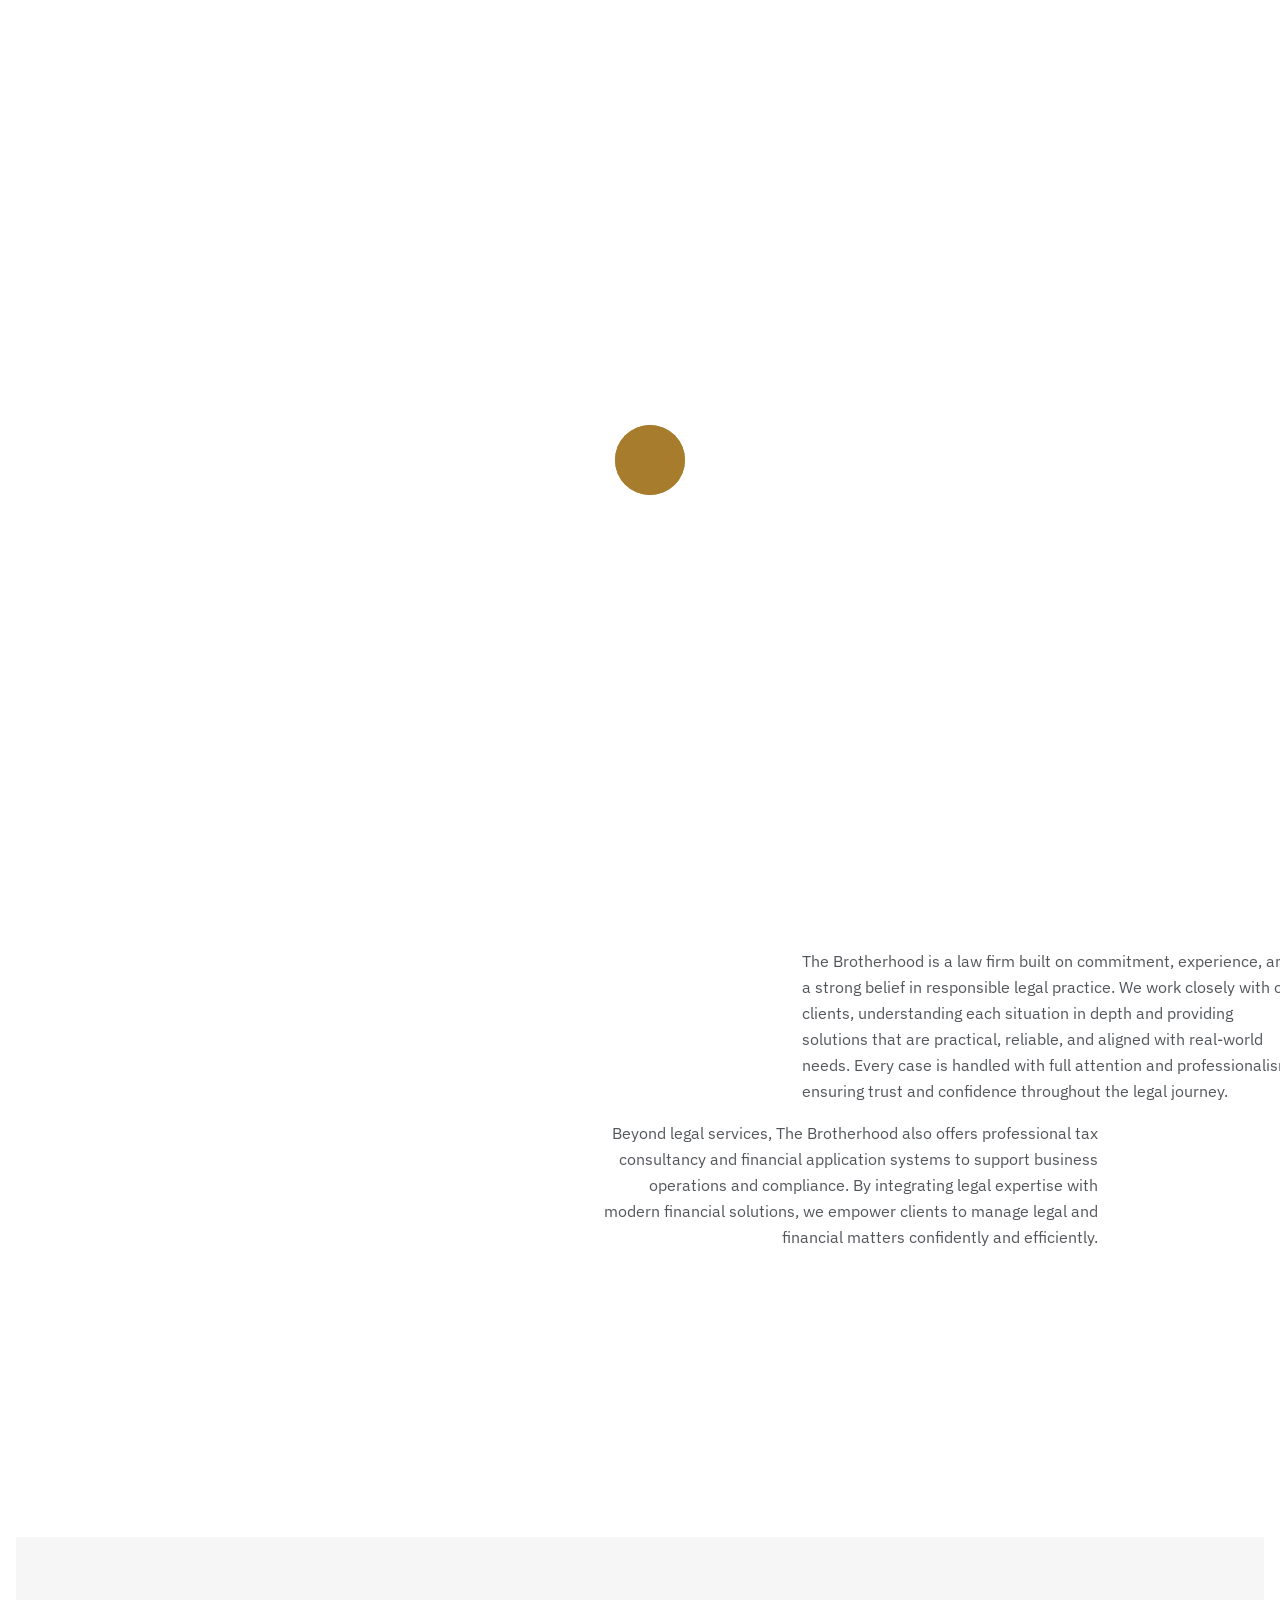
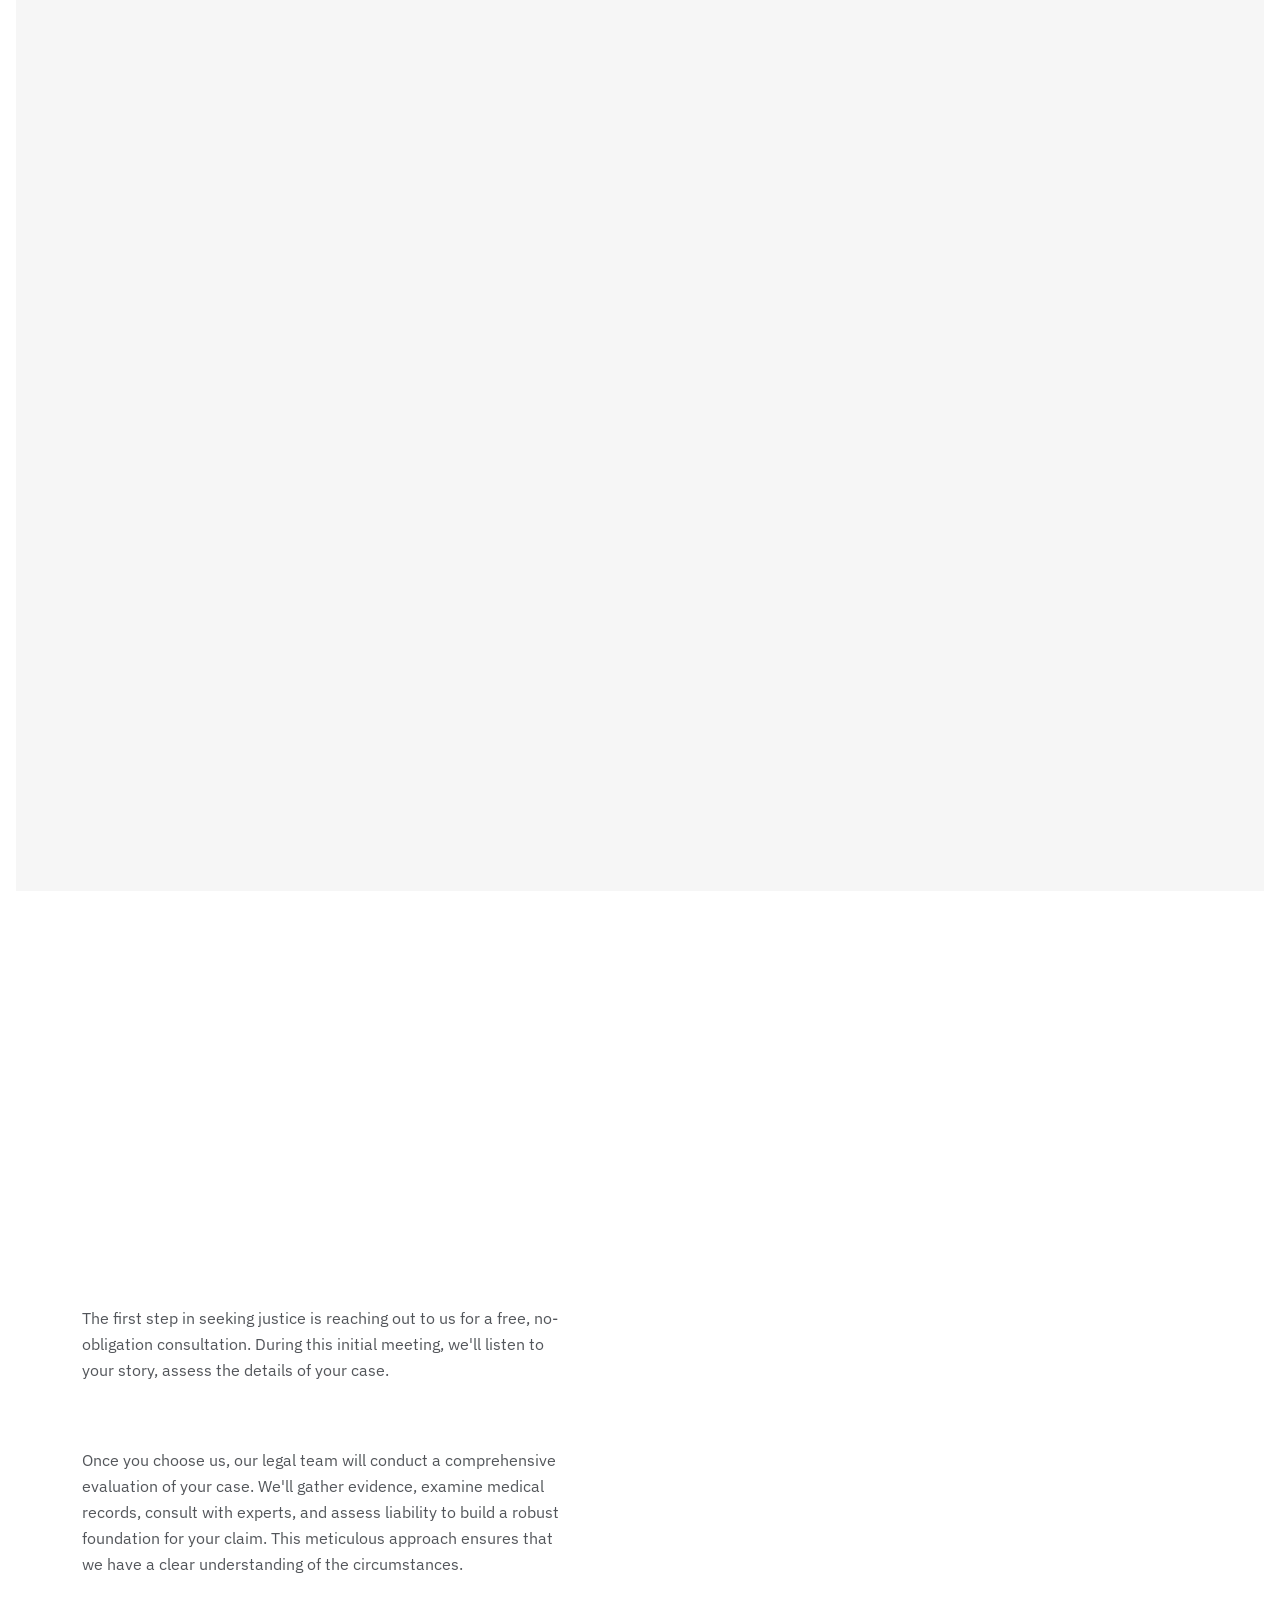
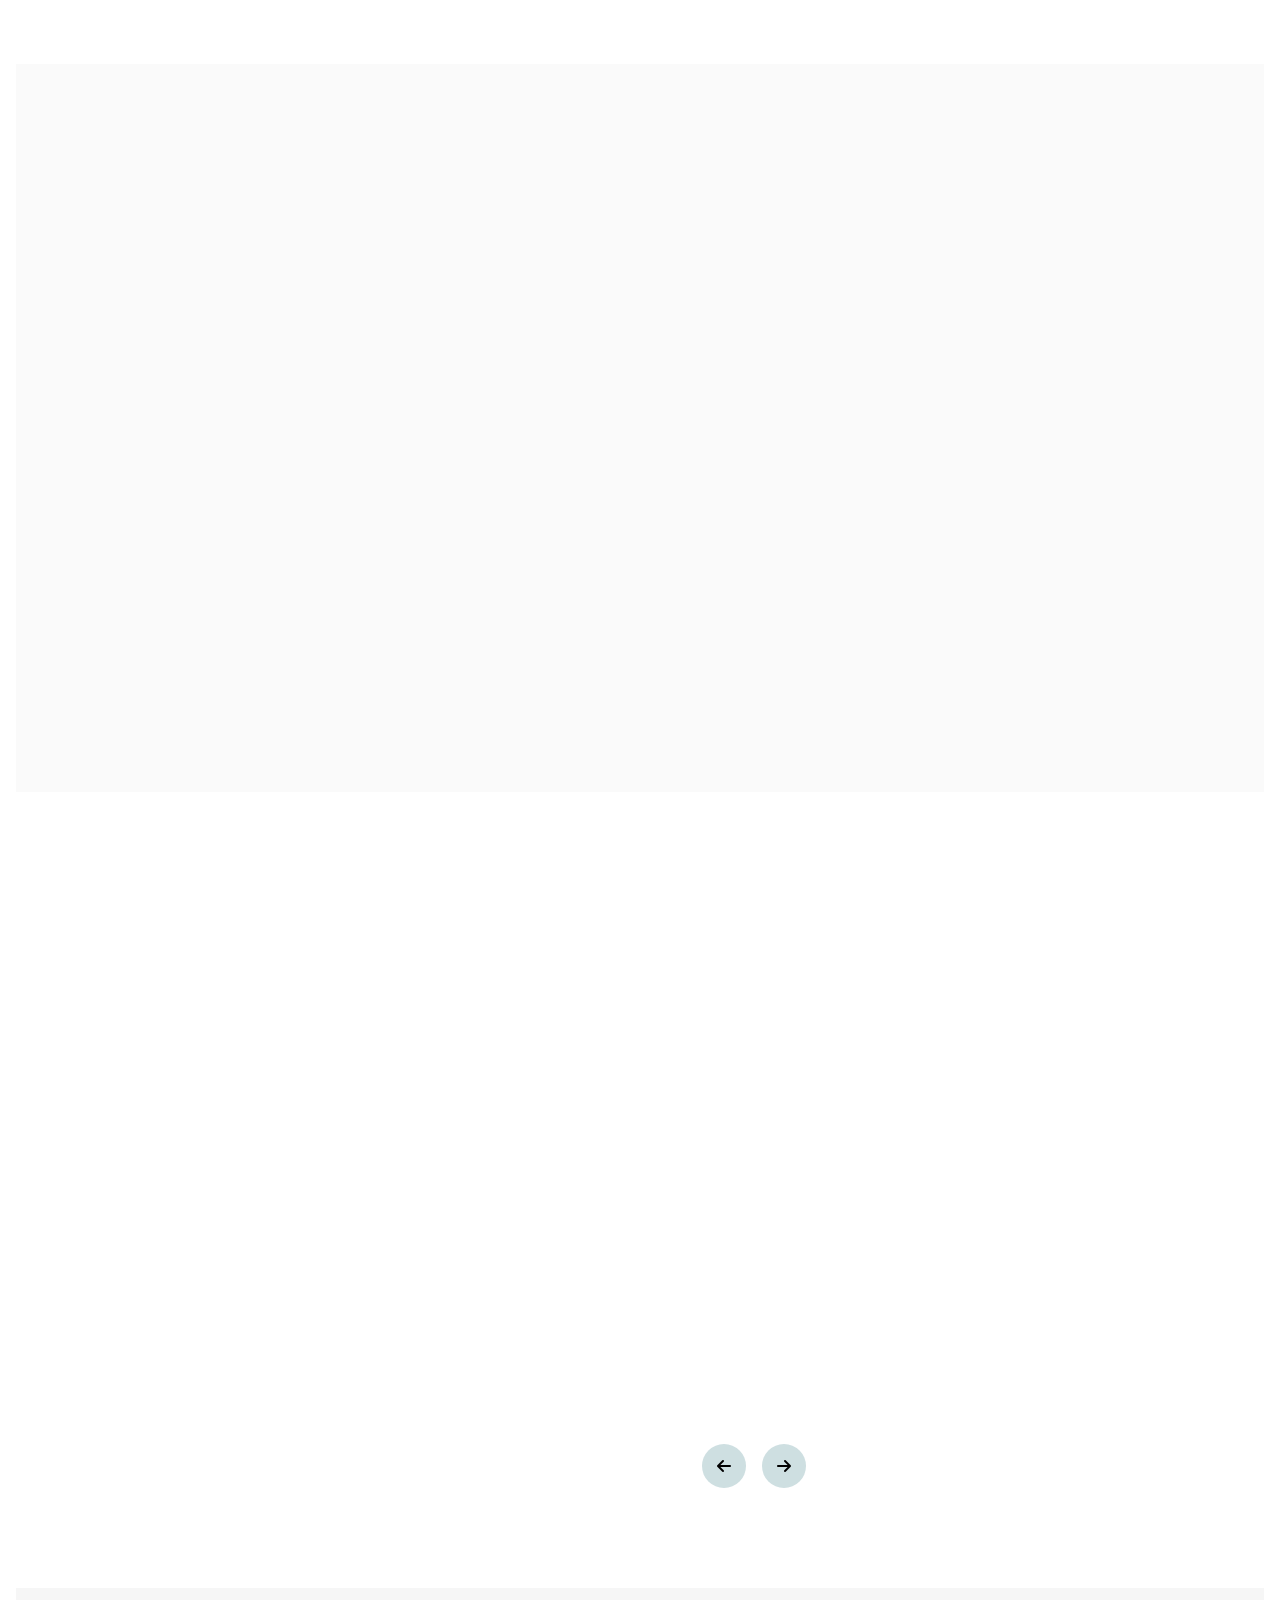
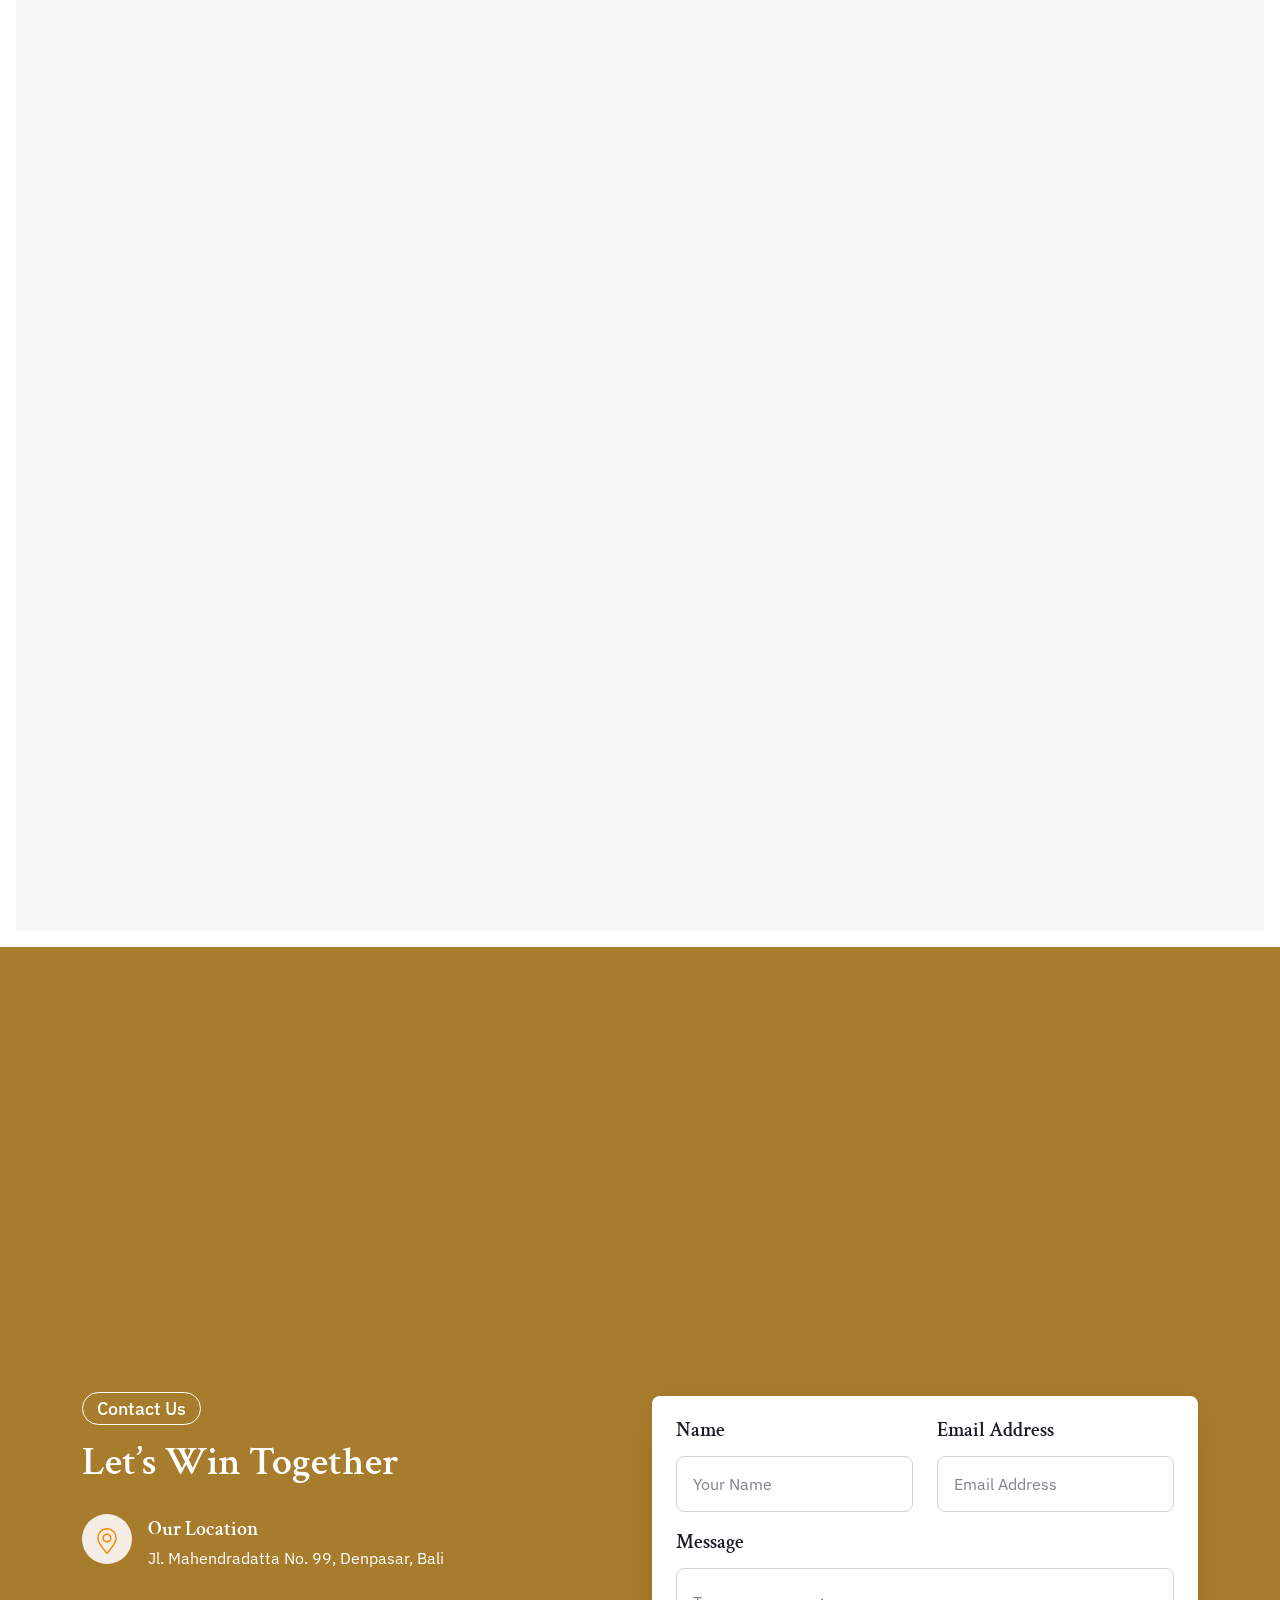
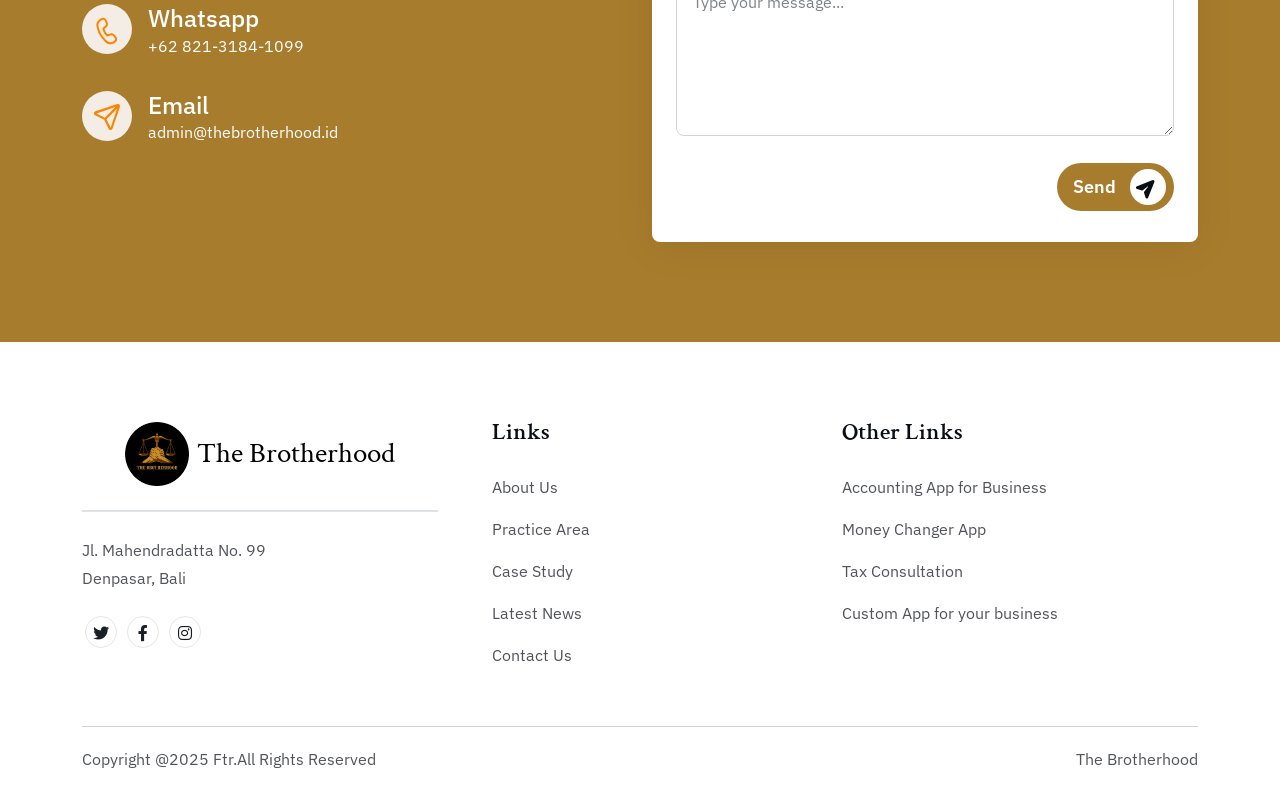
<file: single-index5.html>
<!DOCTYPE html>
<html lang="en">
  <head>
    <meta charset="UTF-8">
    <meta name="viewport" content="width=`device-width`, initial-scale=1.0">
    <meta http-equiv="X-UA-Compatible" content="ie=edge">

    <!--=====TITLE=======-->
    <title>The Brotherhood</title>
    <!--=====FAV ICON=======-->
    <link rel="shortcut icon" href="assets/img/logo/logo.png">

 <!--=====CSS=======-->
 <link rel="stylesheet" href="assets/css/bootstrap.min.css">
 <link rel="stylesheet" href="assets/css/font-awesome-pro.css">
 <link rel="stylesheet" href="assets/css/magnific-popup.css">
 <link rel="stylesheet" href="assets/css/owl.carousel.min.css">
 <link rel="stylesheet" href="assets/css/modal-video.min.css">
 <link rel="stylesheet" href="assets/css/slick-slider.css">
 <link rel="stylesheet" href="assets/css/typography.css">
 <link rel="stylesheet" href="assets/css/mobile-menu.css">
 <link rel="stylesheet" href="assets/css/aos.css">
 <link rel="stylesheet" href="assets/css/nice-select.css">
 <link rel="stylesheet" href="assets/css/master.css">
 <link rel="stylesheet" href="assets/css/style.css">
 
    <!--=====JQUERY=======-->
    <script src="assets/js/jquery-3-6-0.min.js"></script>
  </head>

  <body class="body6">
  <!--===== PRELOADER START=======-->
  <div id="preloader">
    <div class="preloader5">
      <span></span>
      <span></span>
    </div>
  </div>
<!--===== PRELOADER END=======-->

<!--===== PROGRESS START=======-->
<div class="paginacontainer"> 
  <div class="progress-wrap">
    <svg class="progress-circle svg-content" width="100%" height="100%" viewBox="-1 -1 102 102">
      <path d="M50,1 a49,49 0 0,1 0,98 a49,49 0 0,1 0,-98"/>
    </svg>
  </div>
</div> 
<!--===== PROGRESS END =======-->

<!--=====HEADER START=======-->
<header>
  <div class="header-area homepage5 header header-sticky d-none d-lg-block" id="header">
    <div class="container">
      <div class="row">
        <div class="col-lg-12">
        <nav id="navbar-example2" class="navbar navbar-light">
          <div class="header-elements">
            <div class="site-logo">
              <a href="/" class="d-flex align-items-center justify-content-center gap-2">
                <!-- <img src="assets/img/logo/header-logo1.svg" alt=""> -->
                <img src="assets/img/logo/logo.png" height="50" alt="">
                <p>The Brotherhood</p>
              </a>
            </div>
            <div class="main-menu menu-ex5">
              <ul class="nav nav-pills">
                <!-- <li><a href="#">Home <i class="fa-solid fa-angle-down"></i></a>
                  <ul class="dropdown-padding">
                    <li class="main-small-menu"><a href="#">Multipul Page <i class="fa-solid fa-angle-right"></i></a>
                      <ul class="small-dropdown">
                        <li><a href="index.html" target="_blank">Criminal Defence Law</a></li>
                        <li><a href="index5.html" target="_blank"> Personal Injury Law</a></li>
                        <li><a href="index3.html" target="_blank">Immigration Law</a></li>
                        <li><a href="index6.html" target="_blank">Corporate Law</a></li>
                        <li><a href="index4.html" target="_blank">Divorce Law</a></li>
                        <li><a href="index2.html" target="_blank">Tax Law</a></li>
                        <li><a href="rtl.html" target="_blank">RTL</a></li>
                      </ul>
                    </li>

                    <li class="main-small-menu"><a href="#">Landing Page <i class="fa-solid fa-angle-right"></i></a>
                      <ul class="small-dropdown">
                        <li><a href="single-index1.html" target="_blank">Criminal Defence Law</a></li>
                        <li><a href="single-index5.html" target="_blank">Personal Injury Law</a></li>
                        <li><a href="single-index3.html" target="_blank">Immigration Law</a></li>
                        <li><a href="single-index6.html" target="_blank">Corporate Law</a></li>
                        <li><a href="single-index4.html" target="_blank">Divorce Law</a></li>
                        <li><a href="single-index2.html" target="_blank">Tax Law</a></li>
                      </ul>
                    </li>
                  </ul>
                </li> -->
                <li class="nav-item"><a href="#about" class="nav-link"><span>About Us</span></a></li>
                <li class="nav-item"><a href="#service" class="nav-link">Practice Areas</a></li>
                <li class="nav-item"><a href="#work" class="nav-link">Work</a></li>
                <li class="nav-item"><a href="#casestudy" class="nav-link">Gallery</a></li>
                <li class="nav-item"><a href="#blog" class="nav-link">Testimonial</a></li>
              </ul>
            </div>
            <div class="home2-header-buttons d-none d-md-block">
              <div class="button2-all">
                <a href="#contact" class="theme-btn6">Hire Now <span><i class="fa-solid fa-arrow-right"></i></span></a>
              </div>
            </div>
          </div>
        </nav>
        </div>
      </div>
    </div>
  </div>
</header>
<!--=====HEADER END =======-->

<!--===== MOBILE HEADER START=======-->
<div class="mobile-header mobile-header5 d-block d-lg-none ">
  <div class="container ps-5 pe-4">
    <div class="mobile-header-elements row">
      <div class="mobile-logo col-10">
        <a href="/" class="d-flex align-items-center justify-content-center gap-2">
          <img src="assets/img/logo/logo.png" height="40" alt="">
          <p>The Brotherhood</p>
        </a>
      </div>
      <div class="mobile-nav-icon col-2">
        <i class="fa-solid fa-bars"></i>
      </div>
    </div>
  </div>
</div>

<div class="mobile-sidebar sidebar5 d-block d-lg-none">
  <div class="mobile-logo">
    <a href="/" class="d-flex align-items-center justify-content-center gap-2 mobile-logo-sidebar">
      <img src="assets/img/logo/logo.png" height="40" alt="">
      <p>The Brotherhood</p>
    </a>
  </div>
  <div class="menu-close">
    <i class="fa-solid fa-xmark"></i>
  </div>
  <div class="mobile-nav">
    <ul>    
        <li class="has-dropdown"><a href="#about"><span>About</span></a></li>
        <li class="has-dropdown"><a href="#service"><span>Practice Areas</span> </a></li>
        <li class="has-dropdown"><a href="#work"><span>Work</span> </a></li>
        <li class="has-dropdown"><a href="#casestudy"><span>Case Study</span> </a></li>       
        <li class="has-dropdown"><a href="#blog"><span>Blog</span></a></li>
    </ul>
  <a class="theme-btn6" href="contact.html">Get Started <span><i class="fa-solid fa-arrow-right"></i></span> </a>
  </div>

  <div class="mobile-menu-social">
    <h3>Contact Info</h3>
    <div class="footer4-contact-info">
      <div class="mobile-menu-icon-box">
        <div class="mobile-menu-icon">
          <i class="fa-solid fa-phone-volume"></i>
        </div>
        <div class="mobile-menu-a">
          <a href="https://wa.me/6282131841099">+62 821-3184-1099</a>
        </div>
      </div>

      <div class="mobile-menu-icon-box">
        <div class="mobile-menu-icon">
          <i class="fa-solid fa-envelope"></i>
        </div>
        <div class="mobile-menu-a">
          <a href="mailto:admin@thebrotherhood.id">admin@thebrotherhood.id</a>
        </div>
      </div>

      <div class="mobile-menu-social">
        <h3>Our Location</h3>
        
        <div class="mobile-menu-icon-box">
          <div class="mobile-menu-icon">
            <i class="fa-solid fa-location-dot"></i>
          </div>
          <div class="mobile-menu-a">
            <a href="mailto:info@example.com">Jl. Mahendradatta No. 99 <br> Denpasar, Bali</a>
          </div>
        </div>
      </div>
      <div class="mobile-menu-social">
        <h3>Social Links</h3>
        <div class="mobile-menu-social-icon">
          <ul>
            <li>
              <a data-bs-toggle="tooltip" title="Linked in" href="#"><i class="fa-brands fa-facebook"></i></a>
            </li>
            <li>
              <a data-bs-toggle="tooltip" title="Facebook" href="#"><i class="fa-brands fa-linkedin-in"></i></a>
            </li>
            <li>
              <a data-bs-toggle="tooltip" title="Instagram" href="#"><i class="fa-brands fa-youtube"></i></a>
            </li>
            <li>
              <a data-bs-toggle="tooltip" title="TikTok" href="#"><i class="fa-brands fa-twitter"></i></a>
            </li>
          </ul>
        </div>
      </div>
    </div>
  </div>
</div>
<!--===== MOBILE HEADER ENDS =======-->

<!--===== HERO AREA STARTS =======-->
<div class="hero5" style="background-image: url(assets/img/bg/bg-hero.jpg); background-position: center; background-repeat: no-repeat; background-size: cover; background-blend-mode: luminosity; position: relative;">
  <div class="container">
    <div class="row">
        <div class="col-lg-2">
            <div class="header-counter-area d-lg-block d-none">
                <div class="counter-box1" data-aos="fade-right" data-aos-duration="800">
                    <h2><span class="counter">90</span>k</h2>
                    <p>Happy Client</p>
                </div>
                <div class="space80"></div>
                <div class="counter-box1" data-aos="fade-right" data-aos-duration="1000">
                    <h2><span class="counter">250</span>+</h2>
                    <p>Case Solved</p>
                </div>
                <div class="space80"></div>
                <div class="counter-box1" data-aos="fade-right" data-aos-duration="1200">
                    <h2><span class="counter">85</span>+</h2>
                    <p>Award Win</p>
                </div>
            </div>
        </div>
        <div class="col-lg-8 m-auto">
            <div class="hero5-header text-center">
                <h1 data-aos="fade-up" data-aos-duration="800">We Serve As a Brother</h1>
                <div class="space16"></div>
                <p data-aos="fade-up" data-aos-duration="1000"><strong>The Brotherhood</strong> is a distinguished law firm committed to delivering exceptional legal services with integrity and professionalism.
We uphold the highest standards of excellence, ensuring every client receives fair, transparent, and effective representation built on trust and discretion.</p>
                <div class="btn-area" data-aos="fade-up" data-aos-duration="1200">
                    <div class="space24"></div>
                    <a href="#" class="theme-btn6">Get Started <span><i class="fa-solid fa-arrow-right"></i></span></a>
                    <a class="theme-btn6 headerbtn" href="assets/videos/2.mp4">View Video <span><i class="fa-solid fa-arrow-right"></i></span></a>
                </div>
            </div>
        </div>
        <div class="col-lg-2" data-aos="fade-left" data-aos-duration="1000">
            <div class="header-social-area d-lg-block d-none">
                <ul>
                    <li><a href="https://wa.me/6282131841099" target="_blank"><i class="fa-brands fa-whatsapp"></i></a></li>
                    <li class="space24 d-lg-block d-none"></li>
                    <li><a href="#"><i class="fa-brands fa-x-twitter"></i></a></li>
                    <li class="space24 d-lg-block d-none"></li>
                    <li><a href="#"><i class="fa-brands fa-instagram"></i></a></li>
                    <li class="space24 d-lg-block d-none"></li>
                    <li><a href="#"><i class="fa-brands fa-linkedin-in"></i></a></li>
                    <li><a href="#"><img src="assets/img/image/line-img.png" alt="" class="line"></a></li>
                    <li class="space16 d-lg-block d-none"></li>
                    <li><a href="#"><img src="assets/img/icons/scroll.svg" alt="" class="line1"></a></li>
                    <li><a href="#"><p>Scroll Down</p></a></li>
                </ul>
            </div>
        </div>
        <div class="col-lg-2">
            <div class="header-counter-area counter-area2 d-lg-none d-block">
                <div class="counter-box1" data-aos="fade-right" data-aos-duration="800">
                    <h2><span class="counter">90</span>k</h2>
                    <p>Happy Client</p>
                </div>
                <div class="counter-box1" data-aos="fade-right" data-aos-duration="1000">
                    <h2><span class="counter">250</span>+</h2>
                    <p>Case Solved</p>
                </div>
                <div class="counter-box1 m-0" data-aos="fade-right" data-aos-duration="1200">
                    <h2><span class="counter">85</span>+</h2>
                    <p>Award Win</p>
                </div>
            </div>
        </div>
    </div>
  </div>
</div>

<div class="arrow-down-area">
    <div class="arrowdown" data-aos="zoom-out" data-aos-duration="1000">
        <span><a href="#about"><i class="fa-regular fa-arrow-down"></i></a></span>
        <img src="assets/img/shapes/circle.png" alt="" class="keyframe5">
    </div>
</div>
<!--===== HERO AREA ENDS =======-->
<div data-bs-spy="scroll" data-bs-target="#navbar-example2" data-bs-root-margin="0px 0px -40%" data-bs-smooth-scroll="true" class="scrollspy-example bg-body-tertiary p-3 rounded-2" tabindex="0">
<!--===== ABOUT AREA STARTS =======-->
<div class="about5-section-area" id="about">
  <div class="container">
    <div class="row align-items-center">
      <div class="col-lg-6">
        <div class="about-images-area">
          <div class="about-widget-img" data-aos="zoom-out" data-aos-duration="1000">
            <img src="assets/img/image/1.jpg" alt="">
          </div>
          <div class="about-widget-img2" data-aos="zoom-out" data-aos-duration="1200">
            <img src="assets/img/image/hero-1.jpg" alt="">
          </div>
          <div class="experiance-text" data-aos="zoom-out" data-aos-duration="1400">
            <h3><span class="counter">25</span></h3>
            <p>Years Of Experience in Personal Injury Law</p>
          </div>
        </div>
      </div>
      <div class="col-lg-6">
        <div class="about5-textarea">
          <span class="about" data-aos="fade-left" data-aos-duration="800">About Us</span>
          <div class="space16"></div>
          <h2 data-aos="fade-left" data-aos-duration="900">Your Partners in Justice</h2>
          <div class="space16"></div>
          <p data-aos="fade-left" data-aos-duration="1000">The Brotherhood is a law firm built on commitment, experience, and a strong belief in responsible legal practice. We work closely with our clients, understanding each situation in depth and providing solutions that are practical, reliable, and aligned with real-world needs. Every case is handled with full attention and professionalism, ensuring trust and confidence throughout the legal journey.</p>
          <div class="space16"></div>
          <p class="text-right" data-aos="fade-right" data-aos-duration="1100">Beyond legal services, The Brotherhood also offers professional tax consultancy and financial application systems to support business operations and compliance. By integrating legal expertise with modern financial solutions, we empower clients to manage legal and financial matters confidently and efficiently.</p>
          <div class="space32"></div>
          <div data-aos="fade-left" data-aos-duration="1200">
            <a href="#contact" class="theme-btn6">Request a meeting <span><i class="fa-solid fa-arrow-right"></i></span></a>
          </div>
        </div>
      </div>
    </div>
  </div>
</div>
<!--===== ABOUT AREA ENDS =======-->

<!--===== SERVICE AREA STARTS =======-->
<div class="service5-section-area sp6" id="service">
  <div class="container">
    <div class="row">
      <div class="col-lg-6 m-auto">
        <div class="case5-header text-center">
          <span class="about" data-aos="fade-up" data-aos-duration="800">Practice Areas</span>
          <div class="space16"></div>
          <h2 data-aos="fade-up" data-aos-duration="1000">Our Practice Areas</h2>
        </div>
      </div>
    </div>
    <div class="space60"></div>
    <div class="row">
      <div class="col-lg-4 col-md-6" data-aos="zoom-out" data-aos-duration="1000">
        <div class="service5-boxarea">
          <div class="car-content">
            <div class="icon-service">
              <img src="assets/img/practice_area/konsultasi_pp.png" alt="">
            </div>
            <a>Civil & Criminal Law Consultation</a>
          </div>
          <div class="space16"></div>
          <div class="car-service-content">
            <p>Providing strategic legal guidance and professional representation for civil and criminal matters, ensuring fair resolution, strong defense, and comprehensive protection of client rights.</p>
            <div class="space16"></div>
            <!-- <a href="defense-details.html" class="readmore">Learn More <i class="fa-regular fa-arrow-right"></i></a> -->
          </div>
        </div>
      </div>

      <div class="col-lg-4 col-md-6" data-aos="zoom-out" data-aos-duration="1000">
        <div class="service5-boxarea">
          <div class="car-content">
            <div class="icon-service">
              <img src="assets/img/practice_area/pajak.png" alt="">
            </div>
            <a>Tax Consultation</a>
          </div>
          <div class="space16"></div>
          <div class="car-service-content">
            <p>Offering professional tax advisory services to optimize compliance, resolve complex tax issues, and support clients in achieving efficient legal and financial strategies.</p>
            <div class="space16"></div>
            <!-- <a href="defense-details.html" class="readmore">Learn More <i class="fa-regular fa-arrow-right"></i></a> -->
          </div>
        </div>
      </div>

      <div class="col-lg-4 col-md-6" data-aos="zoom-out" data-aos-duration="1200">
        <div class="service5-boxarea">
          <div class="car-content">
            <div class="icon-service">
              <img src="assets/img/practice_area/aplikasi.png" alt="">
            </div>
            <a>Accounting & Tax Application System</a>
          </div>
          <div class="space16"></div>
          <div class="car-service-content">
            <p>Developing integrated tax and accounting software solutions to simplify reporting, ensure accuracy, and enhance business efficiency in managing financial and regulatory requirements.</p>
            <div class="space16"></div>
            <!-- <a href="defense-details.html" class="readmore">Learn More <i class="fa-regular fa-arrow-right"></i></a> -->
          </div>
        </div>
      </div>

      <div class="col-lg-4 col-md-6" data-aos="zoom-out" data-aos-duration="800">
        <div class="service5-boxarea">
          <div class="car-content">
            <div class="icon-service">
              <img src="assets/img/practice_area/sengketa_tanah.png" alt="">
            </div>
            <a>Land & Property Disputes</a>
          </div>
          <div class="space16"></div>
          <div class="car-service-content">
            <p>Handling land, real estate, and ownership conflicts through effective negotiation and legal action, safeguarding property rights and delivering fair and secure settlements.</p>
            <div class="space16"></div>
            <!-- <a href="defense-details.html" class="readmore">Learn More <i class="fa-regular fa-arrow-right"></i></a> -->
          </div>
        </div>
      </div>

      <div class="col-lg-4 col-md-6" data-aos="zoom-out" data-aos-duration="1000">
        <div class="service5-boxarea">
          <div class="car-content">
            <div class="icon-service">
              <img src="assets/img/practice_area/legal_drafting.png" alt="">
            </div>
            <a>Legal Drafting & Contract Review</a>
          </div>
          <div class="space16"></div>
          <div class="car-service-content">
            <p>Preparing and reviewing legally binding documents and agreements to ensure clarity, compliance, and risk protection aligned with clients’ professional and business interests.</p>
            <div class="space16"></div>
            <!-- <a href="defense-details.html" class="readmore">Learn More <i class="fa-regular fa-arrow-right"></i></a> -->
          </div>
        </div>
      </div>

      <div class="col-lg-4 col-md-6" data-aos="zoom-out" data-aos-duration="1200">
        <div class="service5-boxarea">
          <div class="car-content">
            <div class="icon-service">
              <img src="assets/img/practice_area/hukum_personal.png" alt="">
            </div>
            <a>Personal, Business & Corporate Law</a>
          </div>
          <div class="space16"></div>
          <div class="car-service-content">
            <p>Supporting individual and corporate clients with comprehensive legal services, covering business establishment, governance, dispute resolution, and strategic legal planning.</p>
            <div class="space16"></div>
            <!-- <a href="defense-details.html" class="readmore">Learn More <i class="fa-regular fa-arrow-right"></i></a> -->
          </div>
        </div>
      </div>
    </div>
  </div>
</div>
<!--===== SERVICE AREA ENDS =======-->

<!--===== PROCESS AREA STARTS =======-->
<div class="process5-section-area sp3" id="work">
  <div class="container">

    <div class="row">
      <div class="col-lg-6">
        <div class="process5-header">
          <span class="about" data-aos="fade-up" data-aos-duration="600">What We Offer</span>
          <div class="space16"></div>
          <h2 data-aos="fade-up" data-aos-duration="800">Navigating Your Path to Justice How Our Process Works</h2>
          <div class="space16"></div>
          <p data-aos="fade-up" data-aos-duration="900">The first step in seeking justice is reaching out to us for a free, no-obligation consultation. During this initial meeting, we'll listen to your story, assess the details of your case.</p>
          <div class="space24"></div>
          <h4 data-aos="fade-up" data-aos-duration="1000">Thorough Case Evaluation</h4>
          <div class="space16"></div>
          <p data-aos="fade-up" data-aos-duration="1100">Once you choose us, our legal team will conduct a comprehensive evaluation of your case. We'll gather evidence, examine medical records, consult with experts, and assess liability to build a robust foundation for your claim. This meticulous approach ensures that we have a clear understanding of the circumstances.</p>
          <div class="space32"></div>
          <div data-aos="fade-up" data-aos-duration="1200">
            <a href="#contact" class="theme-btn6">Begin Your Journey to Justice<span><i class="fa-solid fa-arrow-right"></i></span></a>
          </div>
        </div>
      </div>
      <div class="col-lg-6">
        <div class="process-imges-area">
          <div class="img1" data-aos="zoom-out" data-aos-duration="1000">
            <img src="assets/img/image/4.jpg" alt="">
          </div>
          <div class="img2" data-aos="zoom-out" data-aos-duration="1000">
            <img src="assets/img/image/2.jpg" alt="">
          </div>
          <div class="experiance-text text-center" data-aos="zoom-out" data-aos-duration="1100"> 
            <h4><span class="counter">25</span></h4>
            <p>Years Of Experience in Personal Injury Law</p>
          </div>
        </div>
      </div>
    </div>
  </div>
</div>
<!--===== PROCESS AREA ENDS =======-->

<!--===== GALLERY AREA STARTS =======-->
<div class="case5-section-area sp3" id="casestudy">
  <div class="container">
    <div class="row">
      <div class="col-lg-6 m-auto">
        <div class="case5-header text-center">
          <span class="about" data-aos="fade-up" data-aos-duration="800">Gallery</span>
          <div class="space16"></div>
          <h2 data-aos="fade-up" data-aos-duration="1000">The Brotherhood in Motion</h2>
        </div>
      </div>
    </div>
    <div class="space60"></div>
    <div class="row">
      <div class="col-lg-12">
        <div class="cases-study-slider-area owl-carousel" data-aos="zoom-in" data-aos-duration="1000">
          <div class="case-slider-boxarea">
            <div class="img1">
              <img src="assets/img/image/3.jpg" alt="">
            </div>
            <div class="case5-text">
              <a href="case-details.html">Victorious Outcome</a>
              <p>Through persistent negotiations.</p>
            </div>
          </div>
          <div class="case-slider-boxarea">
            <div class="img1">
              <img src="assets/img/image/7.jpg" alt="">
            </div>
            <div class="case5-text">
              <a href="case-details.html">Strategic Negotiations</a>
              <p>Armed with a solid case compensation.</p>
            </div>
          </div>
          <div class="case-slider-boxarea">
            <div class="img1">
              <img src="assets/img/image/8.jpg" alt="">
            </div>
            <div class="case5-text">
              <a href="case-details.html">Litigation Preparedness</a>
              <p>Anticipating potential resistance.</p>
            </div>
          </div>
        </div>
        <div class="space50"></div>
        <!-- <div class="text-center" data-aos="fade-up" data-aos-duration="1000">
          <a href="casestudy1.html" class="theme-btn6">Our Case Study<span><i class="fa-solid fa-arrow-right"></i></span></a>
        </div> -->
      </div>
    </div>
  </div>
</div>
<!--===== GALLERY AREA ENDS =======-->

<!--===== TESTIMONIAL AREA STARTS =======-->
<div class="testimonial5-section-area sp3">
  <div class="container">
    <div class="row">
      <div class="col-lg-12">
        <div class="testimonial5-header">
          <div class="testimonial5-text">
            <span class="about" data-aos="fade-up" data-aos-duration="800">Testimonials</span>
            <div class="space16"></div>
            <h2 data-aos="fade-up" data-aos-duration="1000">Our Clients Speak About Their <br class="d-lg-block d-none"> Personal Injury Journey</h2>
          </div>
          <div data-aos="fade-up" data-aos-duration="1000">
            <a href="#" class="theme-btn6"> Success Stories<span><i class="fa-solid fa-arrow-right"></i></span></a>
          </div>
        </div>
        <div class="space60"></div>
        <div class="row align-items-center">
          <div class="col-lg-6">
            <div class="_relative">
              <div class="slider-images1" data-aos="fade-up" data-aos-duration="700">
                <div class="signle-slider-images">
                  <div class="img1 img100">
                    <img src="assets/img/image/testimonial5-img.png" alt="">
                  </div>
                </div>
                <div class="signle-slider-images">
                  <div class="img1 img100">
                    <img src="assets/img/image/testimonial5-img2.png" alt="">
                  </div>
                </div>
                <div class="signle-slider-images">
                  <div class="img1 img100">
                    <img src="assets/img/image/testimonial5-img3.png" alt="">
                  </div>
                </div>

                <div class="signle-slider-images">
                  <div class="img1 img100">
                    <img src="assets/img/image/testimonial5-img.png" alt="">
                  </div>
                </div>
                <div class="signle-slider-images">
                  <div class="img1 img100">
                    <img src="assets/img/image/testimonial5-img2.png" alt="">
                  </div>
                </div>
                <div class="signle-slider-images">
                  <div class="img1 img100">
                    <img src="assets/img/image/testimonial5-img3.png" alt="">
                  </div>
                </div>

                <div class="signle-slider-images">
                  <div class="img1 img100">
                    <img src="assets/img/image/testimonial5-img.png" alt="">
                  </div>
                </div>
                <div class="signle-slider-images">
                  <div class="img1 img100">
                    <img src="assets/img/image/testimonial5-img2.png" alt="">
                  </div>
                </div>
                <div class="signle-slider-images">
                  <div class="img1 img100">
                    <img src="assets/img/image/testimonial5-img3.png" alt="">
                  </div>
                </div>

                <div class="signle-slider-images">
                  <div class="img1 img100">
                    <img src="assets/img/image/testimonial5-img.png" alt="">
                  </div>
                </div>
                <div class="signle-slider-images">
                  <div class="img1 img100">
                    <img src="assets/img/image/testimonial5-img2.png" alt="">
                  </div>
                </div>
                <div class="signle-slider-images">
                  <div class="img1 img100">
                    <img src="assets/img/image/testimonial5-img3.png" alt="">
                  </div>
                </div>
              </div>
              
            </div>
          </div>
          <div class="col-lg-6">
            <div class="tes2-slider-all1" data-aos="fade-up" data-aos-duration="800">
              <div class="tes2-single-slider">
                    <div class="ratting">
                      <ul>
                        <li><i class="fa-solid fa-star"></i></li>
                        <li><i class="fa-solid fa-star"></i></li>
                        <li><i class="fa-solid fa-star"></i></li>
                        <li><i class="fa-solid fa-star"></i></li>
                        <li><i class="fa-solid fa-star"></i></li>
                      </ul>
                    </div>
                    <div class="space10"></div>
                    <div class="hadding">
                      <a href="team-details.html">Noyon Ahmed</a>
                      <div class="space5"></div>
                      <p>Client</p>
                    </div>
                    <div class="space16"></div>
                <div class="main-hadding">
                  <p>I cannot thank Justlaw enough for their tireless efforts on my behalf. After a workplace injury left me with significant medical bills and lost wages, they navigated the complexities of workers' compensation with expertise. Their dedication ensured that I received the support I needed to recover both physically and financially."</p>
                </div>
                <div class="space24"></div>
              </div>
    
              <div class="tes2-single-slider">
                <div class="ratting">
                  <ul>
                    <li><i class="fa-solid fa-star"></i></li>
                    <li><i class="fa-solid fa-star"></i></li>
                    <li><i class="fa-solid fa-star"></i></li>
                    <li><i class="fa-solid fa-star"></i></li>
                    <li><i class="fa-solid fa-star"></i></li>
                  </ul>
                </div>
                <div class="space10"></div>
                <div class="hadding">
                  <a href="team-details.html">Noyon Ahmed</a>
                  <div class="space5"></div>
                  <p>Client</p>
                </div>
                <div class="space16"></div>
            <div class="main-hadding">
              <p>I cannot thank Justlaw enough for their tireless efforts on my behalf. After a workplace injury left me with significant medical bills and lost wages, they navigated the complexities of workers' compensation with expertise. Their dedication ensured that I received the support I needed to recover both physically and financially."</p>
            </div>
            <div class="space24"></div>
          </div>
    
          <div class="tes2-single-slider">
            <div class="ratting">
              <ul>
                <li><i class="fa-solid fa-star"></i></li>
                <li><i class="fa-solid fa-star"></i></li>
                <li><i class="fa-solid fa-star"></i></li>
                <li><i class="fa-solid fa-star"></i></li>
                <li><i class="fa-solid fa-star"></i></li>
              </ul>
            </div>
            <div class="space10"></div>
            <div class="hadding">
              <a href="team-details.html">Noyon Ahmed</a>
              <div class="space5"></div>
              <p>Client</p>
            </div>
            <div class="space16"></div>
        <div class="main-hadding">
          <p>I cannot thank Justlaw enough for their tireless efforts on my behalf. After a workplace injury left me with significant medical bills and lost wages, they navigated the complexities of workers' compensation with expertise. Their dedication ensured that I received the support I needed to recover both physically and financially."</p>
        </div>
        <div class="space24"></div>
      </div>
    </div>
    <div class="testimonial-arrows">
      <div class="testimonial-prev-arrow">
        <button><i class="fa-solid fa-arrow-left"></i></button>
      </div>
      <div class="testimonial-next-arrow">
        <button><i class="fa-solid fa-arrow-right"></i></button>
      </div>
    </div>
  </div>
</div>
</div>
</div>
</div>
</div>
<!--===== TESTIMONIAL AREA ENDS =======-->

<!--===== BLOG AREA STARTS =======-->
<div class="blog5-section-area sp6" id="blog">
  <div class="container">
    <div class="row">
      <div class="col-lg-7 m-auto">
        <div class="blog5-header text-center">
          <span class="about" data-aos="fade-up" data-aos-duration="800">Blog & News</span>
          <div class="space16"></div>
          <h2 data-aos="fade-up" data-aos-duration="1000">Insights and Guidance Navigating the Landscape of Personal Injury Law</h2>
        </div>
      </div>
    </div>
    <div class="space60"></div>
    <div class="row">
      <div class="col-lg-4 col-md-6" data-aos="fade-left" data-aos-duration="800">
        <div class="blog5-boxarea">
          <div class="blog-img">
            <img src="assets/img/blog/blog5-img1.png" alt="">
          </div>
          <div class="space16"></div>
          <div class="blog-text">
            <div class="date">
              <span><img src="assets/img/icons/calender.svg" alt=""></span>
            <a href="#">November 21, 2024</a>
            </div>
            <div class="space16"></div>
            <a href="blog-single.html">The Critical Importance of Seeking Medical Attention After an Accident</a>
            <div class="space16"></div>
            <a href="blog-single.html" class="readmore">Learn More <i class="fa-regular fa-arrow-right"></i></a>
          </div>
        </div>
      </div>

      <div class="col-lg-4 col-md-6" data-aos="fade-left" data-aos-duration="1000">
        <div class="blog5-boxarea">
          <div class="blog-img">
            <img src="assets/img/blog/blog5-img2.png" alt="">
          </div>
          <div class="space16"></div>
          <div class="blog-text">
            <div class="date">
              <span><img src="assets/img/icons/calender.svg" alt=""></span>
            <a href="#">November 21, 2024</a>
            </div>
            <div class="space16"></div>
            <a href="blog-single.html">Understanding Comparative Negligence  How It Affects Your </a>
            <div class="space16"></div>
            <a href="blog-single.html" class="readmore">Learn More <i class="fa-regular fa-arrow-right"></i></a>
          </div>
        </div>
      </div>

      <div class="col-lg-4 col-md-6" data-aos="fade-left" data-aos-duration="1200">
        <div class="blog5-boxarea">
          <div class="blog-img">
            <img src="assets/img/blog/blog5-img3.png" alt="">
          </div>
          <div class="space16"></div>
          <div class="blog-text">
            <div class="date">
              <span><img src="assets/img/icons/calender.svg" alt=""></span>
            <a href="#">November 21, 2024</a>
            </div>
            <div class="space16"></div>
            <a href="blog-single.html">Tips for Documenting Evidence After a Personal Injury Incident</a>
            <div class="space16"></div>
            <a href="blog-single.html" class="readmore">Learn More <i class="fa-regular fa-arrow-right"></i></a>
          </div>
        </div>
      </div>
    </div>
  </div>
</div>
<!--===== BLOG AREA ENDS =======-->
</div>
<!--===== CTA AREA STARTS =======-->
<div class="cta5-section-area">
  <div class="container">
    <div class="row">
      <div class="col-lg-7 m-auto">
       <div class="cta5-header text-center">
        <h2 data-aos="fade-up" data-aos-duration="800">Your Future by Taking Action Now with The Brotherhood Legal Team</h2>
        <div class="space32"></div>
        <div class="text-center" data-aos="fade-up" data-aos-duration="1000">
          <a href="contact.html" class="theme-btn6">Get Started <span><i class="fa-solid fa-arrow-right"></i></span></a>
          <a href="contact.html" class="theme-btn6 headerbtn1">Hire Now <span><i class="fa-solid fa-arrow-right"></i></span></a>
        </div>
       </div>
      </div>
    </div>
  </div>
</div>
<!--===== CTA AREA ENDS =======-->

<!--===== CONTACT AREA STARTS =====-->
<div class="contact4-section-area inner2 sp3" id="contact">
  <div class="container">
    <div class="row">
      <div class="col-lg-5">
        <div class="contact4-header-area hadding1">
          <span class="span text-white border-white">Contact Us</span>
          <div class="space16"></div>
          <h2 class="text-white">Let’s Win Together</h2>
          <!-- <div class="hour-content">
            <h4 class="text-white">Work Hour</h4>
            <ul>
              <li><a class="text-light" href="#"><i class="fa-solid fa-calendar-days"></i> Monday - Saturday</a></li>
              <li><a class="text-light" href="#"><i class="fa-regular fa-clock"></i> 8:00 Am - 5:00 Pm </a></li>
            </ul>
          </div> -->
          <div class="space28"></div>
          <div class="contact-all-area">
            <div class="location-img">
              <img src="assets/img/icons/location-img2.svg" alt="">
            </div>
            <div class="location-text">
              <h4 class="text-white">Our Location</h4>
              <p class="text-white">Jl. Mahendradatta No. 99, Denpasar, Bali</p>
            </div>
          </div>
          <div class="space32"></div>
          <div class="contact-all-area">
            <div class="location-img">
              <img src="assets/img/icons/call-img3.svg" alt="">
            </div>
            <div class="text-white ps-3">
              <h4 class="text-white">Whatsapp</h4>
              <a class="text-white" href="https://wa.me/6282131841099">+62 821-3184-1099</a>
            </div>
          </div>
          <div class="space32"></div>
          <div class="contact-all-area">
            <div class="location-img">
              <img src="assets/img/icons/mail-img2.svg" alt="">
            </div>
            <div class="text-white ps-3">
              <h4 class="text-white">Email</h4>
              <a class="text-white" href="mailto:admin@thebrotherhood.id">admin@thebrotherhood.id</a>
            </div>
          </div>
        </div>
      </div>
      <div class="col-lg-1"></div>
      <div class="col-lg-6">
        <div class="contact-form-area">
          <div class="row">
            <div class="col-lg-6">
              <div class="contact-input-area">
                <h4>Name</h4>
                <div class="space16"></div>
                <input type="text" placeholder="Your Name">
              </div>
            <div class="space20"></div>
            </div>
            <div class="col-lg-6">
              <div class="contact-input-area">
                <h4>Email Address</h4>
                <div class="space16"></div>
                <input type="email" placeholder="Email Address">
              </div>
            <div class="space20"></div>
            </div>
            <div class="col-lg-12">
              <div class="contact-input-area">
                <h4>Message</h4>
                <div class="space16"></div>
                <textarea placeholder="Type your message..." cols="30" rows="10"></textarea>
              </div>
            </div>
            <div class="space20"></div>
            <div class="col-lg-12 d-flex justify-content-end">
              <div class="contact-input-area">
               <a href="contact.html" class="theme-btn6">Send <span><i class="fa-solid fa-send"></i></span></a>
              </div>
            </div>
          </div>
        </div>
      </div>
    </div>
  </div>
</div>

<!--===== FOOTER AREA STARTS =======-->
<div class="footer5">
  <div class="container">
    <div class="row">
      <div class="col-lg col-md-6">
        <div class="logo-footer">
          <a href="index.html" class="d-flex align-items-center justify-content-center gap-2">
            <img src="assets/img/logo/logo.png" alt="">
            <p>The Brotherhood</p>
          </a>
        </div>
        <div class="border"></div>
        <p class="footer-prea">Jl. Mahendradatta No. 99 <br> Denpasar, Bali</p>
        <div class="space24"></div>
        <ul class="social">
          <li><a href="#"><i class="fa-brands fa-twitter"></i></a></li>
          <li><a href="#"><i class="fa-brands fa-facebook-f"></i></a></li>
          <li><a href="#"><i class="fa-brands fa-instagram"></i></a></li>
        </ul>
      </div>
      <div class="col-lg col-md-6">
        <div class="footer-menu-list left">
          <h3>Links</h3>
          <div class="space24"></div>
          <ul>
            <li><a href="about.html">About Us</a></li>
            <li><a href="practiceareas1.html">Practice Area</a></li>
            <li><a href="casestudy1.html">Case Study</a></li>
            <li><a href="blog1.html">Latest News</a></li>
            <li><a href="contact.html">Contact Us</a></li>
          </ul>
        </div>
      </div>

      <div class="col-lg col-md-6">
        <div class="footer-menu-list left p-0">
          <h3>Other Links</h3>
          <div class="space24"></div>
          <ul>
            <li><a href="index.html">Accounting App for Business</a></li>
            <li><a href="index2.html">Money Changer App</a></li>
            <li><a href="index3.html">Tax Consultation</a></li>
            <li><a href="index4.html">Custom App for your business</a></li>
          </ul>
        </div>

      </div>

    </div>
  </div>
</div>
<div class="footer-bottom5">
  <div class="container">
    <div class="border1"></div>
    <div class="row align-items-center">
      <div class="col-lg-6">
        <p class="copyright">Copyright @2025 Ftr.All Rights Reserved</p>
      </div>
      <div class="col-lg-6">
        <div class="treams">
          <a href="#">The Brotherhood</a>
        </div>
      </div>
    </div>
  </div>
</div>

<!--===== FOOTER AREA ENDS =======-->


<!--=====JS=======-->
<script src="assets/js/bootstrap.min.js"></script>


<script src="assets/js/modal-video.min.js"></script>
<script src="assets/js/owl.carousel.min.js"></script>
<script src="assets/js/aos.js"></script>
<script src="assets/js/waypoints.js"></script>
<script src="assets/js/slick-slider.js"></script>
<script src="assets/js/mobile-menu.js"></script>
<script src="assets/js/jquery.countup.js"></script>
<script src="assets/js/jquery.nice-select.js"></script>

<script src="assets/js/mobile-meanmenu.js"></script>
<script src="assets/js/jquery.magnific-popup.min.js"></script>
<script src="assets/js/main.js"></script>

</body>
</html>
</file>
<file: assets/css/typography.css>
/*
============================
Name:  Justlaw Law and Attorney Template
Version: 1.0.0
Description: Justlaw Law and Attorney Template
Author: Vikiglab
Author URI: https://themeforest.net/user/vikinglab/portfolio
Location:
============================
*/

* {
  margin: 0;
  padding: 0;
  box-sizing: border-box;
}

body, html {
  overflow-x: hidden;
}

input,
textarea,
select,
option {
  max-width: 100%;
  outline: none;
  width: 100%;
}

h1, h2, h3, h4, h5, h6 {
  padding: 0;
  margin: 0;
}

ul {
  padding: 0;
  margin: 0;
  list-style: none;
}

p {
  padding: 0;
  margin: 0;
}

img {
  max-width: 100%;
  max-height: 100%;
}
a,
a:hover,
a:focus {
  outline: none;
  text-decoration: none;
}

.border5 {
  border-radius: 5px;
}

.border5 img {
  border-radius: 5px;
}


.img5 {
  border-radius: 5px;
}
.img5 img {
  border-radius: 5px;
}

body {
  font-size: 16px;
  font-weight: 400;
  line-height: 26px;
  overflow-x: hidden;
  
}
body,
html {
  overflow-x: hidden;
  
}

.sp1 {
  padding: 130px 0 100px;
}

.sp2 {
  padding: 100px 0;
}
.sp3 {
  padding: 100px 0;
}
.sp4 {
  padding-bottom: 100px;
}

.sp5 {
  padding-bottom: 100px;
}
.sp6{
  padding: 100px 0 70px;
}
.pt-90 {
  padding-top: 90px;
}

.space4 {
  height: 4px;
}

.df1-sp {
  padding: 100px 0px 140px 0;
}

.space6 {
  height: 6px;
}

.space28 {
  height: 28px;
}

.space8 {
  height: 8px;
}
.space12 {
  height: 12px;
}

.space14 {
  height: 14px;
}

.space16 {
  height: 16px;
}


.space24 {
  height: 24px;
}

.space32 {
  height: 32px;
}

.space10 {
  height: 10px;
}
.space5 {
  height: 5px;
}
.space5 {
  height: 5px;
}
@media (max-width: 767px) {
  .space10 {
    height: 5px;
  }
  .sp5 {
    padding-bottom: 50px;
  }

  .sp4 {
    padding-bottom: 50px;
  }

  .df1-sp {
    padding: 5px 0px 50px 0;
  }

}

.space20 {
  height: 20px;
}
@media (max-width: 767px) {
  .space20 {
    height: 10px;
  }
}

.space30 {
  height: 30px;
}
@media (max-width: 767px) {
  .space30 {
    height: 15px;
  }
}

.space40 {
  height: 40px;
}
@media (max-width: 767px) {
  .space40 {
    height: 20px;
  }
}

.space50 {
  height: 50px;
}
.space45 {
  height: 45px;
}
@media (max-width: 767px) {
  .space50 {
    height: 25px;
  }
}

.space60 {
  height: 60px;
}

.space55 {
  height: 55px;
}

.space70 {
  height: 70px;
}

.img50 {
  border-radius: 50%;
}
.img50 img {
  border-radius: 50%;
}

.img-5-top img {
  border-radius: 5px 5px 0px 0px;
}
.img-5-top {
  border-radius: 5px 5px 0px 0px;
}

.space80 {
  height: 80px;
}

.space90 {
  height: 90px;
}

.space100 {
  height: 100px;
}

.text-right {
  text-align: right;
}

.section-padding {
  padding: 120px 0;
}
@media (max-width: 991px) {
  .section-padding {
    padding: 60px 0;
  }
}

.section-padding2 {
  padding: 120px 0 90px;
}
@media (max-width: 991px) {
  .section-padding2 {
    padding: 60px 0 30px;
  }
}

.padding-bottom {
  padding-bottom: 120px;
}
@media (max-width: 991px) {
  .padding-bottom {
    padding-bottom: 60px;
  }
}

.padding-bottom2 {
  padding-bottom: 90px;
}
@media (max-width: 991px) {
  .padding-bottom2 {
    padding-bottom: 30px;
  }
}

.padding-top {
  padding-top: 120px;
}
@media (max-width: 991px) {
  .padding-top {
    padding-top: 60px;
  }
}

.padding-top2 {
  padding-top: 90px;
}
@media (max-width: 991px) {
  .padding-top2 {
    padding-top: 30px;
  }
}

.padding-90 {
  padding: 90px 0;
}
@media (max-width: 991px) {
  .padding-90 {
    padding: 50px 0;
  }
}

.w-full {
  width: 100%;
}

@media (min-width: 992px) {
  .w-lg-full {
    width: 100%;
  }
}

.text-center {
  text-align: center;
}

@media (min-width: 992px) {
  .text-lg-center {
    text-align: center;
  }
}

.text-left {
  text-align: left !important;
}

.weight-400 {
  font-weight: 400 !important;
}

.weight-500 {
  font-weight: 500 !important;
}

.weight-600 {
  font-weight: 600 !important;
}

.weight-700 {
  font-weight: 700 !important;
}

.weight-800 {
  font-weight: 800 !important;
}

.weight-900 {
  font-weight: 900 !important;
}

.font-12 {
  font-size: 12px;
}

.font-14 {
  font-size: 14px;
}

.font-16 {
  font-size: 16px;
}

.font-18 {
  font-size: 18px;
}

.font-20 {
  font-size: 20px;
}

.font-22 {
  font-size: 22px;
}

.font-24 {
  font-size: 24px;
}

.font-26 {
  font-size: 26px;
}

.font-28 {
  font-size: 28px;
}

.font-30 {
  font-size: 30px;
}

.font-32 {
  font-size: 32px;
}

.font-34 {
  font-size: 34px;
}

.font-36 {
  font-size: 36px;
}

.font-40 {
  font-size: 40px;
}

.font-42 {
  font-size: 42px;
}

.font-44 {
  font-size: 44px;
}

.font-46 {
  font-size: 48px;
}

.font-48 {
  font-size: 48px;
}

.font-50 {
  font-size: 60px;
}

.font-52 {
  font-size: 52px;
}

.font-54 {
  font-size: 54px;
}

.font-56 {
  font-size: 56px;
}

.font-58 {
  font-size: 58px;
}

.font-60 {
  font-size: 60px;
}

.font-62 {
  font-size: 62px;
}
.font-70 {
  font-size: 70px;
}
.font-72 {
  font-size: 72px;
}

.font-74 {
  font-size: 74px;
}

.font-76 {
  font-size: 76px;
}

.font-78 {
  font-size: 78px;
}

.font-80 {
  font-size: 80px;
}

.font-82 {
  font-size: 82px;
}

.font-84 {
  font-size: 84px;
}

.font-86 {
  font-size: 86px;
}

.font-88 {
  font-size: 88px;
}

.font-90 {
  font-size: 90px;
}

.font-92 {
  font-size: 92px;
}

.font-94 {
  font-size: 94px;
}

.font-96 {
  font-size: 96px;
}

.font-98 {
  font-size: 98px;
}

.font-100 {
  font-size: 100px;
}

@media screen and (min-width: 1024px) {
  .text-md-right {
    text-align: right;
  }
  .text-md-center {
    text-align: center;
  }
  .text-md-left {
    text-align: left;
  }
  .font-lg-12 {
    font-size: 12px;
  }
  .font-lg-14 {
    font-size: 14px;
  }
  .font-lg-16 {
    font-size: 16px;
  }
  .font-lg-18 {
    font-size: 18px;
  }
  .font-lg-20 {
    font-size: 20px;
  }
  .font-lg-22 {
    font-size: 22px;
  }
  .font-lg-24 {
    font-size: 24px;
  }
  .font-lg-26 {
    font-size: 26px;
  }
  .font-lg-28 {
    font-size: 28px;
  }
  .font-lg-30 {
    font-size: 30px;
  }
  .font-lg-32 {
    font-size: 32px;
  }
  .font-lg-34 {
    font-size: 34px;
  }
  .font-lg-36 {
    font-size: 36px;
  }
  .font-lg-40 {
    font-size: 40px;
  }
  .font-lg-42 {
    font-size: 42px;
  }
  .font-lg-44 {
    font-size: 44px;
  }
  .font-lg-45 {
    font-size: 45px;
  }
  .font-lg-46 {
    font-size: 48px;
  }
  .font-lg-48 {
    font-size: 48px;
  }
  .font-lg-50 {
    font-size: 60px;
  }
  .font-lg-52 {
    font-size: 52px;
  }
  .font-lg-54 {
    font-size: 54px;
  }
  .font-lg-56 {
    font-size: 56px;
  }
  .font-lg-58 {
    font-size: 58px;
  }
  .font-lg-60 {
    font-size: 60px;
  }
  .font-lg-62 {
    font-size: 62px;
  }

  .font-lg-66 {
    font-size: 66px;
  }
  .font-lg-70 {
    font-size: 70px;
  }
  .font-lg-72 {
    font-size: 72px;
  }
  .font-lg-74 {
    font-size: 74px;
  }
  .font-lg-76 {
    font-size: 76px;
  }
  .font-lg-78 {
    font-size: 78px;
  }
  .font-lg-80 {
    font-size: 80px;
  }
  .font-lg-82 {
    font-size: 82px;
  }
  .font-lg-84 {
    font-size: 84px;
  }
  .font-lg-86 {
    font-size: 86px;
  }
  .font-lg-88 {
    font-size: 88px;
  }
  .font-lg-90 {
    font-size: 90px;
  }
  .font-lg-92 {
    font-size: 92px;
  }
  .font-lg-94 {
    font-size: 94px;
  }
  .font-lg-96 {
    font-size: 96px;
  }
  .font-lg-98 {
    font-size: 98px;
  }
  .font-lg-100 {
    font-size: 100px;
  }
  .line-height-lg-14 {
    line-height: 14px;
  }
  .line-height-lg-16 {
    line-height: 16px;
  }
  .line-height-lg-18 {
    line-height: 18px;
  }
  .line-height-lg-20 {
    line-height: 20px;
  }
  .line-height-lg-22 {
    line-height: 22px;
  }
  .line-height-lg-24 {
    line-height: 24px;
  }
  .line-height-lg-26 {
    line-height: 26px;
  }
  .line-height-lg-28 {
    line-height: 28px;
  }
  .line-height-lg-30 {
    line-height: 30px;
  }
  .line-height-lg-32 {
    line-height: 32px;
  }
  .line-height-lg-34 {
    line-height: 34px;
  }
  .line-height-lg-36 {
    line-height: 36px;
  }
  .line-height-lg-38 {
    line-height: 38px;
  }
  .line-height-lg-40 {
    line-height: 40px;
  }
  .line-height-lg-42 {
    line-height: 42px;
  }
  .line-height-lg-44 {
    line-height: 44px;
  }
  .line-height-lg-48 {
    line-height: 48px;
  }
  .line-height-lg-50 {
    line-height: 50px;
  }
  .line-height-lg-52 {
    line-height: 52px;
  }
  .line-height-lg-54 {
    line-height: 54px;
  }
  .line-height-lg-56 {
    line-height: 56px;
  }
  .line-height-lg-58 {
    line-height: 58px;
  }
  .line-height-lg-60 {
    line-height: 60px;
  }
  .line-height-lg-62 {
    line-height: 62px;
  }
  .line-height-lg-64 {
    line-height: 64px;
  }
  .line-height-lg-66 {
    line-height: 66px;
  }
  .line-height-lg-68 {
    line-height: 68px;
  }
  .line-height-lg-70 {
    line-height: 70px;
  }
  .line-height-lg-72 {
    line-height: 72px;
  }
  .line-height-lg-74 {
    line-height: 74px;
  }
  .line-height-lg-76 {
    line-height: 76px;
  }
  .line-height-lg-78 {
    line-height: 78px;
  }
  .line-height-lg-80 {
    line-height: 80px;
  }
  .line-height-lg-82 {
    line-height: 82px;
  }
  .line-height-lg-84 {
    line-height: 84px;
  }
  .line-height-lg-86 {
    line-height: 86px;
  }
  .line-height-lg-88 {
    line-height: 88px;
  }
  .line-height-lg-90 {
    line-height: 90px;
  }
  .line-height-lg-92 {
    line-height: 92px;
  }
  .line-height-lg-94 {
    line-height: 94px;
  }
  .line-height-lg-96 {
    line-height: 96px;
  }
  .line-height-lg-98 {
    line-height: 98px;
  }
  .line-height-lg-100 {
    line-height: 100px;
  }
}
@media screen and (min-width: 768px) {
  .font-md-12 {
    font-size: 12px;
  }
  .font-md-14 {
    font-size: 14px;
  }
  .font-md-16 {
    font-size: 16px;
  }
  .font-md-18 {
    font-size: 18px;
  }
  .font-md-20 {
    font-size: 20px;
  }
  .font-md-22 {
    font-size: 22px;
  }
  .font-md-24 {
    font-size: 24px;
  }
  .font-md-26 {
    font-size: 26px;
  }
  .font-md-28 {
    font-size: 28px;
  }
  .font-md-30 {
    font-size: 30px;
  }
  .font-md-32 {
    font-size: 32px;
  }
  .font-md-34 {
    font-size: 34px;
  }
  .font-md-36 {
    font-size: 36px;
  }
  .font-md-40 {
    font-size: 40px;
  }
  .font-md-42 {
    font-size: 42px;
  }
  .font-md-44 {
    font-size: 44px;
  }
  .font-md-46 {
    font-size: 48px;
  }
  .font-md-48 {
    font-size: 48px;
  }
  .font-md-50 {
    font-size: 60px;
  }
  .font-md-52 {
    font-size: 52px;
  }
  .font-md-54 {
    font-size: 54px;
  }
  .font-md-56 {
    font-size: 56px;
  }
  .font-md-58 {
    font-size: 58px;
  }
  .font-md-60 {
    font-size: 60px;
  }
  .font-md-62 {
    font-size: 62px;
  }
  .font-md-74 {
    font-size: 74px;
  }
  .font-md-76 {
    font-size: 76px;
  }
  .font-md-78 {
    font-size: 78px;
  }
  .font-md-80 {
    font-size: 80px;
  }
  .font-md-82 {
    font-size: 82px;
  }
  .font-md-84 {
    font-size: 84px;
  }
  .font-md-86 {
    font-size: 86px;
  }
  .font-md-88 {
    font-size: 88px;
  }
  .font-md-90 {
    font-size: 90px;
  }
  .font-md-92 {
    font-size: 92px;
  }
  .font-md-94 {
    font-size: 94px;
  }
  .font-md-96 {
    font-size: 96px;
  }
  .font-md-98 {
    font-size: 98px;
  }
  .font-md-100 {
    font-size: 100px;
  }
  .line-height-md-12 {
    line-height: 12px;
  }
  .line-height-md-14 {
    line-height: 14px;
  }
  .line-height-md-16 {
    line-height: 16px;
  }
  .line-height-md-18 {
    line-height: 18px;
  }
  .line-height-md-20 {
    line-height: 20px;
  }
  .line-height-md-22 {
    line-height: 22px;
  }
  .line-height-md-24 {
    line-height: 24px;
  }
  .line-height-md-26 {
    line-height: 26px;
  }
  .line-height-md-28 {
    line-height: 28px;
  }
  .line-height-md-30 {
    line-height: 30px;
  }
  .line-height-md-32 {
    line-height: 32px;
  }
  .line-height-md-34 {
    line-height: 34px;
  }
  .line-height-md-36 {
    line-height: 36px;
  }
  .line-height-md-38 {
    line-height: 38px;
  }
  .line-height-md-40 {
    line-height: 40px;
  }
  .line-height-md-42 {
    line-height: 42px;
  }
  .line-height-md-44 {
    line-height: 44px;
  }
  .line-height-md-48 {
    line-height: 48px;
  }
  .line-height-md-50 {
    line-height: 50px;
  }
  .line-height-md-52 {
    line-height: 52px;
  }
  .line-height-md-54 {
    line-height: 54px;
  }
  .line-height-md-56 {
    line-height: 56px;
  }
  .line-height-md-58 {
    line-height: 58px;
  }
  .line-height-md-60 {
    line-height: 60px;
  }
  .line-height-md-62 {
    line-height: 62px;
  }
  .line-height-md-64 {
    line-height: 64px;
  }
  .line-height-md-66 {
    line-height: 66px;
  }
  .line-height-md-68 {
    line-height: 68px;
  }
  .line-height-md-70 {
    line-height: 70px;
  }
  .line-height-md-72 {
    line-height: 72px;
  }
  .line-height-md-74 {
    line-height: 74px;
  }
  .line-height-md-76 {
    line-height: 76px;
  }
  .line-height-md-78 {
    line-height: 78px;
  }
  .line-height-md-80 {
    line-height: 80px;
  }
  .line-height-md-82 {
    line-height: 82px;
  }
  .line-height-md-84 {
    line-height: 84px;
  }
  .line-height-md-86 {
    line-height: 86px;
  }
  .line-height-md-88 {
    line-height: 88px;
  }
  .line-height-md-90 {
    line-height: 90px;
  }
  .line-height-md-92 {
    line-height: 92px;
  }
  .line-height-md-94 {
    line-height: 94px;
  }
  .line-height-md-96 {
    line-height: 96px;
  }
  .line-height-md-98 {
    line-height: 98px;
  }
  .line-height-md-100 {
    line-height: 100px;
  }
}
@media screen and (min-width: 576px) {
  .font-sm-12 {
    font-size: 12px;
  }
  .font-sm-14 {
    font-size: 14px;
  }
  .font-sm-16 {
    font-size: 16px;
  }
  .font-sm-18 {
    font-size: 18px;
  }
  .font-sm-20 {
    font-size: 20px;
  }
  .font-sm-22 {
    font-size: 22px;
  }
  .font-sm-24 {
    font-size: 24px;
  }
  .font-sm-26 {
    font-size: 26px;
  }
  .font-sm-28 {
    font-size: 28px;
  }
  .font-sm-30 {
    font-size: 30px;
  }
  .font-sm-32 {
    font-size: 32px;
  }
  .font-sm-34 {
    font-size: 34px;
  }
  .font-sm-36 {
    font-size: 36px;
  }
  .font-sm-40 {
    font-size: 40px;
  }
  .font-sm-42 {
    font-size: 42px;
  }
  .font-sm-44 {
    font-size: 44px;
  }
  .font-sm-46 {
    font-size: 48px;
  }
  .font-sm-48 {
    font-size: 48px;
  }
  .font-sm-50 {
    font-size: 60px;
  }
  .font-sm-52 {
    font-size: 52px;
  }
  .font-sm-54 {
    font-size: 54px;
  }
  .font-sm-56 {
    font-size: 56px;
  }
  .font-sm-58 {
    font-size: 58px;
  }
  .font-sm-60 {
    font-size: 60px;
  }
  .font-sm-62 {
    font-size: 62px;
  }
  .font-sm-74 {
    font-size: 74px;
  }
  .font-sm-76 {
    font-size: 76px;
  }
  .font-sm-78 {
    font-size: 78px;
  }
  .font-sm-80 {
    font-size: 80px;
  }
  .font-sm-82 {
    font-size: 82px;
  }
  .font-sm-84 {
    font-size: 84px;
  }
  .font-sm-86 {
    font-size: 86px;
  }
  .font-sm-88 {
    font-size: 88px;
  }
  .font-sm-90 {
    font-size: 90px;
  }
  .font-sm-92 {
    font-size: 92px;
  }
  .font-sm-94 {
    font-size: 94px;
  }
  .font-sm-96 {
    font-size: 96px;
  }
  .font-sm-98 {
    font-size: 98px;
  }
  .font-sm-100 {
    font-size: 100px;
  }
  .line-height-sm-12 {
    line-height: 12px;
  }
  .line-height-sm-14 {
    line-height: 14px;
  }
  .line-height-sm-16 {
    line-height: 16px;
  }
  .line-height-sm-18 {
    line-height: 18px;
  }
  .line-height-sm-20 {
    line-height: 20px;
  }
  .line-height-sm-22 {
    line-height: 22px;
  }
  .line-height-sm-24 {
    line-height: 24px;
  }
  .line-height-sm-26 {
    line-height: 26px;
  }
  .line-height-sm-28 {
    line-height: 28px;
  }
  .line-height-sm-30 {
    line-height: 30px;
  }
  .line-height-sm-32 {
    line-height: 32px;
  }
  .line-height-sm-34 {
    line-height: 34px;
  }
  .line-height-sm-36 {
    line-height: 36px;
  }
  .line-height-sm-38 {
    line-height: 38px;
  }
  .line-height-sm-40 {
    line-height: 40px;
  }
  .line-height-sm-42 {
    line-height: 42px;
  }
  .line-height-sm-44 {
    line-height: 44px;
  }
  .line-height-sm-48 {
    line-height: 48px;
  }
  .line-height-sm-50 {
    line-height: 50px;
  }
  .line-height-sm-52 {
    line-height: 52px;
  }
  .line-height-sm-54 {
    line-height: 54px;
  }
  .line-height-sm-56 {
    line-height: 56px;
  }
  .line-height-sm-58 {
    line-height: 58px;
  }
  .line-height-sm-60 {
    line-height: 60px;
  }
  .line-height-sm-62 {
    line-height: 62px;
  }
  .line-height-sm-64 {
    line-height: 64px;
  }
  .line-height-sm-66 {
    line-height: 66px;
  }
  .line-height-sm-68 {
    line-height: 68px;
  }
  .line-height-sm-70 {
    line-height: 70px;
  }
  .line-height-sm-72 {
    line-height: 72px;
  }
  .line-height-sm-74 {
    line-height: 74px;
  }
  .line-height-sm-76 {
    line-height: 76px;
  }
  .line-height-sm-78 {
    line-height: 78px;
  }
  .line-height-sm-80 {
    line-height: 80px;
  }
  .line-height-sm-82 {
    line-height: 82px;
  }
  .line-height-sm-84 {
    line-height: 84px;
  }
  .line-height-sm-86 {
    line-height: 86px;
  }
  .line-height-sm-88 {
    line-height: 88px;
  }
  .line-height-sm-90 {
    line-height: 90px;
  }
  .line-height-sm-92 {
    line-height: 92px;
  }
  .line-height-sm-94 {
    line-height: 94px;
  }
  .line-height-sm-96 {
    line-height: 96px;
  }
  .line-height-sm-98 {
    line-height: 98px;
  }
  .line-height-sm-100 {
    line-height: 100px;
  }
}
.mr-2 {
  margin-right: 8px;
}

@media (max-width: 767px) {
  .mobile-hidden {
    display: none;
  }
}

.mb-30 {
  margin-bottom: 30px;
}

.mobile-sidebar .single-footer h3 {
  color: #fff;
}

.mobile-sidebar .single-contact a {
  color: #ffffff;
}

.lg-ml-15 {
  margin-left: 15px;
}
@media (max-width: 767px) {
  .lg-ml-15 {
    margin-left: 0;
  }
}

.lg-mr-15 {
  margin-right: 15px;
}
@media (max-width: 767px) {
  .lg-mr-15 {
    margin-right: 0;
  }
}

._relative {
  position: relative;
}

._absolute {
  position: absolute;
}

.index-2 {
  z-index: 2;
}
.z-index--1 {
  z-index: -1;
}
.font-w {
  color: #fff;
}

.bg-cover {
  background-size: cover;
  background-position: center center;
}

.bg-contain {
  background-size: contain;
  background-position: center center;
}

.img-cover img,
.img-cover {
  object-fit: cover;
}
</file>
<file: assets/css/mobile-menu.css>
/*

Plugin Name: Multi Drop Down Mobile menu
version: 1.0
Author: Sujon Mahamud
Desc: 



*/




/*Base css*/

@media screen and (max-width:769px) {
    *{
        margin: 0;
        padding: 0;
    }
    body{
        font-size: 16px;
        font-family: 'arial', sans-serif;
    }
    
    a, a:hover{
        outline: none;
        text-decoration: none;
    }
    
    ul, li{
        list-style: none;
    }
    
    
    
    
    /*Menu Css*/
    
    .mobile-logo a{
        font-size: 20px;
        font-weight: 700;
        color: #000;
        text-decoration: none;
    }
    
    
    .mobile-header {
        position: fixed;
        top: 0;
        left: 0;
        width: 100%;
        padding: 17px 0;
        z-index: 999;
        background: #fff;
    }
    
    .mobile-header-elements {
        display: flex;
        align-items: center;
        justify-content: space-between;
    }
    
    .mobile-nav-icon {
        font-size: 23px;
        border: 1px solid;
        width: 40px;
        height: 40px;
        display: flex;
        align-items: center;
        justify-content: center;
        border-radius: 4px;
        color: #000;
    }
    
    
    
    .mobile-sidebar {
        position: fixed;
        height: 100%;
        width: 100%;
        background:#021334;
        z-index: 9999;
        padding: 40px 30px;
        left: -100%;
        top: 0;
        visibility: hidden;
        opacity: 0;
        transition: all .3s;
        
        
    }
    
    .mobile-sidebar .contact-icon{
        background: #fff;
    }
    
    
    .mobile-sidebar.mobile-menu-active {
        left: 0;
        visibility: visible;
        opacity: 1;
        transition: all .3s;
        padding-top: 55px;
        max-height: 100%;
        overflow-y: scroll;
    }
    
    .menu-close {
        position: absolute;
        right: 20px;
        top: 20px;
        font-size: 25px;
        color: #fff;
        cursor: pointer;
    }
    
    .mobile-nav li a {
        font-size: 18px;
        line-height: 24px;
        color: #fff;
        padding: 10px 0;
        display: block;
    }
    
    
    ul.mobile-nav-list {
        margin-top: 30px;
    }
    
    
    li.has-children {
        position: relative;
        z-index: 2;
    }
    
    span.mobile-nav-menu-icon {
        position: absolute;
        right: 0;
        top: 0;
        height: 50px;
        width: 50px;
        text-align: center;
        line-height: 50px;
        color: #fff;
    }
    
    ul.mobile-menu-sub {
        display: none;
        position: relative;
        left: 0;
        padding-left: 10px;
        transition: all .3s;
    }
    
    ul.mobile-menu-sub.sub-menu-active{
        display: block;
        position: relative;
        transition: all .3s;
    }
    
    
    
    .mobile-nav li {
        position: relative;
        z-index: 2;
    }
    
    span.submenu-button {
        position: absolute;
        width: 100%;
        height: 44px;
        top: 0;
        left: 0;
        z-index: 3;
        transition: all .3s;
    }
    
    span.submenu-button:after, span.submenu-button:before {
        position: absolute;
        content: "";
        height: 20px;
        width: 2px;
        background: #fff;
        top: 12px;
        right: 9px;
        transition: all .3s;
    }
    
    span.submenu-button:before {
        height: 2px;
        width: 20px;
        right: 0px;
        top: 22px;
    }
    
    span.submenu-button.submenu-opened:after {
        visibility: hidden;
        opacity: 0;
    }
    
    .sub-menu{
        display: none;
        padding-left: 15px;
    }
    
    
    span.multi-drop-icon {
        position: absolute;
        right: 10px;
        width: 20px;
        height: 100%;
        top: 0;
        text-align: center;
        display: flex;
        align-items: center;
        justify-content: flex-end;
    }
    
    
    ul.mobile-nav-list {
        max-height: 500px;
        overflow-y: scroll;
    }

    .single-footer.single-footer-menu.single-footer4 h3 {
        margin-bottom: 0;
    }

    .social.social4-menu.social4 {
        margin-top: 0;
    }

    a.mobile-menu-button.hash-nav {
        /* background: blue; */
        padding: 15px;
        border-radius: 5px;
        margin-top: 20px;
        border: 1px solid;
        text-align: center;
        margin-bottom: 20px;
    }

}

.mobile-menu-a a {
    color: #fff;
    font-size: 16px;
    line-height: 16px;
}

.mobile-menu-icon-box {
    display: flex;
    align-items: start;
    padding: 5px 0;
}

.mobile-menu-icon {
    padding-right: 8px;
}

.mobile-menu-social h3 {
    font-size: 20px;
    line-height: 24px;
    font-weight: 600;
    color: #fff;
    padding: 20px 0;
}

.mobile-menu-social-icon ul li a {
    color: #fff;
    border: 1px solid #ffffff8f;
    height: 30px;
    width: 30px;
    display: inline-block;
    border-radius: 50%;
    text-align: center;
    line-height: 30px;
}

.mobile-menu-social-icon ul li {
    display: inline-block;
    padding: 0px 2px;
}
</file>
<file: assets/css/nice-select.css>
.nice-select {
  -webkit-tap-highlight-color: transparent;
  background-color: #fff;
  border-radius: 5px;
  border: solid 1px #e8e8e8;
  box-sizing: border-box;
  clear: both;
  cursor: pointer;
  display: block;
  float: left;
  font-family: inherit;
  font-size: 14px;
  font-weight: normal;
  height: 42px;
  line-height: 40px;
  outline: none;
  padding-left: 18px;
  padding-right: 30px;
  position: relative;
  text-align: left !important;
  -webkit-transition: all 0.2s ease-in-out;
  transition: all 0.2s ease-in-out;
  -webkit-user-select: none;
     -moz-user-select: none;
      -ms-user-select: none;
          user-select: none;
  white-space: nowrap;
  width: auto; }
  .nice-select:hover {
    border-color: #dbdbdb; }
  .nice-select:active, .nice-select.open, .nice-select:focus {
    border-color: #999; }
  .nice-select:after {
    border-bottom: 2px solid #999;
    border-right: 2px solid #999;
    content: '';
    display: block;
    height: 5px;
    margin-top: -4px;
    pointer-events: none;
    position: absolute;
    right: 12px;
    top: 50%;
    -webkit-transform-origin: 66% 66%;
        -ms-transform-origin: 66% 66%;
            transform-origin: 66% 66%;
    -webkit-transform: rotate(45deg);
        -ms-transform: rotate(45deg);
            transform: rotate(45deg);
    -webkit-transition: all 0.15s ease-in-out;
    transition: all 0.15s ease-in-out;
    width: 5px; }
  .nice-select.open:after {
    -webkit-transform: rotate(-135deg);
        -ms-transform: rotate(-135deg);
            transform: rotate(-135deg); }
  .nice-select.open .list {
    opacity: 1;
    pointer-events: auto;
    -webkit-transform: scale(1) translateY(0);
        -ms-transform: scale(1) translateY(0);
            transform: scale(1) translateY(0); }
  .nice-select.disabled {
    border-color: #ededed;
    color: #999;
    pointer-events: none; }
    .nice-select.disabled:after {
      border-color: #cccccc; }
  .nice-select.wide {
    width: 100%; }
    .nice-select.wide .list {
      left: 0 !important;
      right: 0 !important; }
  .nice-select.right {
    float: right; }
    .nice-select.right .list {
      left: auto;
      right: 0; }
  .nice-select.small {
    font-size: 12px;
    height: 36px;
    line-height: 34px; }
    .nice-select.small:after {
      height: 4px;
      width: 4px; }
    .nice-select.small .option {
      line-height: 34px;
      min-height: 34px; }
  .nice-select .list {
    background-color: #fff;
    border-radius: 5px;
    box-shadow: 0 0 0 1px rgba(68, 68, 68, 0.11);
    box-sizing: border-box;
    margin-top: 4px;
    opacity: 0;
    overflow: hidden;
    padding: 0;
    pointer-events: none;
    position: absolute;
    top: 100%;
    left: 0;
    -webkit-transform-origin: 50% 0;
        -ms-transform-origin: 50% 0;
            transform-origin: 50% 0;
    -webkit-transform: scale(0.75) translateY(-21px);
        -ms-transform: scale(0.75) translateY(-21px);
            transform: scale(0.75) translateY(-21px);
    -webkit-transition: all 0.2s cubic-bezier(0.5, 0, 0, 1.25), opacity 0.15s ease-out;
    transition: all 0.2s cubic-bezier(0.5, 0, 0, 1.25), opacity 0.15s ease-out;
    z-index: 9; }
    .nice-select .list:hover .option:not(:hover) {
      background-color: transparent !important; }
  .nice-select .option {
    cursor: pointer;
    font-weight: 400;
    line-height: 40px;
    list-style: none;
    min-height: 40px;
    outline: none;
    padding-left: 18px;
    padding-right: 29px;
    text-align: left;
    -webkit-transition: all 0.2s;
    transition: all 0.2s; }
    .nice-select .option.selected {
      font-weight: bold; }
    .nice-select .option.disabled {
      background-color: transparent;
      color: #999;
      cursor: default; }

.no-csspointerevents .nice-select .list {
  display: none; }

.no-csspointerevents .nice-select.open .list {
  display: block; }
</file>
<file: assets/css/master.css>
@import url("https://fonts.googleapis.com/css2?family=Crimson+Text:ital,wght@0,400;0,600;0,700;1,400;1,600;1,700&family=IBM+Plex+Sans:ital,wght@0,100;0,200;0,300;0,400;0,500;0,600;0,700;1,100;1,200;1,300;1,400;1,500;1,600;1,700&display=swap");
.img100 img {
  width: 100%;
}

body, html {
  overflow-x: hidden;
}
.img5 img {
  border-radius: 5px;
}

.space16 {
  height: 16px;
}

.space20 {
  height: 20px;
}

.padding1 {
  padding: 160px 0;
}

/*============= TYPHOGRAPHY CSS AREA ENDS ===============*/
/*============= VARIABLES CSS AREA ===============*/
/*============= VARIABLES CSS AREA ENDS===============*/
/*============= COMMON CSS AREA ===============*/
.hadding1 span.span {
  color: #1A1E25;
  font-size: 18px;
  font-style: normal;
  font-weight: 500;
  line-height: 18px;
  border: 1px solid #636363;
  padding: 4px 14px;
  border-radius: 20px;
}
.hadding1 h1 {
  color: #1A1E25;
  font-family: "Crimson Text", serif;
  font-size: 40px;
  font-style: normal;
  font-weight: 600;
  line-height: 48px;
  text-transform: capitalize;
}
@media (max-width: 767px) {
  .hadding1 h1 {
    font-size: 32px;
    line-height: 40px;
  }
}
@media only screen and (min-width: 768px) and (max-width: 991px) {
  .hadding1 h1 {
    font-size: 32px;
    line-height: 40px;
  }
}
.hadding1 h2 {
  color: #1A1E25;
  font-family: "Crimson Text", serif;
  font-size: 40px;
  font-style: normal;
  font-weight: 600;
  line-height: 48px;
  text-transform: capitalize;
}
@media (max-width: 767px) {
  .hadding1 h2 {
    font-size: 32px;
    line-height: 40px;
  }
}
@media only screen and (min-width: 768px) and (max-width: 991px) {
  .hadding1 h2 {
    font-size: 32px;
    line-height: 40px;
  }
}
.hadding1 h4 a {
  color: #1A1E25;
  text-align: center;
  font-size: 20px;
  font-style: normal;
  font-weight: 600;
  line-height: 20px;
}
.hadding1 p {
  color: #636363;
  font-size: 16px;
  font-style: normal;
  font-weight: 400;
  line-height: 28px;
}
.hadding1 p span.w {
  font-size: 40px;
  color: #1A1E25;
  line-height: 28px;
}
.hadding1 .bottom-hadding h2 {
  color: #1A1E25;
  font-size: 40px;
  font-style: normal;
  font-weight: 400;
  line-height: 40px;
  text-transform: capitalize;
}

.hadding2 span.span {
  color: #1E2F85;
  font-size: 18px;
  font-style: normal;
  font-weight: 500;
  line-height: 18px;
  border-radius: 4px;
  background: rgba(30, 47, 133, 0.1);
  padding: 4px 8px;
}
.hadding2 h1 {
  color: #1A1E25;
  font-family: "Crimson Text", serif;
  font-size: 40px;
  font-style: normal;
  font-weight: 600;
  line-height: 48px;
  text-transform: capitalize;
}
.hadding2 p {
  color: #8E9093;
  font-size: 16px;
  font-style: normal;
  font-weight: 400;
  line-height: 28px;
  transition: all 0.4s ease-in-out;
}
.hadding2 h4 a {
  color: #1A1E25;
  font-family: "Crimson Text", serif;
  font-size: 24px;
  font-style: normal;
  font-weight: 600;
  line-height: 24px;
  transition: all 0.4s ease-in-out;
}

.hadding2-w span.span {
  color: #1E2F85;
  font-size: 18px;
  font-style: normal;
  font-weight: 500;
  line-height: 18px;
  background: #fff;
  border-radius: 5px;
  padding: 4px 12px;
}
.hadding2-w h1 {
  color: #fff;
  font-family: "Crimson Text", serif;
  font-size: 40px;
  font-style: normal;
  font-weight: 600;
  line-height: 48px;
  text-transform: capitalize;
}
.hadding2-w p {
  color: #fff;
  text-align: center;
  font-size: 16px;
  font-style: normal;
  font-weight: 400;
  line-height: 28px;
}

.hadding3 h1 {
  color: #1A1E25;
  font-family: "Crimson Text", serif;
  font-size: 40px;
  font-style: normal;
  font-weight: 600;
  line-height: 48px;
  text-transform: capitalize;
}
.hadding3 h1 span {
  display: inline-block;
  position: relative;
}
.hadding3 h1 span img {
  position: absolute;
  bottom: 0;
  left: 0;
}
@media only screen and (min-width: 768px) and (max-width: 991px) {
  .hadding3 h1 {
    font-size: 32px;
    line-height: 40px;
  }
}
.hadding3 p {
  color: #1A1E25;
  font-size: 16px;
  font-style: normal;
  font-weight: 400;
  line-height: 28px;
  font-family: "IBM Plex Sans", sans-serif;
}

.headding4 span.span {
  color: #1A1E25;
  font-size: 16px;
  font-style: normal;
  font-weight: 500;
  line-height: 16px;
  border-radius: 4px;
  background: rgba(106, 38, 221, 0.1);
  font-family: "IBM Plex Sans", sans-serif;
  padding: 8px 10px;
  display: inline-block;
  margin-bottom: 16px;
}
.headding4 span.span img {
  margin-top: -3px;
  margin: 0 4px 0 0;
}
.headding4 h2 {
  color: #1A1E25;
  font-family: "Crimson Text", serif;
  font-size: 40px;
  font-style: normal;
  font-weight: 600;
  line-height: 48px;
  text-transform: capitalize;
}
@media only screen and (min-width: 768px) and (max-width: 991px) {
  .headding4 h2 {
    font-size: 32px;
    line-height: 40px;
  }
}
@media (max-width: 767px) {
  .headding4 h2 {
    font-size: 32px;
    line-height: 40px;
  }
}
.headding4 p {
  color: #495057;
  font-size: 16px;
  font-style: normal;
  font-weight: 400;
  line-height: 28px;
  font-family: "IBM Plex Sans", sans-serif;
}

/*============= COMMON CSS AREA ENDS ===============*/
/*============= MIXINS CSS AREA ===============*/
/*============= MIXINS CSS AREA ENDS ===============*/
/*============= HEADER CSS AREA ===============*/
.header-area.homepage1 {
  position: absolute;
  width: 100%;
  z-index: 9999;
  border-bottom: 1px solid #D9D9D9;
}
.header-area.homepage1 .header-elements {
  display: flex;
  align-items: center;
  justify-content: space-between;
  padding: 12px 0;
}
.header-area.homepage1 .header-elements .site-log {
  margin-top: 5px;
}
.header-area.homepage1 .header-elements .nav-link.active {
  background: none;
  color: #FB8500;
}
.header-area.homepage1 .header-elements .main-menu ul li {
  display: inline-block;
  position: relative;
}
.header-area.homepage1 .header-elements .main-menu ul li:hover ul.dropdown-padding {
  visibility: visible;
  transition: all 0.5s ease-in-out;
  opacity: 1;
  z-index: 9;
  top: 50px;
  position: absolute;
  transition: all 0.4s ease-in-out;
}
.header-area.homepage1 .header-elements .main-menu ul li a {
  font-family: "IBM Plex Sans", sans-serif;
  font-size: 16px;
  font-weight: 400;
  color: #1A1E25;
  display: inline-block;
  transition: all 0.4s ease-in-out;
  padding: 0 14px;
}
.header-area.homepage1 .header-elements .main-menu ul li:hover > a {
  transition: all 0.4s ease-in-out;
  color: #FB8500;
}
.header-area.homepage1 .header-elements .main-menu ul li ul.dropdown-padding {
  visibility: hidden;
  opacity: 0;
  box-shadow: rgba(0, 0, 0, 0.2) 0px 20px 30px;
  position: absolute;
  background: #fff;
  top: 100px;
  width: 220px;
  z-index: 1;
  transition: all 0.4s ease-in-out;
  border-radius: 5px;
  padding: 15px;
}
.header-area.homepage1 .header-elements .main-menu ul li ul.dropdown-padding li.main-small-menu {
  position: relative;
}
.header-area.homepage1 .header-elements .main-menu ul li ul.dropdown-padding li.main-small-menu:hover > a {
  transition: all 0.4s ease-in-out;
  padding-left: 25px;
  color: #FB8500;
}
.header-area.homepage1 .header-elements .main-menu ul li ul.dropdown-padding li.main-small-menu:hover > a::after {
  background: #FB8500;
  transition: all 0.4s ease-in-out;
  visibility: visible;
  opacity: 1;
}
.header-area.homepage1 .header-elements .main-menu ul li ul.dropdown-padding li.main-small-menu a {
  display: flex;
  align-items: center;
  justify-content: space-between;
  transition: all 0.4s ease-in-out;
}
.header-area.homepage1 .header-elements .main-menu ul li ul.dropdown-padding li.main-small-menu ul.small-dropdown {
  visibility: hidden;
  opacity: 0;
  box-shadow: rgba(0, 0, 0, 0.2) 0px 20px 30px;
  background: #fff;
  position: absolute;
  top: 70px;
  width: 220px;
  z-index: 1;
  left: 195px;
  transition: all 0.4s ease-in-out;
  border-radius: 5px;
  padding: 15px;
}
.header-area.homepage1 .header-elements .main-menu ul li ul.dropdown-padding li.main-small-menu:hover ul.small-dropdown {
  visibility: visible;
  transition: all 0.5s ease-in-out;
  opacity: 1;
  z-index: 9;
  top: -10px;
  position: absolute;
  transition: all 0.4s ease-in-out;
}
.header-area.homepage1 .header-elements .main-menu ul li ul.dropdown-padding li {
  display: block;
}
.header-area.homepage1 .header-elements .main-menu ul li ul.dropdown-padding li a {
  font-family: "IBM Plex Sans", sans-serif;
  font-weight: 400;
  transition: all 0.4s ease-in-out;
  padding: 8px;
  display: inline-block;
  position: relative;
  z-index: 1;
  border-radius: 4px;
}
.header-area.homepage1 .header-elements .main-menu ul li ul.dropdown-padding li a::after {
  position: absolute;
  content: "";
  height: 2px;
  width: 10px;
  transition: all 0.4s ease-in-out;
  z-index: -1;
  left: 10px;
  top: 21px;
  border-radius: 4px;
  display: inline-block;
  visibility: hidden;
  opacity: 0;
  background: #FB8500;
}
.header-area.homepage1 .header-elements .main-menu ul li ul.dropdown-padding li a:hover {
  padding-left: 25px;
  color: #FB8500;
}
.header-area.homepage1 .header-elements .main-menu ul li ul.dropdown-padding li a:hover::after {
  border-radius: 4px;
  visibility: visible;
  transition: all 0.4s ease-in-out;
  opacity: 1;
}
.header-area.homepage1 nav#navbar-example2 {
  display: block !important;
}

.header-area.homepage1.sticky {
  position: fixed;
  top: 0;
  left: 0;
  width: 100%;
  transform: translate3d(0, 0, 0);
  z-index: 111;
  animation-name: fade-in-down;
  animation-duration: 1s;
  animation-fill-mode: forwards;
  background: #F3EDE6;
}

.header-area.homepage2 {
  position: absolute;
  width: 100%;
  z-index: 9999;
}
.header-area.homepage2 .header-elements {
  display: flex;
  align-items: center;
  justify-content: space-between;
  padding: 12px 0;
}
.header-area.homepage2 .header-elements .site-log {
  margin-top: 5px;
}
.header-area.homepage2 .header-elements .nav-link.active {
  background: none;
  color: #1E2F85 !important;
}
.header-area.homepage2 .header-elements .main-menu.menu-ex2 {
  display: flex;
  align-items: center;
}
.header-area.homepage2 .header-elements .main-menu.menu-ex2 ul li {
  display: inline-block;
  position: relative;
}
.header-area.homepage2 .header-elements .main-menu.menu-ex2 ul li:hover ul.dropdown-padding {
  visibility: visible;
  transition: all 0.5s ease-in-out;
  opacity: 1;
  z-index: 9;
  top: 50px;
  position: absolute;
  transition: all 0.4s ease-in-out;
}
.header-area.homepage2 .header-elements .main-menu.menu-ex2 ul li a {
  font-family: "IBM Plex Sans", sans-serif;
  font-size: 16px;
  font-weight: 400;
  color: #1A1E25;
  display: inline-block;
  transition: all 0.4s ease-in-out;
  padding: 0 14px;
}
.header-area.homepage2 .header-elements .main-menu.menu-ex2 ul li:hover > a {
  transition: all 0.4s ease-in-out;
  color: #1E2F85;
}
.header-area.homepage2 .header-elements .main-menu.menu-ex2 ul li ul.dropdown-padding {
  visibility: hidden;
  opacity: 0;
  box-shadow: rgba(0, 0, 0, 0.2) 0px 20px 30px;
  position: absolute;
  background: #fff;
  top: 100px;
  width: 220px;
  z-index: 1;
  transition: all 0.4s ease-in-out;
  border-radius: 5px;
  padding: 15px;
}
.header-area.homepage2 .header-elements .main-menu.menu-ex2 ul li ul.dropdown-padding li.main-small-menu {
  position: relative;
}
.header-area.homepage2 .header-elements .main-menu.menu-ex2 ul li ul.dropdown-padding li.main-small-menu:hover > a {
  transition: all 0.4s ease-in-out;
  padding-left: 25px;
  color: #1E2F85;
}
.header-area.homepage2 .header-elements .main-menu.menu-ex2 ul li ul.dropdown-padding li.main-small-menu:hover > a::after {
  background: #1E2F85;
  transition: all 0.4s ease-in-out;
  visibility: visible;
  opacity: 1;
}
.header-area.homepage2 .header-elements .main-menu.menu-ex2 ul li ul.dropdown-padding li.main-small-menu a {
  display: flex;
  align-items: center;
  justify-content: space-between;
  transition: all 0.4s ease-in-out;
}
.header-area.homepage2 .header-elements .main-menu.menu-ex2 ul li ul.dropdown-padding li.main-small-menu ul.small-dropdown {
  visibility: hidden;
  opacity: 0;
  box-shadow: rgba(0, 0, 0, 0.2) 0px 20px 30px;
  background: #fff;
  position: absolute;
  top: 70px;
  width: 220px;
  z-index: 1;
  left: 195px;
  transition: all 0.4s ease-in-out;
  border-radius: 5px;
  padding: 15px;
}
.header-area.homepage2 .header-elements .main-menu.menu-ex2 ul li ul.dropdown-padding li.main-small-menu:hover ul.small-dropdown {
  visibility: visible;
  transition: all 0.5s ease-in-out;
  opacity: 1;
  z-index: 9;
  top: -10px;
  position: absolute;
  transition: all 0.4s ease-in-out;
}
.header-area.homepage2 .header-elements .main-menu.menu-ex2 ul li ul.dropdown-padding li {
  display: block;
}
.header-area.homepage2 .header-elements .main-menu.menu-ex2 ul li ul.dropdown-padding li a {
  font-family: "IBM Plex Sans", sans-serif;
  font-weight: 400;
  transition: all 0.4s ease-in-out;
  padding: 8px;
  display: inline-block;
  position: relative;
  z-index: 1;
  border-radius: 4px;
}
.header-area.homepage2 .header-elements .main-menu.menu-ex2 ul li ul.dropdown-padding li a::after {
  position: absolute;
  content: "";
  height: 2px;
  width: 10px;
  transition: all 0.4s ease-in-out;
  z-index: -1;
  left: 10px;
  top: 21px;
  border-radius: 4px;
  display: inline-block;
  visibility: hidden;
  opacity: 0;
  background: #1E2F85;
}
.header-area.homepage2 .header-elements .main-menu.menu-ex2 ul li ul.dropdown-padding li a:hover {
  padding-left: 25px;
  color: #1E2F85;
}
.header-area.homepage2 .header-elements .main-menu.menu-ex2 ul li ul.dropdown-padding li a:hover::after {
  border-radius: 4px;
  visibility: visible;
  transition: all 0.4s ease-in-out;
  opacity: 1;
}
.header-area.homepage2 .header-elements .main-menu.menu-ex2 .home2-header-buttons {
  margin-left: 25px;
}
.header-area.homepage2 nav#navbar-example2 {
  display: block !important;
}

.header-area.homepage2.sticky {
  position: fixed;
  top: 0;
  left: 0;
  width: 100%;
  transform: translate3d(0, 0, 0);
  z-index: 111;
  animation-name: fade-in-down;
  animation-duration: 1s;
  animation-fill-mode: forwards;
  background: #ECF6F7;
}

.header-area.homepage3 {
  position: absolute;
  width: 100%;
  z-index: 9999;
}
.header-area.homepage3 .header-elements {
  display: flex;
  align-items: center;
  justify-content: space-between;
  padding: 12px 0;
}
.header-area.homepage3 .header-elements .site-log {
  margin-top: 5px;
}
.header-area.homepage3 .header-elements .nav-link.active {
  background: none;
  color: #F9C067 !important;
}
.header-area.homepage3 .header-elements .main-menu.menu-ex3 {
  border-radius: 35px;
  background: #fff;
  padding: 16px 40px;
}
.header-area.homepage3 .header-elements .main-menu.menu-ex3 ul li {
  display: inline-block;
  position: relative;
}
.header-area.homepage3 .header-elements .main-menu.menu-ex3 ul li:hover ul.dropdown-padding {
  visibility: visible;
  transition: all 0.5s ease-in-out;
  opacity: 1;
  z-index: 9;
  top: 50px;
  position: absolute;
  transition: all 0.4s ease-in-out;
}
.header-area.homepage3 .header-elements .main-menu.menu-ex3 ul li a {
  font-family: "IBM Plex Sans", sans-serif;
  font-size: 16px;
  font-weight: 400;
  color: #1A1E25;
  display: inline-block;
  transition: all 0.4s ease-in-out;
  padding: 0 14px;
}
.header-area.homepage3 .header-elements .main-menu.menu-ex3 ul li:hover > a {
  transition: all 0.4s ease-in-out;
  color: #F9C067;
}
.header-area.homepage3 .header-elements .main-menu.menu-ex3 ul li ul.dropdown-padding {
  visibility: hidden;
  opacity: 0;
  box-shadow: rgba(0, 0, 0, 0.2) 0px 20px 30px;
  position: absolute;
  background: #fff;
  top: 100px;
  width: 220px;
  z-index: 1;
  transition: all 0.4s ease-in-out;
  border-radius: 5px;
  padding: 15px;
}
.header-area.homepage3 .header-elements .main-menu.menu-ex3 ul li ul.dropdown-padding li.main-small-menu {
  position: relative;
}
.header-area.homepage3 .header-elements .main-menu.menu-ex3 ul li ul.dropdown-padding li.main-small-menu:hover > a {
  transition: all 0.4s ease-in-out;
  padding-left: 25px;
  color: #F9C067;
}
.header-area.homepage3 .header-elements .main-menu.menu-ex3 ul li ul.dropdown-padding li.main-small-menu:hover > a::after {
  background: #F9C067;
  transition: all 0.4s ease-in-out;
  visibility: visible;
  opacity: 1;
}
.header-area.homepage3 .header-elements .main-menu.menu-ex3 ul li ul.dropdown-padding li.main-small-menu a {
  display: flex;
  align-items: center;
  justify-content: space-between;
  transition: all 0.4s ease-in-out;
}
.header-area.homepage3 .header-elements .main-menu.menu-ex3 ul li ul.dropdown-padding li.main-small-menu ul.small-dropdown {
  visibility: hidden;
  opacity: 0;
  box-shadow: rgba(0, 0, 0, 0.2) 0px 20px 30px;
  background: #fff;
  position: absolute;
  top: 70px;
  width: 220px;
  z-index: 1;
  left: 195px;
  transition: all 0.4s ease-in-out;
  border-radius: 5px;
  padding: 15px;
}
.header-area.homepage3 .header-elements .main-menu.menu-ex3 ul li ul.dropdown-padding li.main-small-menu:hover ul.small-dropdown {
  visibility: visible;
  transition: all 0.5s ease-in-out;
  opacity: 1;
  z-index: 9;
  top: -10px;
  position: absolute;
  transition: all 0.4s ease-in-out;
}
.header-area.homepage3 .header-elements .main-menu.menu-ex3 ul li ul.dropdown-padding li {
  display: block;
}
.header-area.homepage3 .header-elements .main-menu.menu-ex3 ul li ul.dropdown-padding li a {
  font-family: "IBM Plex Sans", sans-serif;
  font-weight: 400;
  transition: all 0.4s ease-in-out;
  padding: 8px;
  display: inline-block;
  position: relative;
  z-index: 1;
  border-radius: 4px;
  color: #1A1E25;
}
.header-area.homepage3 .header-elements .main-menu.menu-ex3 ul li ul.dropdown-padding li a::after {
  position: absolute;
  content: "";
  height: 2px;
  width: 10px;
  transition: all 0.4s ease-in-out;
  z-index: -1;
  left: 10px;
  top: 21px;
  border-radius: 4px;
  display: inline-block;
  visibility: hidden;
  opacity: 0;
  background: #F9C067;
}
.header-area.homepage3 .header-elements .main-menu.menu-ex3 ul li ul.dropdown-padding li a:hover {
  padding-left: 25px;
  color: #F9C067;
}
.header-area.homepage3 .header-elements .main-menu.menu-ex3 ul li ul.dropdown-padding li a:hover::after {
  border-radius: 4px;
  visibility: visible;
  transition: all 0.4s ease-in-out;
  opacity: 1;
}
.header-area.homepage3 .header-elements .home2-header-buttons .button2-all a.theme-btn3 {
  position: relative;
  z-index: 1;
}
.header-area.homepage3 .header-elements .home2-header-buttons .button2-all a.theme-btn3:hover {
  color: #1A1E25;
  transition: all 0.4s ease-in-out;
}
.header-area.homepage3 .header-elements .home2-header-buttons .button2-all a.theme-btn3::before {
  z-index: -1;
}
.header-area.homepage3 .header-elements .home2-header-buttons .button2-all a.theme-btn3::after {
  z-index: -1;
}
.header-area.homepage3 nav#navbar-example2 {
  display: block !important;
}

.header-area.homepage3.sticky {
  position: fixed;
  top: 0;
  left: 0;
  width: 100%;
  transform: translate3d(0, 0, 0);
  z-index: 111;
  animation-name: fade-in-down;
  animation-duration: 1s;
  animation-fill-mode: forwards;
  background: #F3EDE6;
}

.header-area.homepage4 {
  position: absolute;
  width: 100%;
  z-index: 9999;
}
.header-area.homepage4 .header-elements {
  display: flex;
  align-items: center;
  justify-content: space-between;
  margin-top: 32px;
  background: #fff;
  padding: 20px 32px;
  border-radius: 10px;
  transition: all 0.4s ease-in-out;
}
.header-area.homepage4 .header-elements .site-log {
  margin-top: 5px;
}
.header-area.homepage4 .header-elements .nav-link.active {
  background: none;
  color: #6A26DD !important;
}
.header-area.homepage4 .header-elements .main-menu.menu-ex4 ul li {
  display: inline-block;
  position: relative;
}
.header-area.homepage4 .header-elements .main-menu.menu-ex4 ul li:hover ul.dropdown-padding {
  visibility: visible;
  transition: all 0.5s ease-in-out;
  opacity: 1;
  z-index: 9;
  top: 50px;
  position: absolute;
  transition: all 0.4s ease-in-out;
}
.header-area.homepage4 .header-elements .main-menu.menu-ex4 ul li a {
  font-family: "IBM Plex Sans", sans-serif;
  font-size: 16px;
  font-weight: 400;
  color: #1A1E25;
  display: inline-block;
  transition: all 0.4s ease-in-out;
  padding: 0 14px;
}
.header-area.homepage4 .header-elements .main-menu.menu-ex4 ul li:hover > a {
  transition: all 0.4s ease-in-out;
  color: #6A26DD;
}
.header-area.homepage4 .header-elements .main-menu.menu-ex4 ul li ul.dropdown-padding {
  visibility: hidden;
  opacity: 0;
  box-shadow: rgba(0, 0, 0, 0.2) 0px 20px 30px;
  position: absolute;
  background: #fff;
  top: 100px;
  width: 220px;
  z-index: 1;
  transition: all 0.4s ease-in-out;
  border-radius: 5px;
  padding: 15px;
}
.header-area.homepage4 .header-elements .main-menu.menu-ex4 ul li ul.dropdown-padding li.main-small-menu {
  position: relative;
}
.header-area.homepage4 .header-elements .main-menu.menu-ex4 ul li ul.dropdown-padding li.main-small-menu:hover > a {
  transition: all 0.4s ease-in-out;
  padding-left: 25px;
  color: #6A26DD;
}
.header-area.homepage4 .header-elements .main-menu.menu-ex4 ul li ul.dropdown-padding li.main-small-menu:hover > a::after {
  background: #6A26DD;
  transition: all 0.4s ease-in-out;
  visibility: visible;
  opacity: 1;
}
.header-area.homepage4 .header-elements .main-menu.menu-ex4 ul li ul.dropdown-padding li.main-small-menu a {
  display: flex;
  align-items: center;
  justify-content: space-between;
  transition: all 0.4s ease-in-out;
}
.header-area.homepage4 .header-elements .main-menu.menu-ex4 ul li ul.dropdown-padding li.main-small-menu ul.small-dropdown {
  visibility: hidden;
  opacity: 0;
  box-shadow: rgba(0, 0, 0, 0.2) 0px 20px 30px;
  background: #fff;
  position: absolute;
  top: 70px;
  width: 220px;
  z-index: 1;
  left: 195px;
  transition: all 0.4s ease-in-out;
  border-radius: 5px;
  padding: 15px;
}
.header-area.homepage4 .header-elements .main-menu.menu-ex4 ul li ul.dropdown-padding li.main-small-menu:hover ul.small-dropdown {
  visibility: visible;
  transition: all 0.5s ease-in-out;
  opacity: 1;
  z-index: 9;
  top: -10px;
  position: absolute;
  transition: all 0.4s ease-in-out;
}
.header-area.homepage4 .header-elements .main-menu.menu-ex4 ul li ul.dropdown-padding li {
  display: block;
}
.header-area.homepage4 .header-elements .main-menu.menu-ex4 ul li ul.dropdown-padding li a {
  font-family: "IBM Plex Sans", sans-serif;
  font-weight: 400;
  transition: all 0.4s ease-in-out;
  padding: 8px;
  display: inline-block;
  position: relative;
  z-index: 1;
  border-radius: 4px;
  color: #1A1E25;
}
.header-area.homepage4 .header-elements .main-menu.menu-ex4 ul li ul.dropdown-padding li a::after {
  position: absolute;
  content: "";
  height: 2px;
  width: 10px;
  transition: all 0.4s ease-in-out;
  z-index: -1;
  left: 10px;
  top: 21px;
  border-radius: 4px;
  display: inline-block;
  visibility: hidden;
  opacity: 0;
  background: #6A26DD;
}
.header-area.homepage4 .header-elements .main-menu.menu-ex4 ul li ul.dropdown-padding li a:hover {
  padding-left: 25px;
  color: #6A26DD;
}
.header-area.homepage4 .header-elements .main-menu.menu-ex4 ul li ul.dropdown-padding li a:hover::after {
  border-radius: 4px;
  visibility: visible;
  transition: all 0.4s ease-in-out;
  opacity: 1;
}
.header-area.homepage4 nav#navbar-example2 {
  display: block !important;
}

.header-area.homepage4.sticky {
  position: fixed;
  top: 0;
  left: 0;
  width: 100%;
  transform: translate3d(0, 0, 0);
  z-index: 111;
  animation-name: fade-in-down;
  animation-duration: 1s;
  animation-fill-mode: forwards;
  background: #fff;
  padding: 12px 0;
}
.header-area.homepage4.sticky .header-elements {
  background: #fff;
  padding: 0;
  transition: all 0.4s ease-in-out;
  margin: 0;
}

.header-area.homepage5 {
  position: absolute;
  width: 100%;
  z-index: 9999;
}
.header-area.homepage5 .header-elements {
  display: flex;
  align-items: center;
  justify-content: space-between;
  margin-top: 24px;
  background: #fff;
  padding: 16px 32px;
  border-radius: 42px;
  transition: all 0.4s ease-in-out;
}
.header-area.homepage5 nav#navbar-example2.navbar-dark .header-elements {
  background: rgba(0, 0, 0, 0.5);
}
.header-area.homepage5 nav#navbar-example2.navbar-dark .header-elements p,
.header-area.homepage5 nav#navbar-example2.navbar-dark .header-elements a {
  color: #fff;
}
.header-area.homepage5 .header-elements .site-log {
  margin-top: 5px;
}
.header-area.homepage5 .header-elements .nav-link.active {
  background: none;
  color: #A87C2D !important;
}
.header-area.homepage5 .header-elements .main-menu.menu-ex5 ul li {
  display: inline-block;
  position: relative;
}
.header-area.homepage5 .header-elements .main-menu.menu-ex5 ul li:hover ul.dropdown-padding {
  visibility: visible;
  transition: all 0.5s ease-in-out;
  opacity: 1;
  z-index: 9;
  top: 50px;
  position: absolute;
  transition: all 0.4s ease-in-out;
}
.header-area.homepage5 .header-elements .main-menu.menu-ex5 ul li a {
  font-family: "IBM Plex Sans", sans-serif;
  font-size: 16px;
  font-weight: 400;
  color: #090D14;
  display: inline-block;
  transition: all 0.4s ease-in-out;
  padding: 0 14px;
}
.header-area.homepage5 .header-elements .main-menu.menu-ex5 ul li:hover > a {
  transition: all 0.4s ease-in-out;
  color: #A87C2D;
}
.header-area.homepage5 .header-elements .main-menu.menu-ex5 ul li ul.dropdown-padding {
  visibility: hidden;
  opacity: 0;
  box-shadow: rgba(0, 0, 0, 0.2) 0px 20px 30px;
  position: absolute;
  background: #fff;
  top: 100px;
  width: 220px;
  z-index: 1;
  transition: all 0.4s ease-in-out;
  border-radius: 5px;
  padding: 15px;
}
.header-area.homepage5 .header-elements .main-menu.menu-ex5 ul li ul.dropdown-padding li.main-small-menu {
  position: relative;
}
.header-area.homepage5 .header-elements .main-menu.menu-ex5 ul li ul.dropdown-padding li.main-small-menu:hover > a {
  transition: all 0.4s ease-in-out;
  padding-left: 25px;
  color: #A87C2D;
}
.header-area.homepage5 .header-elements .main-menu.menu-ex5 ul li ul.dropdown-padding li.main-small-menu:hover > a::after {
  background: #A87C2D;
  transition: all 0.4s ease-in-out;
  visibility: visible;
  opacity: 1;
}
.header-area.homepage5 .header-elements .main-menu.menu-ex5 ul li ul.dropdown-padding li.main-small-menu a {
  display: flex;
  align-items: center;
  justify-content: space-between;
  transition: all 0.4s ease-in-out;
}
.header-area.homepage5 .header-elements .main-menu.menu-ex5 ul li ul.dropdown-padding li.main-small-menu ul.small-dropdown {
  visibility: hidden;
  opacity: 0;
  box-shadow: rgba(0, 0, 0, 0.2) 0px 20px 30px;
  background: #fff;
  position: absolute;
  top: 70px;
  width: 220px;
  z-index: 1;
  left: 195px;
  transition: all 0.4s ease-in-out;
  border-radius: 5px;
  padding: 15px;
}
.header-area.homepage5 .header-elements .main-menu.menu-ex5 ul li ul.dropdown-padding li.main-small-menu:hover ul.small-dropdown {
  visibility: visible;
  transition: all 0.5s ease-in-out;
  opacity: 1;
  z-index: 9;
  top: -10px;
  position: absolute;
  transition: all 0.4s ease-in-out;
}
.header-area.homepage5 .header-elements .main-menu.menu-ex5 ul li ul.dropdown-padding li {
  display: block;
}
.header-area.homepage5 .header-elements .main-menu.menu-ex5 ul li ul.dropdown-padding li a {
  font-family: "IBM Plex Sans", sans-serif;
  font-weight: 400;
  transition: all 0.4s ease-in-out;
  padding: 8px;
  display: inline-block;
  position: relative;
  z-index: 1;
  border-radius: 4px;
  color: #1A1E25;
}
.header-area.homepage5 .header-elements .main-menu.menu-ex5 ul li ul.dropdown-padding li a::after {
  position: absolute;
  content: "";
  height: 2px;
  width: 10px;
  transition: all 0.4s ease-in-out;
  z-index: -1;
  left: 10px;
  top: 21px;
  border-radius: 4px;
  display: inline-block;
  visibility: hidden;
  opacity: 0;
  background: #A87C2D;
}
.header-area.homepage5 .header-elements .main-menu.menu-ex5 ul li ul.dropdown-padding li a:hover {
  padding-left: 25px;
  color: #A87C2D;
}
.header-area.homepage5 .header-elements .main-menu.menu-ex5 ul li ul.dropdown-padding li a:hover::after {
  border-radius: 4px;
  visibility: visible;
  transition: all 0.4s ease-in-out;
  opacity: 1;
}
.header-area.homepage5 nav#navbar-example2 {
  display: block !important;
}

.header-area.homepage5.sticky {
  position: fixed;
  top: 0;
  left: 0;
  width: 100%;
  transform: translate3d(0, 0, 0);
  z-index: 111;
  animation-name: fade-in-down;
  animation-duration: 1s;
  animation-fill-mode: forwards;
  background: #fff;
  transition: all 0.4s ease-in-out;
  padding: 12px 0;
}
.header-area.homepage5.sticky.dark {
  background: #000;
}
.header-area.homepage5.sticky .header-elements {
  background: #fff;
  padding: 0;
  transition: all 0.4s ease-in-out;
  margin: 0;
}

.header-area.homepage6 {
  position: absolute;
  width: 100%;
  z-index: 9999;
  transition: all 0.4s ease-in-out;
}
.header-area.homepage6 .header-elements {
  display: flex;
  align-items: center;
  justify-content: space-between;
  transition: all 0.4s ease-in-out;
  padding: 12px;
}
.header-area.homepage6 .header-elements .site-log {
  margin-top: 5px;
}
.header-area.homepage6 .header-elements .nav-link.active {
  color: #04AEA4 !important;
  background: none;
}
.header-area.homepage6 .header-elements .main-menu.menu-ex6 ul li {
  display: inline-block;
  position: relative;
}
.header-area.homepage6 .header-elements .main-menu.menu-ex6 ul li:hover ul.dropdown-padding {
  visibility: visible;
  transition: all 0.5s ease-in-out;
  opacity: 1;
  z-index: 9;
  top: 50px;
  position: absolute;
  transition: all 0.4s ease-in-out;
}
.header-area.homepage6 .header-elements .main-menu.menu-ex6 ul li a {
  font-family: "IBM Plex Sans", sans-serif;
  font-size: 16px;
  font-weight: 400;
  color: #1A1E25;
  display: inline-block;
  transition: all 0.4s ease-in-out;
  padding: 0 14px;
}
.header-area.homepage6 .header-elements .main-menu.menu-ex6 ul li:hover > a {
  transition: all 0.4s ease-in-out;
  color: #00C3B7;
}
.header-area.homepage6 .header-elements .main-menu.menu-ex6 ul li ul.dropdown-padding {
  visibility: hidden;
  opacity: 0;
  box-shadow: rgba(0, 0, 0, 0.2) 0px 20px 30px;
  position: absolute;
  background: #fff;
  top: 100px;
  width: 220px;
  z-index: 1;
  transition: all 0.4s ease-in-out;
  border-radius: 5px;
  padding: 15px;
}
.header-area.homepage6 .header-elements .main-menu.menu-ex6 ul li ul.dropdown-padding li.main-small-menu {
  position: relative;
}
.header-area.homepage6 .header-elements .main-menu.menu-ex6 ul li ul.dropdown-padding li.main-small-menu:hover > a {
  transition: all 0.4s ease-in-out;
  padding-left: 25px;
  color: #00C3B7;
}
.header-area.homepage6 .header-elements .main-menu.menu-ex6 ul li ul.dropdown-padding li.main-small-menu:hover > a::after {
  background: #00C3B7;
  transition: all 0.4s ease-in-out;
  visibility: visible;
  opacity: 1;
}
.header-area.homepage6 .header-elements .main-menu.menu-ex6 ul li ul.dropdown-padding li.main-small-menu a {
  display: flex;
  align-items: center;
  justify-content: space-between;
  transition: all 0.4s ease-in-out;
}
.header-area.homepage6 .header-elements .main-menu.menu-ex6 ul li ul.dropdown-padding li.main-small-menu ul.small-dropdown {
  visibility: hidden;
  opacity: 0;
  box-shadow: rgba(0, 0, 0, 0.2) 0px 20px 30px;
  background: #fff;
  position: absolute;
  top: 70px;
  width: 220px;
  z-index: 1;
  left: 195px;
  transition: all 0.4s ease-in-out;
  border-radius: 5px;
  padding: 15px;
}
.header-area.homepage6 .header-elements .main-menu.menu-ex6 ul li ul.dropdown-padding li.main-small-menu:hover ul.small-dropdown {
  visibility: visible;
  transition: all 0.5s ease-in-out;
  opacity: 1;
  z-index: 9;
  top: -10px;
  position: absolute;
  transition: all 0.4s ease-in-out;
}
.header-area.homepage6 .header-elements .main-menu.menu-ex6 ul li ul.dropdown-padding li {
  display: block;
}
.header-area.homepage6 .header-elements .main-menu.menu-ex6 ul li ul.dropdown-padding li a {
  font-family: "IBM Plex Sans", sans-serif;
  font-weight: 400;
  transition: all 0.4s ease-in-out;
  padding: 8px;
  display: inline-block;
  position: relative;
  z-index: 1;
  border-radius: 4px;
  color: #1A1E25;
}
.header-area.homepage6 .header-elements .main-menu.menu-ex6 ul li ul.dropdown-padding li a::after {
  position: absolute;
  content: "";
  height: 2px;
  width: 10px;
  transition: all 0.4s ease-in-out;
  z-index: -1;
  left: 10px;
  top: 21px;
  border-radius: 4px;
  display: inline-block;
  visibility: hidden;
  opacity: 0;
  background: #00C3B7;
}
.header-area.homepage6 .header-elements .main-menu.menu-ex6 ul li ul.dropdown-padding li a:hover {
  padding-left: 25px;
  color: #00C3B7;
}
.header-area.homepage6 .header-elements .main-menu.menu-ex6 ul li ul.dropdown-padding li a:hover::after {
  border-radius: 4px;
  visibility: visible;
  transition: all 0.4s ease-in-out;
  opacity: 1;
}
.header-area.homepage6 nav#navbar-example2 {
  display: block !important;
}

.header-area.homepage6.sticky {
  position: fixed;
  top: 0;
  left: 0;
  width: 100%;
  transform: translate3d(0, 0, 0);
  z-index: 111;
  animation-name: fade-in-down;
  animation-duration: 1s;
  animation-fill-mode: forwards;
  background: #ECF6F7;
  transition: all 0.4s ease-in-out;
}

/*============= HEADER CSS AREA ENDS ===============*/
/*============= BUTTONS CSS AREA ===============*/
.theme-btn1 {
  display: inline-block;
  border-radius: 25px;
  border: 1px solid #FB8500;
  background: #FB8500;
  color: #fff;
  font-family: "IBM Plex Sans", sans-serif;
  font-size: 18px;
  font-style: normal;
  font-weight: 600;
  line-height: 18px;
  padding: 14px 24px;
  transition: all 0.4s ease-in-out;
  position: relative;
  z-index: 1;
  overflow: hidden;
}
.theme-btn1::after {
  position: absolute;
  content: "";
  height: 100%;
  width: 0;
  left: 0;
  top: 0;
  border-radius: 35px;
  transition: all 0.6s ease-in-out;
  background: #CF7107;
  z-index: -1;
}
.theme-btn1 span {
  display: inline-block;
  transform: rotate(-45deg);
  margin-left: 3px;
}
.theme-btn1:hover {
  color: #fff;
  background: #CF7107;
  transition: all 0.4s ease-in-out;
  border: 1px solid #CF7107;
  transform: translateY(-5px);
}
.theme-btn1:hover::after {
  height: 100%;
  width: 100%;
  transition: all 0.4s ease-in-out;
}

.learn-more {
  color: #1A1E25;
  font-size: 18px;
  font-style: normal;
  font-weight: 500;
  line-height: 18px;
  transition: all 0.4s ease-in-out;
}
.learn-more span {
  display: inline-block;
  transform: rotate(-45deg);
}
.learn-more:hover {
  color: #FB8500;
  transition: all 0.4s ease-in-out;
}

.theme-btn2 {
  position: relative;
  display: inline-block;
  font-size: 18px;
  color: #fff;
  font-family: "IBM Plex Sans", sans-serif;
  line-height: 26px;
  font-weight: 600;
  color: #fff !important;
  text-align: center;
  border-radius: 2px;
  padding: 14px 24px;
  z-index: 1;
  background: #1E2F85;
  border-radius: 5px;
}
.theme-btn2:after {
  content: "";
  position: absolute;
  z-index: -1;
  top: 0;
  left: 0;
  right: 0;
  bottom: 0;
  background: #566BD1;
  border-radius: 2px;
  transform: scaleX(0);
  transform-origin: 50% 100%;
  transition-property: transform;
  transition-duration: 0.5s;
  transition-timing-function: ease-out;
  border-radius: 5px;
}
.theme-btn2:hover:after {
  transform: scaleX(1);
  transition-timing-function: cubic-bezier(0.52, 1.64, 0.37, 0.66);
}

.cta2-btn {
  position: relative;
  display: inline-block;
  font-size: 18px;
  color: #fff;
  font-family: "IBM Plex Sans", sans-serif;
  line-height: 26px;
  font-weight: 600;
  color: #1A1E25;
  text-align: center;
  border-radius: 2px;
  padding: 14px 24px;
  z-index: 1;
  background: #fff;
  border-radius: 5px;
  transition: all 0.4s ease-in-out;
}
.cta2-btn:hover {
  color: #fff;
  transition: all 0.4s ease-in-out;
}
.cta2-btn:after {
  content: "";
  position: absolute;
  z-index: -1;
  top: 0;
  left: 0;
  right: 0;
  bottom: 0;
  background: #566BD1;
  border-radius: 2px;
  transform: scaleX(0);
  transform-origin: 50% 100%;
  transition-property: transform;
  transition-duration: 0.5s;
  transition-timing-function: ease-out;
  border-radius: 5px;
}
.cta2-btn:hover:after {
  transform: scaleX(1);
  transition-timing-function: cubic-bezier(0.52, 1.64, 0.37, 0.66);
}

.theme-btn3 {
  color: #1A1E25;
  text-align: center;
  font-family: "IBM Plex Sans", sans-serif;
  font-size: 18px;
  font-style: normal;
  font-weight: 600;
  line-height: 18px;
  padding: 16px 24px;
  display: inline-block;
  border-radius: 25px;
  transition: all 0.6s ease-in-out;
  position: relative;
  z-index: 9;
}
.theme-btn3 span {
  display: inline-block;
  position: relative;
  z-index: 99;
}
.theme-btn3::before {
  content: "";
  top: 0;
  left: 0;
  height: 100%;
  width: 100%;
  position: absolute;
  background-color: #F9C067;
  border-radius: 25px;
  z-index: 1;
}
.theme-btn3::after {
  content: "";
  top: 0;
  left: 0;
  height: 100%;
  width: 100%;
  position: absolute;
  background-color: #B4CDAC;
  border-radius: 25px;
  z-index: 2;
  transform: scale(0.4);
  transition: all 0.6s ease-in-out;
  visibility: hidden;
  opacity: 0;
}
.theme-btn3:hover {
  color: #1A1E25;
  transition: all 0.4s ease-in-out;
}
.theme-btn3:hover::after {
  visibility: visible;
  transform: scale(1);
  transition: all 0.4s ease-in-out;
  border-radius: 25px;
  opacity: 1;
}

.theme-btn4 {
  color: #1A1E25;
  text-align: center;
  font-family: "IBM Plex Sans", sans-serif;
  font-size: 18px;
  font-style: normal;
  font-weight: 600;
  line-height: 18px;
  padding: 16px 24px;
  display: inline-block;
  border-radius: 25px;
  transition: all 0.6s ease-in-out;
  position: relative;
  z-index: 9;
}
.theme-btn4 span {
  display: inline-block;
  position: relative;
  z-index: 99;
}
.theme-btn4::before {
  content: "";
  top: 0;
  left: 0;
  height: 100%;
  width: 100%;
  position: absolute;
  background-color: #fff;
  border-radius: 25px;
  z-index: 1;
}
.theme-btn4::after {
  content: "";
  top: 0;
  left: 0;
  height: 100%;
  width: 100%;
  position: absolute;
  background-color: #F9C067;
  border-radius: 25px;
  z-index: 2;
  transform: scale(0.4);
  transition: all 0.6s ease-in-out;
  visibility: hidden;
  opacity: 0;
}
.theme-btn4:hover {
  color: #1A1E25;
  transition: all 0.4s ease-in-out;
}
.theme-btn4:hover::after {
  visibility: visible;
  transform: scale(1);
  transition: all 0.4s ease-in-out;
  border-radius: 25px;
  opacity: 1;
}

.theme-btn5 {
  color: #fff;
  text-align: center;
  font-family: "IBM Plex Sans", sans-serif;
  font-size: 18px;
  font-style: normal;
  font-weight: 600;
  line-height: 18px;
  display: inline-block;
  border-radius: 4px;
  background: #6A26DD;
  padding: 18px 24px;
  transition: all 0.4s;
}
.theme-btn5:hover {
  background-color: #8953E5 !important;
  transition: all 0.4s;
  transform: translateY(-5px);
  color: #fff;
}

.theme-btn6 {
  font-family: "IBM Plex Sans", sans-serif;
  font-size: 18px;
  line-height: 18px;
  color: #fff !important;
  background: #A87C2D;
  font-weight: 600;
  display: inline-block;
  transition: all 0.4s ease-in-out;
  padding: 6px 8px 6px 16px;
  border-radius: 25px;
  position: relative;
  overflow: hidden;
  color: #A87C2D;
  z-index: 2;
}
.theme-btn6::after {
  position: absolute;
  content: "";
  height: 100%;
  width: 0;
  right: 0;
  top: 0;
  transition: all 0.4s ease-in-out;
  z-index: -1;
  background: #fff;
  opacity: 0.1;
  border-radius: 25px;
}
.theme-btn6 span {
  height: 36px;
  width: 36px;
  text-align: center;
  background: #fff;
  line-height: 36px;
  border-radius: 50%;
  display: inline-block;
  color: #090D14;
  transform: rotate(-45deg);
  margin-left: 10px;
  transition: all 0.4s ease-in-out;
  position: relative;
  z-index: 2;
}
.theme-btn6:hover::after {
  height: 100%;
  width: 100%;
  opacity: 0.1;
  right: auto;
  left: 0;
  transition: all 0.4s ease-in-out;
}

.theme-btn7 {
  font-size: 18px;
  font-family: "IBM Plex Sans", sans-serif;
  font-weight: 600;
  color: #fff;
  display: inline-block;
  background: #00C3B7;
  transition: all 0.4s ease-in-out;
  border-radius: 25px;
  padding: 6px 8px 6px 16px;
  position: relative;
  z-index: 1;
}
.theme-btn7:hover {
  color: #fff;
  transition: all 0.4s ease-in-out;
}
.theme-btn7:hover::after {
  visibility: visible;
  opacity: 1;
  transition: all 0.4s ease-in-out;
  width: 100%;
  height: 100%;
  left: 0;
  right: 0;
  top: 0;
  border-radius: 25px;
}
.theme-btn7::after {
  position: absolute;
  content: "";
  height: 20px;
  width: 20px;
  left: 50%;
  right: 50%;
  top: 20px;
  z-index: -1;
  background: #04AEA4;
  transition: all 0.4s ease-in-out;
  visibility: hidden;
  opacity: 0;
  border-radius: 50%;
}
.theme-btn7 span {
  height: 36px;
  width: 36px;
  text-align: center;
  line-height: 36px;
  background: #fff;
  border-radius: 50%;
  transition: all 0.4s ease-in-out;
  color: #00C3B7;
  display: inline-block;
  transform: rotate(-45deg);
  margin-left: 12px;
}

/*============= BUTTONS CSS AREA ENDS ===============*/
/*============= HERO CSS AREA ===============*/
.body1 {
  font-family: "IBM Plex Sans", sans-serif;
}

.body3 {
  font-family: "IBM Plex Sans", sans-serif;
}

.hero-area.hero-area1 {
  background: #F3EDE6;
  min-height: 850px;
  position: relative;
}
@media only screen and (min-width: 768px) and (max-width: 991px) {
  .hero-area.hero-area1 {
    min-height: 700px;
  }
}
@media (max-width: 767px) {
  .hero-area.hero-area1 {
    min-height: 1400px;
  }
}
.hero-area.hero-area1 .main-hadding {
  padding-top: 150px;
}
@media only screen and (min-width: 768px) and (max-width: 991px) {
  .hero-area.hero-area1 .main-hadding {
    padding-top: 50px;
  }
}
@media (max-width: 767px) {
  .hero-area.hero-area1 .main-hadding {
    padding-top: 50px;
  }
}
.hero-area.hero-area1 .main-hadding h1 {
  color: #1A1E25;
  font-family: "Crimson Text", serif;
  font-size: 76px;
  font-style: normal;
  font-weight: 600;
  line-height: 86px;
  text-transform: capitalize;
}
@media only screen and (min-width: 768px) and (max-width: 991px) {
  .hero-area.hero-area1 .main-hadding h1 {
    font-size: 40px;
    line-height: 48px;
  }
}
@media (max-width: 767px) {
  .hero-area.hero-area1 .main-hadding h1 {
    font-size: 40px;
    line-height: 48px;
  }
}
.hero-area.hero-area1 .main-hadding h1 span {
  display: inline-block;
  width: 152px;
}
.hero-area.hero-area1 .hero1-main-img-box {
  position: absolute;
  bottom: 0;
  width: 100%;
  padding-right: 40px;
}
@media only screen and (min-width: 768px) and (max-width: 991px) {
  .hero-area.hero-area1 .hero1-main-img-box {
    top: 200px;
  }
}
@media (max-width: 767px) {
  .hero-area.hero-area1 .hero1-main-img-box {
    top: 450px;
  }
}
.hero-area.hero-area1 .hero1-main-img-box .main-img img {
  border-radius: 50px;
  width: 100%;
}
.hero-area.hero-area1 .hero1-main-img-box .shape-pera {
  border-radius: 50px 0px 0px 0px;
  background: #F3EDE6;
  position: absolute;
  bottom: 0;
  right: 0;
  height: 100px;
}
.hero-area.hero-area1 .hero1-main-img-box .shape-pera p {
  color: #636363;
  font-size: 16px;
  font-style: normal;
  font-weight: 400;
  font-family: "IBM Plex Sans", sans-serif;
  line-height: 28px;
  padding: 24px 24px 24px 50px;
}
.hero-area.hero-area1 .hero1-main-img-box .shape-pera p span {
  margin-left: -20px;
  margin-right: 10px;
}
.hero-area.hero-area1 .hero1-main-img-box .hero1-main-shape-all {
  position: absolute;
  bottom: 300px;
  right: -132px;
  z-index: 9;
  top: 16px;
}
@media only screen and (min-width: 768px) and (max-width: 991px) {
  .hero-area.hero-area1 .hero1-main-img-box .hero1-main-shape-all {
    width: auto;
    right: 0;
    left: auto;
  }
}
@media (max-width: 767px) {
  .hero-area.hero-area1 .hero1-main-img-box .hero1-main-shape-all {
    width: auto;
    right: 0;
    left: auto;
    top: -150px;
  }
}
.hero-area.hero-area1 .hero1-main-img-box .hero1-main-shape-all .main-shape-icon {
  position: absolute;
  top: 65px;
  left: 63px;
}
.hero-area.hero-area1 .hero-side-img-position {
  position: absolute;
  bottom: 0;
}
.hero-area.hero-area1 .hero1-side-images {
  position: relative;
  align-items: end;
  height: 850px;
}
@media only screen and (min-width: 768px) and (max-width: 991px) {
  .hero-area.hero-area1 .hero1-side-images {
    height: 750px;
  }
}
@media (max-width: 767px) {
  .hero-area.hero-area1 .hero1-side-images {
    height: 1050px;
  }
}
.hero-area.hero-area1 .hero1-side-images .hero1-side-img1 {
  position: absolute;
  bottom: 30px;
  width: 109%;
  right: -20px;
}
@media only screen and (min-width: 768px) and (max-width: 991px) {
  .hero-area.hero-area1 .hero1-side-images .hero1-side-img1 {
    width: auto;
    right: auto;
    left: 0;
  }
}
@media (max-width: 767px) {
  .hero-area.hero-area1 .hero1-side-images .hero1-side-img1 {
    width: auto;
    right: auto;
    left: 0;
  }
}
.hero-area.hero-area1 .hero1-side-images .hero1-side-img1 img {
  width: 100%;
  border-radius: 25px;
}
.hero-area.hero-area1 .hero1-side-images .hero1-side-img2 {
  position: absolute;
  bottom: 350px;
  margin-right: -80px;
  right: 0;
}
@media only screen and (min-width: 768px) and (max-width: 991px) {
  .hero-area.hero-area1 .hero1-side-images .hero1-side-img2 {
    width: auto;
    left: auto;
    bottom: 30px;
    margin-right: 0;
  }
}
@media (max-width: 767px) {
  .hero-area.hero-area1 .hero1-side-images .hero1-side-img2 {
    width: auto;
    left: auto;
    bottom: 300px;
    margin-right: 0;
  }
}
.hero-area.hero-area1 .hero1-side-images .hero1-side-img2 img {
  width: 100%;
  border-radius: 25px;
}
.hero-area.hero-area1 .shape1 {
  position: absolute;
  top: 50%;
  left: 0;
}
.hero-area.hero-area1 .shape2 {
  position: absolute;
  right: 200px;
  top: 280px;
}

@media only screen and (min-width: 768px) and (max-width: 991px) {
  .marquee-text {
    font-size: 60px;
    line-height: 80px;
    animation: marquee 10s linear infinite;
  }
  .round-text {
    width: 130px;
    height: 130px;
  }
  .text-btn-icon {
    font-size: 40px;
  }
}
.marquee-wrap {
  background-color: #202124;
  width: 100%;
  position: relative;
}

.marquee-text div {
  margin: 0px 24px;
  display: inline-block;
}

.marquee-wrap .marquee-title {
  overflow: hidden;
  display: block;
  height: 50px;
}

.marquee-text {
  animation: marquee 50s linear infinite;
  margin-top: -5px;
  position: relative;
  width: 100%;
  white-space: nowrap;
  padding: 16px 0;
  line-height: 35px;
}

.hero-area.hero-area2 {
  position: relative;
  min-height: 960px;
  background: #ECF6F7;
  display: flex;
  align-items: center;
}
.hero-area.hero-area2 .commnet-img {
  position: absolute;
  bottom: -70px;
  right: -100px;
}
.hero-area.hero-area2 .margin {
  margin-top: -60px;
}
@media only screen and (min-width: 768px) and (max-width: 991px) {
  .hero-area.hero-area2 .margin {
    margin-top: 0;
  }
}
@media (max-width: 767px) {
  .hero-area.hero-area2 .margin {
    margin-top: 0;
  }
}
.hero-area.hero-area2 .main-hadding2 h1 {
  color: #1A1E25;
  font-family: "Crimson Text", serif;
  font-size: 60px;
  font-style: normal;
  font-weight: 600;
  line-height: 66px;
  text-transform: capitalize;
}
@media only screen and (min-width: 768px) and (max-width: 991px) {
  .hero-area.hero-area2 .main-hadding2 h1 {
    font-size: 40px;
    line-height: 48px;
  }
}
@media (max-width: 767px) {
  .hero-area.hero-area2 .main-hadding2 h1 {
    font-size: 30px;
    line-height: 42px;
  }
}
.hero-area.hero-area2 .main-hadding2 p {
  color: #1A1E25;
  opacity: 0.7;
  font-family: "IBM Plex Sans", sans-serif;
  font-size: 16px;
  font-style: normal;
  font-weight: 400;
  line-height: 28px;
}
.hero-area.hero-area2 .main-hadding2 .shape {
  position: absolute;
  top: -20px;
  right: -60px;
}
@media only screen and (min-width: 768px) and (max-width: 991px) {
  .hero-area.hero-area2 .main-hadding2 {
    margin-top: 130px;
    margin-bottom: 60px;
  }
}
@media (max-width: 767px) {
  .hero-area.hero-area2 .main-hadding2 {
    margin-top: 130px;
    margin-bottom: 60px;
  }
}
.hero-area.hero-area2 .hero2-images .shape {
  position: absolute;
  top: -30px;
  left: -40px;
}
@media only screen and (min-width: 768px) and (max-width: 991px) {
  .hero-area.hero-area2 .hero2-images {
    margin-bottom: 160px;
  }
}
@media (max-width: 767px) {
  .hero-area.hero-area2 .hero2-images {
    margin-bottom: 160px;
  }
}
@media (max-width: 767px) {
  .hero-area.hero-area2 .hero2-img1.img100 {
    margin-bottom: 24px;
  }
}
@media only screen and (min-width: 768px) and (max-width: 991px) {
  .hero-area.hero-area2 .hero2-img1.img100 {
    margin-bottom: 24px;
  }
}
.hero-area.hero-area2 .hero2-arrow-shape {
  position: absolute;
  top: 50%;
  left: 50%;
  margin-top: -90px;
  margin-left: -85px;
}
.hero-area.hero-area2 .hero2-arrow-shape .shape-arrow {
  position: absolute;
  top: 65px;
  left: 65px;
}
.hero-area.hero-area2 .hero2-shape1 {
  position: absolute;
  left: 0;
  top: 200px;
}
.hero-area.hero-area2 .hero2-shape2 {
  position: absolute;
  right: 40px;
  top: 160px;
}

.hero2-counter-area {
  margin-top: -100px;
  z-index: 9;
  position: relative;
}
.hero2-counter-area .hero2-counter-bg {
  border-radius: 10px;
  background: #fff;
  box-shadow: 0px 4px 30px 0px rgba(14, 18, 67, 0.05);
  padding: 50px;
}
.hero2-counter-area .hadding-p p {
  color: #1A1E25;
  text-align: center;
  font-size: 20px;
  font-style: normal;
  font-weight: 500;
  line-height: 20px;
  font-family: "Crimson Text", serif !important;
}
.hero2-counter-area .hero2-counter-box.none::after {
  display: none;
}
.hero2-counter-area .hero2-counter-box {
  display: flex;
  align-items: center;
  justify-content: center;
  padding-top: 30px;
  position: relative;
}
@media (max-width: 767px) {
  .hero2-counter-area .hero2-counter-box {
    margin-top: 24px;
  }
}
.hero2-counter-area .hero2-counter-box::after {
  content: "";
  position: absolute;
  top: 35px;
  right: 0;
  height: 70%;
  width: 2px;
  background-color: #EDEFF6;
}
@media (max-width: 767px) {
  .hero2-counter-area .hero2-counter-box::after {
    display: none;
  }
}
.hero2-counter-area .hero2-counter-box .hadding {
  padding-left: 24px;
}
.hero2-counter-area .hero2-counter-box .hadding h2 {
  color: #1A1E25;
  font-size: 40px;
  font-style: normal;
  font-weight: 600;
  line-height: 42px;
  font-family: "Crimson Text", serif;
}
.hero2-counter-area .hero2-counter-box .hadding p {
  color: #1A1E25;
  opacity: 0.7;
  font-size: 16px;
  font-style: normal;
  font-weight: 400;
  line-height: 16px;
  padding-top: 5px;
  font-family: "IBM Plex Sans", sans-serif;
}

.hero-area.hero-area3 {
  position: relative;
  min-height: 1000px;
  background: #F3EDE6;
}
.hero-area.hero-area3 .main-hadding3 {
  padding-top: 200px;
}
@media (max-width: 767px) {
  .hero-area.hero-area3 .main-hadding3 {
    padding-top: 130px;
  }
}
@media only screen and (min-width: 768px) and (max-width: 991px) {
  .hero-area.hero-area3 .main-hadding3 {
    padding-top: 130px;
  }
}
.hero-area.hero-area3 .main-hadding3 h1 {
  color: #1A1E25;
  font-family: "Crimson Text", serif;
  font-size: 60px;
  font-style: normal;
  font-weight: 600;
  line-height: 65px;
}
@media only screen and (min-width: 768px) and (max-width: 991px) {
  .hero-area.hero-area3 .main-hadding3 h1 {
    font-size: 45px;
    line-height: 55px;
  }
}
@media (max-width: 767px) {
  .hero-area.hero-area3 .main-hadding3 h1 {
    font-size: 32px;
    line-height: 42px;
  }
}
.hero-area.hero-area3 .main-hadding3 h1 span.after {
  position: relative;
}
.hero-area.hero-area3 .main-hadding3 h1 span.after img {
  position: absolute;
  bottom: -15px;
  left: 0;
}
.hero-area.hero-area3 .main-hadding3 .main-hadding3-shape {
  position: absolute;
  right: -80px;
  bottom: 120px;
}
.hero-area.hero-area3 .main-hadding3.main-hadding3-sidebar {
  padding-left: 90px;
}
@media only screen and (min-width: 768px) and (max-width: 991px) {
  .hero-area.hero-area3 .main-hadding3.main-hadding3-sidebar {
    padding-left: 0;
    padding-top: 40px;
  }
}
@media (max-width: 767px) {
  .hero-area.hero-area3 .main-hadding3.main-hadding3-sidebar {
    padding-left: 0;
    padding-top: 40px;
  }
}
.hero-area.hero-area3 .main-hadding3.main-hadding3-sidebar h3 {
  color: #1A1E25;
  font-family: "Crimson Text", serif;
  font-size: 24px;
  font-style: normal;
  font-weight: 600;
  line-height: 24px;
}
.hero-area.hero-area3 .main-hadding3.main-hadding3-sidebar p {
  color: #1A1E25 !important;
  opacity: 0.8 !important;
  font-size: 16px;
  font-style: normal;
  font-weight: 400;
  font-family: "IBM Plex Sans", sans-serif;
  line-height: 28px;
}
.hero-area.hero-area3 .main-hadding3.main-hadding3-sidebar .commnet-area {
  display: flex;
  align-items: center;
}
.hero-area.hero-area3 .main-hadding3.main-hadding3-sidebar .commnet-area .review-area {
  margin-left: 20px;
}
.hero-area.hero-area3 .main-hadding3.main-hadding3-sidebar .commnet-area .review-area ul li {
  color: #F9C067;
  display: inline-block;
}
.hero-area.hero-area3 .main-hadding3.main-hadding3-sidebar .commnet-area .review-area p {
  color: #1A1E25;
  opacity: 0.8;
  font-size: 12px;
  font-family: "IBM Plex Sans", sans-serif;
  font-style: normal;
  font-weight: 400;
  line-height: 12px;
}
.hero-area.hero-area3 .hero3-creative-area {
  margin-top: 50px;
}
.hero-area.hero-area3 .hero3-creative-area .hero3-shape-area {
  position: absolute;
  bottom: 100px;
  margin-left: -36px;
  width: 180px;
}
@media only screen and (min-width: 768px) and (max-width: 991px) {
  .hero-area.hero-area3 .hero3-creative-area .hero3-shape-area {
    bottom: 0;
    right: 100px;
    bottom: 350px;
  }
}
@media (max-width: 767px) {
  .hero-area.hero-area3 .hero3-creative-area .hero3-shape-area {
    bottom: 0;
    left: 50px;
    bottom: 60px;
  }
}
.hero-area.hero-area3 .hero3-creative-area .hero3-shape-area .hero3-main-shape-arrow {
  position: absolute;
  top: 65px;
  left: 65px;
}
.hero-area.hero-area3 .hero3-creative-area .hero3-middel-img-area {
  position: relative;
  margin-right: 30px;
}
.hero-area.hero-area3 .hero3-creative-area .hero3-middel-img-area .img-pera {
  position: absolute;
  top: 10px;
  left: 30px;
  background: #F3EDE6;
  width: 400px;
}
@media (max-width: 767px) {
  .hero-area.hero-area3 .hero3-creative-area .hero3-middel-img-area .img-pera {
    width: 300px;
    position: relative;
    left: 0;
  }
}
@media only screen and (min-width: 768px) and (max-width: 991px) {
  .hero-area.hero-area3 .hero3-creative-area .hero3-middel-img-area .img-pera {
    width: 300px;
  }
}
@media (max-width: 767px) {
  .hero-area.hero-area3 .hero3-creative-area .hero3-middel-img-area .img-pera {
    width: 100%;
    padding: 24px 24px 24px 40px;
    top: 0;
    border-radius: 15px;
  }
}
.hero-area.hero-area3 .hero3-creative-area .hero3-middel-img-area .img-pera p {
  color: #1A1E25;
  font-size: 16px;
  font-family: "IBM Plex Sans", sans-serif;
  font-style: normal;
  font-weight: 400;
  line-height: 28px;
  opacity: 0.8;
}
.hero-area.hero-area3 .hero3-creative-area .hero3-middel-img-area .img-pera p span {
  display: inline-block;
  margin-left: -24px;
  margin-right: 10px;
}
.hero-area.hero-area3 .hero3-creative-area .hero3-middel-img-area .shape {
  position: absolute;
  top: -30px;
  right: -35px;
}
.hero-area.hero-area3 .hero3-creative-area .hero3-right-image-box {
  margin-right: 60px;
}
@media only screen and (min-width: 768px) and (max-width: 991px) {
  .hero-area.hero-area3 .hero3-creative-area .hero3-right-image-box .right-side-img img {
    width: auto;
  }
}
@media (max-width: 767px) {
  .hero-area.hero-area3 .hero3-creative-area .hero3-right-image-box .right-side-img img {
    width: auto;
  }
}
.hero-area.hero-area3 .hero3-creative-area .hero3-right-image-box .video-paly-btn {
  display: flex;
  align-items: center;
  padding-bottom: 20px;
  transition: all 0.4s ease-in-out;
  cursor: pointer;
}
@media only screen and (min-width: 768px) and (max-width: 991px) {
  .hero-area.hero-area3 .hero3-creative-area .hero3-right-image-box .video-paly-btn {
    margin-top: 40px;
  }
}
@media (max-width: 767px) {
  .hero-area.hero-area3 .hero3-creative-area .hero3-right-image-box .video-paly-btn {
    margin-top: 40px;
  }
}
.hero-area.hero-area3 .hero3-creative-area .hero3-right-image-box .video-paly-btn a {
  border-radius: 50%;
  border: 1px solid #000;
  height: 40px;
  width: 40px;
  display: inline-block;
  text-align: center;
  line-height: 38px;
  color: #000;
  padding-left: 3px;
  transition: all 0.4s ease-in-out;
}
.hero-area.hero-area3 .hero3-creative-area .hero3-right-image-box .video-paly-btn p {
  color: #1A1E25;
  font-size: 18px;
  font-family: "IBM Plex Sans", sans-serif;
  font-style: normal;
  font-weight: 400;
  line-height: 18px;
  padding-left: 12px;
}
.hero-area.hero-area3 .hero3-creative-area .hero3-right-image-box .video-paly-btn:hover a {
  background: #B4CDAC;
  border: 1px solid #B4CDAC;
  transition: all 0.4s ease-in-out;
  color: #fff;
}
.hero-area.hero-area3 .hero3-creative-area .shape-parent {
  position: relative;
  height: 500px;
}
@media only screen and (min-width: 768px) and (max-width: 991px) {
  .hero-area.hero-area3 .hero3-creative-area .shape-parent {
    height: 300px;
  }
}
.hero-area.hero-area3 .hero3-creative-area .shape-parent .hero3-shape1 {
  position: absolute;
  top: -180px;
  right: -100px;
}
@media only screen and (min-width: 768px) and (max-width: 991px) {
  .hero-area.hero-area3 .hero3-creative-area .shape-parent .hero3-shape1 {
    top: 0;
    right: 0;
  }
}
@media (max-width: 767px) {
  .hero-area.hero-area3 .hero3-creative-area .shape-parent .hero3-shape1 {
    top: 0;
    right: 0;
  }
}
.hero-area.hero-area3 .hero3-creative-area .shape-parent .hero3-shape2 {
  position: absolute;
  top: -100px;
  left: -150px;
}
@media only screen and (min-width: 768px) and (max-width: 991px) {
  .hero-area.hero-area3 .hero3-creative-area .shape-parent .hero3-shape2 {
    top: 0;
    left: 0;
  }
}
@media (max-width: 767px) {
  .hero-area.hero-area3 .hero3-creative-area .shape-parent .hero3-shape2 {
    top: 0;
    left: 0;
  }
}

body.body4 {
  font-family: "IBM Plex Sans", sans-serif;
}

.hero4 {
  min-height: 960px;
}
.hero4 .main-headding {
  padding-top: 200px;
}
.hero4 .main-headding span.span {
  color: #1A1E25;
  font-size: 16px;
  font-style: normal;
  font-family: "IBM Plex Sans", sans-serif;
  font-weight: 500;
  line-height: 16px;
  border-radius: 4px;
  background: rgba(255, 255, 255, 0.4);
  padding: 8px 10px;
  display: inline-block;
  margin-bottom: 16px;
}
.hero4 .main-headding h1 {
  color: #1A1E25;
  font-family: "Crimson Text", serif;
  font-size: 60px;
  font-style: normal;
  font-weight: 600;
  line-height: 65px;
}
@media (max-width: 767px) {
  .hero4 .main-headding h1 {
    font-size: 32px;
    line-height: 40px;
  }
}
@media only screen and (min-width: 768px) and (max-width: 991px) {
  .hero4 .main-headding h1 {
    font-size: 40px;
    line-height: 50px;
  }
}
.hero4 .main-headding p {
  color: #1A1E25;
  font-size: 18px;
  font-style: normal;
  font-family: "IBM Plex Sans", sans-serif;
  font-weight: 400;
  line-height: 28px;
  padding-top: 16px;
}
.hero4 .hero4-buttons {
  display: flex;
  align-items: center;
}
@media (max-width: 767px) {
  .hero4 .hero4-buttons {
    display: block;
  }
}
.hero4 .review-area {
  display: flex;
  align-items: center;
  padding-top: 30px;
}
.hero4 .review-area .headding {
  padding-left: 24px;
}
.hero4 .review-area .headding ul li {
  color: #FAC744;
  display: inline-block;
}
.hero4 .review-area .headding p {
  color: #1A1E25;
  font-size: 16px;
  font-style: normal;
  font-family: "IBM Plex Sans", sans-serif;
  font-weight: 500;
  line-height: 18px;
  padding-top: 7px;
}
.hero4 .video-play-button {
  position: relative;
  z-index: 10;
  margin: 0px 30px;
  box-sizing: content-box;
  display: block;
  width: 32px;
  height: 44px;
  border-radius: 50%;
  padding: 18px 20px 18px 28px;
}
.hero4 .video-play-button .vido-btn-pera {
  color: #1A1E25;
  font-size: 16px;
  font-style: normal;
  font-weight: 500;
  font-family: "IBM Plex Sans", sans-serif;
  line-height: 18px;
}
.hero4 .video-play-button:before {
  content: "";
  position: absolute;
  z-index: 0;
  left: 50%;
  top: 50%;
  transform: translateX(-50%) translateY(-50%);
  display: block;
  width: 60px;
  height: 60px;
  background: #6A26DD;
  border-radius: 50%;
  animation: pulse-border 1500ms ease-out infinite;
}
.hero4 .video-play-button:after {
  content: "";
  position: absolute;
  z-index: 1;
  left: 50%;
  top: 50%;
  transform: translateX(-50%) translateY(-50%);
  display: block;
  width: 60px;
  height: 60px;
  background: #6A26DD;
  border-radius: 50%;
  transition: all 200ms;
}
.hero4 .video-play-button:hover:after {
  background-color: #551cb4;
}
.hero4 .video-play-button img {
  position: relative;
  z-index: 3;
  max-width: 100%;
  width: auto;
  height: auto;
}
.hero4 .video-play-button span {
  display: block;
  position: relative;
  z-index: 3;
  margin-top: 11px;
  margin-left: 6px;
  width: 0;
  height: 0;
  border-left: 16px solid #fff;
  border-top: 10px solid transparent;
  border-bottom: 10px solid transparent;
}
@keyframes pulse-border {
  0% {
    transform: translateX(-50%) translateY(-50%) translateZ(0) scale(1);
    opacity: 1;
  }
  100% {
    transform: translateX(-50%) translateY(-50%) translateZ(0) scale(1.5);
    opacity: 0;
  }
}
.hero4 .hero-button1 {
  display: flex;
  align-items: center;
  cursor: pointer;
}
.hero4 .hero7-all-buttons {
  display: flex;
  align-items: center;
}
.hero4 .vido-btn-pera {
  margin-left: -14px;
}
.hero4 .hero4-images {
  height: 545px;
  position: relative;
  margin-top: 270px;
  width: 100%;
  text-align: right;
}
@media only screen and (min-width: 768px) and (max-width: 991px) {
  .hero4 .hero4-images {
    margin-top: 100px;
  }
}
@media (max-width: 767px) {
  .hero4 .hero4-images {
    margin-top: 100px;
    height: 380px;
  }
}
.hero4 .hero4-images .headding p {
  color: #495057;
  font-size: 18px;
  font-style: normal;
  font-weight: 400;
  font-family: "IBM Plex Sans", sans-serif;
  line-height: 28px;
  text-align: start;
  padding-left: 180px;
  position: relative;
  z-index: 99;
}
@media (max-width: 767px) {
  .hero4 .hero4-images .headding p {
    padding-left: 20px;
  }
}
.hero4 .hero4-images .headding p span {
  position: absolute;
  left: 150px;
}
@media (max-width: 767px) {
  .hero4 .hero4-images .headding p span {
    left: 0;
  }
}
.hero4 .hero4-images .img1 {
  position: absolute;
  bottom: 0;
  right: 0;
}
.hero4 .hero4-images .img2 {
  position: absolute;
  top: -60px;
  right: -60px;
}

.hero4-counter-area .all-box-parent {
  background: #fff;
  box-shadow: 0px 4px 50px 0px rgba(0, 0, 0, 0.08);
  padding: 32px;
  margin-top: -112px;
  position: relative;
  z-index: 9;
}
@media only screen and (min-width: 768px) and (max-width: 991px) {
  .hero4-counter-area .all-box-parent {
    margin-top: 60px;
  }
}
@media (max-width: 767px) {
  .hero4-counter-area .all-box-parent {
    margin-top: 60px;
  }
}
.hero4-counter-area .headding4 h2 {
  color: #1A1E25;
  text-align: center;
  font-family: "Crimson Text", serif;
  font-size: 40px;
  font-style: normal;
  font-weight: 600;
  line-height: 40px;
}
@media (max-width: 767px) {
  .hero4-counter-area .headding4 h2 {
    font-size: 30px;
    line-height: 40px;
  }
}
@media only screen and (min-width: 768px) and (max-width: 991px) {
  .hero4-counter-area .headding4 h2 {
    font-size: 30px;
    line-height: 40px;
  }
}
.hero4-counter-area .counter-box {
  text-align: center;
  position: relative;
  margin-top: 32px;
}
.hero4-counter-area .counter-box h3 {
  color: #1A1E25;
  text-align: center;
  font-family: "Crimson Text", serif;
  font-size: 48px;
  font-style: normal;
  font-weight: 600;
  line-height: 48px;
}
@media only screen and (min-width: 768px) and (max-width: 991px) {
  .hero4-counter-area .counter-box h3 {
    font-size: 36px;
    line-height: 42px;
  }
}
@media (max-width: 767px) {
  .hero4-counter-area .counter-box h3 {
    font-size: 36px;
    line-height: 42px;
  }
}
.hero4-counter-area .counter-box p {
  color: #495057;
  text-align: center;
  font-size: 16px;
  font-style: normal;
  font-family: "IBM Plex Sans", sans-serif;
  font-weight: 400;
  line-height: 20px;
}
.hero4-counter-area .counter-box::after {
  content: "";
  position: absolute;
  top: 0;
  right: 0;
  height: 80px;
  width: 1px;
  background-color: rgba(73, 80, 87, 0.431372549);
}
.hero4-counter-area .counter-box:nth-last-child(1)::after {
  display: none;
}

body.body6 {
  font-family: "IBM Plex Sans", sans-serif;
}

.hero5 {
  position: relative;
  z-index: 1;
  padding: 180px 0 100px;
}
@media (max-width: 767px) {
  .hero5 {
    padding: 150px 0 100px;
  }
}
@media only screen and (min-width: 768px) and (max-width: 991px) {
  .hero5 {
    padding: 150px 0 100px;
  }
}
.hero5::after {
  position: absolute;
  content: "";
  height: 100%;
  width: 100%;
  left: 0;
  right: 0;
  background: #090D14;
  opacity: 0.3;
  top: 0;
  z-index: -1;
}
.hero5 .header-counter-area {
  position: relative;
}
.hero5 .header-counter-area::after {
  position: absolute;
  content: "";
  height: 100%;
  width: 1px;
  left: 124px;
  background: #fff;
  opacity: 0.3;
  top: 0;
}
@media (max-width: 767px) {
  .hero5 .header-counter-area::after {
    display: none;
  }
}
.hero5 .header-counter-area .counter-box1 h2 {
  font-family: "Crimson Text", serif;
  font-size: 48px;
  line-height: 48px;
  font-weight: 600;
  color: #fff;
  padding-bottom: 12px;
}
.hero5 .header-counter-area .counter-box1 p {
  font-family: "IBM Plex Sans", sans-serif;
  font-size: 16px;
  line-height: 16px;
  font-weight: 400;
  color: #fff;
  opacity: 0.8;
}
@media (max-width: 767px) {
  .hero5 .header-counter-area.counter-area2 {
    display: flex !important;
    align-items: center;
    margin-top: 30px;
    justify-content: center;
  }
  .hero5 .header-counter-area.counter-area2 .counter-box1 {
    margin: 0 16px 0 0;
  }
}
@media only screen and (min-width: 768px) and (max-width: 991px) {
  .hero5 .header-counter-area.counter-area2 {
    display: flex !important;
    align-items: center;
    margin-top: 30px;
    justify-content: center;
  }
  .hero5 .header-counter-area.counter-area2::after {
    display: none;
  }
  .hero5 .header-counter-area.counter-area2 .counter-box1 {
    margin: 0 16px 0 0;
  }
}
.hero5 .hero5-header h1 {
  font-family: "Crimson Text", serif;
  font-size: 60px;
  line-height: 70px;
  font-weight: 600;
  color: #fff;
}
@media (max-width: 767px) {
  .hero5 .hero5-header h1 {
    font-size: 36px;
    line-height: 46px;
  }
}
.hero5 .hero5-header p {
  font-family: "IBM Plex Sans", sans-serif;
  font-weight: 400;
  color: #fff;
  opacity: 0.8;
  line-height: 26px;
  font-size: 16px;
}
.hero5 .headerbtn {
  background: none;
  border: 1px solid #fff;
  margin-left: 24px;
}
.hero5 .headerbtn:hover {
  border: 1px solid #A87C2D;
}
.hero5 .headerbtn::after {
  background: #A87C2D;
  opacity: 10;
}
@media (max-width: 767px) {
  .hero5 .headerbtn {
    margin-left: 0;
    margin-top: 10px;
  }
}
.hero5 .header-social-area {
  text-align: end;
  position: relative;
}
@media only screen and (min-width: 768px) and (max-width: 991px) {
  .hero5 .header-social-area {
    margin-top: 30px;
  }
  .hero5 .header-social-area ul {
    text-align: center;
  }
  .hero5 .header-social-area ul li {
    display: inline-block;
    margin: 0 6px;
  }
  .hero5 .header-social-area ul li a img.line {
    transform: rotate(90deg);
    right: inherit;
    position: relative;
    margin: 0 0 0 12px;
  }
  .hero5 .header-social-area ul li a img.line1 {
    transform: rotate(90deg);
    right: inherit;
    position: relative;
    margin: 0 0 0 20px;
  }
  .hero5 .header-social-area ul li a p {
    position: relative;
    top: 0;
    transform: rotate(0deg);
    right: 13px;
    top: -2px;
  }
}
.hero5 .header-social-area ul li {
  display: block;
}
.hero5 .header-social-area ul li a {
  color: #fff;
  font-size: 24px;
  transition: all 0.4s ease-in-out;
}
.hero5 .header-social-area ul li a svg {
  transition: all 0.4s ease-in-out;
}
.hero5 .header-social-area ul li a svg:hover {
  color: #A87C2D;
  transition: all 0.4s ease-in-out;
}
.hero5 .header-social-area ul li a p {
  font-size: 12px;
  font-family: "IBM Plex Sans", sans-serif;
  color: #fff;
  font-weight: 400;
  transform: rotate(-90deg);
  position: absolute;
  bottom: -50px;
  right: -22px;
  transition: all 0.4s ease-in-out;
}
.hero5 .header-social-area ul li a img.line {
  position: relative;
  right: 10px;
}
.hero5 .header-social-area ul li a img.line1 {
  position: relative;
  right: 6px !important;
}

.arrow-down-area {
  position: relative;
}
.arrow-down-area .arrowdown {
  position: absolute;
  left: 50%;
  margin-left: -40px;
  z-index: 1;
  top: -47px;
}
.arrow-down-area .arrowdown span {
  display: inline-block;
}
.arrow-down-area .arrowdown span a {
  height: 85px;
  width: 85px;
  display: inline-block;
  text-align: center;
  color: #fff;
  line-height: 85px;
  background: #A87C2D;
  border-radius: 50%;
  font-size: 32px;
  position: relative;
  z-index: 1;
}
.arrow-down-area .arrowdown img {
  height: 100px;
  width: 100px;
  position: relative;
  left: -96px;
  top: -7px;
}

.hero6-section-area {
  padding: 160px 0 60px;
  background: #ECF6F7;
}
.hero6-section-area .hero6-header span.header {
  display: inline-block;
  font-family: "IBM Plex Sans", sans-serif;
  font-weight: 500;
  color: #00C3B7;
  font-size: 16px;
  background: #DBEBE9;
  line-height: 16px;
  padding: 8px 12px;
  border-radius: 20px;
}
.hero6-section-area .hero6-header h1 {
  font-size: 60px;
  line-height: 68px;
  color: #1A1E25;
  font-weight: 600;
  font-family: "Crimson Text", serif;
}
@media (max-width: 767px) {
  .hero6-section-area .hero6-header h1 {
    font-size: 32px;
    line-height: 42px;
  }
}
.hero6-section-area .hero6-header p {
  font-family: "IBM Plex Sans", sans-serif;
  font-weight: 400;
  line-height: 26px;
  color: #495057;
  font-size: 16px;
}
.hero6-section-area .hero6-header .counter6-widget-area {
  display: flex;
  align-items: center;
}
@media (max-width: 767px) {
  .hero6-section-area .hero6-header .counter6-widget-area {
    display: flex;
    text-align: center;
  }
}
.hero6-section-area .hero6-header .counter6-widget-area .counter6-box {
  margin: 0 64px 0 0;
  position: relative;
  z-index: 1;
}
@media (max-width: 767px) {
  .hero6-section-area .hero6-header .counter6-widget-area .counter6-box {
    margin: 0 13px 0 0;
    margin-bottom: 10px;
    text-align: center;
  }
  .hero6-section-area .hero6-header .counter6-widget-area .counter6-box::after {
    display: none;
  }
}
.hero6-section-area .hero6-header .counter6-widget-area .counter6-box::after {
  position: absolute;
  content: "";
  height: 80px;
  width: 1px;
  right: -32px;
  top: 0;
  background: #CED4DA;
  z-index: -1;
}
.hero6-section-area .hero6-header .counter6-widget-area .counter6-box h2 {
  font-size: 48px;
  line-height: 48px;
  color: #1A1E25;
  font-family: "Crimson Text", serif;
  font-weight: 600;
  margin-bottom: 12px;
}
.hero6-section-area .hero6-header .counter6-widget-area .counter6-box.counter6::after {
  display: none;
}
.hero6-section-area .hero6-img {
  background: #ADCBC2;
  border-radius: 4px;
  height: 95%;
  width: 500px;
  position: relative;
  z-index: 1;
}
@media only screen and (min-width: 768px) and (max-width: 991px) {
  .hero6-section-area .hero6-img {
    margin-top: 30px;
    width: 100%;
  }
}
@media (max-width: 767px) {
  .hero6-section-area .hero6-img {
    margin-top: 30px;
    width: 100%;
  }
}
.hero6-section-area .hero6-img img {
  position: relative;
  z-index: 2;
}
.hero6-section-area .hero6-img img.vector {
  position: absolute;
  z-index: 1;
  right: 10px;
  top: 10px;
  height: 300px;
  width: 300px;
}
.hero6-section-area .hero-side-area {
  background: #ADCBC2;
  padding: 24px;
  border-radius: 4px;
  width: 248px;
  height: 209px;
  transition: all 0.4s ease-in-out;
}
@media only screen and (min-width: 768px) and (max-width: 991px) {
  .hero6-section-area .hero-side-area {
    margin-top: 30px;
  }
}
@media (max-width: 767px) {
  .hero6-section-area .hero-side-area {
    width: 100%;
    margin-top: 20px;
    height: 240px;
  }
}
.hero6-section-area .hero-side-area:hover {
  transform: translateY(-5px);
  transition: all 0.4s ease-in-out;
}
.hero6-section-area .hero-side-area .counter-area img {
  height: 100%;
  width: 100%;
  -o-object-fit: cover;
     object-fit: cover;
}
.hero6-section-area .hero-side-area .counter-area h2 {
  font-size: 40px;
  font-weight: 600;
  color: #1A1E25;
  font-family: "Crimson Text", serif;
}
.hero6-section-area .hero-side-area .counter-area p {
  font-size: 16px;
  font-family: "IBM Plex Sans", sans-serif;
  line-height: 16px;
  font-weight: 400;
  color: #1A1E25;
}
.hero6-section-area .hero-side-area .counter-area .mask-img img {
  height: 55px;
  width: 55px;
  -o-object-fit: cover;
     object-fit: cover;
  border-radius: 50%;
}
.hero6-section-area p.pera {
  font-family: "IBM Plex Sans", sans-serif;
  font-size: 18px;
  line-height: 26px;
  font-weight: 500;
  color: #1A1E25;
  width: 248px;
}

/*============= HERO CSS AREA ENDS===============*/
/*============= ABOUT CSS AREA ===============*/
@media (max-width: 767px) {
  .about1 {
    padding: 50px 0 50px;
  }
}
@media only screen and (min-width: 768px) and (max-width: 991px) {
  .about1 {
    padding: 50px 0 50px;
  }
}
.about1 .about1-image {
  margin: 0px 20px;
}
@media only screen and (min-width: 768px) and (max-width: 991px) {
  .about1 .about1-image {
    margin: 30px 0px;
  }
}
@media (max-width: 767px) {
  .about1 .about1-image {
    margin: 30px 0px;
  }
}

.cs_case_study_1_list {
  display: flex;
}

@media only screen and (min-width: 768px) and (max-width: 991px) {
  .cs_case_study_1_list {
    flex-direction: column;
  }
}
.cs_case_study_1_list > .cs_case_study.cs_style_1 {
  flex: 1;
}

.cs_case_study_1_list .cs_case_study.cs_style_1 {
  min-height: 400px;
}

.cs_case_study_1_list .cs_case_study.cs_style_1 .cs_case_study_in {
  transition: all 0.2s ease;
  left: 80px;
  opacity: 0;
}

@media only screen and (min-width: 768px) and (max-width: 991px) {
  .cs_case_study_1_list .cs_case_study.cs_style_1 .cs_case_study_in {
    left: 0;
    opacity: 1;
  }
}
.cs_case_study_1_list .cs_case_study.cs_style_1.active {
  flex: 3;
}

.cs_case_study_1_list .cs_case_study.cs_style_1.active .cs_case_study_in {
  opacity: 1;
  left: 0;
  transition: all 0.6s ease;
  transition-delay: 0.3s;
}

.cs_case_study_1_list .cs_case_study.cs_style_1.active .cs_case_study_icon {
  transform: scale(0) rotate(360deg);
  transition-delay: 0.1s;
}

.cs_case_study.cs_style_1 {
  height: 700px;
  display: flex;
  align-items: flex-end;
  position: relative;
  overflow: hidden;
  transition: all 0.4s ease;
}

@media only screen and (min-width: 1200px) {
  .cs_case_study.cs_style_1 {
    height: 600px;
  }
}
.cs_case_study.cs_style_1 .cs_case_study_title a {
  text-decoration: none;
  background-image: linear-gradient(currentColor, currentColor);
  background-repeat: no-repeat;
  background-position: bottom left;
  background-size: 100% 3px;
}

.cs_case_study.cs_style_1 .cs_case_study_number {
  left: 70px;
  top: 70px;
  z-index: 1;
}

@media only screen and (min-width: 768px) and (max-width: 991px) {
  .cs_case_study.cs_style_1 .cs_case_study_number {
    left: 30px;
    top: 40px;
  }
}
.cs_case_study.cs_style_1 .cs_case_study_category {
  margin-bottom: 15px;
}

.cs_case_study.cs_style_1 .cs_case_study_thumb {
  position: absolute;
  height: 100%;
  width: 100%;
  left: 0;
  top: 0;
}

.cs_case_study.cs_style_1 .cs_case_study_in {
  position: relative;
  z-index: 2;
  width: 100%;
  padding: 88px 72px;
}

@media only screen and (min-width: 1200px) {
  .cs_case_study.cs_style_1 .cs_case_study_in {
    padding: 50px;
  }
}
@media only screen and (min-width: 768px) and (max-width: 991px) {
  .cs_case_study.cs_style_1 .cs_case_study_in {
    padding: 30px;
  }
}
.cs_case_study.cs_style_1 .cs_case_study_icon {
  left: 70px;
  bottom: 86px;
  z-index: 1;
  background-color: #4f4747;
  color: #fff;
  height: 55px;
  width: 55px;
  font-size: 20px;
  transition: all 0.6s ease;
}

@media only screen and (min-width: 1200px) {
  .cs_case_study.cs_style_1 .cs_case_study_icon {
    left: 40px;
    bottom: 50px;
  }
}
@media only screen and (min-width: 768px) and (max-width: 991px) {
  .cs_case_study.cs_style_1 .cs_case_study_icon {
    display: none;
  }
}
.cs_case_study_thumb {
  background-image: url(../img/image/about2-img1.png);
  background-position: center;
  background-size: cover;
  background-repeat: no-repeat;
}

.cs_case_study_thumb.cs_case_study_thumb2 {
  background-image: url(../img/image/about2-img2.png);
  background-position: center;
  background-size: cover;
  background-repeat: no-repeat;
}

.cs_case_study_thumb.cs_case_study_thumb3 {
  background-image: url(../img/image/about2-img1.png);
  background-position: center;
  background-size: cover;
  background-repeat: no-repeat;
}

.cs_case_study.cs_style_1.cs_hover_active {
  margin: 0px 8px;
  border-radius: 5px;
  height: 550px;
}
@media only screen and (min-width: 768px) and (max-width: 991px) {
  .cs_case_study.cs_style_1.cs_hover_active {
    margin-bottom: 24px;
  }
}

@media (max-width: 767px) {
  .about2 {
    padding: 50px 0 50px;
  }
}
@media only screen and (min-width: 768px) and (max-width: 991px) {
  .about2 {
    padding: 50px 0 50px;
  }
}
@media (max-width: 767px) {
  .about2 .about2-hadding h1 {
    font-size: 30px;
    line-height: 40px;
  }
}
.about2 .about2-box {
  display: flex;
  align-items: center;
  padding-top: 30px;
}
.about2 .about2-box .icon {
  height: 40px;
  width: 40px;
  line-height: 40px;
  text-align: center;
  background-color: #E7EEFB;
  border-radius: 50%;
}
.about2 .about2-box a {
  color: #1A1E25;
  font-size: 20px;
  font-style: normal;
  font-weight: 500;
  line-height: 20px;
  display: inline-block;
  margin-left: 16px;
}
.about2 .about2-hadding {
  padding-left: 30px;
}
@media only screen and (min-width: 768px) and (max-width: 991px) {
  .about2 .about2-hadding {
    padding-left: 0;
    padding-top: 30px;
  }
}
@media (max-width: 767px) {
  .about2 .about2-hadding {
    padding-left: 0;
    padding-top: 30px;
  }
}
.about2 .about2-hadding p {
  font-family: "IBM Plex Sans", sans-serif;
  font-weight: 400;
  color: #1A1E25;
  opacity: 0.7 !important;
}

@media only screen and (min-width: 768px) and (max-width: 991px) {
  .about3 {
    padding: 50px 0 50px;
  }
}
@media (max-width: 767px) {
  .about3 {
    padding: 50px 0 50px;
  }
}
.about3 .about3-images {
  position: relative;
  margin-right: -150px;
}
@media only screen and (min-width: 768px) and (max-width: 991px) {
  .about3 .about3-images {
    margin-right: 0;
  }
}
@media (max-width: 767px) {
  .about3 .about3-images {
    margin-right: 0;
  }
}
.about3 .about3-images .img2 {
  position: absolute;
  top: 0px;
  right: -70px;
}
@media only screen and (min-width: 768px) and (max-width: 991px) {
  .about3 .about3-images .img2 {
    right: 0;
  }
}
@media (max-width: 767px) {
  .about3 .about3-images .img2 {
    right: 0;
  }
}
.about3 .about3-hadding {
  background-color: #B4CDAC;
  border-radius: 20px;
  padding: 30px;
  position: relative;
  z-index: 2;
}
@media only screen and (min-width: 768px) and (max-width: 991px) {
  .about3 .about3-hadding {
    margin-top: 30px;
  }
}
@media (max-width: 767px) {
  .about3 .about3-hadding {
    margin-top: 30px;
  }
}
@media (max-width: 767px) {
  .about3 .about3-hadding h1 {
    font-size: 30px;
    line-height: 42px;
  }
}
.about3 .about3-hadding p {
  font-family: "IBM Plex Sans", sans-serif;
  font-weight: 400;
  color: #1A1E25;
  opacity: 0.8;
}

@media (max-width: 767px) {
  .about4 {
    padding: 50px 0 50px;
  }
}
@media only screen and (min-width: 768px) and (max-width: 991px) {
  .about4 {
    padding: 50px 0 50px;
  }
}
.about4 .about4-all-headding {
  padding-left: 30px;
}
@media only screen and (min-width: 768px) and (max-width: 991px) {
  .about4 .about4-all-headding {
    padding-left: 0;
    padding-top: 30px;
  }
}
@media (max-width: 767px) {
  .about4 .about4-all-headding {
    padding-left: 0;
    padding-top: 30px;
  }
}
@media (max-width: 767px) {
  .about4 .about4-all-headding .headding4 h2 {
    font-size: 30px;
    line-height: 40px;
  }
}
.about4 .about4-all-headding .after-bg-area {
  position: relative;
  border-radius: 5px;
  background: rgba(106, 38, 221, 0.1);
  padding: 20px 24px;
  margin-top: 30px;
}
.about4 .about4-all-headding .after-bg-area p {
  color: #495057;
  font-size: 16px;
  font-style: normal;
  font-family: "IBM Plex Sans", sans-serif;
  font-weight: 400;
  line-height: 28px;
  position: relative;
  z-index: 9;
  transition: all 0.4s;
}
.about4 .about4-all-headding .after-bg-area::after {
  position: absolute;
  content: "";
  top: 0;
  left: 0;
  height: 100%;
  width: 2%;
  background-color: #6A26DD;
  border-radius: 5px;
  transition: all 0.4s;
}
.about4 .about4-all-headding .after-bg-area:hover::after {
  width: 100%;
  transition: all 0.4s;
}
.about4 .about4-all-headding .after-bg-area:hover p {
  color: #fff;
  transition: all 0.4s;
}

.about5-section-area {
  padding: 150px 0 200px;
}
@media (max-width: 767px) {
  .about5-section-area {
    padding: 100px 0 50px;
  }
}
@media only screen and (min-width: 768px) and (max-width: 991px) {
  .about5-section-area {
    padding: 100px 0 50px;
  }
}
.about5-section-area .about-images-area {
  position: relative;
}
.about5-section-area .about-images-area:hover .about-widget-img2::after {
  left: 0;
  top: 0;
  transition: all 0.4s ease-in-out;
}
.about5-section-area .about-images-area .about-widget-img img {
  border-radius: 4px 0 4px 4px;
  width: 502px;
  height: 438px;
  -o-object-fit: cover;
     object-fit: cover;
}
@media only screen and (min-width: 768px) and (max-width: 991px) {
  .about5-section-area .about-images-area .about-widget-img img {
    width: 562px;
  }
}
.about5-section-area .about-images-area .about-widget-img2 {
  position: absolute;
  bottom: -100px;
  right: 0;
  z-index: 1;
}
.about5-section-area .about-images-area .about-widget-img2:hover::after {
  left: 0;
  top: 0;
  transition: all 0.4s ease-in-out;
}
.about5-section-area .about-images-area .about-widget-img2::after {
  position: absolute;
  content: "";
  height: 100%;
  width: 100%;
  background: #A87C2D;
  border-radius: 5px;
  left: -15px;
  top: -15px;
  z-index: -1;
  transition: all 0.4s ease-in-out;
}
.about5-section-area .about-images-area .about-widget-img2 img {
  height: 320px;
  width: 270px;
  -o-object-fit: cover;
     object-fit: cover;
  border-radius: 4px;
}
.about5-section-area .about-images-area .experiance-text {
  background: #A87C2D;
  text-align: center;
  display: inline-block;
  position: absolute;
  top: 0;
  right: 0;
  border-radius: 0 5px 5px 0;
  padding: 24px 16px;
  width: 134px;
}
.about5-section-area .about-images-area .experiance-text h3 {
  font-size: 48px;
  line-height: 48px;
  font-weight: 600;
  font-family: "Crimson Text", serif;
  color: #fff;
}
.about5-section-area .about-images-area .experiance-text p {
  font-family: "IBM Plex Sans", sans-serif;
  font-size: 18px;
  line-height: 28px;
  color: #fff;
  font-weight: 400;
  margin-top: 10px;
}
.about5-section-area .about5-textarea {
  padding: 0 0 0 50px;
}
@media (max-width: 767px) {
  .about5-section-area .about5-textarea {
    padding: 0;
    margin-top: 130px;
  }
}
@media only screen and (min-width: 768px) and (max-width: 991px) {
  .about5-section-area .about5-textarea {
    padding: 0;
    margin-top: 130px;
  }
}
.about5-section-area .about5-textarea span.about {
  background: #E7EFF0;
  font-size: 16px;
  font-weight: 500;
  line-height: 16px;
  color: #A87C2D;
  display: inline-block;
  padding: 8px;
  border-radius: 4px;
}
.about5-section-area .about5-textarea h2 {
  font-family: "Crimson Text", serif;
  font-weight: 600;
  color: #090D14;
  font-size: 40px;
  line-height: 50px;
}
@media (max-width: 767px) {
  .about5-section-area .about5-textarea h2 {
    font-size: 30px;
    line-height: 40px;
  }
}
.about5-section-area .about5-textarea p {
  font-family: "IBM Plex Sans", sans-serif;
  font-size: 16px;
  line-height: 26px;
  font-weight: 400;
  color: #090D14;
  opacity: 0.7 !important;
}

@media (max-width: 767px) {
  .about6-section-area {
    padding: 50px 0 50px;
  }
}
@media only screen and (min-width: 768px) and (max-width: 991px) {
  .about6-section-area {
    padding: 50px 0 50px;
  }
}
.about6-section-area .about6-images img {
  height: 100%;
  width: 100%;
  -o-object-fit: cover;
     object-fit: cover;
  border-radius: 4px;
}
.about6-section-area .about6-images .img1 img {
  border-radius: 4px;
  height: 100%;
  width: 100%;
  -o-object-fit: cover;
     object-fit: cover;
}
@media (max-width: 767px) {
  .about6-section-area .about6-images .img2 {
    margin-top: 30px;
  }
}
.about6-section-area .about6-images .img2 img {
  border-radius: 4px;
  height: 100%;
  width: 100%;
  -o-object-fit: cover;
     object-fit: cover;
}
.about6-section-area .about6-content-area {
  padding: 0 0 0 50px;
}
@media (max-width: 767px) {
  .about6-section-area .about6-content-area {
    margin-top: 30px;
    padding: 0;
  }
}
@media only screen and (min-width: 768px) and (max-width: 991px) {
  .about6-section-area .about6-content-area {
    padding: 0;
    margin-top: 30px;
  }
}
.about6-section-area .about6-content-area span.header {
  display: inline-block;
  font-family: "IBM Plex Sans", sans-serif;
  font-weight: 500;
  color: #00C3B7;
  font-size: 16px;
  background: #E5F9F8;
  line-height: 16px;
  padding: 8px 12px;
  border-radius: 20px;
}
.about6-section-area .about6-content-area h2 {
  font-size: 40px;
  line-height: 50px;
  font-weight: 600;
  color: #1A1E25;
  font-family: "Crimson Text", serif;
}
@media (max-width: 767px) {
  .about6-section-area .about6-content-area h2 {
    font-size: 30px;
    line-height: 40px;
  }
}
.about6-section-area .about6-content-area p {
  font-family: "IBM Plex Sans", sans-serif;
  font-weight: 400;
  color: #495057;
  font-size: 16px;
  line-height: 28px;
}
.about6-section-area .about6-content-area h4 {
  font-family: "IBM Plex Sans", sans-serif;
  font-weight: 600;
  color: #1A1E25;
  font-size: 20px;
}

.inner-header-section {
  position: relative;
  padding: 110px 0 50px;
}
.inner-header-section .shape1 {
  position: absolute;
}
.inner-header-section .about-inner-header h2 {
  font-family: "Crimson Text", serif;
  font-size: 48px;
  line-height: 58px;
  font-weight: 600;
  color: #090D14;
}
@media (max-width: 767px) {
  .inner-header-section .about-inner-header h2 {
    font-size: 34px;
    line-height: 42px;
  }
}
.inner-header-section .about-inner-header a {
  font-family: "IBM Plex Sans", sans-serif;
  font-size: 16px;
  font-weight: 400;
  color: #090D14;
  display: inline-block;
}
.inner-header-section .about-inner-header a svg {
  font-size: 20px;
  margin: 0 4px;
  font-weight: 400;
}
.inner-header-section .about-inner-header a span {
  font-family: "IBM Plex Sans", sans-serif;
  font-size: 16px;
  font-weight: 600;
  color: #090D14;
  display: inline-block;
}

/*============= ABOUT CSS AREA ENDS ===============*/
/*============= SERVICE CSS AREA ===============*/
@media (max-width: 767px) {
  .service1 {
    padding: 50px 0 50px;
  }
}
@media only screen and (min-width: 768px) and (max-width: 991px) {
  .service1 {
    padding: 50px 0 50px;
  }
}

.service1-box {
  padding: 24px;
  border: 1px solid #E6E6E6;
  border-radius: 5px;
  margin-top: 30px;
  transition: all 0.4s ease-in-out;
}
.service1-box h4 a {
  font-family: "Crimson Text", serif;
  font-weight: 600;
  font-size: 24px;
  color: #1A1E25;
}
.service1-box .learn-more {
  font-weight: 600;
}
.service1-box .icon {
  height: 65px;
  width: 65px;
  text-align: center;
  line-height: 65px;
  background: #F3EDE6;
  border-radius: 50%;
  margin: auto;
  transition: all 0.4s ease-in-out;
}
.service1-box:hover {
  background-color: #F3EDE6;
  transition: all 0.4s ease-in-out;
  transform: translateY(-10px);
}
.service1-box:hover .icon {
  background-color: #fff;
  transition: all 0.4s ease-in-out;
}

.service2 {
  background: #ECF6F7;
}
@media (max-width: 767px) {
  .service2 {
    padding: 50px 0 50px;
  }
}
@media only screen and (min-width: 768px) and (max-width: 991px) {
  .service2 {
    padding: 50px 0 50px;
  }
}
@media (max-width: 767px) {
  .service2 .hadding2 h1 {
    font-size: 30px;
    line-height: 40px;
  }
}
@media only screen and (min-width: 768px) and (max-width: 991px) {
  .service2 .hadding2 h1 {
    font-size: 30px;
    line-height: 40px;
  }
}
.service2 .service2-box {
  padding: 32px 24px;
  border-radius: 7px;
  background: #fff;
  display: flex;
  align-items: start;
  margin-top: 30px;
  transition: all 0.4s ease-in-out;
}
.service2 .service2-box .icon {
  background: #E7EEFB;
  height: 80px;
  width: 80px;
  text-align: center;
  line-height: 80px;
  border-radius: 50%;
  margin-right: 20px;
}
.service2 .service2-box a.learn-more2 {
  color: #1A1E25;
  font-size: 16px;
  font-style: normal;
  font-family: "IBM Plex Sans", sans-serif;
  font-weight: 600;
  line-height: 24px;
  display: inline-block;
  position: relative;
  transition: all 0.4s ease-in-out;
}
.service2 .service2-box a.learn-more2 span {
  display: inline-block;
  transform: rotate(-45deg);
}
.service2 .service2-box a.learn-more2::after {
  content: "";
  position: absolute;
  bottom: 0;
  left: 0;
  height: 1px;
  width: 100%;
  background: #1A1E25;
  transition: all 0.4s ease-in-out;
}
.service2 .service2-box p {
  font-family: "IBM Plex Sans", sans-serif;
  font-weight: 400;
  color: #1A1E25;
  opacity: 0.7 !important;
}
.service2 .service2-box:hover {
  background: #1E2F85;
  transition: all 0.4s ease-in-out;
  transform: translateY(-10px);
}
.service2 .service2-box:hover .hadding2 h4 a {
  color: #fff;
  transition: all 0.4s ease-in-out;
}
.service2 .service2-box:hover .hadding2 p {
  color: #fff;
  transition: all 0.4s ease-in-out;
}
.service2 .service2-box:hover .hadding2 a.learn-more2 {
  color: #fff;
  font-size: 16px;
  font-style: normal;
  font-weight: 600;
  line-height: 24px;
  display: inline-block;
  position: relative;
  transition: all 0.4s ease-in-out;
}
.service2 .service2-box:hover .hadding2 a.learn-more2 span {
  display: inline-block;
  transform: rotate(-45deg);
}
.service2 .service2-box:hover .hadding2 a.learn-more2::after {
  content: "";
  position: absolute;
  bottom: 0;
  left: 0;
  height: 1px;
  width: 100%;
  background: #fff;
}

.service3 {
  background: #F9F9F9;
}
@media (max-width: 767px) {
  .service3 {
    padding: 50px 0 50px;
  }
}
@media only screen and (min-width: 768px) and (max-width: 991px) {
  .service3 {
    padding: 50px 0 50px;
  }
}
@media (max-width: 767px) {
  .service3 .hadding3 h1 {
    font-size: 30px;
    line-height: 40px;
  }
}
.service3 .service3-box {
  background: #F3EDE6;
  padding: 24px;
  border-radius: 20px;
  margin-top: 30px;
  transition: all 0.4s ease-in-out;
}
.service3 .service3-box .hadding {
  padding-left: 20px;
}
@media (max-width: 767px) {
  .service3 .service3-box .hadding {
    margin-top: 15px;
  }
}
@media only screen and (min-width: 768px) and (max-width: 991px) {
  .service3 .service3-box .hadding {
    margin-top: 15px;
  }
}
.service3 .service3-box .hadding h2 {
  color: #1A1E25;
  font-family: "Crimson Text", serif;
  font-size: 40px;
  font-style: normal;
  font-weight: 600;
  line-height: 48px;
  position: relative;
}
@media (max-width: 767px) {
  .service3 .service3-box .hadding h2 {
    font-size: 24px;
    line-height: 34px;
  }
}
.service3 .service3-box .hadding h2 span {
  display: inline-block;
  margin-left: -24px;
  color: #1A1E25;
  font-size: 16px;
  font-style: normal;
  font-family: "Crimson Text", serif;
  font-weight: 400;
  line-height: 16px;
  position: absolute;
  top: 10px;
}
.service3 .service3-box .hadding p {
  color: #1A1E25;
  font-family: "IBM Plex Sans", sans-serif;
  opacity: 0.8;
}
.service3 .service3-box .image {
  overflow: hidden;
  border-radius: 20px;
}
.service3 .service3-box .image img {
  transition: all 0.4s ease-in-out;
}
.service3 .service3-box:hover {
  background: #efe4d8;
  transition: all 0.4s ease-in-out;
}
.service3 .service3-box:hover .image img {
  transition: all 0.4s ease-in-out;
  transform: rotate(4deg) scale(1.1);
}

.service4 {
  background-color: #FCFAFF;
}
@media (max-width: 767px) {
  .service4 {
    padding: 50px 0 50px;
  }
}
@media only screen and (min-width: 768px) and (max-width: 991px) {
  .service4 {
    padding: 50px 0 50px;
  }
}
.service4 .headding4 h2 {
  font-family: "Crimson Text", serif !important;
}
@media (max-width: 767px) {
  .service4 .headding4 h2 {
    font-size: 30px;
    line-height: 40px;
  }
}
.service4 .tab-buttons {
  background-color: #F6F6F6;
  padding: 50px;
}
@media (max-width: 767px) {
  .service4 .tab-buttons {
    padding: 30px;
  }
}
.service4 .tab-buttons .nav {
  position: relative;
  width: 100%;
}
.service4 .tab-buttons .nav button {
  width: 100%;
  background-color: #fff;
  display: flex;
  align-items: center;
  justify-content: space-between;
  padding: 8px 16px;
  color: #1A1E25;
  font-size: 20px;
  font-style: normal;
  font-weight: 600;
  line-height: 20px;
}
.service4 .tab-buttons .nav button span {
  display: inline-block;
  height: 40px;
  width: 40px;
  background-color: #6A26DD;
  border-radius: 50%;
  text-align: center;
  line-height: 40px;
  color: #fff;
}
.service4 .tab-buttons .nav button.active {
  background-color: #6A26DD;
  color: #fff;
}
.service4 .tab-buttons .nav button.active span {
  background-color: #fff;
  color: #6A26DD;
}
.service4 .tab-content .tab-headding {
  background-color: #fff;
  padding: 32px;
}
.service4 .tab-content .tab-headding h3 {
  color: #1A1E25;
  font-size: 32px;
  font-style: normal;
  font-weight: 600;
  line-height: 40px;
  font-family: "Crimson Text", serif;
}
.service4 .tab-content .tab-headding p {
  color: #495057;
  font-size: 16px;
  font-style: normal;
  font-weight: 400;
  font-family: "IBM Plex Sans", sans-serif;
  line-height: 28px;
}
.service4 .tab-content .tab-headding .image {
  margin: 24px 0;
  border-radius: 5px;
}
.service4 .tab-content .tab-headding .image img {
  width: 100%;
  border-radius: 5px;
}
.service4 .tab-content .tab-headding a.learn {
  color: #1A1E25;
  font-size: 18px;
  font-style: normal;
  font-weight: 600;
  font-family: "IBM Plex Sans", sans-serif;
  line-height: 18px;
  padding-top: 16px;
  display: inline-block;
  transition: all 0.4s;
  position: relative;
  z-index: 1;
  line-height: 18px;
  color: #6A26DD;
}
.service4 .tab-content .tab-headding a.learn::after {
  position: absolute;
  content: "";
  height: 0;
  width: 0;
  transition: all 0.4s ease-in-out;
  left: 0;
  bottom: 0;
  background: #6A26DD;
}
.service4 .tab-content .tab-headding a.learn:hover::after {
  height: 1px;
  width: 100%;
  transition: all 0.4s ease-in-out;
}
.service4 .tab-content .tab-headding a.learn span {
  display: inline-block;
  transform: rotate(310deg);
}
.service4 .tab-content .tab-headding a.learn:hover {
  transition: all 0.4s;
  color: #6A26DD;
}

.service5-section-area {
  background: #F6F6F6;
}
@media (max-width: 767px) {
  .service5-section-area {
    padding: 50px 0 20px;
  }
}
@media only screen and (min-width: 768px) and (max-width: 991px) {
  .service5-section-area {
    padding: 50px 0 20px;
  }
}
.service5-section-area .service5-header-area span.about {
  background: #E7EFF0;
  font-size: 16px;
  font-weight: 500;
  font-family: "IBM Plex Sans", sans-serif;
  line-height: 16px;
  color: #A87C2D;
  display: inline-block;
  padding: 8px;
  border-radius: 4px;
}
.service5-section-area .service5-header-area h2 {
  font-family: "Crimson Text", serif;
  font-weight: 600;
  color: #090D14;
  font-size: 40px;
  line-height: 50px;
}
@media (max-width: 767px) {
  .service5-section-area .service5-header-area h2 {
    font-size: 30px;
    line-height: 40px;
  }
}
.service5-section-area .service5-header-area p {
  font-family: "IBM Plex Sans", sans-serif;
  font-size: 16px;
  line-height: 26px;
  font-weight: 400;
  color: #090D14;
  opacity: 0.7;
}
.service5-section-area .service5-boxarea {
  background: #fff;
  border-radius: 4px;
  padding: 24px 35px 24px 24px;
  margin-bottom: 30px;
  transition: all 0.4s ease-in-out;
}
.service5-section-area .service5-boxarea:hover {
  background: #A87C2D;
  transition: all 0.4s ease-in-out;
  color: #fff;
  transform: translateY(-5px);
}
.service5-section-area .service5-boxarea:hover .car-content .icon-service {
  background: #fff;
}
.service5-section-area .service5-boxarea:hover .car-content a {
  color: #fff;
  transition: all 0.4s ease-in-out;
}
.service5-section-area .service5-boxarea:hover .car-service-content a {
  color: #fff;
  transition: all 0.4s ease-in-out;
}
.service5-section-area .service5-boxarea:hover .car-service-content p {
  color: #fff;
  opacity: 0.7;
  transition: all 0.4s ease-in-out;
}
.service5-section-area .service5-boxarea .car-content {
  display: flex;
  align-items: center;
}
.service5-section-area .service5-boxarea .car-content .icon-service {
  background: #F3F7F8;
  height: 50px;
  width: 50px;
  min-width: 50px;
  line-height: 50px;
  border-radius: 50%;
  display: inline-block;
  text-align: center;
}
.service5-section-area .service5-boxarea .car-content .icon-service img {
  width: 85%;
  height: 85%;
}
.service5-section-area .service5-boxarea .car-content a {
  font-family: "Crimson Text", serif;
  font-size: 24px;
  display: inline-block;
  color: #090D14;
  font-weight: 600;
  line-height: 30px;
  margin-left: 12px;
  position: relative;
  z-index: 1;
  transition: all 0.4s ease-in-out;
}
.service5-section-area .service5-boxarea .car-content a::after {
  position: absolute;
  content: "";
  height: 0;
  width: 0;
  left: 0;
  bottom: 0;
  background: #fff;
  transition: all 0.4s ease-in-out;
}
.service5-section-area .service5-boxarea .car-content a:hover {
  color: #fff;
  transition: all 0.4s ease-in-out;
}
.service5-section-area .service5-boxarea .car-content a:hover::after {
  height: 1px;
  width: 100%;
  transition: all 0.4s ease-in-out;
}
.service5-section-area .service5-boxarea p {
  font-family: "IBM Plex Sans", sans-serif;
  font-size: 16px;
  font-weight: 400;
  color: #090D14;
  opacity: 0.7;
  transition: all 0.4s ease-in-out;
}
.service5-section-area .service5-boxarea a.readmore {
  font-family: "IBM Plex Sans", sans-serif;
  font-weight: 600;
  font-size: 16px;
  color: #090D14;
  display: inline-block;
  position: relative;
  z-index: 1;
  transition: all 0.4s ease-in-out;
}
.service5-section-area .service5-boxarea a.readmore::after {
  position: absolute;
  content: "";
  height: 0;
  width: 0;
  left: 0;
  bottom: 0;
  background: #fff;
  transition: all 0.4s ease-in-out;
}
.service5-section-area .service5-boxarea a.readmore:hover {
  color: #fff;
  transition: all 0.4s ease-in-out;
}
.service5-section-area .service5-boxarea a.readmore:hover::after {
  height: 1px;
  width: 100%;
  transition: all 0.4s ease-in-out;
}
.service5-section-area .service5-boxarea a.readmore svg {
  margin-left: 4px;
  transform: rotate(-45deg);
}

.service6-section-area {
  background: #F9FFFF;
}
@media (max-width: 767px) {
  .service6-section-area {
    padding: 50px 0 20px;
  }
}
@media only screen and (min-width: 768px) and (max-width: 991px) {
  .service6-section-area {
    padding: 50px 0 20px;
  }
}
.service6-section-area .service6-header {
  display: flex;
  align-items: center;
  justify-content: space-between;
}
@media (max-width: 767px) {
  .service6-section-area .service6-header {
    display: block;
  }
}
@media (max-width: 767px) {
  .service6-section-area .service6-header .theme-btn7 {
    margin-top: 24px;
  }
}
.service6-section-area .service6-header span.header {
  display: inline-block;
  font-family: "IBM Plex Sans", sans-serif;
  font-weight: 500;
  color: #00C3B7;
  font-size: 16px;
  background: #E5F9F8;
  line-height: 16px;
  padding: 8px 12px;
  border-radius: 20px;
}
.service6-section-area .service6-header h2 {
  font-size: 40px;
  line-height: 50px;
  font-weight: 600;
  color: #1A1E25;
  font-family: "Crimson Text", serif;
}
@media (max-width: 767px) {
  .service6-section-area .service6-header h2 {
    font-size: 30px;
    line-height: 40px;
  }
}
.service6-section-area .service6-boxarea {
  border: 1px solid #F3F3F3;
  padding: 24px;
  border-radius: 4px;
  position: relative;
  transition: all 0.4s ease-in-out;
  margin-bottom: 30px;
}
.service6-section-area .service6-boxarea:hover {
  background: #fff;
  transition: all 0.4s ease-in-out;
  box-shadow: rgba(0, 0, 0, 0.2) 4px 4px 30px;
  transform: translateY(-5px);
}
.service6-section-area .service6-boxarea:hover .icons {
  background: #04AEA4;
  transition: all 0.4s ease-in-out;
}
.service6-section-area .service6-boxarea:hover .icons img {
  filter: brightness(0) invert(1);
}
.service6-section-area .service6-boxarea .icons {
  height: 50px;
  width: 50px;
  text-align: center;
  line-height: 50px;
  border-radius: 50%;
  display: inline-block;
  background: #E0F9F8;
  transition: all 0.4s ease-in-out;
}
.service6-section-area .service6-boxarea .icons img {
  transition: all 0.4s ease-in-out;
}
.service6-section-area .service6-boxarea .box-content a {
  font-family: "Crimson Text", serif;
  font-size: 24px;
  line-height: 24px;
  color: #1A1E25;
  display: inline-block;
  font-weight: 600;
  transition: all 0.4s ease-in-out;
  position: relative;
}
.service6-section-area .service6-boxarea .box-content a::after {
  position: absolute;
  content: "";
  height: 0;
  width: 0;
  left: 0;
  bottom: 0;
  background: #04AEA4;
  transition: all 0.4s ease-in-out;
}
.service6-section-area .service6-boxarea .box-content a:hover {
  color: #04AEA4;
  transition: all 0.4s ease-in-out;
}
.service6-section-area .service6-boxarea .box-content a:hover::after {
  height: 1px;
  width: 100%;
  transition: all 0.4s ease-in-out;
}
.service6-section-area .service6-boxarea .box-content p {
  font-family: "IBM Plex Sans", sans-serif;
  font-size: 16px;
  line-height: 26px;
  color: #495057;
  font-weight: 400;
  transition: all 0.4s ease-in-out;
}
.service6-section-area .service6-boxarea .box-content a.readmore {
  position: relative;
  z-index: 1;
  font-size: 18px;
  font-weight: 600;
  font-family: "IBM Plex Sans", sans-serif;
  color: #1A1E25;
  display: inline-block;
  transition: all 0.4s ease-in-out;
}
.service6-section-area .service6-boxarea .box-content a.readmore::after {
  position: absolute;
  content: "";
  height: 0;
  width: 0;
  left: 0;
  bottom: 0;
  background: #04AEA4;
  transition: all 0.4s ease-in-out;
}
.service6-section-area .service6-boxarea .box-content a.readmore:hover {
  color: #04AEA4;
  transition: all 0.4s ease-in-out;
}
.service6-section-area .service6-boxarea .box-content a.readmore:hover::after {
  height: 1px;
  width: 100%;
  transition: all 0.4s ease-in-out;
}
.service6-section-area .service6-boxarea .box-content a.readmore svg {
  margin-left: 4px;
  transform: rotate(-45deg);
}

@media (max-width: 767px) {
  .service1.inner {
    padding: 50px 0 20px;
  }
}
@media only screen and (min-width: 768px) and (max-width: 991px) {
  .service1.inner {
    padding: 50px 0 20px;
  }
}
.service1.inner .service1-box {
  margin-top: 0;
  margin-bottom: 30px;
  padding: 30px;
}
.service1.inner .service1-box .hadding1 a {
  transition: all 0.4s ease-in-out;
}
.service1.inner .service1-box .hadding1 a:hover {
  color: #FB8500;
  transition: all 0.4s ease-in-out;
}
.service1.inner .service1-box.text-start {
  padding: 24px;
}
.service1.inner .service1-box.text-start .icon {
  margin: 0;
}
.service1.inner .service2-boxarea {
  position: relative;
  border: 1px solid #E6E6E6;
  padding: 32px 24px;
  border-radius: 4px;
  transition: all 0.4s ease-in-out;
  margin-bottom: 30px;
}
.service1.inner .service2-boxarea:hover {
  background: #F3EDE6;
  transition: all 0.4s ease-in-out;
  border: 1px solid #F3EDE6;
  transform: translateY(-5px);
}
.service1.inner .service2-boxarea:hover .icon {
  background: #fff;
  transition: all 0.4s ease-in-out;
}
.service1.inner .service2-boxarea .icon {
  height: 80px;
  width: 80px;
  text-align: center;
  line-height: 80px;
  border-radius: 50%;
  background: #F3EDE6;
  transition: all 0.4s ease-in-out;
  display: inline-block;
  position: absolute;
}
.service1.inner .service2-boxarea .service2-content {
  padding-left: 100px;
}
.service1.inner .service2-boxarea .service2-content a {
  display: inline-block;
  font-family: "Crimson Text", serif;
  font-size: 24px;
  line-height: 24px;
  color: #1A1E25;
  font-weight: 600;
  transition: all 0.4s ease-in-out;
  margin-bottom: 16px;
}
.service1.inner .service2-boxarea .service2-content a:hover {
  color: #FB8500;
  transition: all 0.4s ease-in-out;
}
.service1.inner .service2-boxarea .service2-content p {
  font-family: "IBM Plex Sans", sans-serif;
  font-size: 16px;
  line-height: 26px;
  font-weight: 400;
  color: #636363;
  margin-bottom: 24px;
}
.service1.inner .service2-boxarea .service2-content a.readmore {
  font-family: "IBM Plex Sans", sans-serif;
  font-size: 16px;
  margin-bottom: 0;
  font-weight: 600;
  color: #1A1E25;
  transition: all 0.4s ease-in-out;
}
.service1.inner .service2-boxarea .service2-content a.readmore:hover {
  color: #FB8500;
  transition: all 0.4s ease-in-out;
}
.service1.inner .service2-boxarea .service2-content a.readmore svg {
  margin-left: 4px;
  transform: rotate(-45deg);
}

@media (max-width: 767px) {
  .defense-service-area {
    padding: 50px 0 50px;
  }
}
@media only screen and (min-width: 768px) and (max-width: 991px) {
  .defense-service-area {
    padding: 50px 0 50px;
  }
}
.defense-service-area .defense-sidebar {
  padding: 0 30px 0 0;
}
@media (max-width: 767px) {
  .defense-service-area .defense-sidebar {
    padding: 0;
    margin-bottom: 30px;
  }
}
@media only screen and (min-width: 768px) and (max-width: 991px) {
  .defense-service-area .defense-sidebar {
    padding: 0;
    margin-bottom: 30px;
  }
}
.defense-service-area .defense-sidebar .search-area {
  position: relative;
}
.defense-service-area .defense-sidebar .search-area h3 {
  font-family: "Crimson Text", serif;
  font-size: 24px;
  line-height: 16px;
  font-weight: 600;
  color: #1A1E25;
  position: relative;
  padding-left: 6px;
  z-index: 1;
}
.defense-service-area .defense-sidebar .search-area h3::after {
  position: absolute;
  content: "";
  height: 100%;
  width: 2px;
  left: 0;
  top: 0;
  background: #FB8500;
  z-index: 1;
}
.defense-service-area .defense-sidebar .search-area form {
  position: relative;
  border: 1px solid #E6E6E6;
  padding: 16px 16px;
  border-radius: 4px;
}
.defense-service-area .defense-sidebar .search-area form input {
  border: none;
  outline: none;
  background: none;
  font-family: "IBM Plex Sans", sans-serif;
  font-size: 16px;
  font-weight: 600;
  color: #1A1E25;
  width: 100%;
}
.defense-service-area .defense-sidebar .search-area form input::-moz-placeholder {
  font-family: "IBM Plex Sans", sans-serif;
  font-size: 16px;
  font-weight: 400;
  color: #1A1E25;
  opacity: 0.7;
}
.defense-service-area .defense-sidebar .search-area form input::placeholder {
  font-family: "IBM Plex Sans", sans-serif;
  font-size: 16px;
  font-weight: 400;
  color: #1A1E25;
  opacity: 0.7;
}
.defense-service-area .defense-sidebar .search-area form button {
  border: none;
  outline: none;
  background: none;
  position: absolute;
  right: 0;
  height: 24px;
  width: 24px;
  font-size: 24px;
  right: 16px;
}
.defense-service-area .defense-sidebar .catagories-boxarea {
  background: #F3EDE6;
  padding: 24px;
  border-radius: 4px;
}
.defense-service-area .defense-sidebar .catagories-boxarea h3 {
  font-family: "Crimson Text", serif;
  font-size: 24px;
  line-height: 16px;
  font-weight: 600;
  color: #1A1E25;
  position: relative;
  padding-left: 6px;
  z-index: 1;
}
.defense-service-area .defense-sidebar .catagories-boxarea h3::after {
  position: absolute;
  content: "";
  height: 100%;
  width: 2px;
  left: 0;
  top: 0;
  background: #FB8500;
  z-index: 1;
}
.defense-service-area .defense-sidebar .catagories-boxarea ul li {
  transition: all 0.4s ease-in-out;
}
.defense-service-area .defense-sidebar .catagories-boxarea ul li a {
  font-family: "IBM Plex Sans", sans-serif;
  font-size: 18px;
  font-weight: 600;
  color: #1A1E25;
  display: flex;
  align-items: center;
  justify-content: space-between;
  padding: 12px;
  transition: all 0.4s ease-in-out;
  border-radius: 4px;
}
.defense-service-area .defense-sidebar .catagories-boxarea ul li a:hover {
  background: #FB8500;
  color: #fff;
  border-radius: 4px;
  transform: translateY(-5px);
}
.defense-service-area .defense-sidebar .catagories-boxarea ul li a.active {
  background: #FB8500;
  color: #fff;
}
.defense-service-area .defense-sidebar.sidebar2 {
  padding: 0 0 0 30px;
}
@media (max-width: 767px) {
  .defense-service-area .defense-sidebar.sidebar2 {
    padding: 0;
    margin-top: 30px;
  }
}
@media only screen and (min-width: 768px) and (max-width: 991px) {
  .defense-service-area .defense-sidebar.sidebar2 {
    padding: 0;
    margin-top: 30px;
  }
}

.tags-area {
  padding: 24px 14px 14px 24px;
  border-radius: 4px;
  border: 1px solid #E6E6E6;
}
.tags-area h3 {
  font-family: "Crimson Text", serif;
  font-size: 24px;
  line-height: 16px;
  font-weight: 600;
  color: #1A1E25;
  position: relative;
  padding-left: 6px;
  z-index: 1;
}
.tags-area h3::after {
  position: absolute;
  content: "";
  height: 100%;
  width: 2px;
  left: 0;
  top: 0;
  background: #FB8500;
  z-index: 1;
}
.tags-area ul li {
  display: inline-block;
}
.tags-area ul li a {
  font-family: "IBM Plex Sans", sans-serif;
  font-weight: 600;
  color: #1A1E25;
  font-size: 12px;
  display: inline-block;
  padding: 8px 20px;
  line-height: 13px;
  border-radius: 4px;
  background: #F3EDE6;
  margin-bottom: 10px;
  transition: all 0.4s ease-in-out;
}
.tags-area ul li a:hover {
  background: #FB8500;
  transition: all 0.4s ease-in-out;
  color: #fff;
  transform: translateY(-3px);
}

.download-btnarea {
  padding: 24px;
  position: relative;
  border-radius: 4px;
  background: #F3EDE6;
}
.download-btnarea h3 {
  font-family: "Crimson Text", serif;
  font-size: 24px;
  line-height: 28px;
  font-weight: 600;
  color: #1A1E25;
  position: relative;
  padding-left: 6px;
  z-index: 1;
}
.download-btnarea a {
  font-family: "IBM Plex Sans", sans-serif;
  font-size: 18px;
  font-weight: 600;
  background: #FB8500;
  color: #fff;
  transition: all 0.4s ease-in-out;
  display: inline-block;
  border-radius: 4px;
  text-align: center;
  padding: 16px;
  width: 100%;
}
.download-btnarea a svg {
  margin: 0 10px 0 0;
}
.download-btnarea a:hover {
  background: #1A1E25;
  transition: all 0.4s ease-in-out;
  transform: translateY(-5px);
}

.defense-rightbar .defence-img img {
  border-radius: 4px;
}
.defense-rightbar .defence-law-content h2 {
  font-size: 40px;
  line-height: 50px;
  font-family: "Crimson Text", serif;
  font-weight: 600;
  color: #1A1E25;
}
@media (max-width: 767px) {
  .defense-rightbar .defence-law-content h2 {
    font-size: 30px;
    line-height: 40px;
  }
}
.defense-rightbar .defence-law-content p {
  font-family: "IBM Plex Sans", sans-serif;
  font-size: 16px;
  line-height: 26px;
  font-family: 400;
  color: #636363;
}
.defense-rightbar .defence-author-box {
  background: #F3EDE6;
  padding: 24px;
  border-radius: 4px;
  max-width: 390px;
  margin-bottom: 30px;
  transition: all 0.4s ease-in-out;
}
.defense-rightbar .defence-author-box:hover {
  transform: translateY(-5px);
  transition: all 0.4s ease-in-out;
  background: #FB8500;
}
.defense-rightbar .defence-author-box:hover h3 {
  color: #fff;
  transition: all 0.4s ease-in-out;
}
.defense-rightbar .defence-author-box:hover p {
  color: #fff;
  transition: all 0.4s ease-in-out;
}
.defense-rightbar .defence-author-box h3 {
  font-family: "Crimson Text", serif;
  font-size: 24px;
  font-weight: 600;
  transition: all 0.4s ease-in-out;
  color: #1A1E25;
}
.defense-rightbar .defence-author-box p {
  font-family: "IBM Plex Sans", sans-serif;
  font-size: 16px;
  font-weight: 400;
  color: #636363;
  transition: all 0.4s ease-in-out;
}
.defense-rightbar .defence2-content h2 {
  font-size: 40px;
  line-height: 50px;
  font-family: "Crimson Text", serif;
  font-weight: 600;
  color: #1A1E25;
}
@media (max-width: 767px) {
  .defense-rightbar .defence2-content h2 {
    font-size: 30px;
    line-height: 40px;
  }
}
.defense-rightbar .defence2-content p {
  font-family: "IBM Plex Sans", sans-serif;
  font-size: 16px;
  line-height: 26px;
  font-family: 400;
  color: #636363;
}
.defense-rightbar .defence-auhtor-area {
  position: relative;
}
.defense-rightbar .defence-auhtor-area img {
  position: absolute;
}
.defense-rightbar .defence-auhtor-area .content {
  padding-left: 40px;
}
.defense-rightbar .defence-auhtor-area .content h4 {
  font-size: 24px;
  font-weight: 600;
  color: #1A1E25;
  font-family: "Crimson Text", serif;
  line-height: 24px;
}
.defense-rightbar .defence-auhtor-area .content p {
  font-family: "IBM Plex Sans", sans-serif;
  font-size: 16px;
  line-height: 26px;
  font-weight: 400;
  color: #636363;
}
.defense-rightbar .innerpage-pera {
  background: #F3EDE6;
  padding: 24px;
  border-radius: 4px;
}
.defense-rightbar .innerpage-pera h5 {
  font-family: "Crimson Text", serif;
  font-size: 28px;
  line-height: 34px;
  color: #1A1E25;
  font-weight: 600;
}
.defense-rightbar .innerpage-pera p {
  font-family: "IBM Plex Sans", sans-serif;
  font-size: 16px;
  font-weight: 400;
  color: #495057;
}

/*============= SERVICE CSS AREA ENDS ===============*/
/*============= CASE CSS AREA ===============*/
@media (max-width: 767px) {
  .case1 {
    padding: 50px 0 50px;
  }
}
@media only screen and (min-width: 768px) and (max-width: 991px) {
  .case1 {
    padding: 50px 0 50px;
  }
}
.case1 .case2-box {
  position: relative;
  margin-top: 30px;
  overflow: hidden;
}
.case1 .case2-box .tag {
  color: #fff;
  font-size: 18px;
  font-style: normal;
  font-weight: 500;
  line-height: 18px;
  background: #FB8500;
  display: inline-block;
  padding: 6px 14px;
  border-radius: 20px;
  position: absolute;
  top: 24px;
  left: 24px;
}
.case1 .case2-box .parent {
  overflow: hidden;
}
.case1 .case2-box .hover-hadding {
  position: absolute;
  bottom: 24px;
  margin: 0px 24px;
  padding-left: 20px;
  overflow: hidden;
  transform: translateY(45px);
  transition: all 0.4s ease-in-out;
  z-index: 9;
}
.case1 .case2-box .hover-hadding::after {
  position: absolute;
  content: "";
  top: 0;
  left: 0;
  height: 60%;
  width: 1%;
  background: #fff;
  border-radius: 5px;
  transition: all 0.4s ease-in-out;
  z-index: 1;
  border-radius: 5px;
}
.case1 .case2-box .hover-hadding h4 a {
  color: #fff;
  font-size: 24px;
  font-style: normal;
  font-weight: 600;
  line-height: 32px;
  transition: all 0.4s ease-in-out;
  position: relative;
  z-index: 9;
  font-family: "Crimson Text", serif;
}
.case1 .case2-box .hover-hadding .case-learn {
  color: #636363;
  text-align: center;
  font-size: 16px;
  font-style: normal;
  font-weight: 600;
  font-family: "IBM Plex Sans", sans-serif;
  line-height: 16px;
  text-transform: capitalize;
  display: inline-block;
  position: relative;
  z-index: 9;
  font-family: "IBM Plex Sans", sans-serif;
  transition: all 0.4s ease-in-out;
}
.case1 .case2-box .hover-hadding .case-learn:hover {
  color: #FB8500;
  transition: all 0.4s ease-in-out;
}
.case1 .case2-box .hover-hadding .case-learn span {
  display: inline-block;
  transform: rotate(-45deg);
}
.case1 .case2-box:hover .case-img1 img {
  transform: scale(1.1) rotate(4deg);
  transition: all 0.4s ease-in-out;
  border-radius: 4px;
}
.case1 .case2-box:hover .hover-hadding {
  position: absolute;
  bottom: 24px;
  margin: 0px 24px;
  padding-left: 20px;
  overflow: hidden;
  transform: translateY(0);
  transition: all 0.4s ease-in-out;
  z-index: 9;
  padding: 16px;
}
.case1 .case2-box:hover .hover-hadding::after {
  position: absolute;
  content: "";
  top: 0;
  left: 0;
  height: 100%;
  width: 100%;
  background: #fff;
  border-radius: 5px;
  transition: all 0.4s ease-in-out;
  z-index: 1;
}
.case1 .case2-box:hover .hover-hadding h4 a {
  color: #1A1E25;
  transition: all 0.4s ease-in-out;
}
.case1 .case2-box .case-img1 {
  overflow: hidden;
  transition: all 0.4s ease-in-out;
  border-radius: 4px;
}
.case1 .case2-box .case-img1 img {
  transition: all 0.4s ease-in-out;
  border-radius: 4px;
}

@media (max-width: 767px) {
  .case3 {
    padding: 50px 0 50px;
  }
}
@media only screen and (min-width: 768px) and (max-width: 991px) {
  .case3 {
    padding: 50px 0 50px;
  }
}
.case3 .case3-box-bg-all .case3-box-bg img {
  border-radius: 20px;
}
@media (max-width: 767px) {
  .case3 .case3-box-bg-all .case3-box-bg img {
    height: 400px;
    -o-object-fit: cover;
       object-fit: cover;
  }
}
.case3 .case3-box-bg-all .case3-hadding .hadding h2 a {
  color: #fff;
  font-family: "Crimson Text", serif;
  font-size: 40px;
  font-style: normal;
  font-weight: 600;
  line-height: 48px;
  position: absolute;
  bottom: 30px;
  left: 30px;
}
@media only screen and (min-width: 768px) and (max-width: 991px) {
  .case3 .case3-box-bg-all .case3-hadding .hadding h2 a {
    bottom: 150px;
    font-size: 30px;
    line-height: 40px;
  }
}
@media (max-width: 767px) {
  .case3 .case3-box-bg-all .case3-hadding .hadding h2 a {
    bottom: 235px;
    font-size: 26px;
    line-height: 36px;
  }
}
.case3 .case3-box-bg-all .case3-hadding .hadding-side {
  position: absolute;
  bottom: 30px;
  right: 30px;
}
@media (max-width: 767px) {
  .case3 .case3-box-bg-all .case3-hadding .hadding-side {
    left: 30px;
    right: inherit;
  }
}
.case3 .case3-box-bg-all .case3-hadding .hadding-side h3 a {
  color: #fff;
  font-family: "Crimson Text", serif;
  font-size: 40px;
  font-style: normal;
  font-weight: 600;
  line-height: 40px;
}
.case3 .case3-box-bg-all .case3-hadding .hadding-side p {
  color: #fff;
  font-size: 16px;
  font-style: normal;
  font-family: "IBM Plex Sans", sans-serif;
  font-weight: 400;
  line-height: 26px;
}
.case3 .case3-items-box {
  border-radius: 20px;
  background: #F3EDE6;
  padding: 24px;
  margin-top: 30px;
  transition: all 0.4s ease-in-out;
}
.case3 .case3-items-box:hover {
  transition: all 0.4s ease-in-out;
  background: #B4CDAC;
  transform: translateY(-10px);
}
.case3 .case3-items-box .case3-items-icon {
  background: #fff;
  height: 60px;
  width: 60px;
  border-radius: 50%;
  text-align: center;
  line-height: 60px;
}
.case3 .case3-items-box .hadding h4 a {
  color: #1A1E25;
  font-family: "Crimson Text", serif;
  font-size: 24px;
  font-style: normal;
  font-weight: 600;
  line-height: 24px;
}
.case3 .case3-items-box .hadding p {
  color: #1A1E25;
  opacity: 0.8;
  font-family: "IBM Plex Sans", sans-serif;
  font-size: 16px;
  font-style: normal;
  font-weight: 400;
  line-height: 28px;
}

.case4-section-area {
  background: #FCFAFF;
}
@media (max-width: 767px) {
  .case4-section-area {
    padding: 50px 0 50px;
  }
}
@media only screen and (min-width: 768px) and (max-width: 991px) {
  .case4-section-area {
    padding: 50px 0 50px;
  }
}
@media (max-width: 767px) {
  .case4-section-area .case4-header h2 {
    font-size: 30px;
    line-height: 40px;
  }
}
.case4-section-area .case4-boxarea {
  position: relative;
  z-index: 1;
  overflow: hidden;
  margin-bottom: 30px;
}
.case4-section-area .case4-boxarea:hover .case4-img::after {
  height: 100%;
  transition: all 0.4s ease-in-out;
  width: 100%;
  border-radius: 10px;
  visibility: visible;
  opacity: 0.3;
}
.case4-section-area .case4-boxarea:hover .case4-img img {
  transform: scale(1.1);
  transition: all 0.6s ease-in-out;
  border-radius: 10px;
}
.case4-section-area .case4-boxarea:hover .case4-content-area .case4-arrow span {
  background: #6A26DD;
  color: #fff;
  transition: all 0.4s ease-in-out;
}
.case4-section-area .case4-boxarea:hover .case4-content-area .case4-arrow span svg {
  color: #fff;
  transition: all 0.4s ease-in-out;
}
.case4-section-area .case4-boxarea .case4-img {
  overflow: hidden;
  transition: all 0.4s ease-in-out;
  position: relative;
  z-index: 1;
  border-radius: 10px;
}
.case4-section-area .case4-boxarea .case4-img::after {
  position: absolute;
  content: "";
  height: 100%;
  width: 100%;
  left: 0;
  top: 0;
  background: #6A26DD;
  opacity: 0;
  border-radius: 10px;
  transition: all 0.4s ease-in-out;
  visibility: hidden;
}
.case4-section-area .case4-boxarea .case4-img img {
  height: 100%;
  -o-object-fit: cover;
     object-fit: cover;
  transition: all 0.6s ease-in-out;
  border-radius: 10px;
  width: 100%;
}
.case4-section-area .case4-boxarea .case4-author-box .case4-content-area {
  display: flex;
  align-items: center;
  justify-content: space-between;
  position: absolute;
  bottom: 10px;
  padding: 16px;
  background: #fff;
  border-radius: 5px;
  width: 95%;
  z-index: 1;
  left: 11px;
}
.case4-section-area .case4-boxarea .case4-author-box .case4-content-area .case4-text a {
  display: inline-block;
  font-family: "Crimson Text", serif;
  font-size: 24px;
  line-height: 20px;
  color: #1A1E25;
  padding-bottom: 8px;
  font-weight: 600;
  transition: all 0.4s ease-in-out;
}
.case4-section-area .case4-boxarea .case4-author-box .case4-content-area .case4-text a:hover {
  color: #6A26DD;
  transition: all 0.4s ease-in-out;
}
.case4-section-area .case4-boxarea .case4-author-box .case4-content-area .case4-text p {
  font-size: 16px;
  font-family: "IBM Plex Sans", sans-serif;
  color: #495057;
  line-height: 30px;
}
.case4-section-area .case4-boxarea .case4-author-box .case4-content-area .case4-arrow span {
  display: inline-block;
  height: 40px;
  width: 40px;
  border-radius: 50%;
  text-align: center;
  line-height: 40px;
  border: 1px solid #6A26DD;
  color: #6A26DD;
  transform: rotate(-45deg);
  transition: all 0.4s ease-in-out;
}
.case4-section-area .case4-boxarea .case4-author-box .case4-content-area .case4-arrow span svg {
  transition: all 0.4s ease-in-out;
}

.case5-section-area {
  background: #FAFAFA;
}
@media (max-width: 767px) {
  .case5-section-area {
    padding: 50px 0 50px;
  }
}
@media only screen and (min-width: 768px) and (max-width: 991px) {
  .case5-section-area {
    padding: 50px 0 50px;
  }
}
.case5-section-area .case5-header span.about,
.service5-section-area .case5-header span.about {
  background: #E7EFF0;
  font-size: 16px;
  font-weight: 500;
  line-height: 16px;
  color: #A87C2D;
  display: inline-block;
  padding: 8px;
  border-radius: 4px;
}
.case5-section-area .case5-header h2,
.service5-section-area .case5-header h2 {
  font-family: "Crimson Text", serif;
  font-weight: 600;
  color: #090D14;
  font-size: 40px;
  line-height: 50px;
}
@media (max-width: 767px) {
  .case5-section-area .case5-header h2 {
    font-size: 30px;
    line-height: 40px;
  }
}
.case5-section-area .cases-study-slider-area.owl-carousel .case-slider-boxarea {
  position: relative;
}
.case5-section-area .cases-study-slider-area.owl-carousel .case-slider-boxarea:hover .case5-text {
  background: #A87C2D;
  transition: all 0.4s ease-in-out;
}
.case5-section-area .cases-study-slider-area.owl-carousel .case-slider-boxarea:hover .case5-text a {
  color: #fff;
  transition: all 0.4s ease-in-out;
}
.case5-section-area .cases-study-slider-area.owl-carousel .case-slider-boxarea:hover .case5-text p {
  transition: all 0.4s ease-in-out;
  color: #fff;
}
.case5-section-area .cases-study-slider-area.owl-carousel .case-slider-boxarea:hover .img1::after {
  visibility: visible;
  opacity: 0.5;
  transition: all 0.6s ease-in-out;
}
.case5-section-area .cases-study-slider-area.owl-carousel .case-slider-boxarea:hover .img1 img {
  transform: scale(1.1);
  transition: all 0.6s ease-in-out;
}
.case5-section-area .cases-study-slider-area.owl-carousel .case-slider-boxarea .img1 {
  position: relative;
  z-index: 1;
  transition: all 0.6s ease-in-out;
  overflow: hidden;
  border-radius: 4px;
}
.case5-section-area .cases-study-slider-area.owl-carousel .case-slider-boxarea .img1::after {
  position: absolute;
  content: "";
  height: 100%;
  width: 100%;
  transition: all 0.6s ease-in-out;
  background: #A87C2D;
  visibility: hidden;
  opacity: 0;
  z-index: 1;
  top: 0;
  left: 0;
}
.case5-section-area .cases-study-slider-area.owl-carousel .case-slider-boxarea .img1 img {
  height: 100%;
  width: 100%;
  -o-object-fit: cover;
     object-fit: cover;
  border-radius: 4px;
  transition: all 0.6s ease-in-out;
}
.case5-section-area .cases-study-slider-area.owl-carousel .case-slider-boxarea .case5-text {
  background: #fff;
  padding: 16px;
  border-radius: 4px;
  position: absolute;
  bottom: 16px;
  z-index: 1;
  left: 5%;
  right: 5%;
  transition: all 0.4s ease-in-out;
}
.case5-section-area .cases-study-slider-area.owl-carousel .case-slider-boxarea .case5-text a {
  font-family: "Crimson Text", serif;
  font-size: 24px;
  line-height: 24px;
  font-weight: 600;
  color: #090D14;
  display: inline-block;
  transition: all 0.4s ease-in-out;
  position: relative;
  z-index: 1;
}
.case5-section-area .cases-study-slider-area.owl-carousel .case-slider-boxarea .case5-text a:hover::after {
  height: 1px;
  width: 100%;
  transition: all 0.4s ease-in-out;
}
.case5-section-area .cases-study-slider-area.owl-carousel .case-slider-boxarea .case5-text a::after {
  position: absolute;
  content: "";
  height: 0;
  width: 0;
  left: 0;
  bottom: 0;
  z-index: -1;
  transition: all 0.4s ease-in-out;
  background: #fff;
}
.case5-section-area .cases-study-slider-area.owl-carousel .case-slider-boxarea .case5-text p {
  font-family: "IBM Plex Sans", sans-serif;
  font-size: 16px;
  font-weight: 400;
  color: #090D14;
  opacity: 0.7;
  transition: all 0.4s ease-in-out;
}
.case5-section-area .owl-carousel .owl-stage-outer {
  overflow: inherit;
}

.case-study6-section-area {
  background: #F9FFFF;
}
@media (max-width: 767px) {
  .case-study6-section-area {
    padding: 50px 0 50px;
  }
}
@media only screen and (min-width: 768px) and (max-width: 991px) {
  .case-study6-section-area {
    padding: 50px 0 50px;
  }
}
.case-study6-section-area .casestudy6-header {
  display: flex;
  align-items: center;
  justify-content: space-between;
}
@media (max-width: 767px) {
  .case-study6-section-area .casestudy6-header {
    display: block;
  }
}
@media only screen and (min-width: 768px) and (max-width: 991px) {
  .case-study6-section-area .casestudy6-header {
    display: block;
  }
}
@media (max-width: 767px) {
  .case-study6-section-area .casestudy6-header .theme-btn7 {
    margin-top: 20px;
  }
}
@media only screen and (min-width: 768px) and (max-width: 991px) {
  .case-study6-section-area .casestudy6-header .theme-btn7 {
    margin-top: 20px;
  }
}
.case-study6-section-area .casestudy6-header span.header {
  display: inline-block;
  font-family: "IBM Plex Sans", sans-serif;
  font-weight: 500;
  color: #00C3B7;
  font-size: 16px;
  background: #E5F9F8;
  line-height: 16px;
  padding: 8px 12px;
  border-radius: 20px;
}
.case-study6-section-area .casestudy6-header h2 {
  font-size: 40px;
  line-height: 50px;
  font-weight: 600;
  color: #1A1E25;
  font-family: "Crimson Text", serif;
}
@media (max-width: 767px) {
  .case-study6-section-area .casestudy6-header h2 {
    font-size: 30px;
    line-height: 40px;
  }
}
.case-study6-section-area .case-study-carousel .case-study-box {
  position: relative;
  overflow: hidden;
}
.case-study6-section-area .case-study-carousel .case-study-box:hover .case-content {
  left: 0;
  transition: all 0.4s ease-in-out;
}
.case-study6-section-area .case-study-carousel .case-study-box:hover .img1 img {
  transform: scale(1.1);
  transition: all 0.6s ease-in-out;
}
.case-study6-section-area .case-study-carousel .case-study-box:hover .img1::after {
  visibility: visible;
  opacity: 0.5;
  transition: all 0.6s ease-in-out;
  height: 100%;
  width: 100%;
}
.case-study6-section-area .case-study-carousel .case-study-box .img1 {
  position: relative;
  z-index: 1;
  overflow: hidden;
  transition: all 0.4s ease-in-out;
  border-radius: 4px;
}
.case-study6-section-area .case-study-carousel .case-study-box .img1::after {
  position: absolute;
  content: "";
  height: 0;
  width: 100%;
  left: 0;
  top: 0;
  transition: all 0.6s ease-in-out;
  background: #04AEA4;
  visibility: hidden;
  opacity: 0;
}
.case-study6-section-area .case-study-carousel .case-study-box .img1 img {
  height: 100%;
  width: 100%;
  -o-object-fit: cover;
     object-fit: cover;
  border-radius: 4px;
  transition: all 0.6s ease-in-out;
}
.case-study6-section-area .case-study-carousel .case-study-box .case-content {
  position: absolute;
  bottom: 24px;
  left: -160px;
  z-index: 1;
  transition: all 0.6s ease-in-out;
}
.case-study6-section-area .case-study-carousel .case-study-box .case-content:hover {
  left: 0;
  transition: all 0.6s ease-in-out;
}
.case-study6-section-area .case-study-carousel .case-study-box .case-content .corporate {
  background: #04AEA4;
  transition: all 0.6s ease-in-out;
  padding: 12px 55px 12px 16px;
  border-radius: 0 50px 50px 0;
}
.case-study6-section-area .case-study-carousel .case-study-box .case-content .corporate p {
  font-family: "IBM Plex Sans", sans-serif;
  font-size: 16px;
  font-weight: 400;
  transition: all 0.4s ease-in-out;
  color: #fff;
}
.case-study6-section-area .case-study-carousel .case-study-box .case-content .corporate a {
  font-family: "Crimson Text", serif;
  font-size: 20px;
  display: inline-block;
  font-weight: 600;
  transition: all 0.4s ease-in-out;
  color: #fff;
}
.case-study6-section-area .case-study-carousel .case-study-box .case-content .div span {
  height: 60px;
  width: 60px;
  text-align: center;
  line-height: 60px;
  border-radius: 50%;
  background: #fff;
  color: #04AEA4;
  transition: all 0.4s ease-in-out;
  display: inline-block;
  position: absolute;
  bottom: 12px;
  right: -20px;
  transition: all 0.4s ease-in-out;
}
.case-study6-section-area .owl-carousel .owl-stage-outer {
  overflow: inherit;
}

.case1.inner .hadding1 h1 {
  color: #1A1E25;
}

@media (max-width: 767px) {
  .case5-section-area {
    padding: 50px 0 20px;
  }
}
@media only screen and (min-width: 768px) and (max-width: 991px) {
  .case5-section-area {
    padding: 50px 0 20px;
  }
}
.case5-section-area .case4-boxarea {
  position: relative;
  z-index: 1;
  overflow: hidden;
  margin-bottom: 30px;
}
.case5-section-area .case4-boxarea:hover .case4-img::after {
  height: 100%;
  transition: all 0.4s ease-in-out;
  width: 100%;
  border-radius: 4px;
  visibility: visible;
  opacity: 0.3;
}
.case5-section-area .case4-boxarea:hover .case4-img img {
  transform: scale(1.1);
  transition: all 0.6s ease-in-out;
  border-radius: 4px;
}
.case5-section-area .case4-boxarea:hover .case4-content-area .case4-arrow span {
  background: #FB8500;
  color: #fff;
  transition: all 0.4s ease-in-out;
}
.case5-section-area .case4-boxarea:hover .case4-content-area .case4-arrow span svg {
  color: #fff;
  transition: all 0.4s ease-in-out;
}
.case5-section-area .case4-boxarea .case4-img {
  overflow: hidden;
  transition: all 0.4s ease-in-out;
  position: relative;
  z-index: 1;
  border-radius: 4px;
}
.case5-section-area .case4-boxarea .case4-img::after {
  position: absolute;
  content: "";
  height: 100%;
  width: 100%;
  left: 0;
  top: 0;
  background: #FB8500;
  opacity: 0;
  border-radius: 4px;
  transition: all 0.4s ease-in-out;
  visibility: hidden;
}
.case5-section-area .case4-boxarea .case4-img img {
  height: 100%;
  -o-object-fit: cover;
     object-fit: cover;
  transition: all 0.6s ease-in-out;
  border-radius: 4px;
  width: 100%;
}
.case5-section-area .case4-boxarea .case4-author-box .case4-content-area {
  display: flex;
  align-items: center;
  justify-content: space-between;
  position: absolute;
  bottom: 10px;
  padding: 16px;
  background: #fff;
  border-radius: 5px;
  width: 95%;
  z-index: 1;
  left: 11px;
}
.case5-section-area .case4-boxarea .case4-author-box .case4-content-area .case4-text a {
  display: inline-block;
  font-family: "Crimson Text", serif;
  font-size: 24px;
  line-height: 20px;
  color: #1A1E25;
  padding-bottom: 8px;
  font-weight: 600;
  transition: all 0.4s ease-in-out;
}
.case5-section-area .case4-boxarea .case4-author-box .case4-content-area .case4-text a:hover {
  color: #FB8500;
  transition: all 0.4s ease-in-out;
}
.case5-section-area .case4-boxarea .case4-author-box .case4-content-area .case4-text p {
  font-size: 16px;
  font-family: "IBM Plex Sans", sans-serif;
  color: #636363;
  line-height: 30px;
}
.case5-section-area .case4-boxarea .case4-author-box .case4-content-area .case4-arrow span {
  display: inline-block;
  height: 40px;
  width: 40px;
  border-radius: 50%;
  text-align: center;
  line-height: 40px;
  border: 1px solid #FB8500;
  color: #FB8500;
  transform: rotate(-45deg);
  transition: all 0.4s ease-in-out;
}
.case5-section-area .case4-boxarea .case4-author-box .case4-content-area .case4-arrow span svg {
  transition: all 0.4s ease-in-out;
}

@media (max-width: 767px) {
  .case-study7-section-area {
    padding: 50px 0 20px;
  }
}
@media only screen and (min-width: 768px) and (max-width: 991px) {
  .case-study7-section-area {
    padding: 50px 0 20px;
  }
}
.case-study7-section-area .case-study-box {
  position: relative;
  overflow: hidden;
  margin-bottom: 30px;
}
.case-study7-section-area .case-study-box:hover .case-content {
  left: 0;
  transition: all 0.4s ease-in-out;
}
.case-study7-section-area .case-study-box:hover .img1 img {
  transform: scale(1.1);
  transition: all 0.6s ease-in-out;
}
.case-study7-section-area .case-study-box:hover .img1::after {
  visibility: visible;
  opacity: 0.5;
  transition: all 0.6s ease-in-out;
  height: 100%;
  width: 100%;
}
.case-study7-section-area .case-study-box .img1 {
  position: relative;
  z-index: 1;
  overflow: hidden;
  transition: all 0.4s ease-in-out;
  border-radius: 4px;
}
.case-study7-section-area .case-study-box .img1::after {
  position: absolute;
  content: "";
  height: 0;
  width: 100%;
  left: 0;
  top: 0;
  transition: all 0.6s ease-in-out;
  background: #FB8500;
  visibility: hidden;
  opacity: 0;
}
.case-study7-section-area .case-study-box .img1 img {
  height: 100%;
  width: 100%;
  -o-object-fit: cover;
     object-fit: cover;
  border-radius: 4px;
  transition: all 0.6s ease-in-out;
}
.case-study7-section-area .case-study-box .case-content {
  position: absolute;
  bottom: 24px;
  left: -160px;
  z-index: 1;
  transition: all 0.6s ease-in-out;
}
.case-study7-section-area .case-study-box .case-content:hover {
  left: 0;
  transition: all 0.6s ease-in-out;
}
.case-study7-section-area .case-study-box .case-content .corporate {
  background: #FB8500;
  transition: all 0.6s ease-in-out;
  padding: 12px 55px 12px 16px;
  border-radius: 0 50px 50px 0;
}
.case-study7-section-area .case-study-box .case-content .corporate p {
  font-family: "IBM Plex Sans", sans-serif;
  font-size: 16px;
  font-weight: 400;
  transition: all 0.4s ease-in-out;
  color: #fff;
}
.case-study7-section-area .case-study-box .case-content .corporate a {
  font-family: "Crimson Text", serif;
  font-size: 20px;
  display: inline-block;
  font-weight: 600;
  transition: all 0.4s ease-in-out;
  color: #fff;
}
.case-study7-section-area .case-study-box .case-content .div span {
  height: 60px;
  width: 60px;
  text-align: center;
  line-height: 60px;
  border-radius: 50%;
  background: #fff;
  color: #FB8500;
  transition: all 0.4s ease-in-out;
  display: inline-block;
  position: absolute;
  bottom: 12px;
  right: -20px;
  transition: all 0.4s ease-in-out;
}
.case-study7-section-area .casestudy-inner-boxarea {
  position: relative;
  margin-bottom: 30px;
}
.case-study7-section-area .casestudy-inner-boxarea:hover .case-hidden-area .img1::after {
  height: 100%;
  width: 100%;
  transition: all 0.6s ease-in-out;
  border-radius: 4px;
  visibility: visible;
  opacity: 0.5;
}
.case-study7-section-area .casestudy-inner-boxarea:hover .case-hidden-area .img1 img {
  transform: scale(1.1);
  transition: all 0.4s ease-in-out;
}
.case-study7-section-area .casestudy-inner-boxarea:hover .case-hidden-area .readmore-btn {
  visibility: visible;
  opacity: 1;
  transition: all 0.6s ease-in-out;
  margin-top: 0;
}
.case-study7-section-area .casestudy-inner-boxarea .case-hidden-area {
  position: relative;
  overflow: hidden;
}
.case-study7-section-area .casestudy-inner-boxarea .case-hidden-area .img1 {
  position: relative;
  z-index: 1;
  border-radius: 4px;
  transition: all 0.6s ease-in-out;
  overflow: hidden;
}
.case-study7-section-area .casestudy-inner-boxarea .case-hidden-area .img1::after {
  position: absolute;
  content: "";
  height: 100%;
  visibility: hidden;
  width: 100%;
  left: 0;
  top: 0;
  transition: all 0.6s ease-in-out;
  background: #1A1E25;
  opacity: 0;
}
.case-study7-section-area .casestudy-inner-boxarea .case-hidden-area .img1 img {
  height: 100%;
  -o-object-fit: cover;
     object-fit: cover;
  width: 100%;
  transition: all 0.6s ease-in-out;
  border-radius: 4px;
}
.case-study7-section-area .casestudy-inner-boxarea .case-hidden-area .readmore-btn {
  position: absolute;
  top: 50%;
  left: 39%;
  right: 35%;
  transition: all 0.4s ease-in-out;
  z-index: 1;
  visibility: hidden;
  opacity: 0;
  margin-top: 70px;
}
@media only screen and (min-width: 768px) and (max-width: 991px) {
  .case-study7-section-area .casestudy-inner-boxarea .case-hidden-area .readmore-btn {
    top: 45%;
    left: 25%;
    right: 25%;
  }
}
@media (max-width: 767px) {
  .case-study7-section-area .casestudy-inner-boxarea .case-hidden-area .readmore-btn {
    left: 25%;
    right: 25%;
  }
}
.case-study7-section-area .casestudy-inner-boxarea .case-hidden-area .readmore-btn a {
  font-family: "IBM Plex Sans", sans-serif;
  font-size: 18px;
  font-weight: 600;
  color: #fff;
  line-height: 18px;
  background: #FB8500;
  padding: 16px 24px;
  border-radius: 25px;
  transition: all 0.4s ease-in-out;
  display: inline-block;
}
.case-study7-section-area .casestudy-inner-boxarea .case-hidden-area .readmore-btn a:hover {
  background: #fff;
  color: #1A1E25;
  transition: all 0.4s ease-in-out;
  transform: translateY(-5px);
}
.case-study7-section-area .casestudy-inner-boxarea .case-hidden-area .readmore-btn a svg {
  margin-left: 4px;
  transform: rotate(-45deg);
}
.case-study7-section-area .casestudy-inner-boxarea .case-content {
  text-align: center;
}
.case-study7-section-area .casestudy-inner-boxarea .case-content a {
  display: inline-block;
  font-family: "Crimson Text", serif;
  font-size: 24px;
  font-weight: 600;
  color: #1A1E25;
  transition: all 0.4s ease-in-out;
}
.case-study7-section-area .casestudy-inner-boxarea .case-content a:hover {
  color: #FB8500;
  transition: all 0.4s ease-in-out;
}
.case-study7-section-area .casestudy-inner-boxarea .case-content p {
  font-family: "IBM Plex Sans", sans-serif;
  font-size: 16px;
  font-weight: 400;
  color: #636363;
}

.case-details-section-area {
  padding: 100px 0 270px;
  position: relative;
  background: #FAFAFA;
}
@media (max-width: 767px) {
  .case-details-section-area {
    padding: 50px 0 50px;
  }
}
@media only screen and (min-width: 768px) and (max-width: 991px) {
  .case-details-section-area {
    padding: 50px 0 50px;
  }
}
.case-details-section-area .case-details-image {
  position: relative;
}
@media (max-width: 767px) {
  .case-details-section-area .case-details-image img {
    margin-bottom: 30px;
  }
}
@media only screen and (min-width: 768px) and (max-width: 991px) {
  .case-details-section-area .case-details-image img {
    margin-bottom: 30px;
    height: 100%;
    width: 100%;
    -o-object-fit: cover;
       object-fit: cover;
  }
}
.case-details-section-area .case-details-image .Details {
  position: absolute;
  bottom: -170px;
  right: 65px;
}
@media (max-width: 767px) {
  .case-details-section-area .case-details-image .Details {
    position: relative;
    bottom: 0;
    right: 0;
  }
}
@media only screen and (min-width: 768px) and (max-width: 991px) {
  .case-details-section-area .case-details-image .Details {
    position: relative;
    bottom: 0;
    right: 0;
    height: 100%;
    width: 100%;
    -o-object-fit: cover;
       object-fit: cover;
  }
}

@media (max-width: 767px) {
  .case-details2-section-area {
    padding: 50px 0 50px;
  }
}
@media only screen and (min-width: 768px) and (max-width: 991px) {
  .case-details2-section-area {
    padding: 50px 0 50px;
  }
}
.case-details2-section-area .img1 img {
  height: 100%;
  width: 100%;
  -o-object-fit: cover;
     object-fit: cover;
  border-radius: 4px;
}

/*============= CASE CSS AREA ENDS ===============*/
/*============= ANIMATION CSS AREA ===============*/
@keyframes animation-1 {
  0% {
    transform: rotate(0deg);
  }
  100% {
    transform: rotate(1000deg);
  }
}
@keyframes animation-2 {
  0% {
    transform: translateY(0);
  }
  100% {
    transform: translateY(20px);
  }
}
@keyframes animation-3 {
  0% {
    transform: translateX(0);
  }
  100% {
    transform: translateX(20px);
  }
}
@keyframes animation-4 {
  0% {
    transform: translateX(0) rotate(0);
  }
  100% {
    transform: translateX(20px) rotate(45deg);
  }
}
@keyframes animation-7 {
  0% {
    transform: rotate(0);
  }
  100% {
    transform: rotate(-1000deg);
  }
}
.aniamtion-key-1 {
  position: relative;
  animation-name: animation-1;
  animation-duration: 34s;
  animation-iteration-count: infinite;
  animation-direction: alternate;
  animation-timing-function: cubic-bezier(0.59, 0.59, 1, 1);
}

.aniamtion-key-2 {
  position: relative;
  animation-name: animation-2;
  animation-duration: 2s;
  animation-iteration-count: infinite;
  animation-direction: alternate;
  animation-timing-function: cubic-bezier(0.59, 0.59, 1, 1);
}

.aniamtion-key-3 {
  position: relative;
  animation-name: animation-3;
  animation-duration: 2s;
  animation-iteration-count: infinite;
  animation-direction: alternate;
  animation-timing-function: cubic-bezier(0.59, 0.59, 1, 1);
}

.aniamtion-key-4 {
  position: relative;
  animation-name: animation-4;
  animation-duration: 2s;
  animation-iteration-count: infinite;
  animation-direction: alternate;
  animation-timing-function: cubic-bezier(0.59, 0.59, 1, 1);
}

.keyframe5 {
  position: relative;
  animation-name: animation-7;
  animation-duration: 150s;
  animation-iteration-count: infinite;
  animation-direction: alternate;
  animation-timing-function: cubic-bezier(0.59, 0.59, 1, 1);
}
@keyframes fade-in-down {
  0% {
    transform: translate3d(0, -50px, 0);
  }
  100% {
    opacity: 1;
    transform: none;
  }
}
@keyframes marquee {
  0% {
    transform: translateX(0);
  }
  100% {
    transform: translatex(-100%);
  }
}
@keyframes marquee-2 {
  0% {
    transform: translateX(-100%);
  }
  100% {
    transform: translatex(0);
  }
}
@keyframes preloader {
  0% {
    transform: scale(0, 0);
    opacity: 0.5;
  }
  100% {
    transform: scale(1, 1);
    opacity: 0;
  }
}
/*============= ANIMATION CSS AREA ENDS ===============*/
/*============= TEAM CSS AREA ===============*/
@media (max-width: 767px) {
  .team2 {
    padding: 50px 0 50px;
  }
}
@media only screen and (min-width: 768px) and (max-width: 991px) {
  .team2 {
    padding: 50px 0 50px;
  }
}
@media (max-width: 767px) {
  .team2 .hadding2 h1 {
    font-size: 30px;
    line-height: 40px;
  }
}
.team2 .team2-box {
  border: 1px solid #F0F1F0;
  border-radius: 5px;
  margin-top: 30px;
}
.team2 .team2-box .img {
  overflow: hidden;
  border-radius: 5px 5px 0px 0px;
  position: relative;
}
.team2 .team2-box .img img {
  transition: all 0.4s ease-in-out;
}
.team2 .team2-box .img::after {
  content: "";
  position: absolute;
  bottom: 0;
  left: 0;
  height: 2%;
  width: 100%;
  background-color: #1E2F85;
  transition: all 0.6s ease-in-out;
  opacity: 0.8;
}
.team2 .team2-box .hadding {
  padding: 16px;
}
.team2 .team2-box .hadding h4 a {
  color: #1A1E25;
  font-size: 24px;
  font-style: normal;
  font-weight: 600;
  line-height: 24px;
  text-transform: capitalize;
  transition: all 0.4s ease-in-out;
  font-family: "Crimson Text", serif;
}
.team2 .team2-box .hadding h4 a:hover {
  color: #1E2F85;
  transition: all 0.4s ease-in-out;
}
.team2 .team2-box .hadding p {
  color: #1A1E25;
  font-size: 16px;
  font-style: normal;
  font-family: "IBM Plex Sans", sans-serif;
  font-weight: 400;
  line-height: 16px;
  text-transform: capitalize;
  padding-top: 3px;
  opacity: 0.7;
}
.team2 .team2-box .hadding .team-icon {
  padding-top: 16px;
}
.team2 .team2-box .hadding .team-icon li {
  display: inline-block;
  margin: 0px 3px;
}
.team2 .team2-box .hadding .team-icon li a {
  display: inline-block;
  height: 28px;
  width: 28px;
  line-height: 28px;
  text-align: center;
  border: 1px solid #CECFCF;
  color: #1A1E25;
  border-radius: 50%;
  transition: all 0.4s ease-in-out;
}
.team2 .team2-box .hadding .team-icon li a:hover {
  background-color: #1E2F85;
  color: #fff;
  transition: all 0.4s ease-in-out;
}
.team2 .team2-box:hover .img img {
  transition: all 0.4s ease-in-out;
  transform: scale(1.1) rotate(4deg);
}
.team2 .team2-box:hover .img::after {
  content: "";
  position: absolute;
  bottom: 0;
  left: 0;
  height: 100%;
  width: 100%;
  background-color: #1E2F85;
  transition: all 0.4s ease-in-out;
  opacity: 0.4;
}

.team2.inner .team2-box {
  margin-top: inherit;
  margin-bottom: 30px;
}
.team2.inner .team2-box .img::after {
  background: #FB8500;
}
.team2.inner .team2-box .hadding a:hover {
  color: #FB8500;
}
.team2.inner .team2-box .team-icon ul li a:hover {
  background: #FB8500;
  color: #fff;
}

@media (max-width: 767px) {
  .team-details-section {
    padding: 50px 0 50px;
  }
}
@media only screen and (min-width: 768px) and (max-width: 991px) {
  .team-details-section {
    padding: 50px 0 50px;
  }
}
.team-details-section .team-details-area {
  background: #F3EDE6;
  padding: 32px;
  border-radius: 4px;
}
.team-details-section .team-details-area .img1 img {
  height: 100%;
  width: 100%;
  -o-object-fit: cover;
     object-fit: cover;
  border-radius: 4px;
}
.team-details-section .team-details-area .team-content {
  padding: 0 0 0 30px;
}
@media (max-width: 767px) {
  .team-details-section .team-details-area .team-content {
    padding: 0;
    margin-top: 30px;
  }
}
@media only screen and (min-width: 768px) and (max-width: 991px) {
  .team-details-section .team-details-area .team-content {
    padding: 0;
    margin-top: 30px;
  }
}
.team-details-section .team-details-area .team-content h3 {
  font-family: "Crimson Text", serif;
  font-size: 32px;
  line-height: 40px;
  font-weight: 600;
  color: #1A1E25;
}
.team-details-section .team-details-area .team-content span {
  font-family: "IBM Plex Sans", sans-serif;
  font-size: 16px;
  font-weight: 400;
  color: #1A1E25;
  display: inline-block;
}
.team-details-section .team-details-area .team-content p {
  font-family: "IBM Plex Sans", sans-serif;
  font-size: 16px;
  color: #636363;
  font-weight: 400;
}
.team-details-section .team-details-area .team-content .content {
  display: flex;
  align-items: center;
}
.team-details-section .team-details-area .team-content .content h4 {
  font-family: "Crimson Text", serif;
  font-size: 20px;
  font-weight: 600;
  color: #1A1E25;
}
.team-details-section .team-details-area .team-content .content p {
  font-size: 16px;
  font-family: "IBM Plex Sans", sans-serif;
  font-weight: 400;
  color: #636363;
}
.team-details-section .team-details-area .team-content .content a {
  font-family: "IBM Plex Sans", sans-serif;
  font-size: 16px;
  font-weight: 400;
  color: #636363;
  display: inline-block;
}
.team-details-section .team-details-area .team-content .content ul li {
  display: inline-block;
}
.team-details-section .team-details-area .team-content .content ul li a {
  height: 28px;
  width: 28px;
  text-align: center;
  display: inline-block;
  border: 1px solid #FB8500;
  border-radius: 50%;
  color: #FB8500;
  transition: all 0.4s ease-in-out;
}
.team-details-section .team-details-area .team-content .content ul li a:hover {
  background: #FB8500;
  color: #fff;
  transition: all 0.4s ease-in-out;
  transform: translateY(-3px);
}

/*============= TEAM CSS AREA ENDS===============*/
/*============= CHOOSE CSS AREA ===============*/
.chosse1 {
  padding-bottom: 160px;
}
@media (max-width: 767px) {
  .chosse1 {
    padding: 50px 0 50px;
  }
}
@media only screen and (min-width: 768px) and (max-width: 991px) {
  .chosse1 {
    padding: 50px 0 50px;
  }
}
.chosse1 .counter-boxs {
  text-align: end;
  margin-top: -180px;
}
.chosse1 .counter-boxs .counter-box {
  border-radius: 4px;
  background: #fff;
  box-shadow: 0px 4px 40px 0px rgba(0, 0, 0, 0.08);
  padding: 24px;
  width: 180px;
  text-align: center;
  display: inline-block;
  margin-right: 24px;
  transition: all 0.4s ease-in-out;
}
.chosse1 .counter-boxs .counter-box h1 {
  font-family: "Crimson Text", serif;
  transition: all 0.4s ease-in-out;
  font-weight: 600;
}
@media (max-width: 767px) {
  .chosse1 .counter-boxs .counter-box {
    margin-bottom: 30px;
  }
}
.chosse1 .counter-boxs .counter-box:hover {
  background-color: #FB8500;
  transition: all 0.4s ease-in-out;
  transform: translateY(-5px);
}
.chosse1 .counter-boxs .counter-box:hover h1 {
  color: #fff;
  transition: all 0.4s ease-in-out;
  font-family: "Crimson Text", serif;
}
.chosse1 .counter-boxs .counter-box:hover p {
  color: #fff;
  font-family: "IBM Plex Sans", sans-serif;
  transition: all 0.4s ease-in-out;
}
.chosse1 .counter-boxs .counter-box .h1 {
  color: #1A1E25;
  font-size: 60px;
  font-style: normal;
  font-weight: 500;
  line-height: 60px;
  transition: all 0.4s ease-in-out;
}
.chosse1 .counter-boxs .counter-box p {
  color: #1A1E25;
  font-size: 16px;
  font-style: normal;
  font-family: "IBM Plex Sans", sans-serif;
  font-weight: 400;
  line-height: 16px;
  transition: all 0.4s ease-in-out;
}
.chosse1 .choose-list li {
  color: #1A1E25;
  font-size: 18px;
  font-style: normal;
  font-weight: 500;
  line-height: 18px;
  padding: 11px 0;
}
.chosse1 .choose-list li span {
  display: inline-block;
  margin-right: 12px;
}
@media only screen and (min-width: 768px) and (max-width: 991px) {
  .chosse1 .hadding1 {
    margin-top: 100px;
  }
}

@media (max-width: 767px) {
  .choose2 {
    padding: 50px 0 50px;
  }
}
@media only screen and (min-width: 768px) and (max-width: 991px) {
  .choose2 {
    padding: 50px 0 50px;
  }
}
@media (max-width: 767px) {
  .choose2 .hadding2 h1 {
    font-size: 30px;
    line-height: 40px;
  }
}
.choose2 .choose2-images {
  position: relative;
  height: 600px;
  margin-left: 80px;
}
@media only screen and (min-width: 768px) and (max-width: 991px) {
  .choose2 .choose2-images {
    margin-left: 0;
    margin-top: 30px;
  }
}
@media (max-width: 767px) {
  .choose2 .choose2-images {
    margin-left: 0;
    margin-top: 30px;
    height: 780px;
  }
}
.choose2 .choose2-images .img1 {
  position: absolute;
  top: 0;
  right: 0;
}
.choose2 .choose2-images .img2 {
  position: absolute;
  bottom: 0;
  left: 0;
}
.choose2 .choose2-images .img3 {
  position: absolute;
  top: -40px;
  right: -30px;
}
.choose2 .hadding2 p {
  font-family: "IBM Plex Sans", sans-serif;
  font-weight: 400;
  color: #1A1E25;
  opacity: 0.7 !important;
}

.work3 {
  position: relative;
}
@media (max-width: 767px) {
  .work3 {
    padding: 50px 0 50px;
  }
}
@media only screen and (min-width: 768px) and (max-width: 991px) {
  .work3 {
    padding: 50px 0 50px;
  }
}
.work3::after {
  content: "";
  position: absolute;
  top: 0;
  left: 0;
  height: 100%;
  width: 100%;
  background: #F9F9F9;
  z-index: -6;
}
.work3 .hadding3 h1 {
  font-family: "Crimson Text", serif;
}
@media (max-width: 767px) {
  .work3 .hadding3 h1 {
    font-size: 30px;
    line-height: 40px;
  }
}
.work3 .work-box {
  padding: 24px;
  position: relative;
  overflow: hidden;
  border-radius: 20px;
  margin-top: 30px;
  transition: all 0.4s ease-in-out;
}
.work3 .work-box .work-icon {
  margin-bottom: 40px;
}
.work3 .work-box .work-icon img {
  filter: brightness(40);
  transition: all 0.4s ease-in-out;
}
.work3 .work-box .work-icon::after {
  content: "";
  position: absolute;
  height: 100px;
  width: 100px;
  background: #F3EDE6;
  z-index: -1;
  border-radius: 50%;
  left: -10px;
  top: -10px;
  transition: all 0.4s ease-in-out;
  transform: translateX(-100px) translateY(-100px);
}
.work3 .work-box::after {
  content: "";
  position: absolute;
  top: 0;
  left: 0;
  height: 100%;
  width: 100%;
  background: #F3EDE6;
  z-index: -3;
  border-radius: 20px;
  transition: all 0.4s ease-in-out;
}
.work3 .work-box::before {
  content: "";
  position: absolute;
  height: 100px;
  width: 100px;
  background: #B4CDAC;
  z-index: -2;
  border-radius: 50%;
  left: -10px;
  top: -10px;
  transition: all 0.4s ease-in-out;
}
.work3 .work-box:hover {
  transition: all 0.4s ease-in-out;
}
.work3 .work-box:hover::before {
  transition: all 0.4s ease-in-out;
  height: 100%;
  width: 100%;
  border-radius: 20px;
  left: 0;
  top: 0;
}
.work3 .work-box:hover .work-icon {
  margin-bottom: 40px;
}
.work3 .work-box:hover .work-icon img {
  filter: none;
  transition: all 0.4s ease-in-out;
}
.work3 .work-box:hover .work-icon::after {
  content: "";
  position: absolute;
  height: 100px;
  width: 100px;
  background: #F3EDE6;
  z-index: -1;
  border-radius: 50%;
  left: -10px;
  top: -10px;
  transition: all 0.4s ease-in-out;
  transform: translateX(0) translateY(0);
}
.work3 .work-box .hadding h4 a {
  color: #1A1E25;
  font-family: "Crimson Text", serif;
  font-size: 24px;
  font-style: normal;
  font-weight: 600;
  line-height: 24px;
}
.work3 .work-box .hadding p {
  color: #1A1E25;
  opacity: 0.8;
  font-family: "IBM Plex Sans", sans-serif;
  font-size: 16px;
  font-style: normal;
  font-weight: 400;
  line-height: 28px;
}

.choose6-section-area {
  padding: 100px 0 265px;
}
@media (max-width: 767px) {
  .choose6-section-area {
    padding: 50px 0 50px;
  }
}
@media only screen and (min-width: 768px) and (max-width: 991px) {
  .choose6-section-area {
    padding: 50px 0 220px;
  }
}
@media (max-width: 767px) {
  .choose6-section-area .choose6-header {
    margin-bottom: 30px;
  }
}
@media only screen and (min-width: 768px) and (max-width: 991px) {
  .choose6-section-area .choose6-header {
    margin-bottom: 30px;
  }
}
.choose6-section-area .choose6-header span.header {
  display: inline-block;
  font-family: "IBM Plex Sans", sans-serif;
  font-weight: 500;
  color: #00C3B7;
  font-size: 16px;
  background: #E5F9F8;
  line-height: 16px;
  padding: 8px 12px;
  border-radius: 20px;
}
.choose6-section-area .choose6-header h2 {
  font-size: 40px;
  line-height: 50px;
  font-weight: 600;
  color: #1A1E25;
  font-family: "Crimson Text", serif;
}
@media (max-width: 767px) {
  .choose6-section-area .choose6-header h2 {
    font-size: 30px;
    line-height: 40px;
  }
}
.choose6-section-area .choose6-header p {
  font-family: "IBM Plex Sans", sans-serif;
  font-size: 16px;
  line-height: 26px;
  font-weight: 400;
  color: #495057;
}
.choose6-section-area .choose-images {
  position: relative;
}
@media (max-width: 767px) {
  .choose6-section-area .choose-images .img1 img {
    height: 100%;
    width: 100%;
    -o-object-fit: cover;
       object-fit: cover;
  }
}
.choose6-section-area .choose-images .img2 {
  position: absolute;
  bottom: -165px;
  left: 20%;
}
@media (max-width: 767px) {
  .choose6-section-area .choose-images .img2 {
    position: relative;
    bottom: 0;
    left: 0;
  }
  .choose6-section-area .choose-images .img2 img {
    height: 100%;
    width: 100%;
    -o-object-fit: cover;
       object-fit: cover;
    margin-top: 20px;
  }
}

/*============= CHOOSE CSS AREA ENDS ===============*/
/*============= TESTIMONIAL CSS AREA ===============*/
@media (max-width: 767px) {
  .tes1 {
    padding: 50px 0 100px;
  }
}
@media only screen and (min-width: 768px) and (max-width: 991px) {
  .tes1 {
    padding: 50px 0 100px;
  }
}
.tes1 .hadding1 p span.tes {
  color: #1A1E25;
  font-size: 16px;
  font-style: normal;
  font-weight: 600;
  line-height: 28px;
  display: inline-block;
}
@media only screen and (min-width: 768px) and (max-width: 991px) {
  .tes1 .hadding1 {
    margin-top: 20px;
  }
}
@media (max-width: 767px) {
  .tes1 .hadding1 {
    margin-top: 20px;
  }
}
.tes1 .tes1-slider .tes1-single-slider {
  border: 1px solid #E6E6E6;
  border-radius: 5px;
  padding: 24px;
  margin: 0px 5px;
}
.tes1 .tes1-slider .tes1-single-slider .author {
  display: flex;
  align-items: center;
}
.tes1 .tes1-slider .tes1-single-slider .author .hadding {
  padding-left: 16px;
}
.tes1 .tes1-slider .tes1-single-slider .author .hadding h5 a {
  color: #1A1E25;
  font-size: 20px;
  font-style: normal;
  font-weight: 600;
  line-height: 20px;
  font-family: "Crimson Text", serif;
}
.tes1 .tes1-slider .tes1-single-slider .author .hadding p {
  color: #636363;
  font-size: 16px;
  font-style: normal;
  font-weight: 400;
  line-height: 18px;
  font-family: "IBM Plex Sans", sans-serif;
  padding-top: 4px;
}
.tes1 .tes1-slider .tes1-single-slider .author .img img {
  border-radius: 50%;
}
.tes1 .owl-dots button {
  background: transparent;
  border: none;
  color: inherit;
  padding: 0 !important;
  font: inherit;
  height: 16px;
  line-height: 10px;
  width: 16px;
  margin: 0 6px;
  border: none;
  border-radius: 50%;
  padding: 5px;
  margin: 5px;
  background-color: #D9D9D9;
}
.tes1 .owl-dots button.active {
  background: #FB8500;
}
.tes1 .owl-dots {
  position: absolute;
  bottom: -55px;
  width: 100%;
  right: 0;
  text-align: center;
}
.tes1 .owl-dots button {
  position: relative;
  border: 2px solid #fff !important;
}
.tes1 .owl-dots button:after {
  position: absolute;
  content: "";
  height: 18px;
  width: 18px;
  background: #FB8500;
  z-index: -1;
  border-radius: 50%;
  left: -3px;
  top: -3px;
  transition: all 0.3s;
  visibility: hidden;
  opacity: 0;
}
.tes1 .owl-dots button.active:after {
  visibility: visible;
  opacity: 1;
}

.tes2 {
  background-color: #ECF6F7;
}
@media (max-width: 767px) {
  .tes2 {
    padding: 50px 0 50px;
  }
}
@media only screen and (min-width: 768px) and (max-width: 991px) {
  .tes2 {
    padding: 50px 0 50px;
  }
}
.tes2 .tes2-single-slider {
  padding-right: 50px;
}
@media (max-width: 767px) {
  .tes2 .tes2-single-slider {
    padding-right: 0;
  }
}
.tes2 .tes2-single-slider .top-hadding {
  display: flex;
  align-items: center;
  justify-content: space-between;
}
@media (max-width: 767px) {
  .tes2 .tes2-single-slider .top-hadding {
    display: inline-block;
  }
}
.tes2 .tes2-single-slider .top-hadding .hadding-img-box {
  display: flex;
  align-items: center;
}
.tes2 .tes2-single-slider .top-hadding .hadding-img-box .img img {
  border-radius: 50%;
}
.tes2 .tes2-single-slider .top-hadding .hadding-img-box .hadding {
  padding-left: 16px;
}
.tes2 .tes2-single-slider .top-hadding .hadding-img-box .hadding h5 a {
  color: #1A1E25;
  font-size: 24px;
  font-style: normal;
  font-weight: 600;
  line-height: 24px;
  font-family: "Crimson Text", serif;
  display: inline-block;
}
.tes2 .tes2-single-slider .top-hadding .hadding-img-box .hadding p {
  color: #1A1E25;
  opacity: 0.7 !important;
  font-size: 18px;
  font-style: normal;
  font-family: "IBM Plex Sans", sans-serif;
  font-weight: 400;
  line-height: 18px;
  padding-top: 6px;
}
.tes2 .tes2-single-slider .ratting {
  border-radius: 4px;
  background: #fff;
  box-shadow: 0px 4px 40px 0px rgba(0, 0, 0, 0.08);
  padding: 6px;
  display: inline-block;
  margin-top: 20px;
}
@media (max-width: 767px) {
  .tes2 .tes2-single-slider .ratting {
    display: inline-block;
    margin-top: 12px;
  }
}
.tes2 .tes2-single-slider .ratting ul {
  display: inline-block;
}
.tes2 .tes2-single-slider .ratting ul li {
  color: #1E2F85;
  display: inline-block;
}
.tes2 .tes2-single-slider .main-hadding h4 {
  color: #1A1E25;
  font-family: "Crimson Text", serif;
  font-size: 24px;
  font-style: normal;
  font-weight: 600;
  line-height: 24px;
  margin-top: 16px;
  margin-bottom: 16px;
}
.tes2 .tes2-single-slider .main-hadding p {
  color: #1A1E25;
  opacity: 0.7 !important;
  font-size: 24px;
  font-style: normal;
  font-family: "IBM Plex Sans", sans-serif;
  font-weight: 400;
  line-height: 36px;
}
@media (max-width: 767px) {
  .tes2 .tes2-single-slider .main-hadding p {
    font-size: 20px;
    line-height: 30px;
  }
}
.tes2 .slider-images .signle-slider-images {
  position: relative;
}
.tes2 .slider-images .signle-slider-images .img1 img {
  border-radius: 10px;
}
.tes2 .img2 {
  position: absolute;
  top: -70px;
  left: -70px;
}
.tes2 .img3 {
  position: absolute;
  top: -40px;
  right: -30px;
}
.tes2 .slick-dots {
  display: flex;
  justify-content: start;
  margin-top: 20px;
  padding: 1rem 0;
  list-style-type: none;
}
@media (max-width: 767px) {
  .tes2 .slick-dots {
    margin-bottom: 30px;
  }
}
.tes2 .slick-dots li {
  margin: 0 0.25rem;
}
.tes2 .slick-dots button {
  display: block;
  width: 14px;
  height: 14px;
  padding: 0;
  border: none;
  border-radius: 100%;
  background-color: #A0A9CC;
  border: none;
  text-indent: -9999px;
  border: 2px solid #ECF6F7;
  position: relative;
  z-index: 9;
  border: 2px solid #ECF6F7;
}
.tes2 .slick-dots button::after {
  position: absolute;
  content: "";
  height: 16px;
  width: 16px;
  left: -3px;
  top: -3px;
  border-radius: 50%;
  border: 1px solid #1E2F85;
  display: none;
}
.tes2 .slick-dots li.slick-active button {
  background-color: #1E2F85;
}
.tes2 .slick-dots li.slick-active button::after {
  display: block;
}

@media (max-width: 767px) {
  .testimonial4-section-area {
    padding: 50px 0 50px;
  }
}
@media only screen and (min-width: 768px) and (max-width: 991px) {
  .testimonial4-section-area {
    padding: 50px 0 50px;
  }
}
.testimonial4-section-area .testimonial-circle-img {
  position: relative;
}
@media (max-width: 767px) {
  .testimonial4-section-area .testimonial-circle-img {
    margin-bottom: 50px;
  }
}
.testimonial4-section-area .testimonial-circle-img::after {
  position: absolute;
  content: "";
  height: 250px;
  width: 250px;
  background: #E1D4F8;
  border-radius: 50%;
  top: 140px;
  left: 126px;
  z-index: -1;
}
@media (max-width: 767px) {
  .testimonial4-section-area .testimonial-circle-img::after {
    top: 25%;
    left: 23%;
    height: 180px;
    width: 180px;
  }
}
.testimonial4-section-area .testimonial-circle-img::before {
  position: absolute;
  content: "";
  height: 250px;
  width: 250px;
  background: #E1D4F8;
  border-radius: 50%;
  top: 265px;
  left: 250px;
  z-index: -1;
  animation: pulse-border 1500ms ease-out infinite;
}
@media (max-width: 767px) {
  .testimonial4-section-area .testimonial-circle-img::before {
    top: 50%;
    left: 49%;
    height: 180px;
    width: 180px;
  }
}
.testimonial4-section-area .testimonial-circle-img .dots {
  position: absolute;
  left: 26px;
  top: 40px;
}
@media (max-width: 767px) {
  .testimonial4-section-area .testimonial-circle-img .dots {
    left: 0;
    top: 15px;
  }
}
.testimonial4-section-area .testimonial-header h2 {
  font-family: "Crimson Text", serif !important;
}
@media (max-width: 767px) {
  .testimonial4-section-area .testimonial-header h2 {
    font-size: 30px;
    line-height: 40px;
  }
}
.testimonial4-section-area .testimonial4-slider-area {
  position: relative;
}
.testimonial4-section-area .testimonial4-slider-area .testimonial4-boxarea {
  border: 1px solid #EFEFEF;
  border-radius: 4px;
}
.testimonial4-section-area .testimonial4-slider-area .testimonial4-boxarea .testimonial4-img img {
  height: 100%;
  width: 100%;
  -o-object-fit: cover;
     object-fit: cover;
}
.testimonial4-section-area .testimonial4-slider-area .testimonial4-boxarea .testimonia4l-content {
  padding: 32px 20px;
}
.testimonial4-section-area .testimonial4-slider-area .testimonial4-boxarea .testimonia4l-content p {
  font-family: "IBM Plex Sans", sans-serif;
  font-size: 16px;
  font-weight: 400;
  line-height: 28px;
  color: #495057;
}
.testimonial4-section-area .testimonial4-slider-area .testimonial4-boxarea .testimonia4l-content .testimonial-text {
  display: flex;
  align-items: center;
  justify-content: space-between;
  margin-top: 24px;
}
.testimonial4-section-area .testimonial4-slider-area .testimonial4-boxarea .testimonia4l-content .testimonial-text .man-text a {
  font-family: "Crimson Text", serif;
  font-size: 24px;
  display: inline-block;
  font-weight: 600;
  color: #1A1E25;
  line-height: 30px;
}
.testimonial4-section-area .testimonial4-slider-area .testimonial4-boxarea .testimonia4l-content .testimonial-text ul li {
  display: inline-block;
}
.testimonial4-section-area .testimonial4-slider-area .testimonial4-boxarea .testimonia4l-content .testimonial-text ul li a {
  color: #FAC744;
}
.testimonial4-section-area .testimonial4-slider-area .owl-nav {
  position: absolute;
  top: -100px;
  right: 0;
}
@media (max-width: 767px) {
  .testimonial4-section-area .testimonial4-slider-area .owl-nav {
    position: relative;
    top: 0;
    text-align: center;
    margin-top: 30px;
  }
}
.testimonial4-section-area .testimonial4-slider-area .owl-nav button {
  height: 40px;
  width: 40px;
  text-align: center;
  border: 1px solid #6A26DD;
  line-height: 40px;
  border-radius: 50%;
  color: #6A26DD;
  display: inline-block;
  font-weight: 700;
  margin: 0 8px;
  transition: all 0.4s ease-in-out;
}
.testimonial4-section-area .testimonial4-slider-area .owl-nav button:hover {
  background: #6A26DD;
  color: #fff;
  transition: all 0.4s ease-in-out;
}

@media (max-width: 767px) {
  .testimonial5-section-area {
    padding: 50px 0 50px;
  }
}
@media only screen and (min-width: 768px) and (max-width: 991px) {
  .testimonial5-section-area {
    padding: 50px 0 50px;
  }
}
.testimonial5-section-area .testimonial5-header {
  display: flex;
  align-items: center;
  justify-content: space-between;
}
@media (max-width: 767px) {
  .testimonial5-section-area .testimonial5-header {
    display: inline-block;
  }
}
@media only screen and (min-width: 768px) and (max-width: 991px) {
  .testimonial5-section-area .testimonial5-header {
    display: inline-block;
  }
}
@media only screen and (min-width: 768px) and (max-width: 991px) {
  .testimonial5-section-area .testimonial5-header .theme-btn6 {
    margin-top: 20px;
  }
}
@media (max-width: 767px) {
  .testimonial5-section-area .testimonial5-header .theme-btn6 {
    margin-top: 20px;
  }
}
.testimonial5-section-area .testimonial5-header .testimonial5-text span.about {
  background: #E7EFF0;
  font-size: 16px;
  font-weight: 500;
  line-height: 16px;
  font-family: "IBM Plex Sans", sans-serif;
  color: #A87C2D;
  display: inline-block;
  padding: 8px;
  border-radius: 4px;
}
.testimonial5-section-area .testimonial5-header .testimonial5-text h2 {
  font-family: "Crimson Text", serif;
  font-weight: 600;
  color: #090D14;
  font-size: 40px;
  line-height: 50px;
}
@media (max-width: 767px) {
  .testimonial5-section-area .testimonial5-header .testimonial5-text h2 {
    font-size: 30px;
    line-height: 40px;
  }
}
.testimonial5-section-area ._relative .slider-images1 .signle-slider-images img {
  height: 100%;
  width: 100%;
  -o-object-fit: cover;
     object-fit: cover;
  border-radius: 4px;
}
.testimonial5-section-area .tes2-slider-all1 {
  padding: 0 0 0 50px;
}
@media (max-width: 767px) {
  .testimonial5-section-area .tes2-slider-all1 {
    padding: 0;
    margin-top: 30px;
  }
}
@media only screen and (min-width: 768px) and (max-width: 991px) {
  .testimonial5-section-area .tes2-slider-all1 {
    padding: 0;
    margin-top: 30px;
  }
}
.testimonial5-section-area .tes2-slider-all1 .tes2-single-slider .ratting ul li {
  display: inline-block;
}
.testimonial5-section-area .tes2-slider-all1 .tes2-single-slider .ratting ul li svg {
  color: #A87C2D;
}
.testimonial5-section-area .tes2-slider-all1 .tes2-single-slider .hadding a {
  font-family: "Crimson Text", serif;
  font-size: 24px;
  font-weight: 600;
  color: #090D14;
  display: inline-block;
}
.testimonial5-section-area .tes2-slider-all1 .tes2-single-slider .hadding p {
  font-family: "IBM Plex Sans", sans-serif;
  font-size: 16px;
  font-weight: 400;
  color: #090D14;
  opacity: 0.7;
}
.testimonial5-section-area .tes2-slider-all1 .tes2-single-slider .main-hadding p {
  font-family: "IBM Plex Sans", sans-serif;
  font-size: 20px;
  font-weight: 400;
  line-height: 30px;
  color: #090D14;
  opacity: 0.7;
}
.testimonial5-section-area .testimonial-arrows {
  display: flex;
  align-items: center;
  padding-left: 50px;
}
@media (max-width: 767px) {
  .testimonial5-section-area .testimonial-arrows {
    padding: 0;
  }
}
@media only screen and (min-width: 768px) and (max-width: 991px) {
  .testimonial5-section-area .testimonial-arrows {
    padding: 0;
  }
}
.testimonial5-section-area .testimonial-arrows .testimonial-prev-arrow button {
  height: 40px;
  width: 40px;
  text-align: center;
  line-height: 40px;
  border-radius: 50%;
  background: #CEDFE1;
  border: none;
  margin: 0 16px 0 0;
  transition: all 0.4s ease-in-out;
}
.testimonial5-section-area .testimonial-arrows .testimonial-prev-arrow button:hover {
  background: #A87C2D;
  color: #fff;
  transition: all 0.4s ease-in-out;
}
.testimonial5-section-area .testimonial-arrows .testimonial-next-arrow button {
  height: 40px;
  width: 40px;
  text-align: center;
  line-height: 40px;
  border-radius: 50%;
  background: #CEDFE1;
  border: none;
  transition: all 0.4s ease-in-out;
}
.testimonial5-section-area .testimonial-arrows .testimonial-next-arrow button:hover {
  background: #A87C2D;
  color: #fff;
  transition: all 0.4s ease-in-out;
}

@media (max-width: 767px) {
  .testimonial6-section-area {
    padding: 50px 0 50px;
  }
}
@media only screen and (min-width: 768px) and (max-width: 991px) {
  .testimonial6-section-area {
    padding: 50px 0 50px;
  }
}
.testimonial6-section-area .testimonial6-header {
  padding: 0 25px 0 0;
}
@media (max-width: 767px) {
  .testimonial6-section-area .testimonial6-header {
    padding: 0;
    margin-bottom: 30px;
  }
}
@media only screen and (min-width: 768px) and (max-width: 991px) {
  .testimonial6-section-area .testimonial6-header {
    padding: 0;
    margin-bottom: 30px;
  }
}
.testimonial6-section-area .testimonial6-header span.header {
  display: inline-block;
  font-family: "IBM Plex Sans", sans-serif;
  font-weight: 500;
  color: #00C3B7;
  font-size: 16px;
  background: #E5F9F8;
  line-height: 16px;
  padding: 8px 12px;
  border-radius: 20px;
}
.testimonial6-section-area .testimonial6-header h2 {
  font-size: 40px;
  line-height: 50px;
  font-weight: 600;
  color: #1A1E25;
  font-family: "Crimson Text", serif;
}
@media (max-width: 767px) {
  .testimonial6-section-area .testimonial6-header h2 {
    font-size: 30px;
    line-height: 40px;
  }
}
.testimonial6-section-area .testimonial6-header p {
  font-family: "IBM Plex Sans", sans-serif;
  font-size: 16px;
  line-height: 26px;
  font-weight: 400;
  color: #495057;
}
.testimonial6-section-area .testimonial6-carousel-area .testimonial6-boxarea {
  background: #F6F9F8;
  padding: 24px;
  border-radius: 4px;
}
.testimonial6-section-area .testimonial6-carousel-area .testimonial6-boxarea .img1 img {
  height: 70px;
  width: 70px;
  -o-object-fit: contain;
     object-fit: contain;
}
.testimonial6-section-area .testimonial6-carousel-area .testimonial6-boxarea .content p {
  font-size: 16px;
  font-family: "IBM Plex Sans", sans-serif;
  line-height: 26px;
  color: #495057;
  font-weight: 400;
}
.testimonial6-section-area .testimonial6-carousel-area .testimonial6-boxarea .content ul li {
  display: inline-block;
  color: #04AEA4;
}
.testimonial6-section-area .testimonial6-carousel-area .testimonial6-boxarea .content a.name {
  font-family: "IBM Plex Sans", sans-serif;
  font-weight: 600;
  color: #1A1E25;
  display: block;
  font-size: 16px;
}
.testimonial6-section-area .testimonial6-carousel-area .testimonial6-boxarea .content a {
  font-size: 12px;
  font-family: "IBM Plex Sans", sans-serif;
  font-weight: 400;
  color: #04AEA4;
  display: block;
}
.testimonial6-section-area .testimonial6-carousel-area .owl-nav {
  text-align: center;
  margin-top: 32px;
}
.testimonial6-section-area .testimonial6-carousel-area .owl-nav button {
  height: 40px;
  width: 40px;
  text-align: center;
  line-height: 40px;
  background: #F2FCFB;
  display: inline-block;
  border-radius: 50%;
  margin: 0 16px 0 0;
  transition: all 0.4s ease-in-out;
}
.testimonial6-section-area .testimonial6-carousel-area .owl-nav button:hover {
  transition: all 0.4s ease-in-out;
  background: #04AEA4;
  color: #fff;
}

.tes1.inner {
  background: #F6F6F6;
}
@media (max-width: 767px) {
  .tes1.inner {
    padding: 50px 0 50px;
  }
}
@media only screen and (min-width: 768px) and (max-width: 991px) {
  .tes1.inner {
    padding: 50px 0 50px;
  }
}
.tes1.inner .owl-dots {
  position: relative;
  margin-top: 32px;
  bottom: 0;
}

.testimonial-inner-area .tes1-single-slider {
  border: 1px solid #E6E6E6;
  border-radius: 5px;
  padding: 24px;
  margin: 0px 5px;
  margin-bottom: 30px;
  transition: all 0.4s ease-in-out;
}
.testimonial-inner-area .tes1-single-slider:hover {
  background: #F3EDE6;
  transition: all 0.4s ease-in-out;
  transform: translateY(-5px);
}
.testimonial-inner-area .tes1-single-slider .author {
  display: flex;
  align-items: center;
}
.testimonial-inner-area .tes1-single-slider .author .hadding {
  padding-left: 16px;
}
.testimonial-inner-area .tes1-single-slider .author .hadding h5 a {
  color: #1A1E25;
  font-size: 20px;
  font-style: normal;
  font-weight: 600;
  line-height: 20px;
  font-family: "Crimson Text", serif;
}
.testimonial-inner-area .tes1-single-slider .author .hadding p {
  color: #636363;
  font-size: 16px;
  font-style: normal;
  font-weight: 400;
  line-height: 18px;
  font-family: "IBM Plex Sans", sans-serif;
  padding-top: 4px;
}
.testimonial-inner-area .tes1-single-slider .author .img img {
  border-radius: 50%;
}
.testimonial-inner-area .testimonial6-boxarea {
  border: 1px solid #E6E6E6;
  padding: 24px;
  border-radius: 4px;
  margin-bottom: 30px;
  transition: all 0.4s ease-in-out;
}
.testimonial-inner-area .testimonial6-boxarea:hover {
  background: #F3EDE6;
  transition: all 0.4s ease-in-out;
  transform: translateY(-5px);
}
.testimonial-inner-area .testimonial6-boxarea .img1 img {
  height: 70px;
  width: 70px;
  -o-object-fit: contain;
     object-fit: contain;
}
.testimonial-inner-area .testimonial6-boxarea .content p {
  font-size: 16px;
  font-family: "IBM Plex Sans", sans-serif;
  line-height: 26px;
  color: #495057;
  font-weight: 400;
}
.testimonial-inner-area .testimonial6-boxarea .content ul li {
  display: inline-block;
  color: #FB8500;
}
.testimonial-inner-area .testimonial6-boxarea .content a.name {
  font-family: "IBM Plex Sans", sans-serif;
  font-weight: 600;
  color: #1A1E25;
  display: block;
  font-size: 16px;
}
.testimonial-inner-area .testimonial6-boxarea .content a {
  font-size: 12px;
  font-family: "IBM Plex Sans", sans-serif;
  font-weight: 400;
  color: #FB8500;
  display: block;
}
.testimonial-inner-area .pagination-area {
  margin-top: 20px;
}
.testimonial-inner-area .pagination-area ul {
  justify-content: center;
}
.testimonial-inner-area .pagination-area ul li a {
  height: 55px;
  width: 55px;
  text-align: center;
  outline: none;
  margin: 0 8px 0 0;
  line-height: 40px;
  border-radius: 7px;
  font-family: "IBM Plex Sans", sans-serif;
  font-weight: 600;
  color: #1A1E25;
  font-size: 16px;
  transition: all 0.4s ease-in-out;
  box-shadow: none;
  margin-left: 0;
  border: 1px solid #E6E6E6;
}
.testimonial-inner-area .pagination-area ul li a:hover {
  background: #FB8500;
  color: #fff;
  transition: all 0.4s ease-in-out;
}
.testimonial-inner-area .pagination-area ul li a.active {
  background: #FB8500;
  color: #fff;
  box-shadow: none;
}

/*============= TESTIMONIAL CSS AREA ENDS ===============*/
/*============= BLOG CSS AREA ===============*/
.blog1 {
  background: #FAFAFA;
}
@media (max-width: 767px) {
  .blog1 {
    padding: 50px 0 50px;
  }
}
@media only screen and (min-width: 768px) and (max-width: 991px) {
  .blog1 {
    padding: 50px 0 50px;
  }
}

.blog1-box {
  margin-top: 30px;
}
.blog1-box .blog1-img {
  overflow: hidden;
  border-radius: 5px;
}
.blog1-box .blog1-img img {
  transition: all 0.4s ease-in-out;
}
.blog1-box:hover .blog1-img img {
  transform: rotate(4deg) scale(1.1);
  transition: all 0.4s ease-in-out;
}
.blog1-box:hover .hadding-box {
  margin-top: -140px;
  transition: all 0.4s ease-in-out;
}
.blog1-box .hadding-box {
  padding: 24px;
  border-radius: 5px;
  background-color: #fff;
  margin: 0px 24px;
  margin-top: -120px;
  position: relative;
  z-index: 9;
  transition: all 0.4s ease-in-out;
}
.blog1-box .hadding-box a.tag {
  color: #1A1E25;
  font-size: 18px;
  font-style: normal;
  font-weight: 500;
  line-height: 18px;
  display: inline-block;
  padding: 6px 20px;
  border-radius: 20px;
  border: 1px solid #1A1E25;
}
.blog1-box .hadding-box h4 a {
  color: #1A1E25;
  font-size: 23px;
  font-style: normal;
  font-family: "Crimson Text", serif;
  font-weight: 600;
  line-height: 30px;
  display: inline-block;
  transition: all 0.4s ease-in-out;
}
.blog1-box .hadding-box h4 a:hover {
  color: #FB8500;
  transition: all 0.4s ease-in-out;
}
.blog1-box .hadding-box .blog-border {
  height: 1px;
  width: 100%;
  background-color: #E6E6E6;
  margin: 24px 0px;
}
.blog1-box .hadding-box .blog-tags a {
  color: #636363;
  font-size: 16px;
  font-style: normal;
  font-weight: 400;
  line-height: 16px;
  text-transform: capitalize;
  padding-right: 20px;
}
.blog1-box .hadding-box .blog-tags a img {
  margin-top: -3px;
  margin-right: 4px;
}
.blog1-box .hadding-box .date {
  padding: 12px;
  border-radius: 5px;
  background: #FB8500;
  text-align: center;
  position: absolute;
  right: 24px;
  top: -30px;
}
.blog1-box .hadding-box .date h3 a {
  color: #fff;
  font-size: 30px;
  font-style: normal;
  line-height: 30px;
  text-transform: capitalize;
}
.blog1-box .hadding-box .date h3 a img {
  margin-top: -3px;
  margin-right: 3px;
}
.blog1-box .hadding-box .date p {
  color: #fff;
  font-size: 12px;
  font-style: normal;
  font-weight: 400;
  line-height: 12px;
  text-transform: capitalize;
  padding-top: 5px;
}

@media (max-width: 767px) {
  .blog2 {
    padding: 50px 0 50px;
  }
}
@media only screen and (min-width: 768px) and (max-width: 991px) {
  .blog2 {
    padding: 50px 0 50px;
  }
}
@media (max-width: 767px) {
  .blog2 .hadding2 h1 {
    font-size: 30px;
    line-height: 40px;
  }
}
.blog2 .blog2-box {
  margin-top: 30px;
}
.blog2 .blog2-box .img {
  overflow: hidden;
  border-radius: 5px;
}
.blog2 .blog2-box .img img {
  transition: all 0.4s ease-in-out;
}
.blog2 .blog2-box:hover .img img {
  transform: scale(1.1) rotate(4deg);
  transition: all 0.4s ease-in-out;
}
.blog2 .blog2-box .hadding h4 a {
  color: #1A1E25 !important;
  font-size: 24px;
  font-style: normal;
  font-weight: 600;
  line-height: 32px;
  font-family: "Crimson Text", serif;
  display: inline-block;
  transition: all 0.4s ease-in-out;
}
.blog2 .blog2-box .hadding h4 a:hover {
  color: #1E2F85 !important;
  transition: all 0.4s ease-in-out;
}
.blog2 .blog2-box .hadding a.date {
  color: #1A1E25;
  opacity: 0.7 !important;
  font-size: 16px;
  font-style: normal;
  font-weight: 400;
  line-height: 16px;
}

@media (max-width: 767px) {
  .blog3 {
    padding: 50px 0 50px;
  }
}
@media only screen and (min-width: 768px) and (max-width: 991px) {
  .blog3 {
    padding: 50px 0 50px;
  }
}
.blog3 .blog-box {
  position: relative;
  margin-top: 30px;
}
@media (max-width: 767px) {
  .blog3 .blog-box {
    margin-top: 30px;
  }
}
.blog3 .blog-box .blog-image {
  margin-right: 100px;
  overflow: hidden;
  border-radius: 20px;
}
@media (max-width: 767px) {
  .blog3 .blog-box .blog-image {
    margin: 0;
  }
}
.blog3 .blog-box .blog-image img {
  border-radius: 20px;
  transition: all 0.4s ease-in-out;
  width: 100%;
  height: 100%;
  -o-object-fit: cover;
     object-fit: cover;
}
.blog3 .blog-box:hover .blog-image img {
  transition: all 0.4s ease-in-out;
  transform: rotate(4deg) scale(1.1);
}
.blog3 .blog-box:hover .hadding {
  box-shadow: 0px 4px 50px 0px rgba(0, 0, 0, 0.08);
  transition: all 0.4s ease-in-out;
}
.blog3 .blog-box .hadding {
  border-radius: 20px 20px 0px 0px;
  background: #fff;
  box-shadow: rgba(0, 0, 0, 0.2) 0px 20px 30;
  padding: 24px;
  position: absolute;
  bottom: 0;
  right: 0;
  margin-left: 200px;
  transition: all 0.4s ease-in-out;
  border: 1px solid #F9F9F9;
}
@media (max-width: 767px) {
  .blog3 .blog-box .hadding {
    position: relative;
    margin-left: 0;
  }
}
.blog3 .blog-box .hadding h2 a {
  color: #1A1E25;
  font-family: "Crimson Text", serif;
  font-size: 24px;
  font-style: normal;
  font-weight: 600;
  line-height: 24px;
  transition: all 0.4s ease-in-out;
}
.blog3 .blog-box .hadding h2 a:hover {
  color: #F9C067;
  transition: all 0.4s ease-in-out;
}
.blog3 .blog-box .hadding a.date {
  color: #1A1E25;
  font-size: 14px;
  font-style: normal;
  font-family: "IBM Plex Sans", sans-serif;
  font-weight: 400;
  line-height: 14px;
}
.blog3 .blog-box .hadding p {
  color: #1A1E25;
  opacity: 0.8;
  font-family: "IBM Plex Sans", sans-serif;
  font-size: 16px;
  font-style: normal;
  font-weight: 400;
  line-height: 28px;
}
.blog3 .blog-box .hadding a.learn-more3 {
  color: #1A1E25;
  font-size: 18px;
  font-style: normal;
  font-family: "IBM Plex Sans", sans-serif;
  font-weight: 600;
  line-height: 18px;
  transition: all 0.4s ease-in-out;
  position: relative;
}
.blog3 .blog-box .hadding a.learn-more3::after {
  position: absolute;
  content: "";
  height: 0;
  width: 0;
  left: 0;
  bottom: 0;
  background: #F9C067;
  transition: all 0.4s ease-in-out;
}
.blog3 .blog-box .hadding a.learn-more3:hover::after {
  height: 1px;
  width: 100%;
  transition: all 0.4s ease-in-out;
}
.blog3 .blog-box .hadding a.learn-more3 span {
  margin-left: 4px;
  rotate: -45deg;
}
.blog3 .blog-box .hadding a.learn-more3 span svg {
  margin-left: 4px;
  transform: rotate(-45deg);
}
.blog3 .blog-box .hadding a.learn-more3:hover {
  color: #F9C067;
  transition: all 0.4s ease-in-out;
}

.blog4-section-area {
  background: #FCFAFF;
}
@media (max-width: 767px) {
  .blog4-section-area {
    padding: 50px 0 20px;
  }
}
@media only screen and (min-width: 768px) and (max-width: 991px) {
  .blog4-section-area {
    padding: 50px 0 20px;
  }
}
@media (max-width: 767px) {
  .blog4-section-area .blog4-header h2 {
    font-size: 30px;
    line-height: 40px;
  }
}
.blog4-section-area .blog4-boxarea {
  margin-bottom: 30px;
}
.blog4-section-area .blog4-boxarea:hover .blog4-img {
  transition: all 0.4s ease-in-out;
}
.blog4-section-area .blog4-boxarea:hover .blog4-img::after {
  visibility: visible;
  opacity: 0.3;
  transition: all 0.6s ease-in-out;
}
.blog4-section-area .blog4-boxarea:hover .blog4-img img {
  transform: scale(1.1);
  transition: all 0.6s ease-in-out;
}
.blog4-section-area .blog4-boxarea .blog4-img {
  overflow: hidden;
  transition: all 0.4s ease-in-out;
  border-radius: 10px;
  position: relative;
  z-index: 1;
}
.blog4-section-area .blog4-boxarea .blog4-img::after {
  position: absolute;
  content: "";
  height: 100%;
  width: 100%;
  left: 0;
  top: 0;
  transition: all 0.6s ease-in-out;
  background: #6A26DD;
  visibility: hidden;
  opacity: 0;
}
.blog4-section-area .blog4-boxarea .blog4-img img {
  height: 100%;
  width: 100%;
  -o-object-fit: cover;
     object-fit: cover;
  transition: all 0.4s ease-in-out;
}
.blog4-section-area .blog4-boxarea .blog4-content {
  margin-top: 16px;
}
.blog4-section-area .blog4-boxarea .blog4-content a {
  font-family: "Crimson Text", serif;
  font-weight: 600;
  color: #1A1E25;
  transition: all 0.4s ease-in-out;
  font-size: 24px;
  line-height: 30px;
  display: block;
}
.blog4-section-area .blog4-boxarea .blog4-content a:hover {
  color: #6A26DD;
  transition: all 0.4s ease-in-out;
}
.blog4-section-area .blog4-boxarea .blog4-content a.readmore {
  font-family: "IBM Plex Sans", sans-serif;
  font-size: 16px;
  color: #1A1E25;
  font-weight: 600;
  display: inline-block;
  position: relative;
  line-height: 16px;
  margin-top: 16px;
  z-index: 1;
  transition: all 0.4s ease-in-out;
}
.blog4-section-area .blog4-boxarea .blog4-content a.readmore::after {
  position: absolute;
  content: "";
  height: 0;
  width: 0;
  left: 0;
  bottom: 0;
  background: #6A26DD;
  transition: all 0.4s ease-in-out;
}
.blog4-section-area .blog4-boxarea .blog4-content a.readmore:hover {
  color: #6A26DD;
  transition: all 0.4s ease-in-out;
}
.blog4-section-area .blog4-boxarea .blog4-content a.readmore:hover::after {
  height: 1px;
  width: 100%;
  transition: all 0.4s ease-in-out;
}
.blog4-section-area .blog4-boxarea .blog4-content a.readmore svg {
  margin-left: 4px;
  transform: rotate(-45deg);
}

.blog5-section-area {
  background: #F6F6F6;
}
@media (max-width: 767px) {
  .blog5-section-area {
    padding: 50px 0 20px;
  }
}
@media only screen and (min-width: 768px) and (max-width: 991px) {
  .blog5-section-area {
    padding: 50px 0 20px;
  }
}
.blog5-section-area .blog5-header span.about {
  background: #E7EFF0;
  font-size: 16px;
  font-weight: 500;
  line-height: 16px;
  font-family: "IBM Plex Sans", sans-serif;
  color: #A87C2D;
  display: inline-block;
  padding: 8px;
  border-radius: 4px;
}
.blog5-section-area .blog5-header h2 {
  font-family: "Crimson Text", serif;
  font-weight: 600;
  color: #090D14;
  font-size: 40px;
  line-height: 50px;
}
@media (max-width: 767px) {
  .blog5-section-area .blog5-header h2 {
    font-size: 30px;
    line-height: 40px;
  }
}
.blog5-section-area .blog5-boxarea {
  position: relative;
  z-index: 1;
  margin-bottom: 30px;
}
.blog5-section-area .blog5-boxarea:hover .blog-img::after {
  height: 100%;
  width: 100%;
  background: #A87C2D;
  opacity: 0.5;
  transition: all 0.6s ease-in-out;
}
.blog5-section-area .blog5-boxarea:hover .blog-img img {
  transform: scale(1.1) rotate(4deg);
  transition: all 0.6s ease-in-out;
}
.blog5-section-area .blog5-boxarea .blog-img {
  position: relative;
  z-index: 1;
  overflow: hidden;
  border-radius: 4px;
}
.blog5-section-area .blog5-boxarea .blog-img::after {
  position: absolute;
  content: "";
  height: 0;
  width: 100%;
  left: 0;
  top: 0;
  background: #A87C2D;
  transition: all 0.6s ease-in-out;
  opacity: 0.5;
}
.blog5-section-area .blog5-boxarea .blog-img img {
  height: 100%;
  width: 100%;
  -o-object-fit: cover;
     object-fit: cover;
  border-radius: 4px;
  transition: all 0.6s ease-in-out;
}
.blog5-section-area .blog5-boxarea .blog-text .date a {
  font-family: "IBM Plex Sans", sans-serif;
  font-size: 16px;
  font-weight: 400;
  color: #090D14;
  opacity: 0.7;
  display: inline-block;
  margin-left: 9px;
  transition: all 0.4s ease-in-out;
}
.blog5-section-area .blog5-boxarea .blog-text a {
  font-family: "Crimson Text", serif;
  font-size: 24px;
  line-height: 30px;
  font-weight: 600;
  color: #090D14;
  transition: all 0.4s ease-in-out;
  display: inline-block;
  position: relative;
}
.blog5-section-area .blog5-boxarea .blog-text a:hover {
  color: #A87C2D;
}
.blog5-section-area .blog5-boxarea .blog-text a.readmore {
  font-family: "IBM Plex Sans", sans-serif;
  font-size: 16px;
  font-weight: 600;
  display: inline-block;
  color: #090D14;
  transition: all 0.4s ease-in-out;
  position: relative;
  z-index: 1;
}
.blog5-section-area .blog5-boxarea .blog-text a.readmore::after {
  position: absolute;
  content: "";
  height: 0;
  width: 0;
  left: 0;
  bottom: 0;
  background: #A87C2D;
  z-index: 1;
  transition: all 0.4s ease-in-out;
}
.blog5-section-area .blog5-boxarea .blog-text a.readmore:hover {
  color: #A87C2D;
}
.blog5-section-area .blog5-boxarea .blog-text a.readmore:hover::after {
  width: 100%;
  height: 1px;
  transition: all 0.4s ease-in-out;
}
.blog5-section-area .blog5-boxarea .blog-text a.readmore svg {
  margin-left: 4px;
  transform: rotate(-45deg);
}

.blog6-section-area {
  background: #F9FFFF;
}
@media (max-width: 767px) {
  .blog6-section-area {
    padding: 50px 0 20px;
  }
}
@media only screen and (min-width: 768px) and (max-width: 991px) {
  .blog6-section-area {
    padding: 50px 0 20px;
  }
}
.blog6-section-area .blog6-haeder-area {
  display: flex;
  align-items: center;
  justify-content: space-between;
}
@media (max-width: 767px) {
  .blog6-section-area .blog6-haeder-area {
    display: block;
  }
}
@media only screen and (min-width: 768px) and (max-width: 991px) {
  .blog6-section-area .blog6-haeder-area {
    display: block;
  }
}
.blog6-section-area .blog6-haeder-area span.header {
  display: inline-block;
  font-family: "IBM Plex Sans", sans-serif;
  font-weight: 500;
  color: #00C3B7;
  font-size: 16px;
  background: #E5F9F8;
  line-height: 16px;
  padding: 8px 12px;
  border-radius: 20px;
}
.blog6-section-area .blog6-haeder-area h2 {
  font-size: 40px;
  line-height: 50px;
  font-weight: 600;
  color: #1A1E25;
  font-family: "Crimson Text", serif;
}
@media (max-width: 767px) {
  .blog6-section-area .blog6-haeder-area h2 {
    font-size: 30px;
    line-height: 40px;
  }
}
@media (max-width: 767px) {
  .blog6-section-area .blog6-haeder-area .theme-btn7 {
    margin-top: 20px;
  }
}
@media only screen and (min-width: 768px) and (max-width: 991px) {
  .blog6-section-area .blog6-haeder-area .theme-btn7 {
    margin-top: 20px;
  }
}
.blog6-section-area .blog6-box-area {
  position: relative;
  margin-bottom: 30px;
}
.blog6-section-area .blog6-box-area:hover .blog-img::after {
  height: 100%;
  width: 100%;
  transition: all 0.6s ease-in-out;
}
.blog6-section-area .blog6-box-area:hover .blog-img img {
  transform: scale(1.1);
  transition: all 0.6s ease-in-out;
}
.blog6-section-area .blog6-box-area .blog-img {
  overflow: hidden;
  border-radius: 4px;
  transition: all 0.4s ease-in-out;
  position: relative;
  z-index: 1;
}
.blog6-section-area .blog6-box-area .blog-img::after {
  position: absolute;
  content: "";
  height: 0;
  left: 0;
  top: 0;
  width: 100%;
  background: #04AEA4;
  opacity: 0.5;
  transition: all 0.6s ease-in-out;
}
.blog6-section-area .blog6-box-area .blog-img img {
  height: 100%;
  width: 100%;
  -o-object-fit: cover;
     object-fit: cover;
  border-radius: 4px;
  transition: all 0.6s ease-in-out;
}
.blog6-section-area .blog6-box-area .blog-content a {
  font-family: "Crimson Text", serif;
  font-size: 24px;
  line-height: 30px;
  font-weight: 600;
  color: #1A1E25;
  display: inline-block;
  transition: all 0.4s ease-in-out;
}
.blog6-section-area .blog6-box-area .blog-content a:hover {
  color: #04AEA4;
  transition: all 0.4s ease-in-out;
}
.blog6-section-area .blog6-box-area .blog-content a.readmore {
  font-family: "IBM Plex Sans", sans-serif;
  font-size: 16px;
  color: #495057;
  font-weight: 400;
  display: inline-block;
}

.blog1.inner .blog1-box {
  margin-top: inherit;
  margin-bottom: 30px;
}
.blog1.inner .pagination-area {
  margin-top: 20px;
}
.blog1.inner .pagination-area ul {
  justify-content: center;
}
.blog1.inner .pagination-area ul li a {
  height: 55px;
  width: 55px;
  text-align: center;
  outline: none;
  margin: 0 8px 0 0;
  line-height: 40px;
  border-radius: 7px;
  font-family: "IBM Plex Sans", sans-serif;
  font-weight: 600;
  color: #1A1E25;
  font-size: 16px;
  transition: all 0.4s ease-in-out;
  box-shadow: none;
  margin-left: 0;
  border: 1px solid #E6E6E6;
}
.blog1.inner .pagination-area ul li a:hover {
  background: #FB8500;
  color: #fff;
  transition: all 0.4s ease-in-out;
}
.blog1.inner .pagination-area ul li a.active {
  background: #FB8500;
  color: #fff;
  box-shadow: none;
}

.blog2.inner .blog2-box {
  margin-top: inherit;
  margin-bottom: 30px;
}
.blog2.inner .blog2-box .hadding h4 a:hover {
  color: #FB8500 !important;
}
.blog2.inner .blog2-box .hadding .date {
  color: #636363;
  opacity: inherit !important;
}
.blog2.inner .pagination-area {
  margin-top: 20px;
}
.blog2.inner .pagination-area ul {
  justify-content: center;
}
.blog2.inner .pagination-area ul li a {
  height: 55px;
  width: 55px;
  text-align: center;
  outline: none;
  margin: 0 8px 0 0;
  line-height: 40px;
  border-radius: 7px;
  font-family: "IBM Plex Sans", sans-serif;
  font-weight: 600;
  color: #1A1E25;
  font-size: 16px;
  transition: all 0.4s ease-in-out;
  box-shadow: none;
  margin-left: 0;
  border: 1px solid #E6E6E6;
}
.blog2.inner .pagination-area ul li a:hover {
  background: #FB8500;
  color: #fff;
  transition: all 0.4s ease-in-out;
}
.blog2.inner .pagination-area ul li a.active {
  background: #FB8500;
  color: #fff;
  box-shadow: none;
}

@media (max-width: 767px) {
  .blog-left-section-area {
    padding: 50px 0 50px;
  }
}
@media only screen and (min-width: 768px) and (max-width: 991px) {
  .blog-left-section-area {
    padding: 50px 0 50px;
  }
}
.blog-left-section-area .search-area {
  position: relative;
}
.blog-left-section-area .search-area h3 {
  font-family: "Crimson Text", serif;
  font-size: 24px;
  line-height: 16px;
  font-weight: 600;
  color: #1A1E25;
  position: relative;
  padding-left: 6px;
  z-index: 1;
}
.blog-left-section-area .search-area h3::after {
  position: absolute;
  content: "";
  height: 100%;
  width: 2px;
  left: 0;
  top: 0;
  background: #FB8500;
  z-index: 1;
}
.blog-left-section-area .search-area form {
  position: relative;
  border: 1px solid #E6E6E6;
  padding: 16px 16px;
  border-radius: 4px;
}
.blog-left-section-area .search-area form input {
  border: none;
  outline: none;
  background: none;
  font-family: "IBM Plex Sans", sans-serif;
  font-size: 16px;
  font-weight: 600;
  color: #1A1E25;
  width: 100%;
}
.blog-left-section-area .search-area form input::-moz-placeholder {
  font-family: "IBM Plex Sans", sans-serif;
  font-size: 16px;
  font-weight: 400;
  color: #1A1E25;
  opacity: 0.7;
}
.blog-left-section-area .search-area form input::placeholder {
  font-family: "IBM Plex Sans", sans-serif;
  font-size: 16px;
  font-weight: 400;
  color: #1A1E25;
  opacity: 0.7;
}
.blog-left-section-area .search-area form button {
  border: none;
  outline: none;
  background: none;
  position: absolute;
  right: 0;
  height: 24px;
  width: 24px;
  font-size: 24px;
  right: 16px;
}
.blog-left-section-area .catagories-boxarea {
  background: #F3EDE6;
  padding: 24px;
  border-radius: 4px;
}
.blog-left-section-area .catagories-boxarea h3 {
  font-family: "Crimson Text", serif;
  font-size: 24px;
  line-height: 16px;
  font-weight: 600;
  color: #1A1E25;
  position: relative;
  padding-left: 6px;
  z-index: 1;
}
.blog-left-section-area .catagories-boxarea h3::after {
  position: absolute;
  content: "";
  height: 100%;
  width: 2px;
  left: 0;
  top: 0;
  background: #FB8500;
  z-index: 1;
}
.blog-left-section-area .catagories-boxarea ul li {
  transition: all 0.4s ease-in-out;
}
.blog-left-section-area .catagories-boxarea ul li a {
  font-family: "IBM Plex Sans", sans-serif;
  font-size: 18px;
  font-weight: 600;
  color: #1A1E25;
  display: flex;
  align-items: center;
  justify-content: space-between;
  padding: 12px;
  transition: all 0.4s ease-in-out;
  border-radius: 4px;
}
.blog-left-section-area .catagories-boxarea ul li a:hover {
  background: #FB8500;
  color: #fff;
  border-radius: 4px;
  transform: translateY(-5px);
}
.blog-left-section-area .catagories-boxarea ul li a.active {
  background: #FB8500;
  color: #fff;
}
.blog-left-section-area .portfolio {
  text-align: center;
  background: #F3EDE6;
  padding: 24px;
  border-radius: 5px;
}
.blog-left-section-area .portfolio .img1 {
  height: 100px;
  width: 100px;
  border-radius: 50%;
  -o-object-fit: cover;
     object-fit: cover;
  margin: 0 auto;
}
.blog-left-section-area .portfolio .textarea h3 {
  font-family: "Crimson Text", serif;
  font-weight: 600;
  color: #1A1E25;
  font-size: 32px;
}
.blog-left-section-area .portfolio .textarea p {
  font-family: "IBM Plex Sans", sans-serif;
  font-weight: 400;
  color: #636363;
  font-size: 16px;
}
.blog-left-section-area .portfolio .textarea ul li {
  display: inline-block;
}
.blog-left-section-area .portfolio .textarea ul li a {
  height: 28px;
  width: 28px;
  text-align: center;
  line-height: 28px;
  border-radius: 50%;
  border: 1px solid #E6E6E6;
  display: inline-block;
  margin: 0 4px;
  transition: all 0.4s ease-in-out;
  color: #1A1E25;
}
.blog-left-section-area .portfolio .textarea ul li a:hover {
  background: #FB8500;
  color: #fff;
  transition: all 0.4s ease-in-out;
}
.blog-left-section-area .blog-post-area {
  border: 1px solid #E6E6E6;
  padding: 24px;
  border-radius: 4px;
}
.blog-left-section-area .blog-post-area h3 {
  font-family: "Crimson Text", serif;
  font-size: 24px;
  line-height: 16px;
  font-weight: 600;
  color: #1A1E25;
  position: relative;
  padding-left: 6px;
  z-index: 1;
}
.blog-left-section-area .blog-post-area h3::after {
  position: absolute;
  content: "";
  height: 100%;
  width: 2px;
  left: 0;
  top: 0;
  background: #FB8500;
  z-index: 1;
}
.blog-left-section-area .blog-post-area .recent-posts-area {
  display: flex;
  align-items: center;
  justify-content: space-between;
  padding-bottom: 20px;
  border-bottom: 1px solid #E6E6E6;
  padding-top: 20px;
}
.blog-left-section-area .blog-post-area .recent-posts-area .post-content .img1 img {
  height: 70px;
  width: 100px;
  -o-object-fit: cover;
     object-fit: cover;
}
.blog-left-section-area .blog-post-area .recent-posts-area .post-content a {
  font-family: "Crimson Text", serif;
  font-size: 20px;
  line-height: 22px;
  font-weight: 600;
  color: #1A1E25;
  display: inline-block;
  transition: all 0.4s ease-in-out;
}
.blog-left-section-area .blog-post-area .recent-posts-area .post-content a:hover {
  color: #FB8500;
  transition: all 0.4s ease-in-out;
}
.blog-left-section-area .blog-post-area .recent-posts-area .post-content a.date {
  font-size: 14px;
  font-weight: 400;
  color: #636363;
  font-family: "IBM Plex Sans", sans-serif;
  display: block;
}
.blog-left-section-area .blog-sidebar-area .info li {
  display: inline-block;
  margin: 0 60px 0 0;
}
@media (max-width: 767px) {
  .blog-left-section-area .blog-sidebar-area .info li {
    margin: 0;
    margin-top: 10px;
  }
}
.blog-left-section-area .blog-sidebar-area .info li a {
  color: #636363;
  font-family: "IBM Plex Sans", sans-serif;
  font-weight: 400;
  font-size: 16px;
}
.blog-left-section-area .blog-sidebar-area .info li a svg {
  color: #1A1E25;
  margin: 0 8px 0 0;
}
.blog-left-section-area .blog-sidebar-area .img1 .textarea h4 {
  font-family: "Crimson Text", serif;
  font-size: 24px;
  font-weight: 600;
  color: #1A1E25;
}
.blog-left-section-area .blog-sidebar-area .img1 .textarea p {
  font-family: "IBM Plex Sans", sans-serif;
  font-weight: 400;
  color: #636363;
  font-size: 16px;
}
.blog-left-section-area .blog-sidebar-area .pera-text {
  background: #F3EDE6;
  padding: 24px;
  border-radius: 4px;
}
.blog-left-section-area .blog-sidebar-area .pera-text h3 {
  font-size: 24px;
  line-height: 34px;
  font-weight: 600;
  color: #1A1E25;
}
.blog-left-section-area .blog-sidebar-area .pera-text p {
  font-family: "IBM Plex Sans", sans-serif;
  font-weight: 400;
  color: #636363;
  font-size: 16px;
}
.blog-left-section-area .blog-sidebar-area .tabg-social-area {
  display: flex;
  align-items: center;
  justify-content: space-between;
  padding-top: 24px;
  border-top: 1px solid #E6E6E6;
}
.blog-left-section-area .blog-sidebar-area .tabg-social-area .tags2-area {
  display: flex;
  align-items: center;
}
.blog-left-section-area .blog-sidebar-area .tabg-social-area .tags2-area h4 {
  font-family: "Crimson Text", serif;
  font-size: 20px;
  font-weight: 600;
  color: #1A1E25;
}
.blog-left-section-area .blog-sidebar-area .tabg-social-area .tags2-area ul li {
  display: inline-block;
}
.blog-left-section-area .blog-sidebar-area .tabg-social-area .tags2-area ul li a {
  font-family: "IBM Plex Sans", sans-serif;
  font-weight: 400;
  line-height: 16px;
  color: #1A1E25;
  font-size: 16px;
  background: #F3EDE6;
  padding: 9px 11px;
  border-radius: 4px;
  display: inline-block;
  margin: 0 6px;
  transition: all 0.4s ease-in-out;
}
.blog-left-section-area .blog-sidebar-area .tabg-social-area .tags2-area ul li a:hover {
  background: #FB8500;
  color: #fff;
  transition: all 0.4s ease-in-out;
  transform: translateY(-3px);
}
.blog-left-section-area .blog-sidebar-area .tabg-social-area .social-area {
  display: flex;
  align-items: center;
}
.blog-left-section-area .blog-sidebar-area .tabg-social-area .social-area h4 {
  font-family: "Crimson Text", serif;
  font-size: 20px;
  font-weight: 600;
  color: #1A1E25;
  margin: 0 16px 0 0;
}
.blog-left-section-area .blog-sidebar-area .tabg-social-area .social-area ul li {
  display: inline-block;
}
.blog-left-section-area .blog-sidebar-area .tabg-social-area .social-area ul li a {
  height: 28px;
  width: 28px;
  text-align: center;
  line-height: 28px;
  border-radius: 50%;
  border: 1px solid #E6E6E6;
  display: inline-block;
  margin: 0 4px;
  transition: all 0.4s ease-in-out;
  color: #1A1E25;
}
.blog-left-section-area .blog-sidebar-area .tabg-social-area .social-area ul li a:hover {
  background: #FB8500;
  color: #fff;
  transition: all 0.4s ease-in-out;
}
.blog-left-section-area .blog-sidebar-area .comments h3 {
  font-family: "Crimson Text", serif;
  font-size: 28px;
  font-weight: 600;
  color: #1A1E25;
}
.blog-left-section-area .blog-sidebar-area .comments .comment-area {
  background: #F3EDE6;
  padding: 24px 24px 24px 32px;
  position: relative;
  transition: all 0.4s ease-in-out;
  border-radius: 4px;
}
.blog-left-section-area .blog-sidebar-area .comments .comment-area:hover {
  transition: all 0.4s ease-in-out;
  transform: translateY(-5px);
}
.blog-left-section-area .blog-sidebar-area .comments .comment-area .img1 {
  position: absolute;
}
.blog-left-section-area .blog-sidebar-area .comments .comment-area .img1 img {
  height: 100px;
  width: 100px;
  -o-object-fit: cover;
     object-fit: cover;
  border-radius: 50%;
}
.blog-left-section-area .blog-sidebar-area .comments .comment-area p {
  font-family: "IBM Plex Sans", sans-serif;
  font-size: 16px;
  font-weight: 400;
  color: #636363 !important;
  line-height: 26px;
}
.blog-left-section-area .blog-sidebar-area .comments .comment-area .all-content {
  padding-left: 124px;
}
.blog-left-section-area .blog-sidebar-area .comments .comment-area .all-content .content {
  display: flex;
  align-items: center;
  justify-content: space-between;
}
.blog-left-section-area .blog-sidebar-area .comments .comment-area .all-content .content h4 {
  font-family: "Crimson Text", serif;
  font-size: 24px;
  font-weight: 600;
  color: #1A1E25;
}
.blog-left-section-area .blog-sidebar-area .comments .comment-area .all-content .content a {
  display: inline-block;
  background: #FB8500;
  color: #fff;
  padding: 8px 16px;
  line-height: 16px;
  font-family: "IBM Plex Sans", sans-serif;
  font-weight: 600;
  font-size: 16px;
  border-radius: 4px;
  transition: all 0.4s ease-in-out;
}
.blog-left-section-area .blog-sidebar-area .comments .comment-area .all-content .content a:hover {
  background: #1A1E25;
  color: #fff;
  transition: all 0.4s ease-in-out;
  transform: translateY(-3px);
}
.blog-left-section-area .blog-sidebar-area .comments .comment-area.commet2 {
  margin: 0 0 0 130px;
}
@media (max-width: 767px) {
  .blog-left-section-area .blog-sidebar-area .comments .comment-area.commet2 {
    margin: 0;
  }
}
.blog-left-section-area .blog-sidebar-area .details-contact-area h3 {
  font-family: "Crimson Text", serif;
  font-size: 28px;
  font-weight: 600;
  color: #1A1E25;
}
.blog-left-section-area .blog-sidebar-area .details-contact-area .input input {
  width: 100%;
  border-radius: 4px;
  outline: none;
  background: #F3EDE6;
  border: none;
  padding: 16px;
  height: 50px;
  font-family: "IBM Plex Sans", sans-serif;
  font-size: 16px;
}
.blog-left-section-area .blog-sidebar-area .details-contact-area .input input::-moz-placeholder {
  font-family: "IBM Plex Sans", sans-serif;
  color: #636363;
  font-size: 16px;
}
.blog-left-section-area .blog-sidebar-area .details-contact-area .input input::placeholder {
  font-family: "IBM Plex Sans", sans-serif;
  color: #636363;
  font-size: 16px;
}
.blog-left-section-area .blog-sidebar-area .details-contact-area .input textarea {
  width: 100%;
  border-radius: 4px;
  outline: none;
  background: #F3EDE6;
  border: none;
  padding: 16px;
  height: 250px;
  font-family: "IBM Plex Sans", sans-serif;
  font-size: 16px;
}
.blog-left-section-area .blog-sidebar-area .details-contact-area .input textarea::-moz-placeholder {
  font-family: "IBM Plex Sans", sans-serif;
  font-size: 16px;
  color: #636363;
}
.blog-left-section-area .blog-sidebar-area .details-contact-area .input textarea::placeholder {
  font-family: "IBM Plex Sans", sans-serif;
  font-size: 16px;
  color: #636363;
}
.blog-left-section-area .blog-sidebar-area .details-contact-area .input .theme-btn1 {
  border: none;
  border-radius: 35px;
  background: #FB8500;
  color: #fff;
}

/*============= BLOG CSS AREA ENDS ===============*/
/*============= FAQ CSS AREA ===============*/
.faq {
  background-color: #1E2F85;
}
@media (max-width: 767px) {
  .faq {
    padding: 50px 0 50px;
  }
}
@media only screen and (min-width: 768px) and (max-width: 991px) {
  .faq {
    padding: 50px 0 50px;
  }
}
.faq .accordion-hadding {
  padding-left: 30px;
}
@media only screen and (min-width: 768px) and (max-width: 991px) {
  .faq .accordion-hadding {
    padding-left: 0;
    margin-top: 40px;
  }
}
@media (max-width: 767px) {
  .faq .accordion-hadding {
    padding-left: 0;
    margin-top: 40px;
  }
}
@media (max-width: 767px) {
  .faq .accordion-hadding h1 {
    font-size: 30px;
    line-height: 40px;
  }
}
@media (max-width: 767px) {
  .faq .accordion-hadding .faq-images._relative .faq-img.faqspace {
    margin-bottom: 30px;
  }
}
@media only screen and (min-width: 768px) and (max-width: 991px) {
  .faq .accordion-hadding .faq-images._relative .faq-img.faqspace {
    margin-bottom: 30px;
  }
}
.faq .accordion-hadding .accordion .accordion-item {
  background: #fff;
  border-radius: 10px;
}
.faq .accordion-hadding .accordion .accordion-item h2 button {
  box-shadow: none;
  outline: none;
  color: #1A1E25;
  font-family: "Crimson Text", serif;
  font-size: 20px;
  font-style: normal;
  font-weight: 600;
  line-height: 18px;
  border-radius: 10px;
  background: none;
}
.faq .accordion-hadding .accordion .accordion-item h2 button::after {
  filter: brightness(0);
  font-weight: bolder;
}
.faq .accordion-hadding .accordion .accordion-item .accordion-body2 {
  color: #1A1E25;
  font-family: "IBM Plex Sans", sans-serif;
  font-size: 16px;
  font-style: normal;
  font-weight: 400;
  line-height: 28px;
  opacity: 0.7;
  margin-top: -16px;
}
.faq .choose2-shape {
  position: absolute;
  top: 90px;
  left: -40px;
}

.faq3 {
  padding-bottom: 100px;
}
@media only screen and (min-width: 768px) and (max-width: 991px) {
  .faq3 {
    padding-bottom: 50px;
  }
}
@media (max-width: 767px) {
  .faq3 {
    padding-bottom: 50px;
  }
}
.faq3 .hadding3 h1 {
  font-family: "Crimson Text", serif;
}
@media (max-width: 767px) {
  .faq3 .hadding3 h1 {
    font-size: 30px;
    line-height: 40px;
  }
}
.faq3 .hadding3 p {
  color: #1A1E25;
  font-family: "IBM Plex Sans", sans-serif;
  opacity: 0.8;
}
.faq3 .accordion {
  padding-left: 60px;
}
@media only screen and (min-width: 768px) and (max-width: 991px) {
  .faq3 .accordion {
    padding-left: 0;
    padding-top: 30px;
  }
}
@media (max-width: 767px) {
  .faq3 .accordion {
    padding-left: 0;
    padding-top: 30px;
  }
}
.faq3 .accordion .accordion-item {
  padding-bottom: 0;
  margin-bottom: 0;
}
.faq3 .accordion .accordion-item .accordion-header button {
  padding: 24px 0;
  background: none;
  border-top: 1px solid #E6E6E6;
  color: #1A1E25;
  font-family: "Crimson Text", serif;
  font-size: 24px;
  font-style: normal;
  font-weight: 600;
  line-height: 24px;
  box-shadow: none;
  border: none;
}
@media (max-width: 767px) {
  .faq3 .accordion .accordion-item .accordion-header button {
    font-size: 20px;
    line-height: 30px;
  }
}
.faq3 .accordion .accordion-item .accordion-header button:focus {
  outline: none;
  box-shadow: none;
}
.faq3 .accordion .accordion-item .accordion-body {
  padding: 0 0 30px 0;
  margin-top: 0;
  color: #1A1E25;
  font-size: 16px;
  font-style: normal;
  font-family: "IBM Plex Sans", sans-serif;
  font-weight: 400;
  line-height: 28px;
  opacity: 0.8;
}
.faq3 .accordion .accordion-item .accordion-button::after {
  flex-shrink: 0;
  width: 16px;
  height: 2px;
  margin-left: auto;
  content: "";
  background-color: #fff;
  background-repeat: no-repeat;
  background-size: var(--bs-accordion-btn-icon-width);
  transition: var(--bs-accordion-btn-icon-transition);
  filter: brightness(0);
  z-index: 9;
  position: absolute;
  right: 22px;
}
.faq3 .accordion .accordion-item .accordion-button::before {
  flex-shrink: 0;
  width: 2px;
  height: 16px;
  margin-left: auto;
  content: "";
  background-color: #fff;
  background-repeat: no-repeat;
  background-size: var(--bs-accordion-btn-icon-width);
  transition: var(--bs-accordion-btn-icon-transition);
  filter: brightness(0);
  position: absolute;
  right: 29px;
  z-index: 9;
  display: none;
}
.faq3 .accordion-button.collapsed.accordion-button::before {
  display: block;
}

/*============= FAQ CSS AREA ENDS ===============*/
/*============= FOOTER CSS AREA ===============*/
.cta {
  padding: 80px 0;
  background-color: #F3EDE6;
}
.cta .cta-contact-box {
  background-color: #FAF8F5;
  padding: 24px;
  border-radius: 5px;
  text-align: center;
  display: flex;
  justify-content: center;
  align-items: center;
  transition: all 0.4s ease-in-out;
}
@media only screen and (min-width: 768px) and (max-width: 991px) {
  .cta .cta-contact-box {
    margin-top: 30px;
  }
}
@media (max-width: 767px) {
  .cta .cta-contact-box {
    margin-top: 30px;
  }
}
.cta .cta-contact-box .hadding a {
  transition: all 0.4s ease-in-out;
}
.cta .cta-contact-box .hadding p {
  transition: all 0.4s ease-in-out;
}
.cta .cta-contact-box .icon a {
  transition: all 0.4s ease-in-out;
}
.cta .cta-contact-box .icon a img {
  transition: all 0.4s ease-in-out;
}
.cta .cta-contact-box:hover {
  background: #FB8500;
  transition: all 0.4s ease-in-out;
}
.cta .cta-contact-box:hover .hadding p {
  color: #fff;
  transition: all 0.4s ease-in-out;
}
.cta .cta-contact-box:hover .hadding a {
  color: #fff;
  transition: all 0.4s ease-in-out;
}
.cta .cta-contact-box:hover .icon {
  background-color: #FB8500;
  transition: all 0.4s ease-in-out;
  border: 1px solid #fff;
}
.cta .cta-contact-box:hover .icon a {
  color: #fff;
}
.cta .cta-contact-box .icon {
  border-radius: 50%;
  height: 50px;
  line-height: 50px;
  width: 50px;
  text-align: center;
  border: 1px solid #FB8500;
  transition: all 0.4s ease-in-out;
}
.cta .cta-contact-box .icon a {
  color: #FB8500;
}
.cta .cta-contact-box .hadding {
  text-align: start;
  padding-left: 12px;
}
.cta .cta-contact-box .hadding p {
  color: #636363;
  font-size: 16px;
  font-style: normal;
  font-weight: 400;
  line-height: 16px;
  padding-bottom: 5px;
}
.cta .cta-contact-box .hadding a {
  color: #1A1E25;
  font-size: 16px;
  font-style: normal;
  font-weight: 600;
  line-height: 18px;
  display: inline-block;
}

.footer {
  padding: 80px 0px 50px 0px;
}
.footer .border {
  background: #E6E6E6;
  height: 1px;
  width: 100%;
  margin: 24px 0;
}
.footer p.footer-prea {
  color: #636363;
  font-size: 16px;
  font-style: normal;
  font-weight: 400;
  line-height: 28px;
}
.footer .social li {
  display: inline-block;
  margin: 0px 3px;
}
.footer .social li a {
  height: 32px;
  width: 32px;
  line-height: 32px;
  text-align: center;
  border: 1px solid #E6E6E6;
  display: inline-block;
  border-radius: 50%;
  color: #1A1E25;
  transition: all 0.4s ease-in-out;
}
.footer .social li a:hover {
  background-color: #FB8500;
  transition: all 0.4s ease-in-out;
  color: #fff;
}
.footer .footer-menu-list.left {
  padding-left: 30px;
}
@media only screen and (min-width: 768px) and (max-width: 991px) {
  .footer .footer-menu-list.left {
    padding-left: 0;
  }
}
@media (max-width: 767px) {
  .footer .footer-menu-list.left {
    padding-left: 0;
  }
}
.footer .footer-menu-list h3 {
  color: #1A1E25;
  font-size: 24px;
  font-style: normal;
  font-weight: 600;
  line-height: 20px;
  font-family: "Crimson Text", serif;
}
.footer .footer-menu-list p {
  color: #636363;
  font-size: 16px;
  font-style: normal;
  font-family: "IBM Plex Sans", sans-serif;
  font-weight: 400;
  line-height: 28px;
}
.footer .footer-menu-list ul li a {
  color: #636363;
  font-size: 16px;
  font-style: normal;
  font-weight: 400;
  font-family: "IBM Plex Sans", sans-serif;
  line-height: 18px;
  transition: all 0.4s ease-in-out;
  display: inline-block;
  padding: 12px 0;
}
.footer .footer-menu-list ul li a::after {
  position: absolute;
  content: "";
  bottom: 19px;
  left: 0;
  height: 2px;
  width: 0;
  background-color: #FB8500;
  transition: all 0.4s ease-in-out;
  border-radius: 5px;
}
.footer .footer-menu-list ul li a:hover {
  color: #FB8500;
  transition: all 0.4s ease-in-out;
  transform: translateX(16px);
}
.footer .footer-menu-list ul li a:hover::after {
  width: 10px;
  transition: all 0.4s ease-in-out;
  left: -16px;
}
.footer .footer-menu-list .footer-input {
  background-color: #FBFAF7;
  padding: 24px;
  position: relative;
}
.footer .footer-menu-list .footer-input input {
  border: none;
  border-bottom: 1px solid #E6E6E6;
  background: transparent;
  padding: 13px;
  width: 100%;
  outline: none;
}
.footer .footer-menu-list .footer-input button {
  border-radius: 50%;
  border: none;
  height: 24px;
  width: 24px;
  background: #FB8500;
  text-align: center;
  line-height: 12px;
  position: absolute;
  top: 20px;
  right: 0;
}
@media only screen and (min-width: 768px) and (max-width: 991px) {
  .footer .footer-menu-list {
    margin-top: 30px;
  }
}
@media (max-width: 767px) {
  .footer .footer-menu-list {
    margin-top: 30px;
  }
}

.footer-bottom1 .border1 {
  background: #F3EDE6;
  height: 1px;
  width: 100%;
}
.footer-bottom1 .copyright {
  color: #636363 !important;
  font-size: 16px;
  font-style: normal;
  font-weight: 400;
  font-family: "IBM Plex Sans", sans-serif !important;
  line-height: 16px;
  padding: 24px 0px;
}
.footer-bottom1 .treams {
  text-align: end;
}
@media (max-width: 767px) {
  .footer-bottom1 .treams {
    text-align: start;
  }
}
@media only screen and (min-width: 768px) and (max-width: 991px) {
  .footer-bottom1 .treams {
    text-align: start;
  }
}
.footer-bottom1 .treams a {
  color: #636363 !important;
  text-align: center;
  font-size: 16px;
  font-style: normal;
  font-family: "IBM Plex Sans", sans-serif !important;
  font-weight: 400;
  line-height: 16px;
  display: inline-block;
}

.cta2 {
  background: #1E2F85;
  padding: 80px 0px;
}

.footer2 {
  padding: 80px 0px 50px 0px;
}
.footer2 .border {
  background: #E6E6E6;
  height: 1px;
  width: 100%;
  margin: 24px 0;
}
.footer2 p.footer-prea {
  color: #1A1E25;
  opacity: 0.7;
  font-family: "IBM Plex Sans", sans-serif;
  font-size: 16px;
  font-style: normal;
  font-weight: 400;
  line-height: 28px;
}
.footer2 .social li {
  display: inline-block;
  margin: 0px 3px;
}
.footer2 .social li a {
  height: 32px;
  width: 32px;
  line-height: 32px;
  text-align: center;
  border: 1px solid #E6E6E6;
  display: inline-block;
  border-radius: 50%;
  color: #1A1E25;
  transition: all 0.4s ease-in-out;
}
.footer2 .social li a:hover {
  background-color: #1E2F85;
  transition: all 0.4s ease-in-out;
  color: #fff;
}
.footer2 .footer-menu-list.left {
  padding-left: 30px;
}
@media only screen and (min-width: 768px) and (max-width: 991px) {
  .footer2 .footer-menu-list.left {
    padding-left: 0;
  }
}
@media (max-width: 767px) {
  .footer2 .footer-menu-list.left {
    padding-left: 0;
  }
}
.footer2 .footer-menu-list h3 {
  color: #1A1E25;
  font-size: 24px;
  font-style: normal;
  font-weight: 600;
  line-height: 20px;
  font-family: "Crimson Text", serif;
}
.footer2 .footer-menu-list p {
  color: #1A1E25;
  opacity: 0.7;
  font-size: 18px;
  font-style: normal;
  font-weight: 400;
  font-family: "IBM Plex Sans", sans-serif;
  line-height: 28px;
}
.footer2 .footer-menu-list ul li a {
  color: #1A1E25;
  opacity: 0.7;
  font-size: 16px;
  font-style: normal;
  font-weight: 400;
  font-family: "IBM Plex Sans", sans-serif;
  line-height: 18px;
  transition: all 0.4s ease-in-out;
  display: inline-block;
  padding: 12px 0;
}
.footer2 .footer-menu-list ul li a::after {
  position: absolute;
  content: "";
  bottom: 19px;
  left: 0;
  height: 2px;
  width: 0;
  background-color: #1E2F85;
  transition: all 0.4s ease-in-out;
  border-radius: 5px;
}
.footer2 .footer-menu-list ul li a:hover {
  color: #1E2F85;
  transition: all 0.4s ease-in-out;
  transform: translateX(16px);
}
.footer2 .footer-menu-list ul li a:hover::after {
  width: 12px;
  transition: all 0.4s ease-in-out;
  left: -16px;
}
.footer2 .footer-menu-list .footer-input {
  background-color: #F8F9FB;
  padding: 24px;
  position: relative;
}
.footer2 .footer-menu-list .footer-input input {
  border: none;
  border-bottom: 1px solid #E6E6E6;
  background: transparent;
  padding: 13px;
  width: 100%;
  outline: none;
}
.footer2 .footer-menu-list .footer-input input::-moz-placeholder {
  font-family: "IBM Plex Sans", sans-serif;
  font-weight: 400;
  color: #1A1E25;
  opacity: 0.7;
}
.footer2 .footer-menu-list .footer-input input::placeholder {
  font-family: "IBM Plex Sans", sans-serif;
  font-weight: 400;
  color: #1A1E25;
  opacity: 0.7;
}
.footer2 .footer-menu-list .footer-input button {
  border-radius: 50%;
  border: none;
  height: 24px;
  width: 24px;
  background: #1E2F85;
  text-align: center;
  line-height: 12px;
  position: absolute;
  top: 20px;
  right: 0;
}
@media only screen and (min-width: 768px) and (max-width: 991px) {
  .footer2 .footer-menu-list {
    margin-top: 30px;
  }
}
@media (max-width: 767px) {
  .footer2 .footer-menu-list {
    margin-top: 30px;
  }
}

.footer-bottom2 .border1 {
  background: #F3EDE6;
  height: 1px;
  width: 100%;
}
.footer-bottom2 .copyright {
  color: #1A1E25 !important;
  opacity: 0.7 !important;
  font-size: 16px;
  font-style: normal;
  font-family: "IBM Plex Sans", sans-serif;
  font-weight: 400;
  line-height: 16px;
  padding: 24px 0px;
}
.footer-bottom2 .treams {
  text-align: end;
}
@media (max-width: 767px) {
  .footer-bottom2 .treams {
    text-align: start;
  }
}
@media only screen and (min-width: 768px) and (max-width: 991px) {
  .footer-bottom2 .treams {
    text-align: start;
  }
}
.footer-bottom2 .treams a {
  color: #1A1E25 !important;
  opacity: 0.7 !important;
  text-align: center;
  font-size: 16px;
  font-style: normal;
  font-weight: 400;
  line-height: 16px;
  display: inline-block;
  font-family: "IBM Plex Sans", sans-serif;
}

.cta3 {
  background: #B4CDAC;
  padding: 80px 0;
}

.footer3 {
  padding: 80px 0px 50px 0px;
}
.footer3 .border {
  background: #E6E6E6;
  height: 1px;
  width: 100%;
  margin: 24px 0;
}
.footer3 p.footer-prea {
  color: #1A1E25;
  opacity: 0.8;
  font-family: "IBM Plex Sans", sans-serif;
  font-size: 16px;
  font-style: normal;
  font-weight: 400;
  line-height: 28px;
}
.footer3 .social li {
  display: inline-block;
  margin: 0px 3px;
}
.footer3 .social li a {
  height: 32px;
  width: 32px;
  line-height: 32px;
  text-align: center;
  border: 1px solid #E6E6E6;
  display: inline-block;
  border-radius: 50%;
  color: #1A1E25;
  transition: all 0.4s ease-in-out;
}
.footer3 .social li a:hover {
  background-color: #F9C067;
  transition: all 0.4s ease-in-out;
  color: #fff;
}
.footer3 .footer-menu-list.left {
  padding-left: 30px;
}
@media only screen and (min-width: 768px) and (max-width: 991px) {
  .footer3 .footer-menu-list.left {
    padding-left: 0;
  }
}
@media (max-width: 767px) {
  .footer3 .footer-menu-list.left {
    padding-left: 0;
  }
}
.footer3 .footer-menu-list h3 {
  color: #1A1E25;
  font-size: 24px;
  font-style: normal;
  font-weight: 600;
  font-family: "Crimson Text", serif;
  line-height: 20px;
}
.footer3 .footer-menu-list p {
  color: #1A1E25;
  opacity: 0.8;
  font-size: 16px;
  font-style: normal;
  font-family: "IBM Plex Sans", sans-serif;
  font-weight: 400;
  line-height: 28px;
}
.footer3 .footer-menu-list ul li a {
  color: #1A1E25;
  opacity: 0.8;
  font-size: 16px;
  font-style: normal;
  font-weight: 400;
  line-height: 18px;
  transition: all 0.4s ease-in-out;
  font-family: "IBM Plex Sans", sans-serif;
  display: inline-block;
  padding: 12px 0;
}
.footer3 .footer-menu-list ul li a::after {
  position: absolute;
  content: "";
  bottom: 19px;
  left: 0;
  height: 2px;
  width: 0;
  background-color: #F9C067;
  transition: all 0.4s ease-in-out;
  border-radius: 5px;
}
.footer3 .footer-menu-list ul li a:hover {
  color: #F9C067;
  transition: all 0.4s ease-in-out;
  transform: translateX(16px);
}
.footer3 .footer-menu-list ul li a:hover::after {
  width: 10px;
  transition: all 0.4s ease-in-out;
  left: -16px;
}
.footer3 .footer-menu-list .footer-input {
  background-color: #FBFAF7;
  padding: 24px;
  position: relative;
}
.footer3 .footer-menu-list .footer-input input {
  border: none;
  border-bottom: 1px solid #E6E6E6;
  background: transparent;
  padding: 13px;
  width: 100%;
  outline: none;
}
.footer3 .footer-menu-list .footer-input input::-moz-placeholder {
  color: #1A1E25;
  opacity: 0.8;
}
.footer3 .footer-menu-list .footer-input input::placeholder {
  color: #1A1E25;
  opacity: 0.8;
}
.footer3 .footer-menu-list .footer-input button {
  border-radius: 50%;
  border: none;
  height: 24px;
  width: 24px;
  background: #FB8500;
  text-align: center;
  line-height: 10px;
  position: absolute;
  top: 20px;
  right: 0;
}
@media only screen and (min-width: 768px) and (max-width: 991px) {
  .footer3 .footer-menu-list {
    margin-top: 30px;
  }
}
@media (max-width: 767px) {
  .footer3 .footer-menu-list {
    margin-top: 30px;
  }
}

.footer-bottom3 .border1 {
  background: #F3EDE6;
  height: 1px;
  width: 100%;
}
.footer-bottom3 .copyright {
  color: #1A1E25;
  opacity: 0.8;
  font-size: 16px;
  font-style: normal;
  font-weight: 400;
  font-family: "IBM Plex Sans", sans-serif !important;
  line-height: 16px;
  padding: 24px 0px;
}
.footer-bottom3 .treams {
  text-align: end;
}
@media (max-width: 767px) {
  .footer-bottom3 .treams {
    text-align: start;
  }
}
@media only screen and (min-width: 768px) and (max-width: 991px) {
  .footer-bottom3 .treams {
    text-align: start;
  }
}
.footer-bottom3 .treams a {
  color: #1A1E25;
  opacity: 0.8;
  text-align: center;
  font-size: 16px;
  font-style: normal;
  font-weight: 400;
  font-family: "IBM Plex Sans", sans-serif !important;
  line-height: 16px;
  display: inline-block;
}

.cta4 {
  padding: 80px 0;
  background-color: #6A26DD;
}
.cta4 .cta4-header h2 {
  font-family: "Crimson Text", serif;
  color: #fff;
  font-weight: 600;
  font-size: 40px;
}
@media (max-width: 767px) {
  .cta4 .cta4-header h2 {
    font-size: 30px;
    line-height: 40px;
  }
}
.cta4 .cta-contact-box {
  background-color: #FAF8F5;
  padding: 24px;
  border-radius: 5px;
  text-align: center;
  display: flex;
  justify-content: center;
  align-items: center;
}
@media only screen and (min-width: 768px) and (max-width: 991px) {
  .cta4 .cta-contact-box {
    margin-top: 30px;
  }
}
@media (max-width: 767px) {
  .cta4 .cta-contact-box {
    margin-top: 30px;
  }
}
.cta4 .cta-contact-box:hover .icon {
  background-color: #6A26DD;
  transition: all 0.4s ease-in-out;
}
.cta4 .cta-contact-box:hover .icon a {
  color: #fff;
}
.cta4 .cta-contact-box .icon {
  border-radius: 50%;
  height: 50px;
  line-height: 50px;
  width: 50px;
  text-align: center;
  border: 1px solid #6A26DD;
  transition: all 0.4s ease-in-out;
}
.cta4 .cta-contact-box .icon:hover {
  background: #6A26DD;
  color: #fff;
}
.cta4 .cta-contact-box .icon a {
  color: #6A26DD;
}
.cta4 .cta-contact-box .hadding {
  text-align: start;
  padding-left: 12px;
}
.cta4 .cta-contact-box .hadding p {
  color: #636363;
  font-size: 16px;
  font-style: normal;
  font-weight: 400;
  font-family: "IBM Plex Sans", sans-serif;
  line-height: 16px;
  padding-bottom: 5px;
}
.cta4 .cta-contact-box .hadding a {
  color: #1A1E25;
  font-size: 16px;
  font-style: normal;
  font-family: "IBM Plex Sans", sans-serif;
  font-weight: 600;
  line-height: 18px;
  display: inline-block;
}

.footer4 {
  padding: 80px 0px 50px 0px;
}
.footer4 .border {
  background: #E6E6E6;
  height: 1px;
  width: 100%;
  margin: 24px 0;
}
.footer4 p.footer-prea {
  color: #495057;
  font-size: 16px;
  font-style: normal;
  font-weight: 400;
  font-family: "IBM Plex Sans", sans-serif;
  line-height: 28px;
}
.footer4 .social li {
  display: inline-block;
  margin: 0px 3px;
}
.footer4 .social li a {
  height: 32px;
  width: 32px;
  line-height: 32px;
  text-align: center;
  border: 1px solid #E6E6E6;
  display: inline-block;
  border-radius: 50%;
  color: #1A1E25;
  transition: all 0.4s ease-in-out;
}
.footer4 .social li a:hover {
  background-color: #6A26DD;
  transition: all 0.4s ease-in-out;
  color: #fff;
}
.footer4 .footer-menu-list.left {
  padding-left: 30px;
}
@media only screen and (min-width: 768px) and (max-width: 991px) {
  .footer4 .footer-menu-list.left {
    padding-left: 0;
  }
}
@media (max-width: 767px) {
  .footer4 .footer-menu-list.left {
    padding-left: 0;
  }
}
.footer4 .footer-menu-list h3 {
  color: #1A1E25;
  font-size: 24px;
  font-style: normal;
  font-weight: 600;
  line-height: 20px;
  font-family: "Crimson Text", serif;
}
.footer4 .footer-menu-list p {
  color: #495057;
  font-size: 16px;
  font-style: normal;
  font-weight: 400;
  line-height: 28px;
  font-family: "IBM Plex Sans", sans-serif;
}
.footer4 .footer-menu-list ul li a {
  color: #495057;
  font-size: 16px;
  font-style: normal;
  font-weight: 400;
  line-height: 18px;
  transition: all 0.4s ease-in-out;
  font-family: "IBM Plex Sans", sans-serif;
  display: inline-block;
  padding: 12px 0;
}
.footer4 .footer-menu-list ul li a::after {
  position: absolute;
  content: "";
  bottom: 19px;
  left: 0;
  height: 2px;
  width: 0;
  background-color: #6A26DD;
  transition: all 0.4s ease-in-out;
  border-radius: 5px;
}
.footer4 .footer-menu-list ul li a:hover {
  color: #6A26DD;
  transition: all 0.4s ease-in-out;
  transform: translateX(16px);
}
.footer4 .footer-menu-list ul li a:hover::after {
  width: 10px;
  transition: all 0.4s ease-in-out;
  left: -16px;
}
.footer4 .footer-menu-list .footer-input {
  background-color: #FBF8FE;
  padding: 24px;
  position: relative;
}
.footer4 .footer-menu-list .footer-input input {
  border: none;
  border-bottom: 1px solid #CED4DA;
  background: transparent;
  padding: 13px;
  width: 100%;
  outline: none;
}
.footer4 .footer-menu-list .footer-input button {
  border-radius: 50%;
  border: none;
  height: 24px;
  width: 24px;
  background: #6A26DD;
  text-align: center;
  line-height: 12px;
  position: absolute;
  top: 20px;
  right: 0;
}
.footer4 .footer-menu-list .footer-input button::-moz-placeholder {
  font-family: "IBM Plex Sans", sans-serif;
  font-weight: 400;
  color: #495057;
  opacity: 0.7;
}
.footer4 .footer-menu-list .footer-input button::placeholder {
  font-family: "IBM Plex Sans", sans-serif;
  font-weight: 400;
  color: #495057;
  opacity: 0.7;
}
@media only screen and (min-width: 768px) and (max-width: 991px) {
  .footer4 .footer-menu-list {
    margin-top: 30px;
  }
}
@media (max-width: 767px) {
  .footer4 .footer-menu-list {
    margin-top: 30px;
  }
}

.footer-bottom4 .border1 {
  background: #CED4DA;
  height: 1px;
  width: 100%;
}
.footer-bottom4 .copyright {
  color: #495057 !important;
  font-size: 16px;
  font-style: normal;
  font-family: "IBM Plex Sans", sans-serif !important;
  font-weight: 400;
  line-height: 16px;
  padding: 24px 0px;
}
.footer-bottom4 .treams {
  text-align: end;
}
@media (max-width: 767px) {
  .footer-bottom4 .treams {
    text-align: start;
  }
}
@media only screen and (min-width: 768px) and (max-width: 991px) {
  .footer-bottom4 .treams {
    text-align: start;
  }
}
.footer-bottom4 .treams a {
  color: #495057 !important;
  text-align: center;
  font-size: 16px;
  font-style: normal;
  font-weight: 400;
  font-family: "IBM Plex Sans", sans-serif !important;
  line-height: 16px;
  display: inline-block;
}

.footer5 {
  padding: 80px 0px 50px 0px;
}
.footer5 .border {
  background: #E6E6E6;
  height: 1px;
  width: 100%;
  margin: 24px 0;
}
.footer5 p.footer-prea {
  color: #090D14;
  font-size: 16px;
  font-style: normal;
  font-weight: 400;
  font-family: "IBM Plex Sans", sans-serif;
  opacity: 0.7;
  line-height: 28px;
}
.footer5 .social li {
  display: inline-block;
  margin: 0px 3px;
}
.footer5 .social li a {
  height: 32px;
  width: 32px;
  line-height: 32px;
  text-align: center;
  border: 1px solid #E6E6E6;
  display: inline-block;
  border-radius: 50%;
  color: #1A1E25;
  transition: all 0.4s ease-in-out;
}
.footer5 .social li a:hover {
  background-color: #A87C2D;
  transition: all 0.4s ease-in-out;
  color: #fff;
}
.footer5 .footer-menu-list.left {
  padding-left: 30px;
}
@media only screen and (min-width: 768px) and (max-width: 991px) {
  .footer5 .footer-menu-list.left {
    padding-left: 0;
  }
}
@media (max-width: 767px) {
  .footer5 .footer-menu-list.left {
    padding-left: 0;
  }
}
.footer5 .footer-menu-list h3 {
  color: #090D14;
  font-size: 24px;
  font-style: normal;
  font-weight: 600;
  line-height: 20px;
  font-family: "Crimson Text", serif;
}
.footer5 .footer-menu-list p {
  color: #090D14;
  font-size: 16px;
  font-style: normal;
  font-weight: 400;
  line-height: 28px;
  opacity: 0.7;
  font-family: "IBM Plex Sans", sans-serif;
}
.footer5 .footer-menu-list ul li a {
  color: #090D14;
  opacity: 0.7;
  font-size: 16px;
  font-style: normal;
  font-weight: 400;
  line-height: 18px;
  transition: all 0.4s ease-in-out;
  font-family: "IBM Plex Sans", sans-serif;
  display: inline-block;
  padding: 12px 0;
}
.footer5 .footer-menu-list ul li a::after {
  position: absolute;
  content: "";
  bottom: 19px;
  left: 0;
  height: 2px;
  width: 0;
  background-color: #A87C2D;
  transition: all 0.4s ease-in-out;
  border-radius: 5px;
}
.footer5 .footer-menu-list ul li a:hover {
  color: #A87C2D;
  transition: all 0.4s ease-in-out;
  transform: translateX(16px);
}
.footer5 .footer-menu-list ul li a:hover::after {
  width: 10px;
  transition: all 0.4s ease-in-out;
  left: -16px;
}
.footer5 .footer-menu-list .footer-input {
  background-color: #F3F7F8;
  padding: 24px;
  position: relative;
  border-radius: 5px;
}
.footer5 .footer-menu-list .footer-input input {
  border: none;
  border-bottom: 1px solid #CED4DA;
  background: transparent;
  padding: 13px;
  width: 100%;
  outline: none;
}
.footer5 .footer-menu-list .footer-input button {
  border-radius: 50%;
  border: none;
  height: 24px;
  width: 24px;
  background: #A87C2D;
  text-align: center;
  line-height: 12px;
  position: absolute;
  top: 20px;
  right: 0;
}
.footer5 .footer-menu-list .footer-input button::-moz-placeholder {
  font-family: "IBM Plex Sans", sans-serif;
  font-weight: 400;
  color: #090D14;
  opacity: 0.7;
}
.footer5 .footer-menu-list .footer-input button::placeholder {
  font-family: "IBM Plex Sans", sans-serif;
  font-weight: 400;
  color: #090D14;
  opacity: 0.7;
}
@media only screen and (min-width: 768px) and (max-width: 991px) {
  .footer5 .footer-menu-list {
    margin-top: 30px;
  }
}
@media (max-width: 767px) {
  .footer5 .footer-menu-list {
    margin-top: 30px;
  }
}

.footer-bottom5 .border1 {
  background: #CED4DA;
  height: 1px;
  width: 100%;
}
.footer-bottom5 .copyright {
  color: #090D14 !important;
  font-size: 16px;
  font-style: normal;
  font-family: "IBM Plex Sans", sans-serif !important;
  opacity: 0.7;
  font-weight: 400;
  line-height: 16px;
  padding: 24px 0px;
}
.footer-bottom5 .treams {
  text-align: end;
}
@media (max-width: 767px) {
  .footer-bottom5 .treams {
    text-align: start;
  }
}
@media only screen and (min-width: 768px) and (max-width: 991px) {
  .footer-bottom5 .treams {
    text-align: start;
  }
}
.footer-bottom5 .treams a {
  color: #090D14 !important;
  text-align: center;
  font-size: 16px;
  font-style: normal;
  font-weight: 400;
  font-family: "IBM Plex Sans", sans-serif !important;
  opacity: 0.7;
  line-height: 16px;
  display: inline-block;
}

.footer6 {
  padding: 80px 0px 50px 0px;
}
.footer6 .border {
  background: #E6E6E6;
  height: 1px;
  width: 100%;
  margin: 24px 0;
}
.footer6 p.footer-prea {
  color: #495057;
  font-size: 16px;
  font-style: normal;
  font-weight: 400;
  font-family: "IBM Plex Sans", sans-serif;
  line-height: 28px;
}
.footer6 .social li {
  display: inline-block;
  margin: 0px 3px;
}
.footer6 .social li a {
  height: 32px;
  width: 32px;
  line-height: 32px;
  text-align: center;
  border: 1px solid #E6E6E6;
  display: inline-block;
  border-radius: 50%;
  color: #1A1E25;
  transition: all 0.4s ease-in-out;
}
.footer6 .social li a:hover {
  background-color: #04AEA4;
  transition: all 0.4s ease-in-out;
  color: #fff;
}
.footer6 .footer-menu-list.left {
  padding-left: 30px;
}
@media only screen and (min-width: 768px) and (max-width: 991px) {
  .footer6 .footer-menu-list.left {
    padding-left: 0;
  }
}
@media (max-width: 767px) {
  .footer6 .footer-menu-list.left {
    padding-left: 0;
  }
}
.footer6 .footer-menu-list h3 {
  color: #1A1E25;
  font-size: 20px;
  font-style: normal;
  font-weight: 600;
  line-height: 20px;
  font-family: "Crimson Text", serif;
}
.footer6 .footer-menu-list p {
  color: #495057;
  font-size: 16px;
  font-style: normal;
  font-weight: 400;
  line-height: 28px;
  font-family: "IBM Plex Sans", sans-serif;
}
.footer6 .footer-menu-list ul li a {
  color: #495057;
  font-size: 16px;
  font-style: normal;
  font-weight: 400;
  line-height: 18px;
  transition: all 0.4s ease-in-out;
  font-family: "IBM Plex Sans", sans-serif;
  display: inline-block;
  padding: 12px 0;
}
.footer6 .footer-menu-list ul li a::after {
  position: absolute;
  content: "";
  bottom: 19px;
  left: 0;
  height: 2px;
  width: 0;
  background-color: #04AEA4;
  transition: all 0.4s ease-in-out;
  border-radius: 5px;
}
.footer6 .footer-menu-list ul li a:hover {
  color: #04AEA4;
  transition: all 0.4s ease-in-out;
  transform: translateX(16px);
}
.footer6 .footer-menu-list ul li a:hover::after {
  width: 10px;
  transition: all 0.4s ease-in-out;
  left: -16px;
}
.footer6 .footer-menu-list .footer-input {
  background-color: #ECF3F0;
  padding: 24px;
  position: relative;
  border-radius: 5px;
}
.footer6 .footer-menu-list .footer-input input {
  border: none;
  border-bottom: 1px solid #CED4DA;
  background: transparent;
  padding: 13px;
  width: 100%;
  font-family: "IBM Plex Sans", sans-serif;
  font-size: 16px;
  outline: none;
}
.footer6 .footer-menu-list .footer-input input::-moz-placeholder {
  font-family: "IBM Plex Sans", sans-serif;
  font-weight: 400;
  color: #495057;
  opacity: 0.7;
}
.footer6 .footer-menu-list .footer-input input::placeholder {
  font-family: "IBM Plex Sans", sans-serif;
  font-weight: 400;
  color: #495057;
  opacity: 0.7;
}
.footer6 .footer-menu-list .footer-input button {
  border-radius: 50%;
  border: none;
  height: 24px;
  width: 24px;
  background: #04AEA4;
  text-align: center;
  line-height: 12px;
  position: absolute;
  top: 20px;
  right: 0;
}
@media only screen and (min-width: 768px) and (max-width: 991px) {
  .footer6 .footer-menu-list {
    margin-top: 30px;
  }
}
@media (max-width: 767px) {
  .footer6 .footer-menu-list {
    margin-top: 30px;
  }
}

.footer-bottom6 .border1 {
  background: #CED4DA;
  height: 1px;
  width: 100%;
}
.footer-bottom6 .copyright {
  color: #495057 !important;
  font-size: 16px;
  font-style: normal;
  font-family: "IBM Plex Sans", sans-serif !important;
  font-weight: 400;
  line-height: 16px;
  padding: 24px 0px;
}
.footer-bottom6 .treams {
  text-align: end;
}
@media (max-width: 767px) {
  .footer-bottom6 .treams {
    text-align: start;
  }
}
@media only screen and (min-width: 768px) and (max-width: 991px) {
  .footer-bottom6 .treams {
    text-align: start;
  }
}
.footer-bottom6 .treams a {
  color: #495057 !important;
  text-align: center;
  font-size: 16px;
  font-style: normal;
  font-weight: 400;
  font-family: "IBM Plex Sans", sans-serif !important;
  line-height: 16px;
  display: inline-block;
}
.footer-bottom6 .treams a.divaider {
  background: #8E9093 !important;
  height: 14px;
  width: 2px;
  position: relative;
  top: 2px;
  opacity: 0.7;
  margin: 0 10px;
  display: block;
}

@media (max-width: 767px) {
  .error-page-area {
    padding: 50x 0 50px;
  }
}
@media only screen and (min-width: 768px) and (max-width: 991px) {
  .error-page-area {
    padding: 50x 0 50px;
  }
}

/*============= FOOTER CSS AREA ENDS ===============*/
/*============= PRELOADER CSS AREA ===============*/
#preloader {
  position: fixed;
  top: 0;
  left: 0;
  right: 0;
  bottom: 0;
  background-color: #fff;
  z-index: 999999;
}

.preloader {
  width: 70px;
  height: 70px;
  display: inline-block;
  padding: 0px;
  text-align: left;
  box-sizing: border-box;
  position: absolute;
  top: 50%;
  left: 50%;
  margin-left: -25px;
  margin-top: -25px;
}
.preloader span {
  position: absolute;
  display: inline-block;
  width: 70px;
  height: 70px;
  border-radius: 100%;
  background: #FB8500;
  animation: preloader 1.3s linear infinite;
}

.preloader2 {
  width: 70px;
  height: 70px;
  display: inline-block;
  padding: 0px;
  text-align: left;
  box-sizing: border-box;
  position: absolute;
  top: 50%;
  left: 50%;
  margin-left: -25px;
  margin-top: -25px;
}
.preloader2 span {
  position: absolute;
  display: inline-block;
  width: 70px;
  height: 70px;
  border-radius: 100%;
  background: #1E2F85;
  animation: preloader 1.3s linear infinite;
}

.preloader3 {
  width: 70px;
  height: 70px;
  display: inline-block;
  padding: 0px;
  text-align: left;
  box-sizing: border-box;
  position: absolute;
  top: 50%;
  left: 50%;
  margin-left: -25px;
  margin-top: -25px;
}
.preloader3 span {
  position: absolute;
  display: inline-block;
  width: 70px;
  height: 70px;
  border-radius: 100%;
  background: #ADC9A6;
  animation: preloader 1.3s linear infinite;
}

.preloader4 {
  width: 70px;
  height: 70px;
  display: inline-block;
  padding: 0px;
  text-align: left;
  box-sizing: border-box;
  position: absolute;
  top: 50%;
  left: 50%;
  margin-left: -25px;
  margin-top: -25px;
}
.preloader4 span {
  position: absolute;
  display: inline-block;
  width: 70px;
  height: 70px;
  border-radius: 100%;
  background: #6A26DD;
  animation: preloader 1.3s linear infinite;
}

.preloader5 {
  width: 70px;
  height: 70px;
  display: inline-block;
  padding: 0px;
  text-align: left;
  box-sizing: border-box;
  position: absolute;
  top: 50%;
  left: 50%;
  margin-left: -25px;
  margin-top: -25px;
}
.preloader5 span {
  position: absolute;
  display: inline-block;
  width: 70px;
  height: 70px;
  border-radius: 100%;
  background: #A87C2D;
  animation: preloader 1.3s linear infinite;
}

.preloader6 {
  width: 70px;
  height: 70px;
  display: inline-block;
  padding: 0px;
  text-align: left;
  box-sizing: border-box;
  position: absolute;
  top: 50%;
  left: 50%;
  margin-left: -25px;
  margin-top: -25px;
}
.preloader6 span {
  position: absolute;
  display: inline-block;
  width: 70px;
  height: 70px;
  border-radius: 100%;
  background: #04AEA4;
  animation: preloader 1.3s linear infinite;
}

.preloader span:last-child {
  animation-delay: -0.8s;
  -webkit-animation-delay: -0.8s;
}

.preloader2 span:last-child {
  animation-delay: -0.8s;
  -webkit-animation-delay: -0.8s;
}

.preloader3 span:last-child {
  animation-delay: -0.8s;
  -webkit-animation-delay: -0.8s;
}

.preloader4 span:last-child {
  animation-delay: -0.8s;
  -webkit-animation-delay: -0.8s;
}

.preloader5 span:last-child {
  animation-delay: -0.8s;
  -webkit-animation-delay: -0.8s;
}

.preloader6 span:last-child {
  animation-delay: -0.8s;
  -webkit-animation-delay: -0.8s;
}

.progress-wrap {
  position: fixed;
  left: 30px;
  bottom: 30px;
  height: 56px;
  width: 56px;
  cursor: pointer;
  display: block;
  border-radius: 50px;
  box-shadow: inset 0 0 0 2px rgba(0, 0, 0, 0.1);
  z-index: 1;
  opacity: 0;
  visibility: hidden;
  transform: translateY(15px);
  transition: all 200ms linear;
}

.progress-wrap.active-progress {
  opacity: 1;
  visibility: visible;
  transform: translateY(0);
  z-index: 99;
}

.progress-wrap::after {
  position: absolute;
  font-family: "FontAwesome";
  content: "\f062";
  text-align: center;
  line-height: 56px;
  font-size: 18px;
  left: 0;
  top: 0;
  height: 56px;
  width: 56px;
  cursor: pointer;
  display: block;
  z-index: 1;
  transition: all 200ms linear;
}

.progress-wrap:hover::after {
  opacity: 0;
}

.progress-wrap::before {
  position: absolute;
  font-family: "FontAwesome";
  content: "\f062";
  text-align: center;
  line-height: 56px;
  font-size: 18px;
  opacity: 0;
  left: 0;
  top: 0;
  height: 56px;
  width: 56px;
  cursor: pointer;
  display: block;
  z-index: 2;
  transition: all 200ms linear;
}

.progress-wrap:hover::before {
  opacity: 1;
}

.progress-wrap svg path {
  fill: none;
}

.progress-wrap svg.progress-circle path {
  stroke: #1A1E25;
  stroke-width: 4;
  box-sizing: border-box;
  transition: all 200ms linear;
}

/*============= PRELOADER CSS AREA ENDS ===============*/
/*============= MOBILE MENU CSS AREA ===============*/
.mobile-header.mobile-header1 {
  position: fixed;
}
.mobile-header.mobile-header1 .mobile-header-elements .mobile-logo {
  width: 140px;
  -o-object-fit: cover;
     object-fit: cover;
}
.mobile-header.mobile-header1 .mobile-header-elements .mobile-nav-icon {
  cursor: pointer;
}

.mobile-sidebar.sidebar1 {
  background: #F3EDE6;
}
.mobile-sidebar.sidebar1 .menu-close {
  color: #1A1E25;
}
.mobile-sidebar.sidebar1 .mobile-logo {
  width: 140px;
  margin-bottom: 30px;
  margin-top: -40px;
}
.mobile-sidebar.sidebar1 .mobile-nav ul li a {
  color: #1A1E25;
  font-family: "IBM Plex Sans", sans-serif;
  font-weight: 400;
}
.mobile-sidebar.sidebar1 .mobile-nav .mobile-menu-button {
  border-radius: 35px;
  font-family: "IBM Plex Sans", sans-serif;
  font-weight: 500;
  color: #1A1E25;
  transition: all 0.4s ease-in-out;
  display: inline-block;
  width: 100%;
}
.mobile-sidebar.sidebar1 .mobile-nav .mobile-menu-button:hover {
  background: #FB8500;
  color: #fff;
  transition: all 0.4s ease-in-out;
}
.mobile-sidebar.sidebar1 .mobile-menu-social h3 {
  font-family: "Crimson Text", serif;
  font-weight: 600;
  color: #1A1E25;
  font-size: 24px;
}
.mobile-sidebar.sidebar1 .mobile-menu-social .mobile-menu-icon-box a {
  color: #1A1E25;
  font-family: "IBM Plex Sans", sans-serif;
  font-weight: 400;
}
.mobile-sidebar.sidebar1 .submenu-button {
  cursor: pointer;
}
.mobile-sidebar.sidebar1 .submenu-button::after {
  background: #1A1E25;
}
.mobile-sidebar.sidebar1 .submenu-button::before {
  background: #1A1E25;
}
.mobile-sidebar.sidebar1 .mobile-menu-social-icon ul li a {
  border: 1px solid #1A1E25;
  color: #1A1E25;
  transition: all 0.4s ease-in-out;
}
.mobile-sidebar.sidebar1 .mobile-menu-social-icon ul li a:hover {
  background: #FB8500;
  color: #fff;
  transition: all 0.4s ease-in-out;
  border: 1px solid #FB8500;
}

.mobile-header.mobile-header2 {
  position: fixed;
}
.mobile-header.mobile-header2 .mobile-header-elements .mobile-logo {
  width: 140px;
  -o-object-fit: cover;
     object-fit: cover;
}
.mobile-header.mobile-header2 .mobile-header-elements .mobile-nav-icon {
  cursor: pointer;
}

.mobile-sidebar.sidebar2 {
  background: #ECF6F7;
}
.mobile-sidebar.sidebar2 .menu-close {
  color: #1A1E25;
}
.mobile-sidebar.sidebar2 .mobile-logo {
  width: 140px;
  margin-bottom: 30px;
  margin-top: -40px;
}
.mobile-sidebar.sidebar2 .mobile-nav ul li a {
  color: #1A1E25;
  font-family: "IBM Plex Sans", sans-serif;
  font-weight: 400;
}
.mobile-sidebar.sidebar2 .mobile-nav .theme-btn2 {
  padding: 16px 24px;
  display: inline-block;
  width: 100%;
  margin-top: 20px;
}
.mobile-sidebar.sidebar2 .mobile-menu-social h3 {
  font-family: "Crimson Text", serif;
  font-weight: 500;
  color: #1A1E25;
  font-size: 24px;
}
.mobile-sidebar.sidebar2 .mobile-menu-social .mobile-menu-icon-box a {
  color: #1A1E25;
  font-family: "IBM Plex Sans", sans-serif;
  font-weight: 400;
  opacity: 0.7;
}
.mobile-sidebar.sidebar2 .submenu-button {
  cursor: pointer;
}
.mobile-sidebar.sidebar2 .submenu-button::after {
  background: #1A1E25;
}
.mobile-sidebar.sidebar2 .submenu-button::before {
  background: #1A1E25;
}
.mobile-sidebar.sidebar2 .mobile-menu-social-icon ul li a {
  border: 1px solid #1A1E25;
  color: #1A1E25;
  transition: all 0.4s ease-in-out;
}
.mobile-sidebar.sidebar2 .mobile-menu-social-icon ul li a:hover {
  background: #FB8500;
  color: #fff;
  transition: all 0.4s ease-in-out;
  border: 1px solid #FB8500;
}

.mobile-header.mobile-header3 {
  position: fixed;
}
.mobile-header.mobile-header3 .mobile-header-elements .mobile-logo {
  width: 140px;
  -o-object-fit: cover;
     object-fit: cover;
}
.mobile-header.mobile-header3 .mobile-header-elements .mobile-nav-icon {
  cursor: pointer;
}

.mobile-sidebar.sidebar3 {
  background: #F3EDE6;
}
.mobile-sidebar.sidebar3 .menu-close {
  color: #1A1E25;
}
.mobile-sidebar.sidebar3 .mobile-logo {
  width: 140px;
  margin-bottom: 30px;
  margin-top: -40px;
}
.mobile-sidebar.sidebar3 .mobile-nav ul li a {
  color: #1A1E25;
  font-family: "IBM Plex Sans", sans-serif;
  font-weight: 400;
}
.mobile-sidebar.sidebar3 .mobile-nav .theme-btn3 {
  padding: 16px 24px;
  position: relative;
  z-index: 1;
  display: inline-block;
  width: 100%;
  margin-top: 20px;
  color: #1A1E25;
}
.mobile-sidebar.sidebar3 .mobile-nav .theme-btn3:hover {
  color: #1A1E25;
  transition: all 0.4s ease-in-out;
}
.mobile-sidebar.sidebar3 .mobile-nav .theme-btn3::before {
  z-index: -1;
}
.mobile-sidebar.sidebar3 .mobile-nav .theme-btn3::after {
  z-index: -1;
}
.mobile-sidebar.sidebar3 .mobile-menu-social h3 {
  font-family: "Crimson Text", serif;
  font-weight: 400;
  color: #1A1E25;
  font-size: 24px;
}
.mobile-sidebar.sidebar3 .mobile-menu-social .mobile-menu-icon-box a {
  color: #1A1E25;
  font-family: "IBM Plex Sans", sans-serif;
  font-weight: 400;
}
.mobile-sidebar.sidebar3 .submenu-button {
  cursor: pointer;
}
.mobile-sidebar.sidebar3 .submenu-button::after {
  background: #1A1E25;
}
.mobile-sidebar.sidebar3 .submenu-button::before {
  background: #1A1E25;
}
.mobile-sidebar.sidebar3 .mobile-menu-social-icon ul li a {
  border: 1px solid #1A1E25;
  color: #1A1E25;
  transition: all 0.4s ease-in-out;
}
.mobile-sidebar.sidebar3 .mobile-menu-social-icon ul li a:hover {
  background: #F9C067;
  color: #1A1E25;
  transition: all 0.4s ease-in-out;
  border: 1px solid #FB8500;
}

.mobile-header.mobile-header4 {
  position: fixed;
}
.mobile-header.mobile-header4 .mobile-header-elements .mobile-logo {
  width: 140px;
  -o-object-fit: cover;
     object-fit: cover;
}
.mobile-header.mobile-header4 .mobile-header-elements .mobile-nav-icon {
  cursor: pointer;
}

.mobile-sidebar.sidebar4 {
  background: #FCFAFF;
}
.mobile-sidebar.sidebar4 .menu-close {
  color: #1A1E25;
}
.mobile-sidebar.sidebar4 .mobile-logo {
  width: 140px;
  margin-bottom: 30px;
  margin-top: -40px;
}
.mobile-sidebar.sidebar4 .mobile-nav ul li a {
  color: #1A1E25;
  font-family: "IBM Plex Sans", sans-serif;
  font-weight: 400;
}
.mobile-sidebar.sidebar4 .mobile-nav .theme-btn5 {
  padding: 16px 24px;
  position: relative;
  z-index: 1;
  display: inline-block;
  width: 100%;
  margin-top: 20px;
  color: #fff;
}
.mobile-sidebar.sidebar4 .mobile-nav .theme-btn5:hover {
  color: #1A1E25;
  transition: all 0.4s ease-in-out;
}
.mobile-sidebar.sidebar4 .mobile-nav .theme-btn5::before {
  z-index: -1;
}
.mobile-sidebar.sidebar4 .mobile-nav .theme-btn5::after {
  z-index: -1;
}
.mobile-sidebar.sidebar4 .mobile-menu-social h3 {
  font-family: "Crimson Text", serif;
  font-weight: 400;
  color: #1A1E25;
  font-size: 24px;
}
.mobile-sidebar.sidebar4 .mobile-menu-social .mobile-menu-icon-box a {
  color: #495057;
  font-family: "IBM Plex Sans", sans-serif;
  font-weight: 400;
}
.mobile-sidebar.sidebar4 .submenu-button {
  cursor: pointer;
}
.mobile-sidebar.sidebar4 .submenu-button::after {
  background: #1A1E25;
}
.mobile-sidebar.sidebar4 .submenu-button::before {
  background: #1A1E25;
}
.mobile-sidebar.sidebar4 .mobile-menu-social-icon ul li a {
  border: 1px solid #1A1E25;
  color: #1A1E25;
  transition: all 0.4s ease-in-out;
}
.mobile-sidebar.sidebar4 .mobile-menu-social-icon ul li a:hover {
  background: #F9C067;
  color: #1A1E25;
  transition: all 0.4s ease-in-out;
  border: 1px solid #FB8500;
}

.mobile-header.mobile-header5 {
  position: fixed;
}
.mobile-header.mobile-header5 .mobile-header-elements .mobile-logo {
  width: 140px;
  -o-object-fit: cover;
     object-fit: cover;
}
.mobile-header.mobile-header5 .mobile-header-elements .mobile-nav-icon {
  cursor: pointer;
}

.mobile-sidebar.sidebar5 {
  background: #CEDFE1;
}
.mobile-sidebar.sidebar5 .menu-close {
  color: #1A1E25;
}
.mobile-sidebar.sidebar5 .mobile-logo {
  width: 140px;
  margin-bottom: 30px;
  margin-top: -40px;
}
.mobile-sidebar.sidebar5 .mobile-nav ul li a {
  color: #090D14;
  font-family: "IBM Plex Sans", sans-serif;
  font-weight: 400;
}
.mobile-sidebar.sidebar5 .mobile-nav .theme-btn6 {
  position: relative;
  z-index: 1;
  color: #fff;
  width: 100%;
  display: inline-block;
  margin-top: 20px;
  text-align: center;
}
.mobile-sidebar.sidebar5 .mobile-nav .theme-btn6:hover {
  color: #090D14;
  transition: all 0.4s ease-in-out;
}
.mobile-sidebar.sidebar5 .mobile-nav .theme-btn6::before {
  z-index: -1;
}
.mobile-sidebar.sidebar5 .mobile-nav .theme-btn6::after {
  z-index: -1;
}
.mobile-sidebar.sidebar5 .mobile-menu-social h3 {
  font-family: "Crimson Text", serif;
  font-weight: 400;
  color: #090D14;
  font-size: 24px;
}
.mobile-sidebar.sidebar5 .mobile-menu-social .mobile-menu-icon-box a {
  color: #090D14;
  font-family: "IBM Plex Sans", sans-serif;
  opacity: 0.7;
  font-weight: 400;
}
.mobile-sidebar.sidebar5 .submenu-button {
  cursor: pointer;
}
.mobile-sidebar.sidebar5 .submenu-button::after {
  background: #090D14;
}
.mobile-sidebar.sidebar5 .submenu-button::before {
  background: #090D14;
}
.mobile-sidebar.sidebar5 .mobile-menu-social-icon ul li a {
  border: 1px solid #090D14;
  color: #090D14;
  transition: all 0.4s ease-in-out;
}
.mobile-sidebar.sidebar5 .mobile-menu-social-icon ul li a:hover {
  background: #A87C2D;
  color: #fff;
  transition: all 0.4s ease-in-out;
  border: 1px solid #A87C2D;
}

.mobile-header.mobile-header6 {
  position: fixed;
  background: #F9FFFF;
}
.mobile-header.mobile-header6 .mobile-header-elements .mobile-logo {
  width: 140px;
  -o-object-fit: cover;
     object-fit: cover;
}
.mobile-header.mobile-header6 .mobile-header-elements .mobile-nav-icon {
  cursor: pointer;
}

.mobile-sidebar.sidebar6 {
  background: #F9FFFF;
}
.mobile-sidebar.sidebar6 .menu-close {
  color: #1A1E25;
}
.mobile-sidebar.sidebar6 .mobile-logo {
  width: 140px;
  margin-bottom: 30px;
  margin-top: -40px;
}
.mobile-sidebar.sidebar6 .mobile-nav ul li a {
  color: #1A1E25;
  font-family: "IBM Plex Sans", sans-serif;
  font-weight: 400;
}
.mobile-sidebar.sidebar6 .mobile-nav .theme-btn7 {
  position: relative;
  z-index: 1;
  display: inline-block;
  width: 100%;
  margin-top: 20px;
  color: #fff;
  text-align: center;
}
.mobile-sidebar.sidebar6 .mobile-menu-social h3 {
  font-family: "Crimson Text", serif;
  font-weight: 600;
  color: #1A1E25;
  font-size: 24px;
}
.mobile-sidebar.sidebar6 .mobile-menu-social .mobile-menu-icon-box a {
  color: #1A1E25;
  font-family: "IBM Plex Sans", sans-serif;
  opacity: 0.8;
  font-weight: 400;
}
.mobile-sidebar.sidebar6 .mobile-menu-social-icon ul li a {
  border: 1px solid #04AEA4;
  color: #04AEA4;
  transition: all 0.4s ease-in-out;
}
.mobile-sidebar.sidebar6 .mobile-menu-social-icon ul li a:hover {
  background: #04AEA4;
  color: #fff;
  transition: all 0.4s ease-in-out;
  border: 1px solid #04AEA4;
}

/*============= MOBILE MENU CSS AREA ===============*/
/*============= CTA CSS AREA ===============*/
@media (max-width: 767px) {
  .cta2 {
    padding: 40px 0 40px;
  }
}
.cta2 .hadding2-w {
  padding: 0 75px;
}
.cta2 .hadding2-w p {
  color: #fff;
  opacity: 0.7;
}
@media (max-width: 767px) {
  .cta2 .hadding2-w {
    padding: 0;
  }
}
@media md {
  .cta2 .hadding2-w {
    padding: 0;
  }
}
@media (max-width: 767px) {
  .cta2 .hadding2-w h1 {
    font-size: 30px;
    line-height: 40px;
  }
}

@media (max-width: 767px) {
  .cta3 {
    padding: 40px 0 40px;
  }
}
.cta3 h1 {
  font-family: "Crimson Text", serif;
}
@media (max-width: 767px) {
  .cta3 h1 {
    font-size: 30px;
    line-height: 40px;
  }
}
.cta3 p {
  font-family: "IBM Plex Sans", sans-serif;
  color: #1A1E25;
  opacity: 0.8;
}

.cta5-section-area {
  background: #A87C2D;
  padding: 80px 0 80px;
}
@media (max-width: 767px) {
  .cta5-section-area {
    padding: 40px 0 40px;
  }
}
@media only screen and (min-width: 768px) and (max-width: 991px) {
  .cta5-section-area {
    padding: 40px 0 40px;
  }
}
.cta5-section-area .cta5-header h2 {
  font-family: "Crimson Text", serif;
  font-weight: 600;
  color: #fff;
  font-size: 40px;
  line-height: 50px;
}
@media (max-width: 767px) {
  .cta5-section-area .cta5-header h2 {
    font-size: 30px;
    line-height: 40px;
  }
}
.cta5-section-area .cta5-header .theme-btn6 {
  background: #fff;
  color: #A87C2D !important;
}
.cta5-section-area .cta5-header .theme-btn6::after {
  background: #A87C2D;
  opacity: 0.1;
}
.cta5-section-area .cta5-header .theme-btn6 span {
  background: #A87C2D;
  color: #fff;
}
.cta5-section-area .cta5-header .headerbtn1 {
  background: none;
  border: 1px solid #fff;
  margin-left: 24px;
  color: #fff !important;
}
@media (max-width: 767px) {
  .cta5-section-area .cta5-header .headerbtn1 {
    margin-left: 0;
  }
}
.cta5-section-area .cta5-header .headerbtn1::after {
  background: #fff;
  opacity: 0.1;
}
.cta5-section-area .cta5-header .headerbtn1 span {
  background: #fff;
  color: #A87C2D;
}

.cta6-section-area {
  padding: 80px 0 80px;
  background: #1A1E25;
  position: relative;
}
.cta6-section-area .vector2 {
  position: absolute;
  left: -160px;
  top: 0;
}
.cta6-section-area .vector3 {
  position: absolute;
  right: -160px;
  top: 0;
}
@media (max-width: 767px) {
  .cta6-section-area {
    padding: 40px 0 40px;
  }
}
@media only screen and (min-width: 768px) and (max-width: 991px) {
  .cta6-section-area {
    padding: 40px 0 40px;
  }
}
.cta6-section-area .cta6-header h2 {
  font-family: "Crimson Text", serif;
  font-size: 40px;
  line-height: 50px;
  color: #fff;
  font-weight: 600;
}
.cta6-section-area .cta6-header p {
  font-size: 16px;
  font-family: "IBM Plex Sans", sans-serif;
  line-height: 24px;
  color: #fff;
  font-weight: 400;
  opacity: 0.8;
}
.cta6-section-area .cta6-header form {
  position: relative;
  z-index: 1;
  background: #fff;
  padding: 16px 24px;
  border-radius: 35px;
}
.cta6-section-area .cta6-header form input {
  background: none;
  outline: none;
  border: none;
  font-family: "IBM Plex Sans", sans-serif;
  font-size: 16px;
  color: #1A1E25;
}
.cta6-section-area .cta6-header form input::-moz-placeholder {
  font-family: "IBM Plex Sans", sans-serif;
  font-size: 16px;
  color: #1A1E25;
  opacity: 0.7;
}
.cta6-section-area .cta6-header form input::placeholder {
  font-family: "IBM Plex Sans", sans-serif;
  font-size: 16px;
  color: #1A1E25;
  opacity: 0.7;
}
.cta6-section-area .cta6-header form button {
  border: none;
  outline: none;
  position: absolute;
  top: 5px;
  right: 5px;
}

.cta6-section-area.inner {
  background: #FB8500;
}
.cta6-section-area.inner .vector2 {
  bottom: 0;
}
.cta6-section-area.inner form input::-moz-placeholder {
  font-family: "IBM Plex Sans", sans-serif;
  font-weight: 400;
  color: #1A1E25;
}
.cta6-section-area.inner form input::placeholder {
  font-family: "IBM Plex Sans", sans-serif;
  font-weight: 400;
  color: #1A1E25;
}
.cta6-section-area.inner form button:hover {
  background: #FB8500;
  transform: translateY(0);
}

/*============= CTA CSS AREA ENDS ===============*/
/*============= PROCESS CSS AREA ===============*/
@media (max-width: 767px) {
  .process4-section-area {
    padding: 50px 0 50px;
  }
}
@media only screen and (min-width: 768px) and (max-width: 991px) {
  .process4-section-area {
    padding: 50px 0 50px;
  }
}
@media (max-width: 767px) {
  .process4-section-area .process4-header h2 {
    font-size: 30px;
    line-height: 40px;
  }
}
.process4-section-area .process-widget-area img {
  height: 100%;
  width: 100%;
  -o-object-fit: cover;
     object-fit: cover;
  border-radius: 10px;
}
.process4-section-area .process-widget-text {
  padding: 0 30px;
}
@media (max-width: 767px) {
  .process4-section-area .process-widget-text {
    padding: 0;
    margin-top: 20px;
  }
}
@media only screen and (min-width: 768px) and (max-width: 991px) {
  .process4-section-area .process-widget-text {
    padding: 0;
    margin-top: 20px;
  }
}
.process4-section-area .process-widget-text h3 {
  font-family: "IBM Plex Sans", sans-serif;
  font-size: 40px;
  line-height: 48px;
  font-weight: 500;
  color: #6A26DD;
  padding-bottom: 16px;
}
.process4-section-area .process-widget-text h2 {
  font-family: "Crimson Text", serif;
  font-weight: 600;
  line-height: 52px;
  font-size: 40px;
  padding-bottom: 16px;
  color: #1A1E25;
}
@media (max-width: 767px) {
  .process4-section-area .process-widget-text h2 {
    font-size: 30px;
    line-height: 40px;
  }
}
@media only screen and (min-width: 768px) and (max-width: 991px) {
  .process4-section-area .process-widget-text h2 {
    font-size: 30px;
    line-height: 40px;
  }
}
.process4-section-area .process-widget-text p {
  font-family: "IBM Plex Sans", sans-serif;
  font-weight: 400;
  color: #495057;
  font-size: 16px;
}
.process4-section-area .process-section2 {
  position: relative;
}
@media (max-width: 767px) {
  .process4-section-area .process-section2 {
    padding: 30px 0;
  }
}
@media only screen and (min-width: 768px) and (max-width: 991px) {
  .process4-section-area .process-section2 {
    padding: 30px 0;
  }
}
.process4-section-area .process-section2 .process-elements1 {
  position: absolute;
  top: -4px;
  left: 48%;
  right: 47%;
  z-index: -1;
}
.process4-section-area .process-section2 .process-elements2 {
  position: absolute;
  bottom: 0;
  left: 44%;
  right: 43%;
  z-index: -1;
  rotate: -6deg;
}
.process4-section-area .process-section2 .process-widget-text {
  padding: 0 30px 0 0;
}
@media only screen and (min-width: 768px) and (max-width: 991px) {
  .process4-section-area .process-section2 .process-widget-text {
    padding: 0;
    margin-bottom: 20px;
  }
}
@media (max-width: 767px) {
  .process4-section-area .process-section2 .process-widget-text {
    padding: 0;
    margin-bottom: 20px;
  }
}

@media (max-width: 767px) {
  .process5-section-area {
    padding: 50px 0 170px;
  }
}
@media only screen and (min-width: 768px) and (max-width: 991px) {
  .process5-section-area {
    padding: 50px 0 170px;
  }
}
.process5-section-area .process5-header {
  padding: 0 58px 0 0;
}
@media (max-width: 767px) {
  .process5-section-area .process5-header {
    padding: 0;
    margin-bottom: 30px;
  }
}
@media only screen and (min-width: 768px) and (max-width: 991px) {
  .process5-section-area .process5-header {
    padding: 0;
    margin-bottom: 30px;
  }
}
.process5-section-area .process5-header span.about {
  background: #E7EFF0;
  font-size: 16px;
  font-weight: 500;
  line-height: 16px;
  font-family: "IBM Plex Sans", sans-serif;
  color: #A87C2D;
  display: inline-block;
  padding: 8px;
  border-radius: 4px;
}
.process5-section-area .process5-header h2 {
  font-family: "Crimson Text", serif;
  font-weight: 600;
  color: #090D14;
  font-size: 40px;
  line-height: 50px;
}
@media (max-width: 767px) {
  .process5-section-area .process5-header h2 {
    font-size: 30px;
    line-height: 40px;
  }
}
.process5-section-area .process5-header p {
  font-family: "IBM Plex Sans", sans-serif;
  font-size: 16px;
  line-height: 26px;
  font-weight: 400;
  color: #090D14;
  opacity: 0.7 !important;
}
.process5-section-area .process5-header h4 {
  font-family: "Crimson Text", serif;
  font-weight: 600;
  font-size: 20px;
  line-height: 24px;
  color: #090D14;
}
.process5-section-area .process-imges-area {
  position: relative;
}
.process5-section-area .process-imges-area .img1 {
  text-align: end;
}
.process5-section-area .process-imges-area .img1 img {
  width: 502px;
  height: 425px;
  -o-object-fit: cover;
     object-fit: cover;
}
@media only screen and (min-width: 768px) and (max-width: 991px) {
  .process5-section-area .process-imges-area .img1 img {
    width: 562px;
  }
}
.process5-section-area .process-imges-area .img2 {
  position: absolute;
  bottom: -113px;
}
.process5-section-area .process-imges-area .experiance-text {
  background: #A87C2D;
  width: 134px;
  padding: 24px 16px;
  position: absolute;
  top: 0;
  left: 0;
  border-radius: 5px 0 0 0;
}
.process5-section-area .process-imges-area .experiance-text h4 {
  font-family: "Crimson Text", serif;
  font-size: 48px;
  line-height: 48px;
  color: #fff;
  text-align: center;
  font-weight: 600;
  margin-bottom: 10px;
}
.process5-section-area .process-imges-area .experiance-text p {
  font-family: "IBM Plex Sans", sans-serif;
  font-size: 18px;
  line-height: 28px;
  color: #fff;
  font-weight: 400;
}

/*============= PROCESS CSS AREA ENDS ===============*/
/*============= CONTACT CSS AREA ===============*/
@media (max-width: 767px) {
  .contact4-section-area {
    padding: 50px 0 50px;
  }
}
@media only screen and (min-width: 768px) and (max-width: 991px) {
  .contact4-section-area {
    padding: 50px 0 50px;
  }
}
@media (max-width: 767px) {
  .contact4-section-area .contact4-header-area {
    margin-bottom: 30px;
  }
}
@media only screen and (min-width: 768px) and (max-width: 991px) {
  .contact4-section-area .contact4-header-area {
    margin-bottom: 30px;
  }
}
.contact4-section-area .contact4-header-area h2 {
  font-family: "Crimson Text", serif;
}
@media (max-width: 767px) {
  .contact4-section-area .contact4-header-area h2 {
    font-size: 30px;
    line-height: 40px;
  }
}
.contact4-section-area .contact4-header-area .hour-content {
  margin-top: 28px;
  padding-bottom: 16px;
  border-bottom: 1px solid #CED4DA;
}
.contact4-section-area .contact4-header-area .hour-content h4 {
  font-family: "Crimson Text", serif;
  font-weight: 600;
  color: #1A1E25;
  font-size: 20px;
  line-height: 20px;
}
.contact4-section-area .contact4-header-area .hour-content ul {
  margin-top: 16px;
  display: flex;
  align-items: center;
}
.contact4-section-area .contact4-header-area .hour-content ul li {
  margin: 0 24px 0 0;
}
.contact4-section-area .contact4-header-area .hour-content ul li a {
  font-family: "IBM Plex Sans", sans-serif;
  font-weight: 16px;
  color: #495057;
  font-weight: 400;
  display: inline-block;
}
.contact4-section-area .contact4-header-area .hour-content ul li a i {
  margin: 0 4px 0 0;
}
.contact4-section-area .contact4-header-area .contact-all-area {
  display: flex;
}
.contact4-section-area .contact4-header-area .contact-all-area:hover .location-img {
  background: #6A26DD;
}
.contact4-section-area .contact4-header-area .contact-all-area:hover .location-img img {
  filter: brightness(0) invert(1);
  transition: all 0.4s ease-in-out;
}
.contact4-section-area .contact4-header-area .contact-all-area .location-img {
  height: 50px;
  width: 50px;
  text-align: center;
  line-height: 50px;
  background: #F0E9FC;
  border-radius: 50%;
  transition: all 0.4s ease-in-out;
}
.contact4-section-area .contact4-header-area .contact-all-area .location-img img {
  transition: all 0.4s ease-in-out;
}
.contact4-section-area .contact4-header-area .contact-all-area .location-text {
  margin-left: 16px;
}
.contact4-section-area .contact4-header-area .contact-all-area .location-text h4 {
  font-family: "Crimson Text", serif;
  font-weight: 600;
  color: #1A1E25;
  font-size: 20px;
  line-height: 30px;
}
.contact4-section-area .contact4-header-area .contact-all-area .location-text p {
  font-family: "IBM Plex Sans", sans-serif;
  font-size: 16px;
  font-weight: 400;
  color: #495057;
  display: inline-block;
}
.contact4-section-area .contact4-header-area .contact-all-area .location-text a {
  font-family: "IBM Plex Sans", sans-serif;
  font-size: 16px;
  font-weight: 400;
  color: #495057;
  display: inline-block;
}
.contact4-section-area .contact-form-area {
  background: #FCFAFF;
  border-radius: 8px;
  padding: 24px;
}
.contact4-section-area .contact-form-area .contact-input-area h4 {
  font-family: "Crimson Text", serif;
  font-size: 20px;
  line-height: 20px;
  font-weight: 600;
  color: #1A1E25;
}
.contact4-section-area .contact-form-area .contact-input-area input {
  height: 56px;
  border: 1px solid #CED4DA;
  padding: 20px 16px;
  border-radius: 8px;
  background: none;
}
.contact4-section-area .contact-form-area .contact-input-area input::-moz-placeholder {
  color: #495057;
  font-family: "IBM Plex Sans", sans-serif;
  font-weight: 400;
  opacity: 0.7;
}
.contact4-section-area .contact-form-area .contact-input-area input::placeholder {
  color: #495057;
  font-family: "IBM Plex Sans", sans-serif;
  font-weight: 400;
  opacity: 0.7;
}
.contact4-section-area .contact-form-area .contact-input-area textarea {
  height: 168px;
  border: 1px solid #CED4DA;
  padding: 20px 16px;
  border-radius: 8px;
  background: none;
}
.contact4-section-area .contact-form-area .contact-input-area textarea::-moz-placeholder {
  color: #495057;
  font-family: "IBM Plex Sans", sans-serif;
  font-weight: 400;
  opacity: 0.7;
}
.contact4-section-area .contact-form-area .contact-input-area textarea::placeholder {
  color: #495057;
  font-family: "IBM Plex Sans", sans-serif;
  font-weight: 400;
  opacity: 0.7;
}
.contact4-section-area .contact-form-area .contact-input-area button {
  outline: none;
  border: none;
}

.contact4-section-area.inner {
  background: #FAFAFA;
}
.contact4-section-area.inner .contact-all-area:hover .location-img {
  background: #FB8500;
}
.contact4-section-area.inner .contact-all-area .location-img {
  background: #F3EDE6;
}
.contact4-section-area.inner .contact-all-area .location-text a {
  color: #636363 !important;
}
.contact4-section-area.inner .contact-all-area .location-text p {
  color: #636363;
}
.contact4-section-area.inner .contact-form-area {
  background: #fff;
  box-shadow: 0px 4px 40px 0px rgba(0, 0, 0, 0.08);
}
.contact4-section-area.inner .contact-form-area .contact-input-area .theme-btn1 {
  background: #FB8500;
  color: #fff;
  border-radius: 35px;
  transition: all 0.4s ease-in-out;
}
.contact4-section-area.inner .contact-form-area .contact-input-area .theme-btn1:hover {
  background: #F3EDE6;
  color: #fff;
  transition: all 0.4s ease-in-out;
}

@media (max-width: 767px) {
  .contact4-section-area.inner2 {
    padding: 50px 0 50px;
  }
}
@media only screen and (min-width: 768px) and (max-width: 991px) {
  .contact4-section-area.inner2 {
    padding: 50px 0 50px;
  }
}
.contact4-section-area.inner2 .contact-all-area:hover .location-img {
  background: #FB8500;
}
.contact4-section-area.inner2 .contact-all-area .location-img {
  background: #F3EDE6;
}
.contact4-section-area.inner2 .contact-all-area .location-text a {
  color: #636363 !important;
}
.contact4-section-area.inner2 .contact-all-area .location-text p {
  color: #636363;
}
.contact4-section-area.inner2 .contact-form-area {
  background: #fff;
  box-shadow: 0px 4px 40px 0px rgba(0, 0, 0, 0.08);
}
.contact4-section-area.inner2 .contact-form-area .contact-input-area .theme-btn1 {
  background: #FB8500;
  color: #fff;
  border-radius: 35px;
}
.contact4-section-area.inner2 .contact-form-area .contact-input-area .theme-btn1:hover {
  background: #F3EDE6;
  color: #fff;
}

.map-section-area .mapouter .gmap_canvas iframe {
  width: 100%;
  height: 565px;
}

/*============= CONTACT CSS AREA ===============*/
/*============= OTHERS CSS AREA ===============*/
.others1-section-area {
  background: #FAFAFA;
}
@media (max-width: 767px) {
  .others1-section-area {
    padding: 50px 0 50px;
  }
}
@media only screen and (min-width: 768px) and (max-width: 991px) {
  .others1-section-area {
    padding: 50px 0 50px;
  }
}
.others1-section-area .others1-images img {
  height: 100%;
  width: 100%;
  -o-object-fit: cover;
     object-fit: cover;
}
.others1-section-area .innerpages-content {
  padding: 0 0 0 50px;
}
@media (max-width: 767px) {
  .others1-section-area .innerpages-content {
    padding: 0;
    margin-top: 30px;
  }
}
@media only screen and (min-width: 768px) and (max-width: 991px) {
  .others1-section-area .innerpages-content {
    padding: 0;
    margin-top: 30px;
  }
}
.others1-section-area .innerpages-content h2 {
  font-family: "Crimson Text", serif;
  font-size: 40px;
  line-height: 50px;
  color: #1A1E25;
  font-weight: 600;
}
@media (max-width: 767px) {
  .others1-section-area .innerpages-content h2 {
    font-size: 32px;
    line-height: 42px;
  }
}
.others1-section-area .innerpages-content p {
  font-family: "IBM Plex Sans", sans-serif;
  font-size: 16px;
  line-height: 26px;
  font-weight: 400;
  color: #636363;
}
.others1-section-area .innerpages-content h4 {
  font-family: "Crimson Text", serif;
  font-size: 24px;
  color: #1A1E25;
  font-weight: 600;
}

@media (max-width: 767px) {
  .others2-section-area {
    padding: 50px 0 50px;
  }
}
@media only screen and (min-width: 768px) and (max-width: 991px) {
  .others2-section-area {
    padding: 50px 0 50px;
  }
}
.others2-section-area .others1-images img {
  height: 100%;
  width: 100%;
  -o-object-fit: cover;
     object-fit: cover;
}
.others2-section-area .innerpages-content {
  padding: 0 50px 0;
}
@media (max-width: 767px) {
  .others2-section-area .innerpages-content {
    padding: 0;
    margin-bottom: 30px;
  }
}
@media only screen and (min-width: 768px) and (max-width: 991px) {
  .others2-section-area .innerpages-content {
    padding: 0;
    margin-bottom: 30px;
  }
}
.others2-section-area .innerpages-content h2 {
  font-family: "Crimson Text", serif;
  font-size: 40px;
  line-height: 50px;
  color: #1A1E25;
  font-weight: 600;
}
@media (max-width: 767px) {
  .others2-section-area .innerpages-content h2 {
    font-size: 32px;
    line-height: 42px;
  }
}
.others2-section-area .innerpages-content p {
  font-family: "IBM Plex Sans", sans-serif;
  font-size: 16px;
  line-height: 26px;
  font-weight: 400;
  color: #636363;
}
.others2-section-area .innerpages-content h4 {
  font-family: "Crimson Text", serif;
  font-size: 24px;
  color: #1A1E25;
  font-weight: 600;
}

/*============= OTHERS CSS AREA ENDS ===============*/
/*============= RTL CSS AREA ===============*/
.body4.rtl-body .header-area.homepage4 .header-elements .main-menu.menu-ex4 ul li {
  display: inline-block;
  position: relative;
}
.body4.rtl-body .header-area.homepage4 .header-elements .main-menu.menu-ex4 ul li:hover ul.dropdown-padding {
  visibility: visible;
  transition: all 0.5s ease-in-out;
  opacity: 1;
  z-index: 9;
  top: 50px;
  position: absolute;
  transition: all 0.4s ease-in-out;
}
.body4.rtl-body .header-area.homepage4 .header-elements .main-menu.menu-ex4 ul li a {
  font-family: "IBM Plex Sans", sans-serif;
  font-size: 16px;
  font-weight: 400;
  color: #1A1E25;
  display: inline-block;
  transition: all 0.4s ease-in-out;
  padding: 0 14px;
}
.body4.rtl-body .header-area.homepage4 .header-elements .main-menu.menu-ex4 ul li:hover > a {
  transition: all 0.4s ease-in-out;
  color: #6A26DD;
}
.body4.rtl-body .header-area.homepage4 .header-elements .main-menu.menu-ex4 ul li ul.dropdown-padding {
  visibility: hidden;
  opacity: 0;
  box-shadow: rgba(0, 0, 0, 0.2) 0px 20px 30px;
  position: absolute;
  background: #fff;
  top: 100px;
  width: 220px;
  z-index: 1;
  transition: all 0.4s ease-in-out;
  border-radius: 5px;
  padding: 15px;
}
.body4.rtl-body .header-area.homepage4 .header-elements .main-menu.menu-ex4 ul li ul.dropdown-padding li.main-small-menu {
  position: relative;
}
.body4.rtl-body .header-area.homepage4 .header-elements .main-menu.menu-ex4 ul li ul.dropdown-padding li.main-small-menu:hover > a {
  transition: all 0.4s ease-in-out;
  padding-right: 25px;
  color: #6A26DD;
}
.body4.rtl-body .header-area.homepage4 .header-elements .main-menu.menu-ex4 ul li ul.dropdown-padding li.main-small-menu:hover > a::after {
  background: #6A26DD;
  transition: all 0.4s ease-in-out;
  visibility: visible;
  opacity: 1;
}
.body4.rtl-body .header-area.homepage4 .header-elements .main-menu.menu-ex4 ul li ul.dropdown-padding li.main-small-menu a {
  display: flex;
  align-items: center;
  justify-content: space-between;
  transition: all 0.4s ease-in-out;
}
.body4.rtl-body .header-area.homepage4 .header-elements .main-menu.menu-ex4 ul li ul.dropdown-padding li.main-small-menu ul.small-dropdown {
  visibility: hidden;
  opacity: 0;
  box-shadow: rgba(0, 0, 0, 0.2) 0px 20px 30px;
  background: #fff;
  position: absolute;
  top: 70px;
  width: 220px;
  z-index: 1;
  right: 195px;
  transition: all 0.4s ease-in-out;
  border-radius: 5px;
  padding: 15px;
}
.body4.rtl-body .header-area.homepage4 .header-elements .main-menu.menu-ex4 ul li ul.dropdown-padding li.main-small-menu:hover ul.small-dropdown {
  visibility: visible;
  transition: all 0.5s ease-in-out;
  opacity: 1;
  z-index: 9;
  top: -10px;
  position: absolute;
  transition: all 0.4s ease-in-out;
}
.body4.rtl-body .header-area.homepage4 .header-elements .main-menu.menu-ex4 ul li ul.dropdown-padding li {
  display: block;
}
.body4.rtl-body .header-area.homepage4 .header-elements .main-menu.menu-ex4 ul li ul.dropdown-padding li a {
  font-family: "IBM Plex Sans", sans-serif;
  font-weight: 400;
  transition: all 0.4s ease-in-out;
  padding: 8px;
  display: inline-block;
  position: relative;
  z-index: 1;
  border-radius: 4px;
  color: #1A1E25;
}
.body4.rtl-body .header-area.homepage4 .header-elements .main-menu.menu-ex4 ul li ul.dropdown-padding li a::after {
  position: absolute;
  content: "";
  height: 2px;
  width: 10px;
  transition: all 0.4s ease-in-out;
  z-index: -1;
  right: 10px;
  top: 21px;
  border-radius: 4px;
  display: inline-block;
  visibility: hidden;
  opacity: 0;
  background: #6A26DD;
}
.body4.rtl-body .header-area.homepage4 .header-elements .main-menu.menu-ex4 ul li ul.dropdown-padding li a:hover {
  color: #6A26DD;
  padding-right: 25px;
}
.body4.rtl-body .header-area.homepage4 .header-elements .main-menu.menu-ex4 ul li ul.dropdown-padding li a:hover::after {
  border-radius: 4px;
  visibility: visible;
  transition: all 0.4s ease-in-out;
  opacity: 1;
}
.body4.rtl-body .hero4 .main-headding .hero-button1 .video-play-button span {
  margin-top: 12px;
  margin-right: 9px;
}
.body4.rtl-body .hero4 .main-headding .review-area .headding {
  padding-left: 0;
  padding-right: 24px;
}
.body4.rtl-body .hero4 .hero4-images .headding p {
  padding-right: 325px;
  padding-left: 0;
}
@media only screen and (min-width: 768px) and (max-width: 991px) {
  .body4.rtl-body .hero4 .hero4-images .headding p {
    padding-right: 280px;
  }
}
.body4.rtl-body .about4 .about4-all-headding {
  padding-left: 0;
  padding-right: 30px;
}
@media (max-width: 767px) {
  .body4.rtl-body .about4 .about4-all-headding {
    padding: 0;
    margin-top: 30px;
  }
}
@media only screen and (min-width: 768px) and (max-width: 991px) {
  .body4.rtl-body .about4 .about4-all-headding {
    padding: 0;
    margin-top: 30px;
  }
}
.body4.rtl-body .service4 .tab-content .tab-headding a.learn span {
  transform: rotate(-310deg);
}
.body4.rtl-body .process4-section-area .process-section2.padding1 .process-widget-text {
  padding: 0 0 0 30px;
}
@media (max-width: 767px) {
  .body4.rtl-body .process4-section-area .process-section2.padding1 .process-widget-text {
    padding: 0;
    margin-top: 30px;
  }
}
@media only screen and (min-width: 768px) and (max-width: 991px) {
  .body4.rtl-body .process4-section-area .process-section2.padding1 .process-widget-text {
    padding: 0;
    margin-top: 30px;
  }
}
.body4.rtl-body .process4-section-area .process-section2.padding1 .process-elements1 {
  position: absolute;
  top: -10px;
  left: 48%;
  right: 48%;
  z-index: -1;
  rotate: 206deg;
}
.body4.rtl-body .process4-section-area .process-section2.padding1 .process-elements2 {
  position: absolute;
  bottom: 15px;
  left: 44%;
  right: 44%;
  z-index: -1;
  rotate: 140deg;
}
.body4.rtl-body .testimonial4-section-area .dots-img .dots {
  position: absolute;
  right: 32px;
  top: 40px;
}
@media only screen and (min-width: 768px) and (max-width: 991px) {
  .body4.rtl-body .testimonial4-section-area .dots-img .dots {
    right: 120px;
  }
}
@media (max-width: 767px) {
  .body4.rtl-body .testimonial4-section-area .dots-img .dots {
    display: none;
  }
}
@media only screen and (min-width: 768px) and (max-width: 991px) {
  .body4.rtl-body .testimonial4-section-area .dots-img {
    text-align: center;
  }
}
.body4.rtl-body .testimonial4-section-area .testimonial-circle-img {
  position: relative;
}
@media (max-width: 767px) {
  .body4.rtl-body .testimonial4-section-area .testimonial-circle-img {
    margin-bottom: 50px;
  }
}
.body4.rtl-body .testimonial4-section-area .testimonial-circle-img::after {
  position: absolute;
  content: "";
  height: 250px;
  width: 250px;
  background: #E1D4F8;
  border-radius: 50%;
  top: 140px;
  left: 248px;
  z-index: -1;
}
@media (max-width: 767px) {
  .body4.rtl-body .testimonial4-section-area .testimonial-circle-img::after {
    top: 25%;
    left: 23%;
    height: 180px;
    width: 180px;
  }
}
@media only screen and (min-width: 768px) and (max-width: 991px) {
  .body4.rtl-body .testimonial4-section-area .testimonial-circle-img::after {
    top: 26%;
    left: 31%;
  }
}
.body4.rtl-body .testimonial4-section-area .testimonial-circle-img::before {
  position: absolute;
  content: "";
  height: 250px;
  width: 250px;
  background: #E1D4F8;
  border-radius: 50%;
  top: 265px;
  right: 10px;
  z-index: -1;
  animation: pulse-border 1500ms ease-out infinite;
}
@media (max-width: 767px) {
  .body4.rtl-body .testimonial4-section-area .testimonial-circle-img::before {
    top: 50%;
    left: 47%;
    height: 180px;
    width: 180px;
  }
}
@media only screen and (min-width: 768px) and (max-width: 991px) {
  .body4.rtl-body .testimonial4-section-area .testimonial-circle-img::before {
    top: 48%;
    left: 0;
    right: 105px;
  }
}
.body4.rtl-body .testimonial4-section-area .rtl-carousel {
  position: relative;
}
.body4.rtl-body .testimonial4-section-area .rtl-carousel .testimonial4-boxarea {
  border: 1px solid #EFEFEF;
  border-radius: 4px;
}
.body4.rtl-body .testimonial4-section-area .rtl-carousel .testimonial4-boxarea .testimonial4-img img {
  height: 100%;
  width: 100%;
  -o-object-fit: cover;
     object-fit: cover;
  border-radius: 0 4px 4px 0;
}
.body4.rtl-body .testimonial4-section-area .rtl-carousel .testimonial4-boxarea .testimonia4l-content {
  padding: 32px 20px;
}
.body4.rtl-body .testimonial4-section-area .rtl-carousel .testimonial4-boxarea .testimonia4l-content p {
  font-family: "IBM Plex Sans", sans-serif;
  font-size: 16px;
  font-weight: 400;
  line-height: 28px;
  color: #495057;
}
.body4.rtl-body .testimonial4-section-area .rtl-carousel .testimonial4-boxarea .testimonia4l-content .testimonial-text {
  display: flex;
  align-items: center;
  justify-content: space-between;
  margin-top: 24px;
}
.body4.rtl-body .testimonial4-section-area .rtl-carousel .testimonial4-boxarea .testimonia4l-content .testimonial-text .man-text a {
  font-family: "Crimson Text", serif;
  font-size: 24px;
  display: inline-block;
  font-weight: 600;
  color: #1A1E25;
  line-height: 30px;
}
.body4.rtl-body .testimonial4-section-area .rtl-carousel .testimonial4-boxarea .testimonia4l-content .testimonial-text ul li {
  display: inline-block;
}
.body4.rtl-body .testimonial4-section-area .rtl-carousel .testimonial4-boxarea .testimonia4l-content .testimonial-text ul li a {
  color: #FAC744;
}
.body4.rtl-body .testimonial4-section-area .rtl-carousel .owl-nav {
  position: absolute;
  top: -100px;
  left: 0;
}
@media (max-width: 767px) {
  .body4.rtl-body .testimonial4-section-area .rtl-carousel .owl-nav {
    position: relative;
    top: 0;
    text-align: center;
    margin-top: 30px;
  }
}
.body4.rtl-body .testimonial4-section-area .rtl-carousel .owl-nav button {
  height: 40px;
  width: 40px;
  text-align: center;
  border: 1px solid #6A26DD;
  line-height: 40px;
  border-radius: 50%;
  color: #6A26DD;
  display: inline-block;
  font-weight: 700;
  margin: 0 8px;
  transition: all 0.4s ease-in-out;
}
.body4.rtl-body .testimonial4-section-area .rtl-carousel .owl-nav button:hover {
  background: #6A26DD;
  color: #fff;
  transition: all 0.4s ease-in-out;
}
.body4.rtl-body .cta4 .cta-contact-box .hadding {
  padding-left: 0;
  padding-right: 24px;
}
.body4.rtl-body .contact4-section-area .contact-all-area .location-text {
  padding-left: 0;
  padding-right: 24px;
}
.body4.rtl-body .footer4 .footer-menu-list {
  padding: 0 30px 0 0;
}
@media (max-width: 767px) {
  .body4.rtl-body .footer4 .footer-menu-list {
    padding: 0;
  }
}
@media only screen and (min-width: 768px) and (max-width: 991px) {
  .body4.rtl-body .footer4 .footer-menu-list {
    padding: 0;
  }
}
.body4.rtl-body .footer-input .footer-input-area button {
  left: 0;
  right: inherit;
}
.body4.rtl-body .mobile-header.mobile-header4 {
  position: fixed;
}
.body4.rtl-body .mobile-header.mobile-header4 .mobile-header-elements .mobile-logo {
  width: 140px;
  -o-object-fit: cover;
     object-fit: cover;
}
.body4.rtl-body .mobile-header.mobile-header4 .mobile-header-elements .mobile-nav-icon {
  cursor: pointer;
}
.body4.rtl-body .mobile-sidebar.sidebar4 {
  background: #FCFAFF;
}
.body4.rtl-body .mobile-sidebar.sidebar4 .menu-close {
  color: #1A1E25;
  right: inherit;
  left: 30px;
}
.body4.rtl-body .mobile-sidebar.sidebar4 .mobile-logo {
  width: 140px;
  margin-bottom: 30px;
  margin-top: -40px;
}
.body4.rtl-body .mobile-sidebar.sidebar4 .mobile-nav ul li a {
  color: #1A1E25;
  font-family: "IBM Plex Sans", sans-serif;
  font-weight: 400;
}
.body4.rtl-body .mobile-sidebar.sidebar4 .mobile-nav ul li span.submenu-button::after {
  left: 9px;
  right: inherit;
}
.body4.rtl-body .mobile-sidebar.sidebar4 .mobile-nav ul li span.submenu-button::before {
  left: 0;
  right: inherit;
}
.body4.rtl-body .mobile-sidebar.sidebar4 .mobile-nav .theme-btn5 {
  padding: 16px 24px;
  position: relative;
  z-index: 1;
  display: inline-block;
  width: 100%;
  margin-top: 20px;
  color: #fff;
}
.body4.rtl-body .mobile-sidebar.sidebar4 .mobile-nav .theme-btn5:hover {
  color: #1A1E25;
  transition: all 0.4s ease-in-out;
}
.body4.rtl-body .mobile-sidebar.sidebar4 .mobile-nav .theme-btn5::before {
  z-index: -1;
}
.body4.rtl-body .mobile-sidebar.sidebar4 .mobile-nav .theme-btn5::after {
  z-index: -1;
}
.body4.rtl-body .mobile-sidebar.sidebar4 .mobile-menu-social h3 {
  font-family: "Crimson Text", serif;
  font-weight: 400;
  color: #1A1E25;
  font-size: 24px;
}
.body4.rtl-body .mobile-sidebar.sidebar4 .mobile-menu-social .mobile-menu-icon-box a {
  color: #495057;
  font-family: "IBM Plex Sans", sans-serif;
  font-weight: 400;
}
.body4.rtl-body .mobile-sidebar.sidebar4 .submenu-button {
  cursor: pointer;
}
.body4.rtl-body .mobile-sidebar.sidebar4 .submenu-button::after {
  background: #1A1E25;
}
.body4.rtl-body .mobile-sidebar.sidebar4 .submenu-button::before {
  background: #1A1E25;
}
.body4.rtl-body .mobile-sidebar.sidebar4 .mobile-menu-social-icon ul li a {
  border: 1px solid #1A1E25;
  color: #1A1E25;
  transition: all 0.4s ease-in-out;
}
.body4.rtl-body .mobile-sidebar.sidebar4 .mobile-menu-social-icon ul li a:hover {
  background: #F9C067;
  color: #1A1E25;
  transition: all 0.4s ease-in-out;
  border: 1px solid #FB8500;
}

/*============= RTL CSS AREA ENDS===============*//*# sourceMappingURL=master.css.map */
</file>
<file: assets/css/style.css>
.site-logo a p {
	font-size: 1.5em;
	vertical-align: middle;
	font-family: "Crimson Text", serif;
	color: #000;
}

.logo-footer img {
	max-height: 4em;
}

.logo-footer a p {
	font-size: 1.8em;
	vertical-align: middle;
	font-family: "Crimson Text", serif;
	color: #000;
}

.mobile-logo a {
	padding-left: 15px;
}

.mobile-logo a.mobile-logo-sidebar {
	padding-left: 30px;
}

.mobile-logo a p {
	font-size: 1.1em;
	white-space: nowrap;
	font-family: "Crimson Text", serif;
}

.hero5::before {
  content: "";
  position: absolute;
  top: 0;
  left: 0;
  width: 100%;
  height: 100%;
  background: rgba(0, 0, 0, 0.6); 
  z-index: 2;
}

.hero5 .container {
  position: relative;
  z-index: 3;
}

.service5-section-area {
  scroll-margin-top: 90px;
}

.case5-section-area .cases-study-slider-area .case-slider-boxarea .img1 {
  height: 320px;
}

.case5-section-area .cases-study-slider-area .case-slider-boxarea .img1 img {
  height: 100%;
  width: 100%;
  object-fit: cover;
}

@media (max-width: 767px) {
  .case5-section-area .cases-study-slider-area .case-slider-boxarea .img1 {
    height: 260px;
  }
}

.content-load-error {
	width: 100%;
	padding: 24px;
	text-align: center;
	font-family: "IBM Plex Sans", sans-serif;
	font-size: 14px;
	color: #A87C2D;
	background: #F3EDE6;
	border-radius: 4px;
}
[data-theme="dark"] .content-load-error {
	background: #2A2620;
	color: #E9C583;
}

/* Blog posts section */
.articles-section-area {
	background: #F6F6F6;
	scroll-margin-top: 90px;
}
.articles-section-area .blog5-header span.about {
	background: #E7EFF0;
	font-size: 16px;
	font-weight: 500;
	font-family: "IBM Plex Sans", sans-serif;
	line-height: 16px;
	color: #A87C2D;
	display: inline-block;
	padding: 8px;
	border-radius: 4px;
}
.articles-section-area .blog5-header h2 {
	font-family: "Crimson Text", serif;
	font-weight: 600;
	color: #090D14;
	font-size: 40px;
	line-height: 50px;
}
@media (max-width: 767px) {
	.articles-section-area .blog5-header h2 {
		font-size: 30px;
		line-height: 40px;
	}
}
.testimonial5-section-area {
	scroll-margin-top: 90px;
}
.article-card {
	background: #fff;
	border-radius: 4px;
	overflow: hidden;
	transition: all 0.4s ease-in-out;
	cursor: pointer;
}
.article-card:focus-visible {
	outline: 2px solid #A87C2D;
	outline-offset: 2px;
}
.article-img {
	height: 220px;
	overflow: hidden;
}
.article-img img {
	width: 100%;
	height: 100%;
	object-fit: cover;
	transition: all 0.6s ease-in-out;
}
.article-card:hover .article-img img {
	transform: scale(1.1);
}
.article-text {
	padding: 20px;
}
.article-text .date {
	display: flex;
	align-items: center;
}
.article-text .date .article-date-text {
	font-family: "IBM Plex Sans", sans-serif;
	font-size: 16px;
	font-weight: 400;
	color: #090D14;
	opacity: 0.7;
	display: inline-block;
	margin-left: 9px;
}
.article-text h3 {
	font-family: "Crimson Text", serif;
	font-size: 22px;
	line-height: 28px;
	font-weight: 600;
	color: #090D14;
}
.article-text p {
	font-family: "IBM Plex Sans", sans-serif;
	font-size: 16px;
	font-weight: 400;
	color: #090D14;
	opacity: 0.7;
}

/* Shared blog-post detail modal */
#modalBlogPost .blog-post-modal-img {
	width: 100%;
	max-height: 320px;
	object-fit: cover;
	border-radius: 6px;
	margin-bottom: 16px;
}
#modalBlogPost .blog-post-modal-date {
	font-family: "IBM Plex Sans", sans-serif;
	font-size: 14px;
	color: #A87C2D;
	font-weight: 600;
	margin-bottom: 12px;
}
#modalBlogPost .blog-post-modal-content p {
	font-family: "IBM Plex Sans", sans-serif;
	font-size: 16px;
	line-height: 28px;
	color: #090D14;
	margin-bottom: 16px;
}
[data-theme="dark"] #modalBlogPost .blog-post-modal-content p {
	color: #F2EEE7;
}
#modalBlogPost .blog-post-modal-extra-photos {
	display: flex;
	gap: 10px;
	flex-wrap: wrap;
}
#modalBlogPost .blog-post-modal-extra-photos img {
	width: calc(33.333% - 7px);
	height: 110px;
	object-fit: cover;
	border-radius: 6px;
}

/* Videos section — follows the site theme like every other section (light:
   master.css default; dark: the shared dark-mode palette, see the
   [data-theme="dark"] .blog5-section-area rules below), instead of being
   forced to a fixed dark palette regardless of theme. */
.blog5-section-area {
	scroll-margin-top: 90px;
}
.video-play-icon {
	position: absolute;
	top: 50%;
	left: 50%;
	transform: translate(-50%, -50%);
	width: 64px;
	height: 64px;
	border-radius: 50%;
	background: rgba(168, 124, 45, 0.92);
	color: #fff;
	display: flex;
	align-items: center;
	justify-content: center;
	font-size: 20px;
	z-index: 2;
	pointer-events: none;
	box-shadow: 0 6px 24px rgba(0, 0, 0, 0.4);
	transition: all 0.3s ease;
}
.blog5-section-area .blog5-boxarea:hover .video-play-icon {
	transform: translate(-50%, -50%) scale(1.15);
	background: #A87C2D;
}
.blog5-section-area .blog5-boxarea {
	cursor: pointer;
}
.blog5-section-area .blog5-boxarea:focus-visible {
	outline: 3px solid #A87C2D;
	outline-offset: 3px;
}

.contact4-section-area {
	background: #A87C2D;
}

.btnSend {
	padding: 5px 15px;
	border-radius: 12px;
	color: #fff;
	background-color: #A87C2D;
	background: #A87C2D;
	cursor: pointer;
}

.btnSend:hover {
	background: #8A682B;
}

/* ==========================================================================
   DARK MODE
   Toggled by adding data-theme="dark" to <html> (see the inline script in
   <head> and the toggle-button script near the end of <body>).
   Palette: page bg #121212, alt-panel bg #1A1A1A, card bg #1E1E1E,
   heading/body text #F2EEE7, borders #333. Brand gold (#A87C2D) is left
   unchanged since it reads fine on both light and dark backgrounds.
   ========================================================================== */

[data-theme="dark"] body {
	background-color: #121212;
	color: #C9C3B8;
}

/* Toggle button itself */
.theme-toggle-btn {
	display: inline-flex;
	align-items: center;
	justify-content: center;
	width: 40px;
	height: 40px;
	margin-left: 12px;
	border-radius: 50%;
	border: 1px solid #E6E6E6;
	background: #fff;
	color: #090D14;
	cursor: pointer;
	font-size: 15px;
	line-height: 1;
	transition: all 0.3s ease;
}
.theme-toggle-btn:hover {
	background: #A87C2D;
	border-color: #A87C2D;
	color: #fff;
}
[data-theme="dark"] .theme-toggle-btn {
	border-color: #333;
	background: #1E1E1E;
	color: #F2EEE7;
}

.mobile-theme-toggle-row {
	display: flex;
	align-items: center;
	justify-content: space-between;
	margin-bottom: 20px;
	font-family: "IBM Plex Sans", sans-serif;
	color: #090D14;
}
[data-theme="dark"] .mobile-theme-toggle-row {
	color: #F2EEE7;
}

/* Preloader / scroll-to-top */
[data-theme="dark"] #preloader {
	background-color: #121212;
}
[data-theme="dark"] .progress-wrap {
	background: #1E1E1E;
}
[data-theme="dark"] .progress-wrap::after,
[data-theme="dark"] .progress-wrap::before {
	color: #F2EEE7;
}
[data-theme="dark"] .progress-wrap svg.progress-circle path {
	stroke: #A87C2D;
}

/* Header (desktop + sticky) */
[data-theme="dark"] .site-logo a p,
[data-theme="dark"] .logo-footer a p {
	color: #F2EEE7;
}
[data-theme="dark"] .header-area.homepage5 .header-elements,
[data-theme="dark"] .header-area.homepage5.sticky,
[data-theme="dark"] .header-area.homepage5.sticky .header-elements {
	background: #1E1E1E;
}
[data-theme="dark"] .header-area.homepage5 .header-elements .main-menu.menu-ex5 ul li a {
	color: #F2EEE7;
}

/* Mobile header + sidebar */
[data-theme="dark"] .mobile-header {
	background: #1E1E1E;
}
[data-theme="dark"] .mobile-nav-icon {
	color: #F2EEE7;
}
[data-theme="dark"] .mobile-logo a p {
	color: #F2EEE7;
}
[data-theme="dark"] .mobile-sidebar.sidebar5 {
	background: #1A1A1A;
	color: #F2EEE7;
}
[data-theme="dark"] .mobile-sidebar.sidebar5 .menu-close,
[data-theme="dark"] .mobile-sidebar.sidebar5 .mobile-nav ul li a,
[data-theme="dark"] .mobile-sidebar.sidebar5 .mobile-menu-social h3,
[data-theme="dark"] .mobile-sidebar.sidebar5 .mobile-menu-social .mobile-menu-icon-box a,
[data-theme="dark"] .mobile-sidebar.sidebar5 .mobile-menu-social-icon ul li a {
	color: #F2EEE7;
}
[data-theme="dark"] .mobile-sidebar.sidebar5 .mobile-menu-social-icon ul li a {
	border-color: #F2EEE7;
}
[data-theme="dark"] .mobile-sidebar.sidebar5 .submenu-button::after,
[data-theme="dark"] .mobile-sidebar.sidebar5 .submenu-button::before {
	background: #F2EEE7;
}

/* Section pill labels ("About Us", "Practice Areas", "Gallery", "What We Offer", "Testimonials", "Videos") */
[data-theme="dark"] .case5-section-area .case5-header span.about,
[data-theme="dark"] .service5-section-area .case5-header span.about,
[data-theme="dark"] .about5-section-area .about5-textarea span.about,
[data-theme="dark"] .process5-section-area .process5-header span.about,
[data-theme="dark"] .testimonial5-section-area .testimonial5-header .testimonial5-text span.about,
[data-theme="dark"] .articles-section-area .blog5-header span.about {
	background: #2A2620;
}

/* Section headings + intro paragraphs */
[data-theme="dark"] .case5-section-area .case5-header h2,
[data-theme="dark"] .service5-section-area .case5-header h2,
[data-theme="dark"] .about5-section-area .about5-textarea h2,
[data-theme="dark"] .about5-section-area .about5-textarea p,
[data-theme="dark"] .process5-section-area .process5-header h2,
[data-theme="dark"] .process5-section-area .process5-header p,
[data-theme="dark"] .process5-section-area .process5-header h4,
[data-theme="dark"] .testimonial5-section-area .testimonial5-header .testimonial5-text h2,
[data-theme="dark"] .articles-section-area .blog5-header h2 {
	color: #F2EEE7;
}

/* Practice Areas cards */
[data-theme="dark"] .service5-section-area {
	background: #1A1A1A;
}
[data-theme="dark"] .service5-section-area .service5-boxarea {
	background: #1E1E1E;
}
[data-theme="dark"] .service5-section-area .service5-boxarea .car-content .icon-service {
	background: #2A2620;
}
[data-theme="dark"] .service5-section-area .service5-boxarea .car-content a,
[data-theme="dark"] .service5-section-area .service5-boxarea p {
	color: #F2EEE7;
}

/* Gallery */
[data-theme="dark"] .case5-section-area {
	background: #1A1A1A;
}
[data-theme="dark"] .case5-section-area .cases-study-slider-area .case-slider-boxarea .case5-text {
	background: #1E1E1E;
}
[data-theme="dark"] .case5-section-area .cases-study-slider-area .case-slider-boxarea .case5-text a,
[data-theme="dark"] .case5-section-area .cases-study-slider-area .case-slider-boxarea .case5-text p {
	color: #F2EEE7;
}

/* Testimonials */
[data-theme="dark"] .testimonial5-section-area .tes2-slider-all1 .tes2-single-slider .hadding a,
[data-theme="dark"] .testimonial5-section-area .tes2-slider-all1 .tes2-single-slider .hadding p,
[data-theme="dark"] .testimonial5-section-area .tes2-slider-all1 .tes2-single-slider .main-hadding p {
	color: #F2EEE7;
}
[data-theme="dark"] .testimonial5-section-area .testimonial-arrows .testimonial-prev-arrow button,
[data-theme="dark"] .testimonial5-section-area .testimonial-arrows .testimonial-next-arrow button {
	background: #2A2620;
	color: #F2EEE7;
}

/* Blog posts */
[data-theme="dark"] .articles-section-area {
	background: #1A1A1A;
}
[data-theme="dark"] .article-card {
	background: #1E1E1E;
}
[data-theme="dark"] .article-text .date .article-date-text,
[data-theme="dark"] .article-text h3,
[data-theme="dark"] .article-text p {
	color: #F2EEE7;
}
[data-theme="dark"] .article-text .date img {
	filter: invert(1);
}

/* Videos section */
[data-theme="dark"] .blog5-section-area {
	background: #1A1A1A;
}
[data-theme="dark"] .blog5-section-area .blog5-header span.about {
	background: #2A2620;
}
[data-theme="dark"] .blog5-section-area .blog5-header h2 {
	color: #F2EEE7;
}
[data-theme="dark"] .blog5-section-area .blog5-boxarea .blog-text .date a {
	color: #F2EEE7;
	opacity: 0.7;
}
[data-theme="dark"] .blog5-section-area .blog5-boxarea .blog-text a {
	color: #F2EEE7;
}
[data-theme="dark"] .blog5-section-area .blog5-boxarea .blog-text .date img {
	filter: invert(1) brightness(1.6);
}
[data-theme="dark"] .blog5-section-area .blog5-boxarea .blog-img {
	border: 1px solid rgba(255, 255, 255, 0.08);
}

/* Contact form card (the outer gold contact4-section-area itself is left as-is) */
[data-theme="dark"] .contact4-section-area .contact-form-area {
	background: #1E1E1E;
}
[data-theme="dark"] .contact4-section-area .contact-form-area .contact-input-area h4 {
	color: #F2EEE7;
}
[data-theme="dark"] .contact4-section-area .contact-form-area .contact-input-area input,
[data-theme="dark"] .contact4-section-area .contact-form-area .contact-input-area textarea {
	border-color: #444;
	color: #F2EEE7;
}
[data-theme="dark"] .contact4-section-area .contact-form-area .contact-input-area input::placeholder,
[data-theme="dark"] .contact4-section-area .contact-form-area .contact-input-area textarea::placeholder {
	color: #8A8478;
}

/* Footer */
[data-theme="dark"] .footer5 .border,
[data-theme="dark"] .footer-bottom5 .border1 {
	background: #333;
}
[data-theme="dark"] .footer5 p.footer-prea,
[data-theme="dark"] .footer5 .footer-menu-list h3,
[data-theme="dark"] .footer5 .footer-menu-list ul li a {
	color: #F2EEE7;
}
[data-theme="dark"] .footer5 .social li a {
	color: #F2EEE7;
	border-color: #333;
}
[data-theme="dark"] .footer-bottom5 .copyright,
[data-theme="dark"] .footer-bottom5 .treams a {
	color: #F2EEE7 !important;
}

/* Video modals */
[data-theme="dark"] .modal-content {
	background-color: #1E1E1E;
	color: #F2EEE7;
}
[data-theme="dark"] .modal-header,
[data-theme="dark"] .modal-footer {
	border-color: #333;
}
[data-theme="dark"] .modal .btn-close {
	filter: invert(1);
}

/* ==========================================================================
   UI/UX pass — accessibility, touch targets, reduced motion, form semantics
   ========================================================================== */

/* Respect prefers-reduced-motion: skip straight to the AOS end-state instead
   of animating, and stop the decorative autoplaying videos (JS also pauses
   them — this is the CSS-only fallback if JS is slow/blocked). */
@media (prefers-reduced-motion: reduce) {
	[data-aos] {
		transform: none !important;
		transition: none !important;
		animation: none !important;
		opacity: 1 !important;
	}
	*,
	*::before,
	*::after {
		animation-duration: 0.01ms !important;
		animation-iteration-count: 1 !important;
		transition-duration: 0.01ms !important;
		scroll-behavior: auto !important;
	}
}

/* Touch targets — bump the smallest controls up to the 44x44 minimum
   without touching their vendor CSS (master.css / mobile-menu.css). */
.theme-toggle-btn {
	width: 44px;
	height: 44px;
}
.testimonial5-section-area .testimonial-arrows .testimonial-prev-arrow button,
.testimonial5-section-area .testimonial-arrows .testimonial-next-arrow button {
	width: 44px;
	height: 44px;
	line-height: 44px;
}
.mobile-nav-icon {
	width: 44px;
	height: 44px;
	cursor: pointer;
	background: none;
	padding: 0;
	font: inherit;
}
.menu-close {
	display: flex;
	align-items: center;
	justify-content: center;
	width: 44px;
	height: 44px;
	padding: 0;
	background: none;
	border: none;
}

/* Contact form: labels replace the old plain <h4> so screen readers can
   associate each field with its label (for/id). Same visual style as the
   h4 they replace, just also usable as a label. */
.contact-input-area label {
	display: block;
	font-family: "Crimson Text", serif;
	font-size: 20px;
	line-height: 20px;
	font-weight: 600;
	color: #1A1E25;
}
[data-theme="dark"] .contact4-section-area .contact-form-area .contact-input-area label {
	color: #F2EEE7;
}
.contact-input-area .field-error {
	display: none;
	color: #C0392B;
	font-size: 13px;
	margin-top: 6px;
}
.contact-input-area.has-error input,
.contact-input-area.has-error textarea {
	border-color: #C0392B;
}
.contact-input-area.has-error .field-error {
	display: block;
}
#contactForm button[type="submit"] {
	border: none;
	font: inherit;
}
#contactForm button[type="submit"]:disabled {
	opacity: 0.6;
	cursor: not-allowed;
}
</file>
<file: assets/css/modal-video.min.css>
@keyframes modal-video{from{opacity:0}to{opacity:1}}@keyframes modal-video-inner{from{transform:translate(0, 100px)}to{transform:translate(0, 0)}}.modal-video{position:fixed;top:0;left:0;width:100%;height:100%;background-color:rgba(0,0,0,0.5);z-index:1000000;cursor:pointer;opacity:1;animation-timing-function:ease-out;animation-duration:.3s;animation-name:modal-video;-webkit-transition:opacity .3s ease-out;-moz-transition:opacity .3s ease-out;-ms-transition:opacity .3s ease-out;-o-transition:opacity .3s ease-out;transition:opacity .3s ease-out}.modal-video-close{opacity:0}.modal-video-close .modal-video-movie-wrap{-webkit-transform:translate(0, 100px);-moz-transform:translate(0, 100px);-ms-transform:translate(0, 100px);-o-transform:translate(0, 100px);transform:translate(0, 100px)}.modal-video-body{max-width:960px;width:100%;height:100%;margin:0 auto;padding:0 10px;display:flex;justify-content:center;box-sizing:border-box}.modal-video-inner{display:flex;justify-content:center;align-items:center;width:100%;height:100%}@media (orientation: landscape){.modal-video-inner{padding:10px 60px;box-sizing:border-box}}.modal-video-movie-wrap{width:100%;height:0;position:relative;padding-bottom:56.25%;background-color:#333;animation-timing-function:ease-out;animation-duration:.3s;animation-name:modal-video-inner;-webkit-transform:translate(0, 0);-moz-transform:translate(0, 0);-ms-transform:translate(0, 0);-o-transform:translate(0, 0);transform:translate(0, 0);-webkit-transition:-webkit-transform .3s ease-out;-moz-transition:-moz-transform .3s ease-out;-ms-transition:-ms-transform .3s ease-out;-o-transition:-o-transform .3s ease-out;transition:transform .3s ease-out}.modal-video-movie-wrap iframe{position:absolute;top:0;left:0;width:100%;height:100%}.modal-video-close-btn{position:absolute;z-index:2;top:-45px;right:0;display:inline-block;width:35px;height:35px;overflow:hidden;border:none;background:transparent}@media (orientation: landscape){.modal-video-close-btn{top:0;right:-45px}}.modal-video-close-btn:before{transform:rotate(45deg)}.modal-video-close-btn:after{transform:rotate(-45deg)}.modal-video-close-btn:before,.modal-video-close-btn:after{content:'';position:absolute;height:2px;width:100%;top:50%;left:0;margin-top:-1px;background:#fff;border-radius:5px;margin-top:-6px}
</file>
